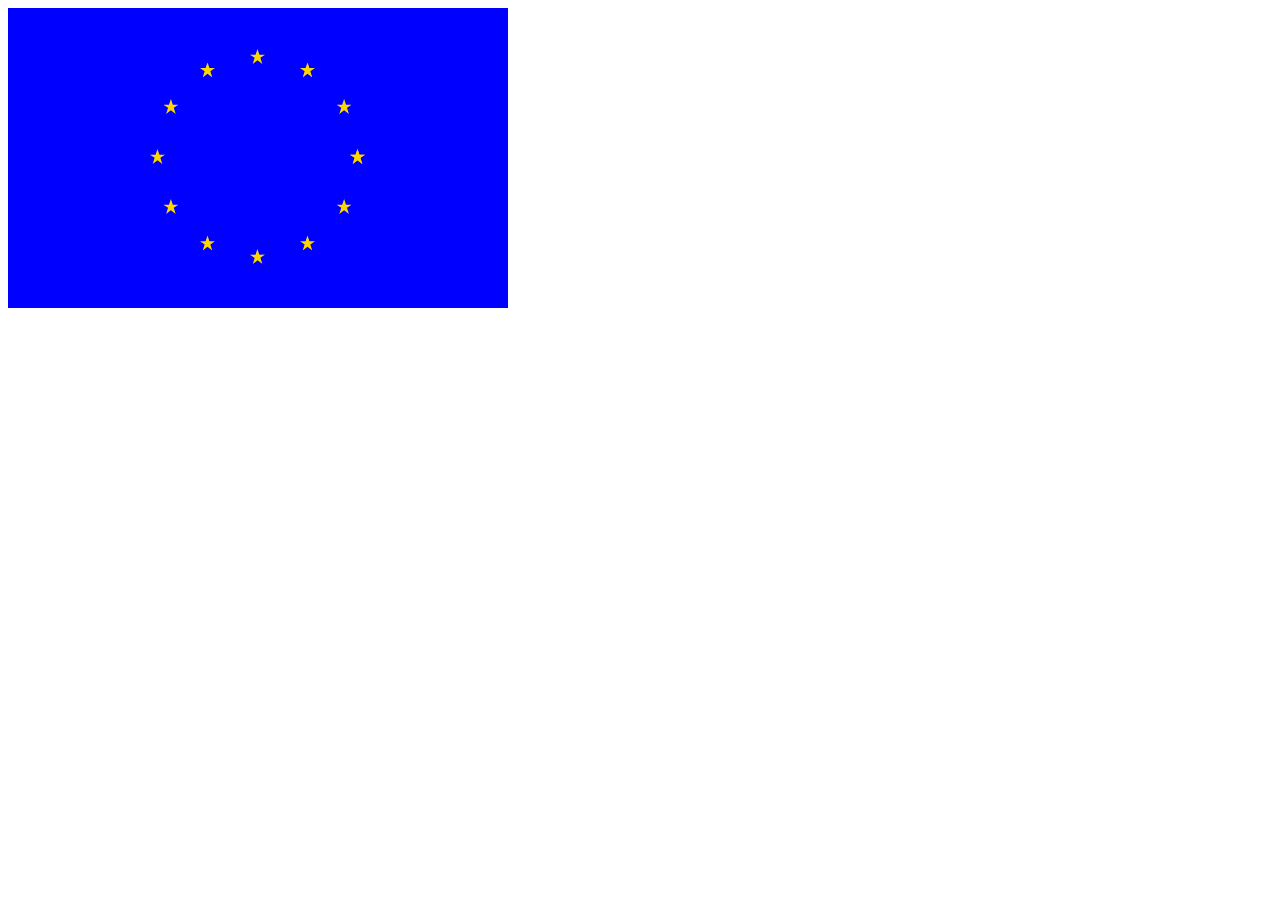
<file: es-01/index.html>
<!DOCTYPE html>
<html>
<head>
    <title>Unione Europea</title>
    <link rel="stylesheet" href="styles.css">
</head>
<body>
    <div class ="flag_europa">
  <div class="cerchio"> 
   <div class="stella deg-0"> </div> 
   <div class="stella deg-30"> </div> 
   <div class="stella deg-60"> </div> 
   <div class="stella deg-90"> </div> 
   <div class="stella deg-120"> </div> 
   <div class="stella deg-150"> </div> 
   <div class="stella deg-180"> </div> 
   <div class="stella deg-210"> </div> 
  <div class="stella deg-240"> </div> 
  <div class="stella deg-270"> </div> 
  <div class="stella deg-300"> </div> 
  <div class="stella deg-330"> </div> 
  <div class="stella deg-360"> </div> 
  </div>
</div>
        </body>
</file>
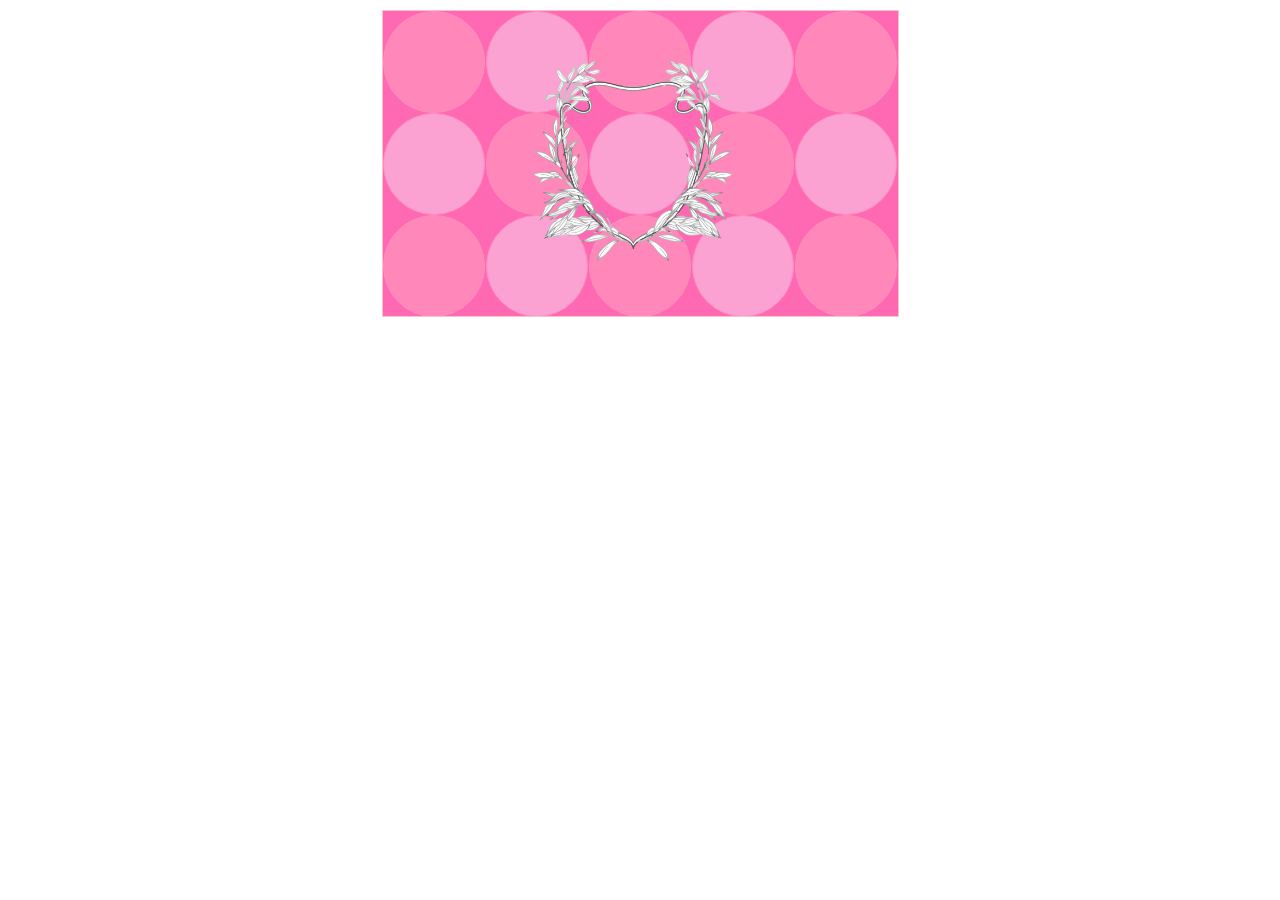
<file: es-02/index.html>
<!DOCTYPE html>
<html>
<head>
    <title>QueenWorld</title>
    <link rel="stylesheet" href="styles.css">
</head>
    <body>
    <div class= "queen_flag">
        <div class="cerchio"> </div>
        <div class="cerchio1"> </div>
        <div class="cerchio"> </div>
        <div class="cerchio1"> </div>
        <div class="cerchio"> </div>
        <div class="cerchio1"> </div>
        <div class="cerchio"> </div>
        <div class="cerchio1"> </div>
        <div class="cerchio"> </div>
        <div class="cerchio1"> </div>
        <div class="cerchio"> </div>
        <div class="cerchio1"> </div>
        <div class="cerchio"> </div>
        <div class="cerchio1"> </div>
        <div class="cerchio"> </div>
         <img class="image" src="corona.png"alt="La nostra corona" width="200px" height="200px" />
        </div>
        </body>
</file>
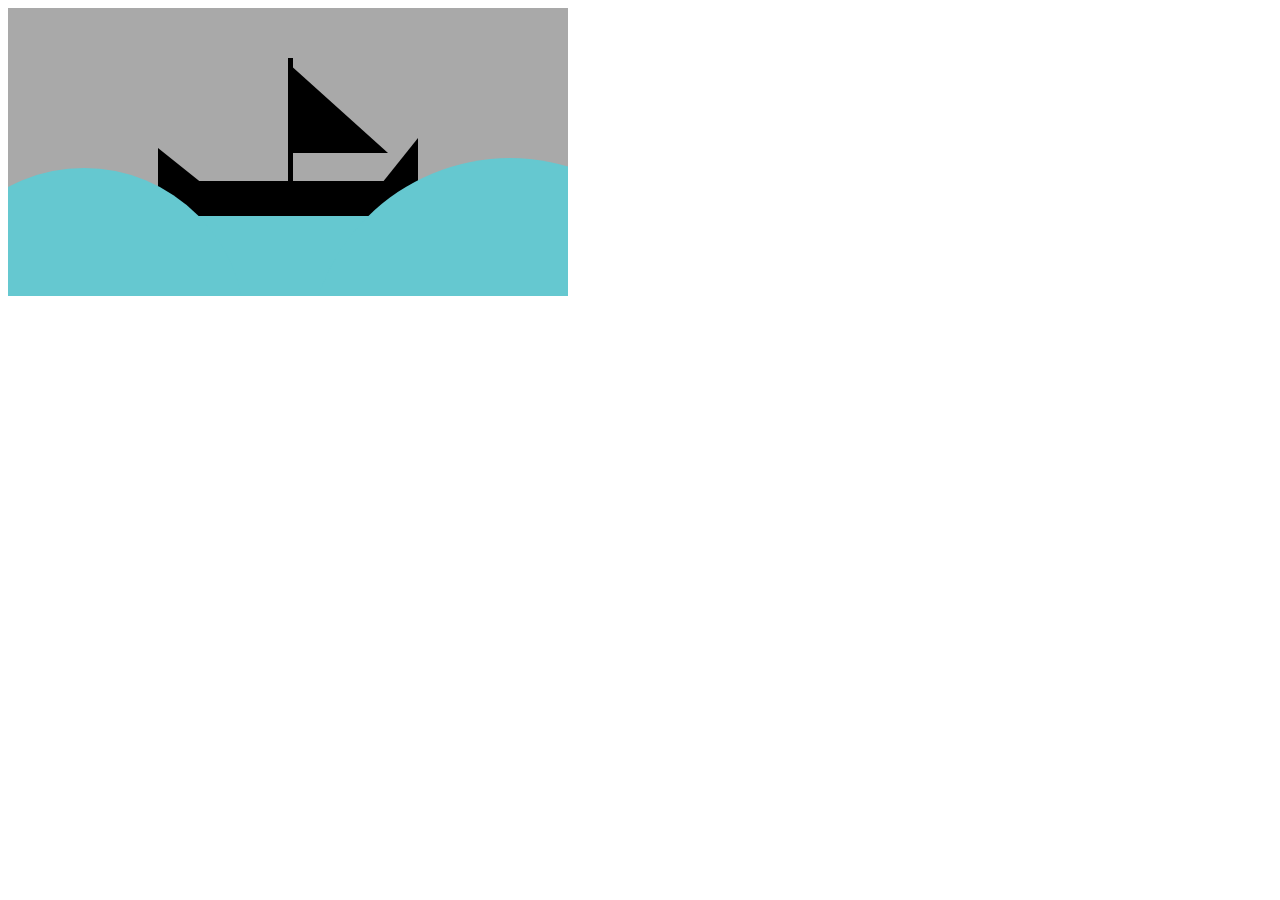
<file: es-05/index.html>
<!DOCTYPE html>
<html>
<head>
    <title>Nave</title>
    <link rel="stylesheet" href="styles.css">
</head>
  <body>
     <div class="frame">   
       <div class="base nave">
         <div class="rettangolo2"></div>
         <div class="triangolo1"> </div>
         <div class="triangolo2"> </div>
       </div>
       <div class="mare"> 
         <div class="rettangolo" > </div>
         <div class="cerchio" > </div>
         <div class="cerchio1" > </div>
       </div>
       <div class= "asse"></div>
       <div class= "bandiera"></div>
    </div>
  </body>
</file>
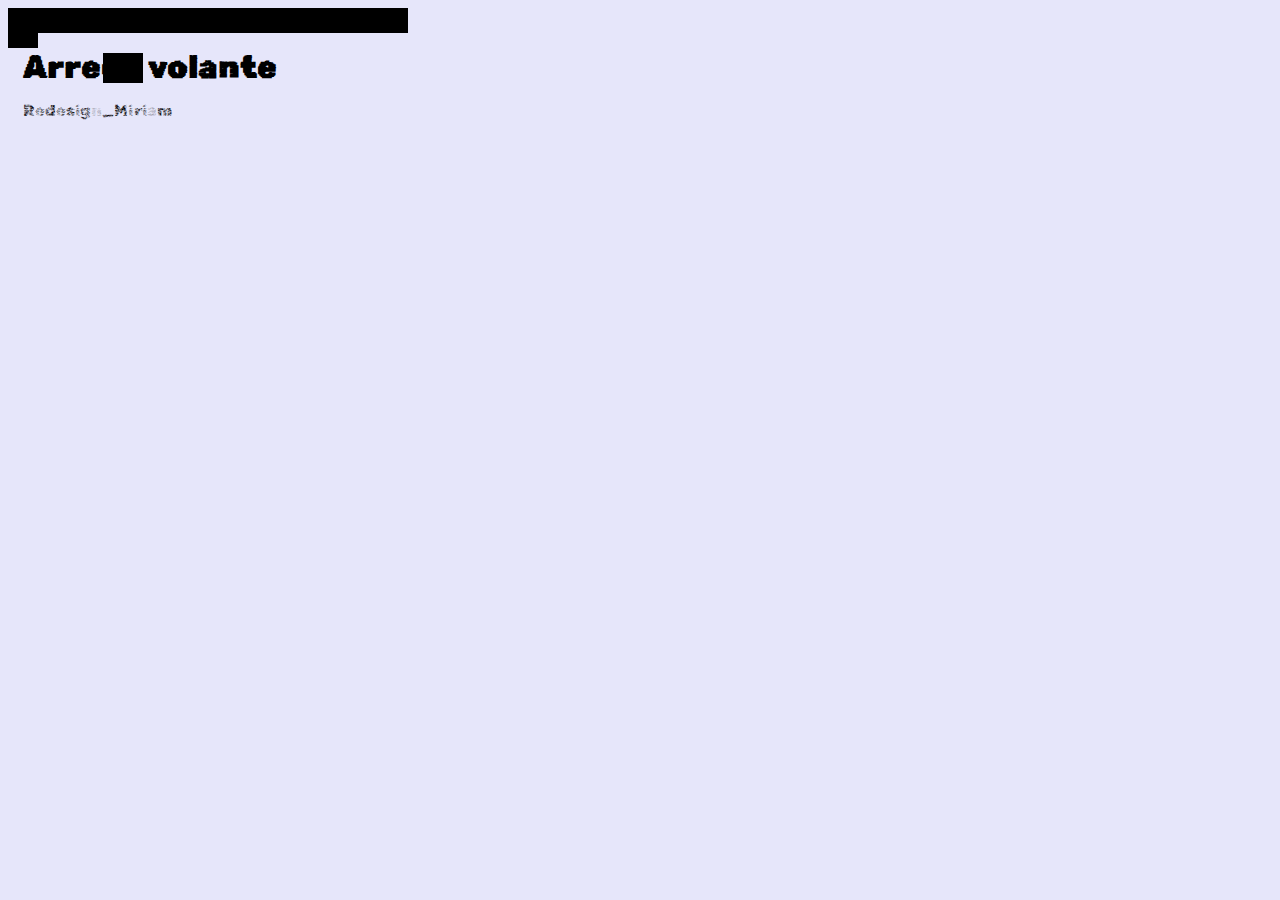
<file: es-06/index.html>
<!DOCTYPE html>
<html>
<head>
<title>set di un collega</title>
<link rel="stylesheet" href="styles.css">
</head>
<body>
  <div class= "divano">
    <div class= "base">
      <div class= "base1"></div>
      <div class= "base1 destra"></div>
    </div>
    <div class="piede dx1"></div>
    <div class="piede dx2"></div>
    <div class="piede sx1"></div>
    <div class="piede sx2"></div>
    <div class="schienale"></div>
  </div>
<h1>Arredo volante</h1>
<p>Redesign_Miriam</p>

</body>
</html>
</file>
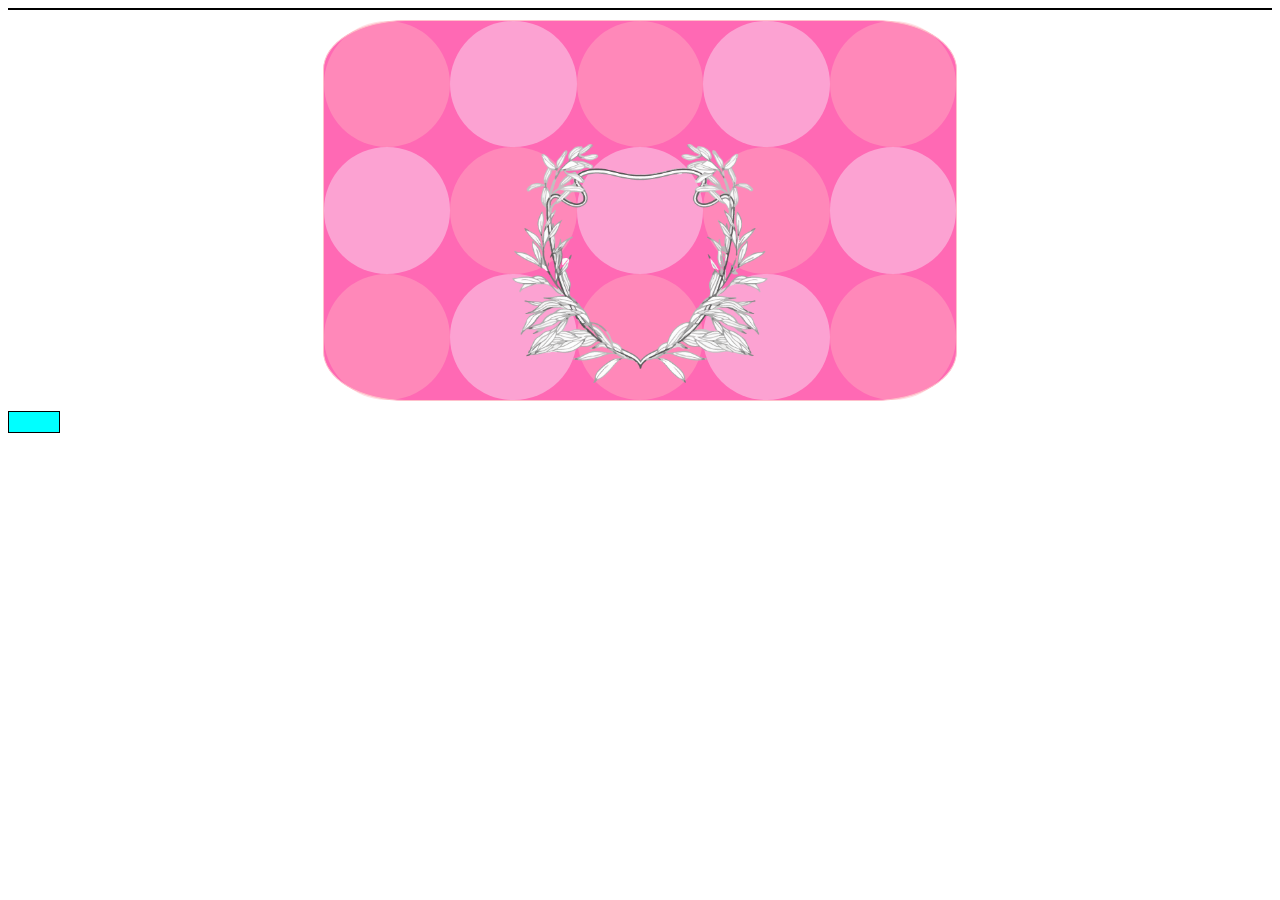
<file: es-08/index.html>
<!DOCTYPE html>
<html>
<head>
<title>Responsive flag</title>
<link rel="stylesheet" href="styles.css">
    <script 
  var cursore;
  var offset = [0,0];
  var ogg;
  var click = false;
  ogg = document.getElementById("prova_mouse").innerHTML;
  document.body.appendChild(ogg);
  ogg.addEventListener('mousedown', function(e) {
    click = true;
    offset = [
      ogg.offsetLeft - e.clientX,
      ogg.offsetTop - e.clientY
    ];
  }, true);
  document.addEventListener('mouseup', function() {
    click = false;
  }, true);
  document.addEventListener('mousemove', function(event) {
    event.preventDefault();
    if (click) {
      cursore = {
        x : event.clientX,
        y : event.clientY
      };
      ogg.style.left = (cursore.x + offset[0]) + 'px';
      ogg.style.top  = (cursore.y + offset[1]) + 'px';
    }
  }, true)> </script>
</head>
<body>
  <div class= "line"> </div>
  <div class= "queen_flag">
        <div class="cerchio colore1 "> </div>
        <div class="cerchio colore2"> </div>
        <div class="cerchio colore1"> </div>
        <div class="cerchio colore2"> </div>
        <div class="cerchio colore1"> </div>
        <div class="cerchio colore2"> </div>
        <div class="cerchio colore1"> </div>
        <div class="cerchio colore2"> </div>
        <div class="cerchio colore1"> </div>
        <div class="cerchio colore2"> </div>
        <div class="cerchio colore1"> </div>
        <div class="cerchio colore2"> </div>
        <div class="cerchio colore1"> </div>
        <div class="cerchio colore2"> </div>
        <div class="cerchio colore1"> </div>
        <img class="image" src="corona.png"alt="La nostra corona" />
  </div>
  <div class= "prova_mouse"></div>
  </body>
</file>
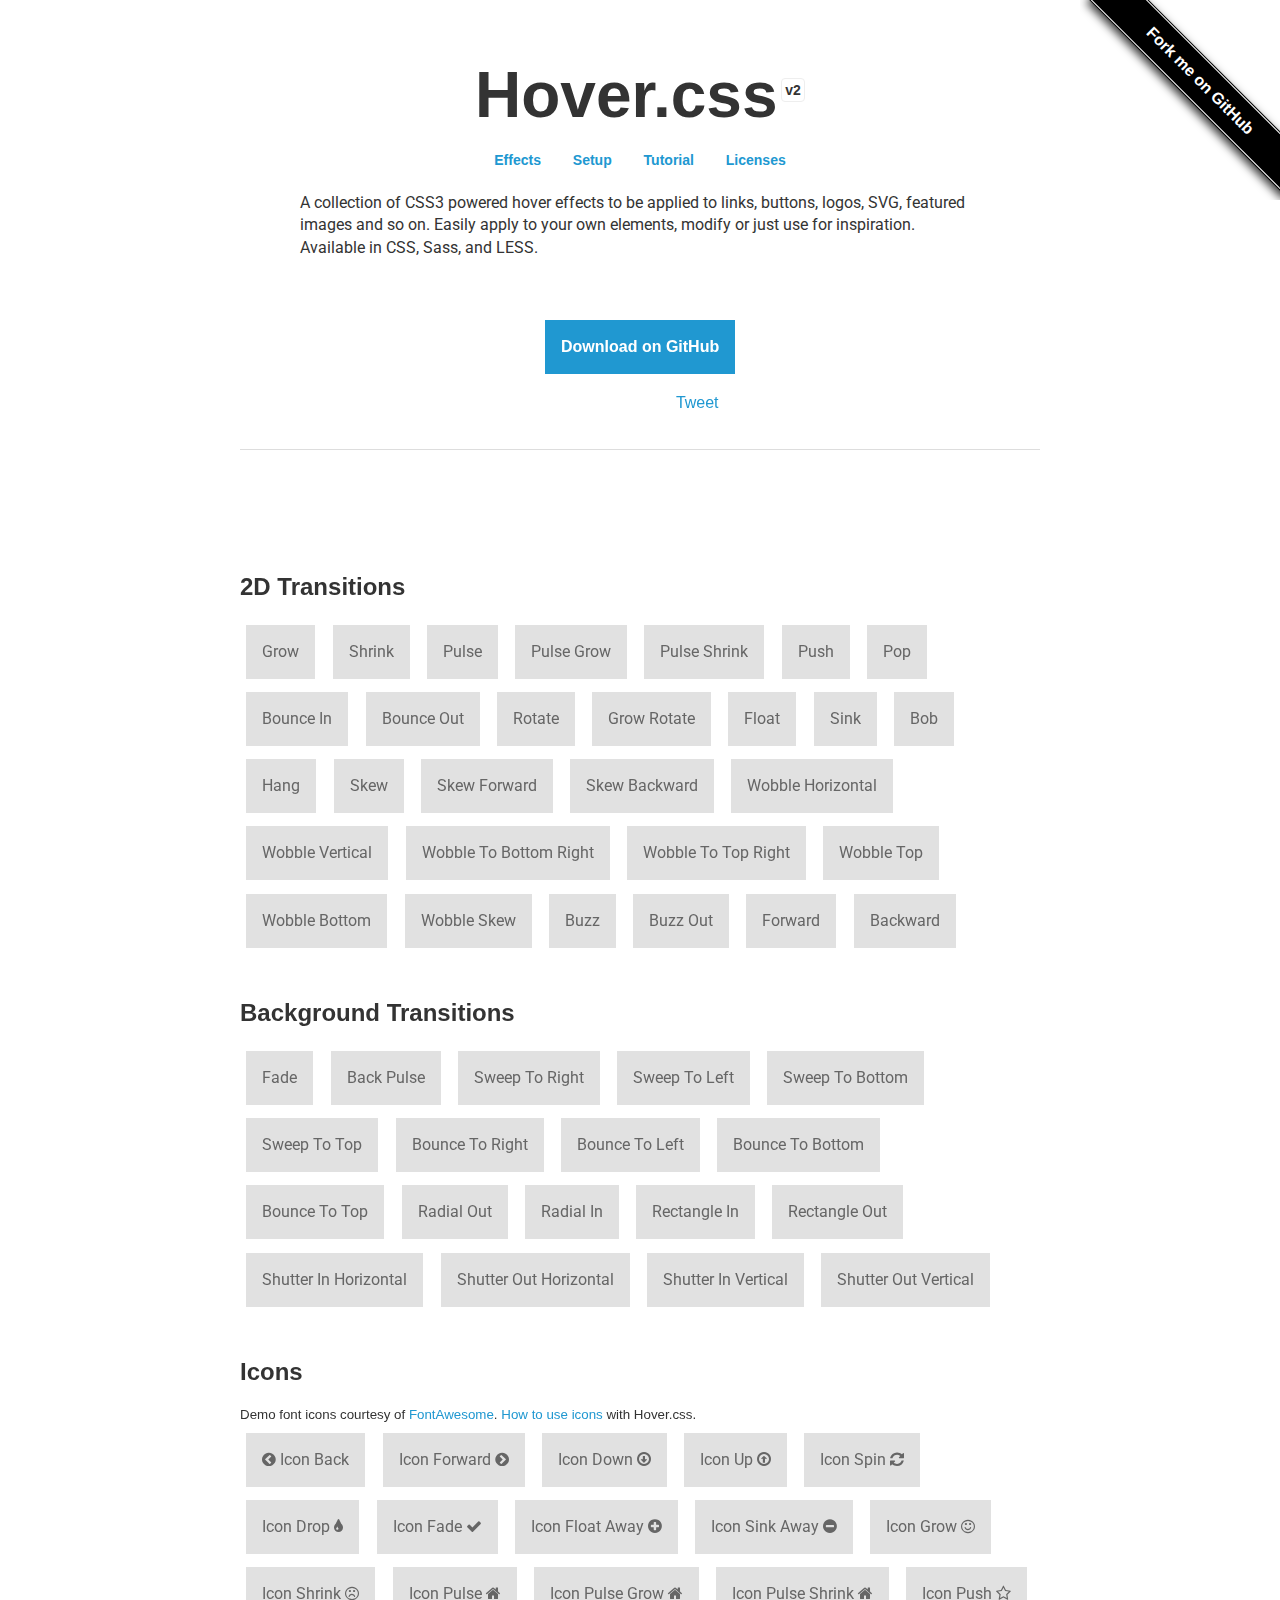
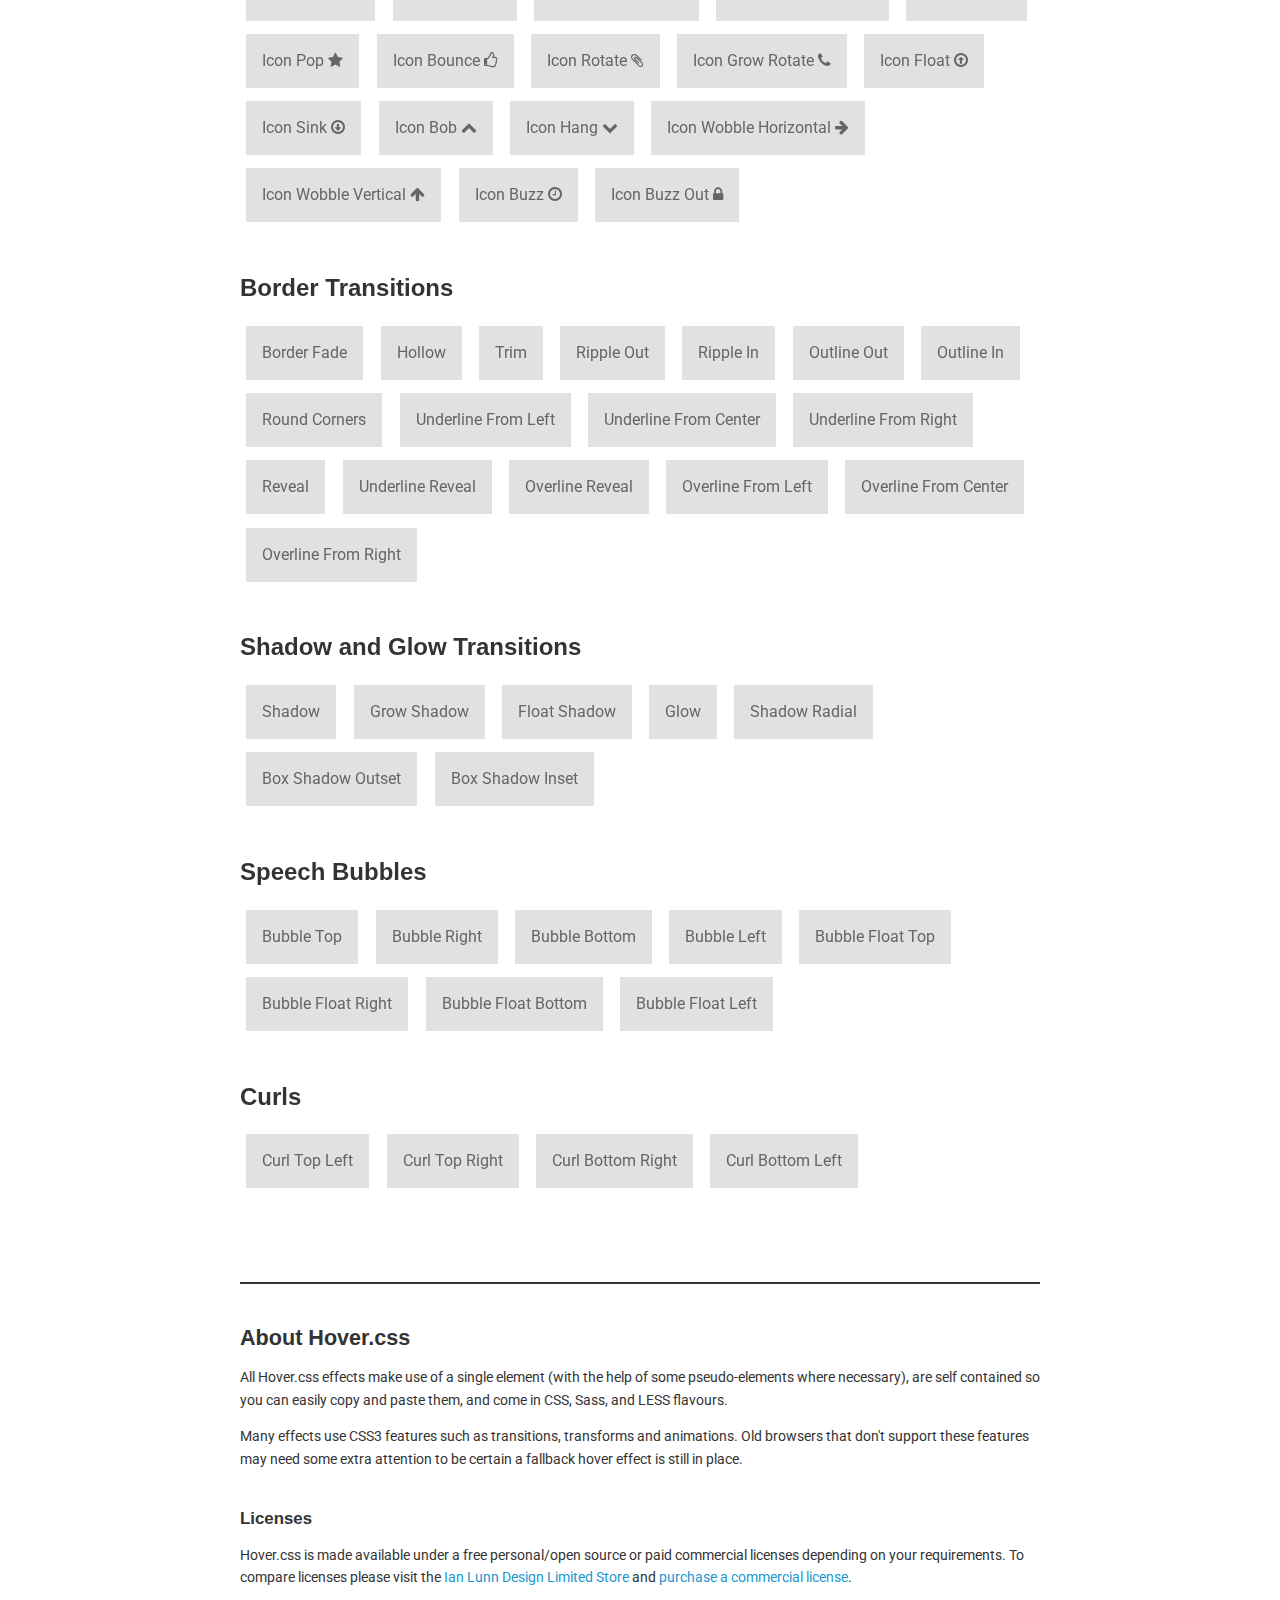
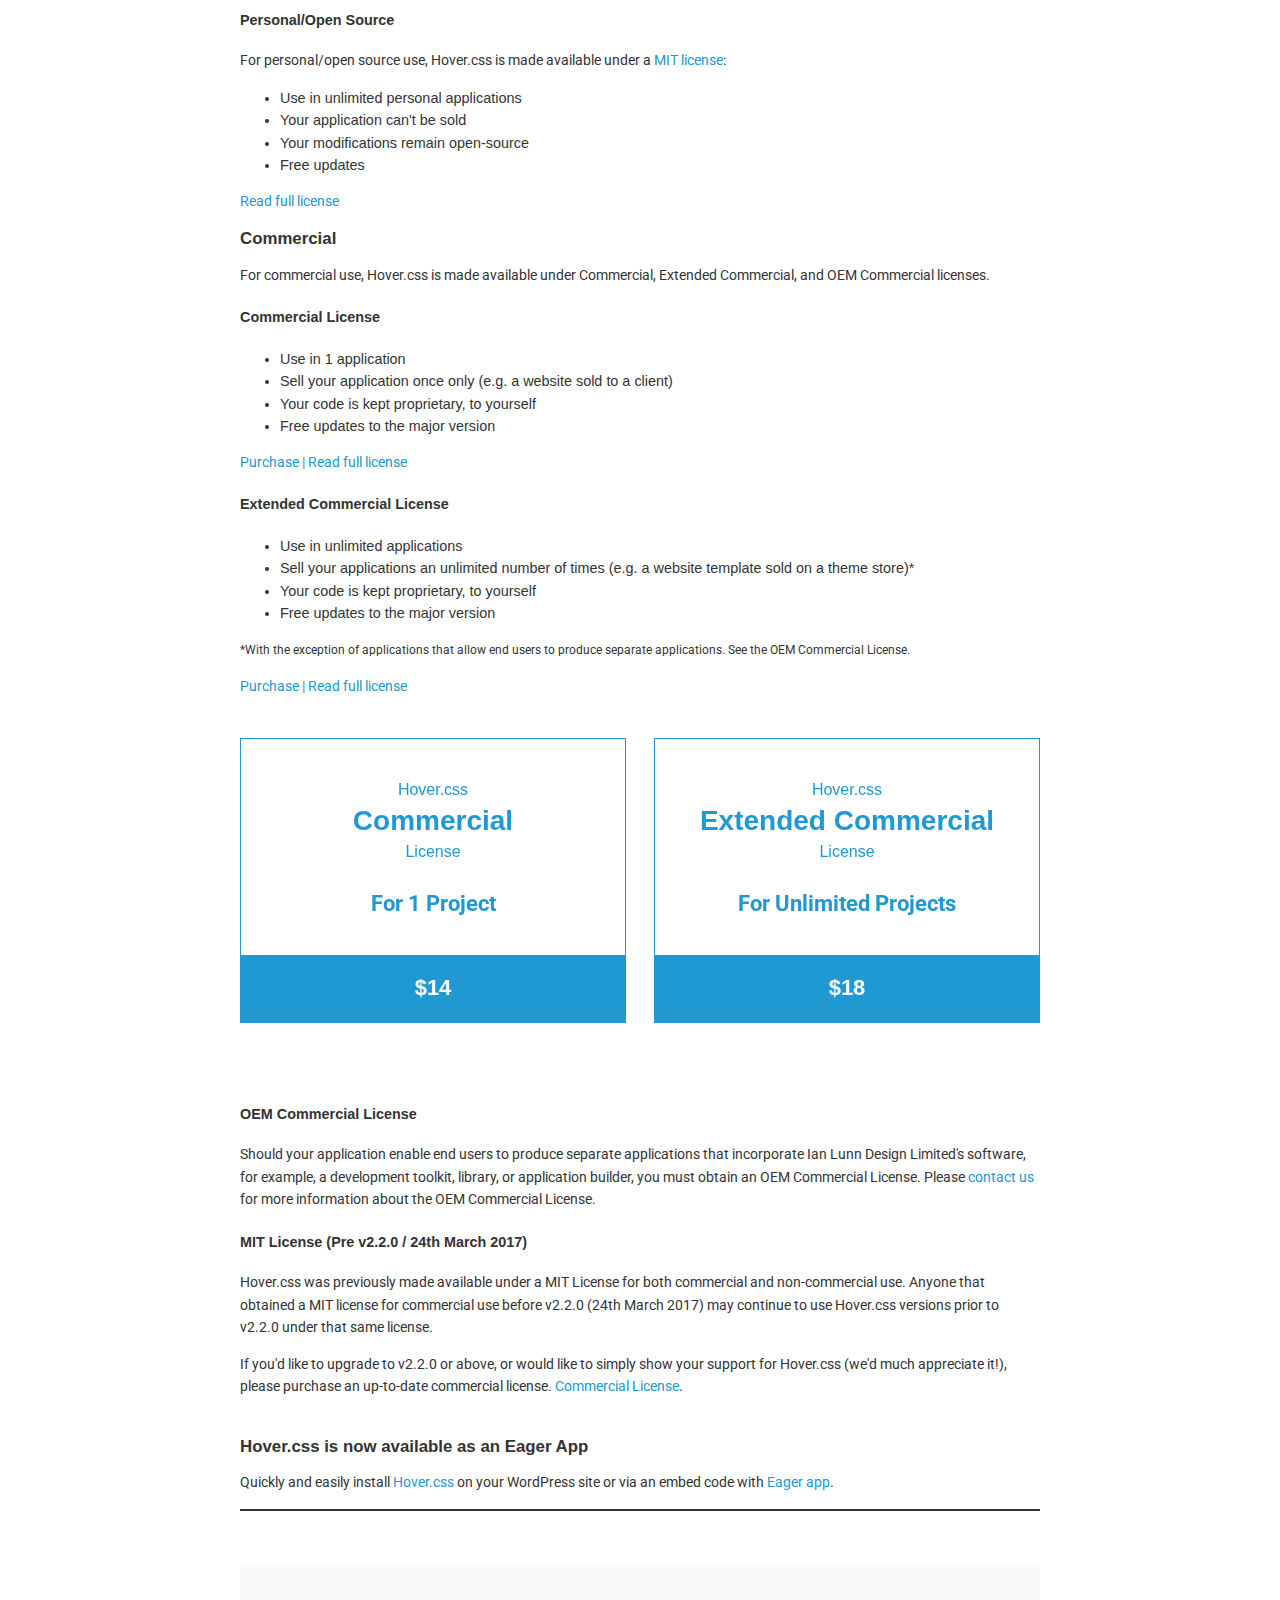
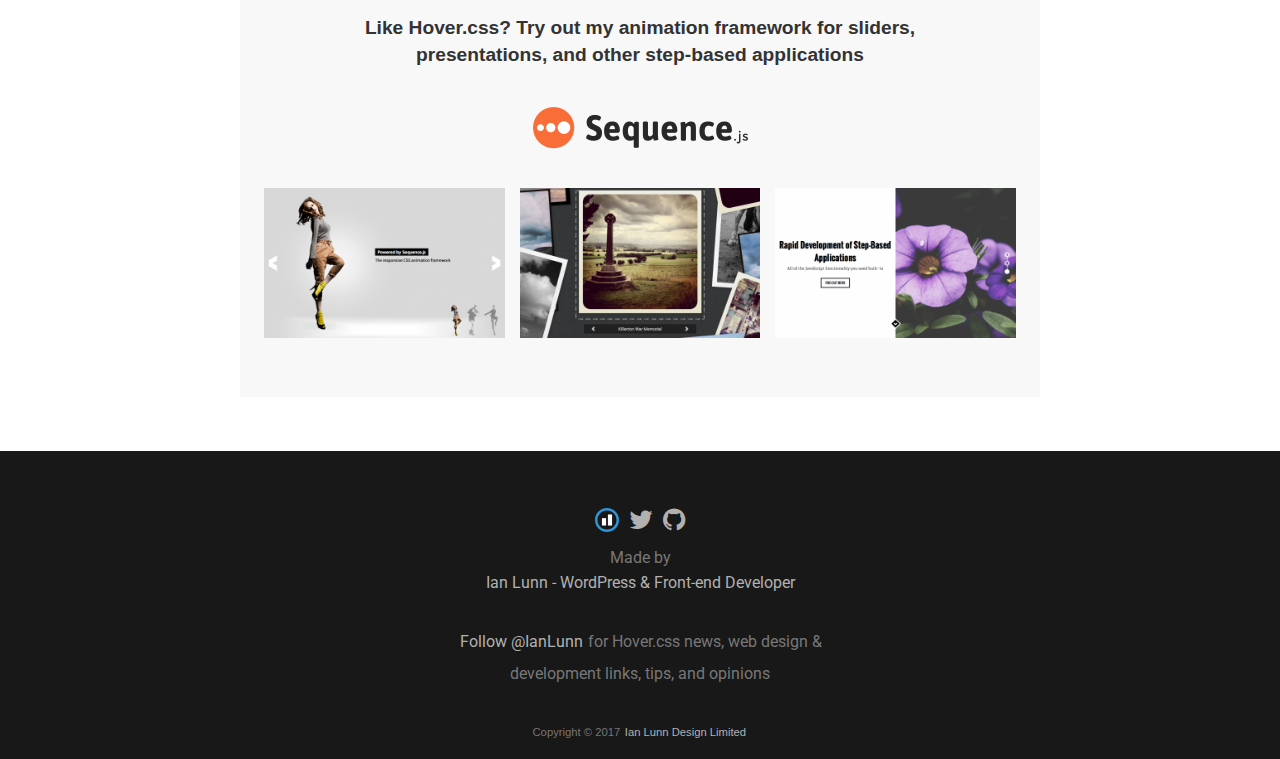
<file: Hover-master/index.html>
<!DOCTYPE html>
<html lang="en">
	<head>
		<meta charset="utf-8">
		<meta property="og:image" content="https://ianlunn.github.io/Hover/hover.jpg" />
		<meta property="og:site_name" content="Hover.css"/>
		<meta property="og:title" content="Hover.css - A collection of CSS3 powered hover effects" />
		<title>Hover.css - A collection of CSS3 powered hover effects</title>
		<link href="css/demo-page.css" rel="stylesheet" media="all">
		<link href="css/hover.css" rel="stylesheet" media="all">
		<link href="https://maxcdn.bootstrapcdn.com/font-awesome/4.2.0/css/font-awesome.min.css" rel="stylesheet" media="all">
	</head>
	<body>

		<!--[if lt IE 10]>
		<p class="browsehappy">You are using an <strong>outdated</strong> browser. Please <a href="https://browsehappy.com/">upgrade your browser</a> to improve your experience.</p>
		<![endif]-->

		<div class="main">
			<span id="forkongithub"><a href="https://github.com/IanLunn/Hover">Fork me on GitHub</a></span>

			<h1>Hover.css <a href="https://github.com/IanLunn/Hover/releases" class="sup" title="View release history">v2</a></h1>

			<nav>
				<ul>
					<li><a href="#effects" title="Effects">Effects</a></li>
					<li><a href="https://github.com/IanLunn/Hover/blob/master/README.md#hovercss" title="Setup">Setup</a></li>
					<li><a href="https://ianlunn.co.uk/articles/hover-css-tutorial-introduction/" title="hover.css Tutorial and Introduction">Tutorial</a></li>
					<li><a href="#licenses" title="Licenses">Licenses</a></li>
				</ul>
			</nav>

			<p class="intro">A collection of CSS3 powered hover effects to be applied to links, buttons, logos, SVG, featured images and so on. Easily apply to your own elements, modify or just use for inspiration. Available in CSS, Sass, and LESS.</p>

			<div class="download aligncenter">
				<a class="button cta hvr-float-shadow" href="https://github.com/IanLunn/Hover">Download on GitHub</a>
			</div>

			<div class="social aligncenter">
				<div class="social-button">
					<iframe src="https://ghbtns.com/github-btn.html?user=IanLunn&repo=Hover&type=watch&count=true" allowtransparency="true" frameborder="0" scrolling="0" width="110" height="20"></iframe>
				</div>

				<div class="social-button">
					<a href="https://twitter.com/share" class="twitter-share-button" data-related="IanLunn" data-dnt="true">Tweet</a>
				</div>
			</div>

			<hr />
			<br />

			<script async type="text/javascript" src="//cdn.carbonads.com/carbon.js?serve=CKYIE23M&placement=ianlunncouk" id="_carbonads_js"></script>

			<div id="effects" class="effects">

				<h2>2D Transitions</h2>

				<a href="#" class="hvr-grow">Grow</a>
				<a href="#" class="hvr-shrink">Shrink</a>
				<a href="#" class="hvr-pulse">Pulse</a>
				<a href="#" class="hvr-pulse-grow">Pulse Grow</a>
				<a href="#" class="hvr-pulse-shrink">Pulse Shrink</a>
				<a href="#" class="hvr-push">Push</a>
				<a href="#" class="hvr-pop">Pop</a>
				<a href="#" class="hvr-bounce-in">Bounce In</a>
				<a href="#" class="hvr-bounce-out">Bounce Out</a>
				<a href="#" class="hvr-rotate">Rotate</a>
				<a href="#" class="hvr-grow-rotate">Grow Rotate</a>
				<a href="#" class="hvr-float">Float</a>
				<a href="#" class="hvr-sink">Sink</a>
				<a href="#" class="hvr-bob">Bob</a>
				<a href="#" class="hvr-hang">Hang</a>
				<a href="#" class="hvr-skew">Skew</a>
				<a href="#" class="hvr-skew-forward">Skew Forward</a>
				<a href="#" class="hvr-skew-backward">Skew Backward</a>
				<a href="#" class="hvr-wobble-horizontal">Wobble Horizontal</a>
				<a href="#" class="hvr-wobble-vertical">Wobble Vertical</a>
				<a href="#" class="hvr-wobble-to-bottom-right">Wobble To Bottom Right</a>
				<a href="#" class="hvr-wobble-to-top-right">Wobble To Top Right</a>
				<a href="#" class="hvr-wobble-top">Wobble Top</a>
				<a href="#" class="hvr-wobble-bottom">Wobble Bottom</a>
				<a href="#" class="hvr-wobble-skew">Wobble Skew</a>
				<a href="#" class="hvr-buzz">Buzz</a>
				<a href="#" class="hvr-buzz-out">Buzz Out</a>
				<a href="#" class="hvr-forward">Forward</a>
				<a href="#" class="hvr-backward">Backward</a>


				<h2>Background Transitions</h2>

				<a href="#" class="hvr-fade">Fade</a>
				<a href="#" class="hvr-back-pulse">Back Pulse</a>
				<a href="#" class="hvr-sweep-to-right">Sweep To Right</a>
				<a href="#" class="hvr-sweep-to-left">Sweep To Left</a>
				<a href="#" class="hvr-sweep-to-bottom">Sweep To Bottom</a>
				<a href="#" class="hvr-sweep-to-top">Sweep To Top</a>
				<a href="#" class="hvr-bounce-to-right">Bounce To Right</a>
				<a href="#" class="hvr-bounce-to-left">Bounce To Left</a>
				<a href="#" class="hvr-bounce-to-bottom">Bounce To Bottom</a>
				<a href="#" class="hvr-bounce-to-top">Bounce To Top</a>
				<a href="#" class="hvr-radial-out">Radial Out</a>
				<a href="#" class="hvr-radial-in">Radial In</a>
				<a href="#" class="hvr-rectangle-in">Rectangle In</a>
				<a href="#" class="hvr-rectangle-out">Rectangle Out</a>
				<a href="#" class="hvr-shutter-in-horizontal">Shutter In Horizontal</a>
				<a href="#" class="hvr-shutter-out-horizontal">Shutter Out Horizontal</a>
				<a href="#" class="hvr-shutter-in-vertical">Shutter In Vertical</a>
				<a href="#" class="hvr-shutter-out-vertical">Shutter Out Vertical</a>


				<h2>Icons</h2>

				<small>Demo font icons courtesy of <a href="https://fortawesome.github.io/Font-Awesome/">FontAwesome</a>. <a href="https://github.com/IanLunn/Hover/#using-icon-effects">How to use icons</a> with Hover.css.</small>

				<a href="#" class="hvr-icon-back">
					<i class="fa fa-chevron-circle-left hvr-icon"></i> Icon Back
				</a>
				<a href="#" class="hvr-icon-forward">
					Icon Forward
					<i class="fa fa-chevron-circle-right hvr-icon"></i>
				</a>
				<a href="#" class="hvr-icon-down">
					Icon Down <i class="fa fa-arrow-circle-o-down hvr-icon"></i>
				</a>
				<a href="#" class="hvr-icon-up">
					Icon Up <i class="fa fa-arrow-circle-o-up hvr-icon"></i>
				</a>
				<a href="#" class="hvr-icon-spin">
					Icon Spin <i class="fa fa-refresh hvr-icon"></i>
				</a>
				<a href="#" class="hvr-icon-drop">
					Icon Drop <i class="fa fa-tint hvr-icon"></i>
				</a>
				<a href="#" class="hvr-icon-fade">
					Icon Fade <i class="fa fa-check hvr-icon"></i>
				</a>
				<a href="#" class="hvr-icon-float-away">
					Icon Float Away <i class="fa fa-plus-circle hvr-icon"></i>
				</a>
				<a href="#" class="hvr-icon-sink-away">
					Icon Sink Away <i class="fa fa-minus-circle hvr-icon"></i>
				</a>
				<a href="#" class="hvr-icon-grow">
					Icon Grow <i class="fa fa-smile-o hvr-icon"></i>
				</a>
				<a href="#" class="hvr-icon-shrink">
					Icon Shrink <i class="fa fa-frown-o hvr-icon"></i>
				</a>
				<a href="#" class="hvr-icon-pulse">
					Icon Pulse <i class="fa fa-home hvr-icon"></i>
				</a>
				<a href="#" class="hvr-icon-pulse-grow">
					Icon Pulse Grow <i class="fa fa-home hvr-icon"></i>
				</a>
				<a href="#" class="hvr-icon-pulse-shrink">
					Icon Pulse Shrink <i class="fa fa-home hvr-icon"></i>
				</a>
				<a href="#" class="hvr-icon-push">
					Icon Push <i class="fa fa-star-o hvr-icon"></i>
				</a>
				<a href="#" class="hvr-icon-pop">
					Icon Pop <i class="fa fa-star hvr-icon"></i>
				</a>
				<a href="#" class="hvr-icon-bounce">
					Icon Bounce <i class="fa fa-thumbs-o-up hvr-icon"></i>
				</a>
				<a href="#" class="hvr-icon-rotate">
					Icon Rotate <i class="fa fa-paperclip hvr-icon"></i>
				</a>
				<a href="#" class="hvr-icon-grow-rotate">
					Icon Grow Rotate <i class="fa fa-phone hvr-icon"></i>
				</a>
				<a href="#" class="hvr-icon-float">
					Icon Float <i class="fa fa-arrow-circle-o-up hvr-icon"></i>
				</a>
				<a href="#" class="hvr-icon-sink">
					Icon Sink <i class="fa fa-arrow-circle-o-down hvr-icon"></i>
				</a>
				<a href="#" class="hvr-icon-bob">
					Icon Bob <i class="fa fa-chevron-up hvr-icon"></i>
				</a>
				<a href="#" class="hvr-icon-hang">
					Icon Hang <i class="fa fa-chevron-down hvr-icon"></i>
				</a>
				<a href="#" class="hvr-icon-wobble-horizontal">
					Icon Wobble Horizontal <i class="fa fa-arrow-right hvr-icon"></i>
				</a>
				<a href="#" class="hvr-icon-wobble-vertical">
					Icon Wobble Vertical <i class="fa fa-arrow-up hvr-icon"></i>
				</a>
				<a href="#" class="hvr-icon-buzz">
					Icon Buzz <i class="fa fa-clock-o hvr-icon"></i>
				</a>
				<a href="#" class="hvr-icon-buzz-out">
					Icon Buzz Out <i class="fa fa-lock hvr-icon"></i>
				</a>


				<h2>Border Transitions</h2>

				<a href="#" class="hvr-border-fade">Border Fade</a>
				<a href="#" class="hvr-hollow">Hollow</a>
				<a href="#" class="hvr-trim">Trim</a>
				<a href="#" class="hvr-ripple-out">Ripple Out</a>
				<a href="#" class="hvr-ripple-in">Ripple In</a>
				<a href="#" class="hvr-outline-out">Outline Out</a>
				<a href="#" class="hvr-outline-in">Outline In</a>
				<a href="#" class="hvr-round-corners">Round Corners</a>
				<a href="#" class="hvr-underline-from-left">Underline From Left</a>
				<a href="#" class="hvr-underline-from-center">Underline From Center</a>
				<a href="#" class="hvr-underline-from-right">Underline From Right</a>
				<a href="#" class="hvr-reveal">Reveal</a>
				<a href="#" class="hvr-underline-reveal">Underline Reveal</a>
				<a href="#" class="hvr-overline-reveal">Overline Reveal</a>
				<a href="#" class="hvr-overline-from-left">Overline From Left</a>
				<a href="#" class="hvr-overline-from-center">Overline From Center</a>
				<a href="#" class="hvr-overline-from-right">Overline From Right</a>


				<h2>Shadow and Glow Transitions</h2>

				<a href="#" class="hvr-shadow">Shadow</a>
				<a href="#" class="hvr-grow-shadow">Grow Shadow</a>
				<a href="#" class="hvr-float-shadow">Float Shadow</a>
				<a href="#" class="hvr-glow">Glow</a>
				<a href="#" class="hvr-shadow-radial">Shadow Radial</a>
				<a href="#" class="hvr-box-shadow-outset">Box Shadow Outset</a>
				<a href="#" class="hvr-box-shadow-inset">Box Shadow Inset</a>


				<h2>Speech Bubbles</h2>

				<a href="#" class="hvr-bubble-top">Bubble Top</a>
				<a href="#" class="hvr-bubble-right">Bubble Right</a>
				<a href="#" class="hvr-bubble-bottom">Bubble Bottom</a>
				<a href="#" class="hvr-bubble-left">Bubble Left</a>
				<a href="#" class="hvr-bubble-float-top">Bubble Float Top</a>
				<a href="#" class="hvr-bubble-float-right">Bubble Float Right</a>
				<a href="#" class="hvr-bubble-float-bottom">Bubble Float Bottom</a>
				<a href="#" class="hvr-bubble-float-left">Bubble Float Left</a>


				<h2>Curls</h2>

				<a href="#" class="hvr-curl-top-left">Curl Top Left</a>
				<a href="#" class="hvr-curl-top-right">Curl Top Right</a>
				<a href="#" class="hvr-curl-bottom-right">Curl Bottom Right</a>
				<a href="#" class="hvr-curl-bottom-left">Curl Bottom Left</a>
			</div>


			<div class="footer">
				<div class="about">
					<h2>About Hover.css</h2>

					<p>All Hover.css effects make use of a single element (with the help of some pseudo-elements where necessary), are self contained so you can easily copy and paste them, and come in CSS, Sass, and LESS flavours.</p>

					<p>Many effects use CSS3 features such as transitions, transforms and animations. Old browsers that don't support these features may need some extra attention to be certain a fallback hover effect is still in place.</p>

					<br />
					<h3 id="licenses">Licenses</h3>

					<p>Hover.css is made available under a free personal/open source or paid commercial licenses depending on your requirements. To compare licenses please visit the <a href="https://ianlunn.co.uk/store/licenses/">Ian Lunn Design Limited Store</a> and <a href="https://ianlunn.co.uk/store/hover-css/">purchase a commercial license</a>.</p>

					<h4 id="personal">Personal/Open Source</h4>

					<p>For personal/open source use, Hover.css is made available under a <a href="https://opensource.org/licenses/MIT">MIT license</a>:</p>

					<ul>
						<li>Use in unlimited personal applications</li>
						<li>Your application can't be sold</li>
						<li>Your modifications remain open-source</li>
						<li>Free updates</li>
					</ul>

					<p><a href="https://ianlunn.co.uk/store/licenses/personal/">Read full license</a></p>

					<h3 id="commercial-licenses">Commercial</h3>

					<p>For commercial use, Hover.css is made available under Commercial, Extended Commercial, and OEM Commercial licenses.</p>

					<h4 id="commercial">Commercial License</h4>

					<ul>
						<li>Use in 1 application</li>
						<li>Sell your application once only (e.g. a website sold to a client)</li>
						<li>Your code is kept proprietary, to yourself</li>
						<li>Free updates to the major version</li>
					</ul>

					<p><a href="https://ianlunn.gumroad.com/l/hover-css-commercial">Purchase<a/> | <a href="https://ianlunn.co.uk/store/licenses/commercial/">Read full license</a></p>

					<h4 id="extended-commercial">Extended Commercial License</h4>

					<ul>
						<li>Use in unlimited applications</li>
						<li>Sell your applications an unlimited number of times (e.g. a website template sold on a theme store)*</li>
						<li>Your code is kept proprietary, to yourself</li>
						<li>Free updates to the major version</li>
					</ul>

					<p><small>*With the exception of applications that allow end users to produce separate applications. See the OEM Commercial License.</small></p>

					<p><a href="https://ianlunn.gumroad.com/l/hover-css-extended-commercial">Purchase<a/> | <a href="https://ianlunn.co.uk/store/licenses/extended-commercial/">Read full license</a></p>

					<div class="licenses">
						<a target="_blank" href="https://ianlunn.gumroad.com/l/hover-css-commercial" title="Commercial License" class="license hvr-float">
							<div class="license__content">
								<h5 class="license__title"><div>Hover.css</div> Commercial <div>License</div></h5>
								<p class="license__desc">For 1 Project</p>
							</div>
							<span class="license__button button cta">$14</span>
						</a>

						<a target="_blank" href="https://ianlunn.gumroad.com/l/hover-css-extended-commercial" title="Extended Commercial License" class="license hvr-float">
							<div class="license__content">
								<h5 class="license__title"><div>Hover.css</div> Extended Commercial <div>License</div></h5>
								<p class="license__desc">For Unlimited Projects</p>
							</div>
							<span class="license__button button cta">$18</span>
						</a>
					</div>

					<h4 id="oem-commercial">OEM Commercial License</h4>

					<p>Should your application enable end users to produce separate applications that incorporate Ian Lunn Design Limited's software, for example, a development toolkit, library, or application builder, you must obtain an OEM Commercial License. Please <a href="https://ianlunn.co.uk/contact/">contact us</a> for more information about the OEM Commercial License.</p>

					<h4>MIT License (Pre v2.2.0 / 24th March 2017)</h4>
					<p>Hover.css was previously made available under a MIT License for both commercial and non-commercial use. Anyone that obtained a MIT license for commercial use before v2.2.0 (24th March 2017) may continue to use Hover.css versions prior to v2.2.0 under that same license.</p>

					<p>If you'd like to upgrade to v2.2.0 or above, or would like to simply show your support for Hover.css (we'd much appreciate it!), please purchase an up-to-date commercial license. <a href="https://ianlunn.gumroad.com/l/hover-css-commercial" title="Commercial License">Commercial License</a>.</p>

					<br />
					<h3>Hover.css is now available as an Eager App</h3>
					<p>Quickly and easily install <a href="https://eager.io/app/AN_LdP2tOk0f">Hover.css</a> on your WordPress site or via an embed code with <a href="https://eager.io/">Eager app</a>.</p>
				</div>
			</div>

			<div class="ad">
				<h2>Like Hover.css? Try out my animation framework for sliders,<br /> presentations, and other step-based applications</h2>

				<a class="ad__logo" href="https://www.sequencejs.com/" title="Learn more about Sequence.js">
					<img src="sequence-logo.png" alt="Sequence.js" />
				</a>

				<div class="ad__preview">
					<a href="https://www.sequencejs.com/" title="Learn more about Sequence.js"><img src="modern-slide-in.png" /></a> <a class="second" href="https://www.sequencejs.com/" title="Learn more about Sequence.js"><img src="photo-stack.png" /></a> <a href="https://www.sequencejs.com/" title="Learn more about Sequence.js"><img src="two-up.png" /></a>
				</div>
			</div>

		</div>

		<div class="made-by group">
			<ul>
				<li>
					<!-- "IL" logo Copyright (c) Ian Lunn Design Limited 2017 -->
					<a cass="icon__ild" href="https://ianlunn.co.uk/" title="Ian Lunn - WordPress &amp; Front End Developer" target="_blank" class="ild-ident">
						<svg class="" onmouseenter="el=this;el.classList.add('active');setTimeout(function(){el.classList.remove('active')},600);" xmlns="https://www.w3.org/2000/svg" width="24" height="30" viewBox="0 0 52 52">
							<g class="circle-holder">
								<path class="circle" fill="#2E96D6" d="M5.4 26c0-11.4 9.2-20.6 20.6-20.6s20.6 9.2 20.6 20.6c0 11.4-9.2 20.6-20.6 20.6s-20.6-9.2-20.6-20.6zm-5.4 0c0 14.4 11.6 26 26 26s26-11.6 26-26-11.6-26-26-26-26 11.6-26 26z"></path>
							</g>
							<path class="i" fill="#fff" d="M15 22h9v16h-9v-16z"></path>
							<path class="l" fill="#fff" d="M28 14h9v24h-9v-24z"></path>
						</svg>
					</a>
				</li>
				<li><a class="icon__twitter" href="https://twitter.com/IanLunn/" title="Ian Lunn on Twitter" target="_blank"><i class="fa fa-twitter"></i></a></li>
				<li><a class="icon__github" href="https://github.com/IanLunn/Hover/" title="Hover.css on GitHub" target="_blank"><i class="fa fa-github"></i></a></li>
			</ul>
			<p>Made by<br /><a href="https://ianlunn.co.uk/" title="Ian Lunn - WordPress &amp; Front End Developer" target="_blank">Ian Lunn - WordPress &amp; Front-end Developer</a></p>

			<p class="follow"><a href="https://twitter.com/IanLunn" class="twitter-follow-button" data-show-count="false" data-dnt="true" data-size="large">Follow @IanLunn</a> for Hover.css news, web design &amp;<br /> development links, tips, and opinions</p>
			<small>Copyright &copy; 2017 <a href="https://ianlunn.co.uk/" title="Ian Lunn - WordPress &amp; Front End Developer" target="_blank">Ian Lunn Design Limited</a></small>
		</div>

		<script>
			/**
			 * Used to demonstrate Hover.css only. Not required when adding
			 * Hover.css to your own pages. Prevents a link from being
			 * navigated and gaining focus.
			 */
			var effects = document.querySelectorAll('.effects')[0];

			effects.addEventListener('click', function(e) {

				if (e.target.className.indexOf('hvr') > -1) {
					e.preventDefault();
					e.target.blur();

				}
			});
		</script>

		<script>!function(d,s,id){var js,fjs=d.getElementsByTagName(s)[0],p=/^https:/.test(d.location)?'http':'https';if(!d.getElementById(id)){js=d.createElement(s);js.id=id;js.src=p+'://platform.twitter.com/widgets.js';fjs.parentNode.insertBefore(js,fjs);}}(document, 'script', 'twitter-wjs');</script>

		<script>
		  (function(i,s,o,g,r,a,m){i['GoogleAnalyticsObject']=r;i[r]=i[r]||function(){
		  (i[r].q=i[r].q||[]).push(arguments)},i[r].l=1*new Date();a=s.createElement(o),
		  m=s.getElementsByTagName(o)[0];a.async=1;a.src=g;m.parentNode.insertBefore(a,m)
		  })(window,document,'script','//www.google-analytics.com/analytics.js','ga');

		  ga('create', 'UA-11991680-4', 'ianlunn.github.io');
		  ga('send', 'pageview');
		</script>
	</body>
</html>
</file>
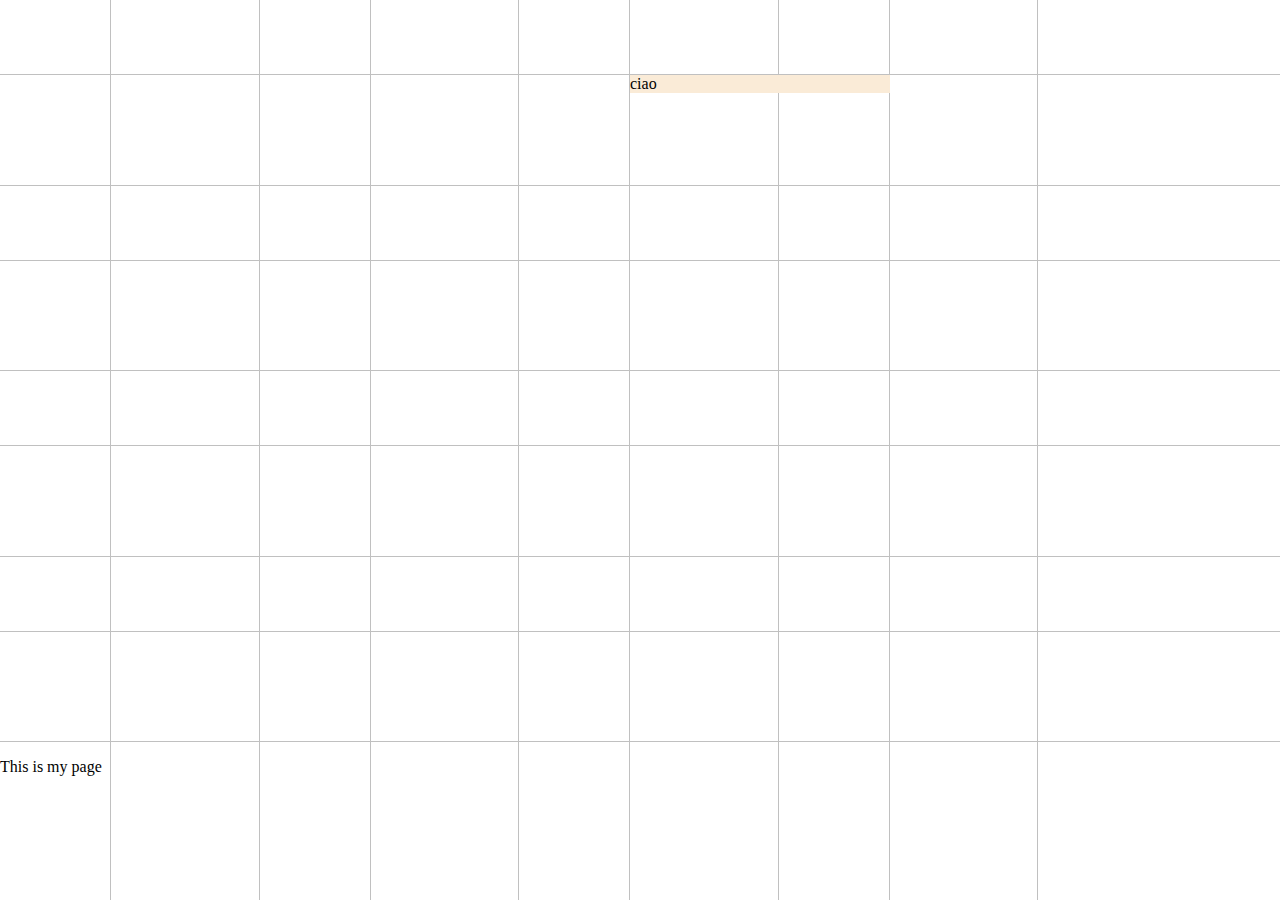
<file: Font/Specimen/index-i-docenti-le-vogliono-bene.html>
<!DOCTYPE html>
<html lang="en-US">
  <head>
    <meta charset="utf-8" />
    <title>Viki Specimen</title>
     <link rel="stylesheet" href="style-coraggio.css">
  </head>
  <body>
    
    
    <div class="linee-orizzontali">
        <div class="box">&nbsp;</div>
        <div class="box">&nbsp;</div>
        <div class="box">&nbsp;</div>
        <div class="box">&nbsp;</div>
        <div class="box">&nbsp;</div>
        <div class="box">&nbsp;</div>
        <div class="box">&nbsp;</div>
        <div class="box">&nbsp;</div>
    </div>
     <div class="linee-verticali">
        <div class="box1">&nbsp;</div>
        <div class="box2">&nbsp;</div>
        <div class="box1">&nbsp;</div>
        <div class="box2">&nbsp;</div>
        <div class="box1">&nbsp;</div>
        <div class="box2">&nbsp;</div>
        <div class="box1">&nbsp;</div>
        <div class="box2">&nbsp;</div>
    </div>
    
    <div class="ciao">ciao</div>
    

    
    <p>This is my page</p>
  </body>
</html>
</file>
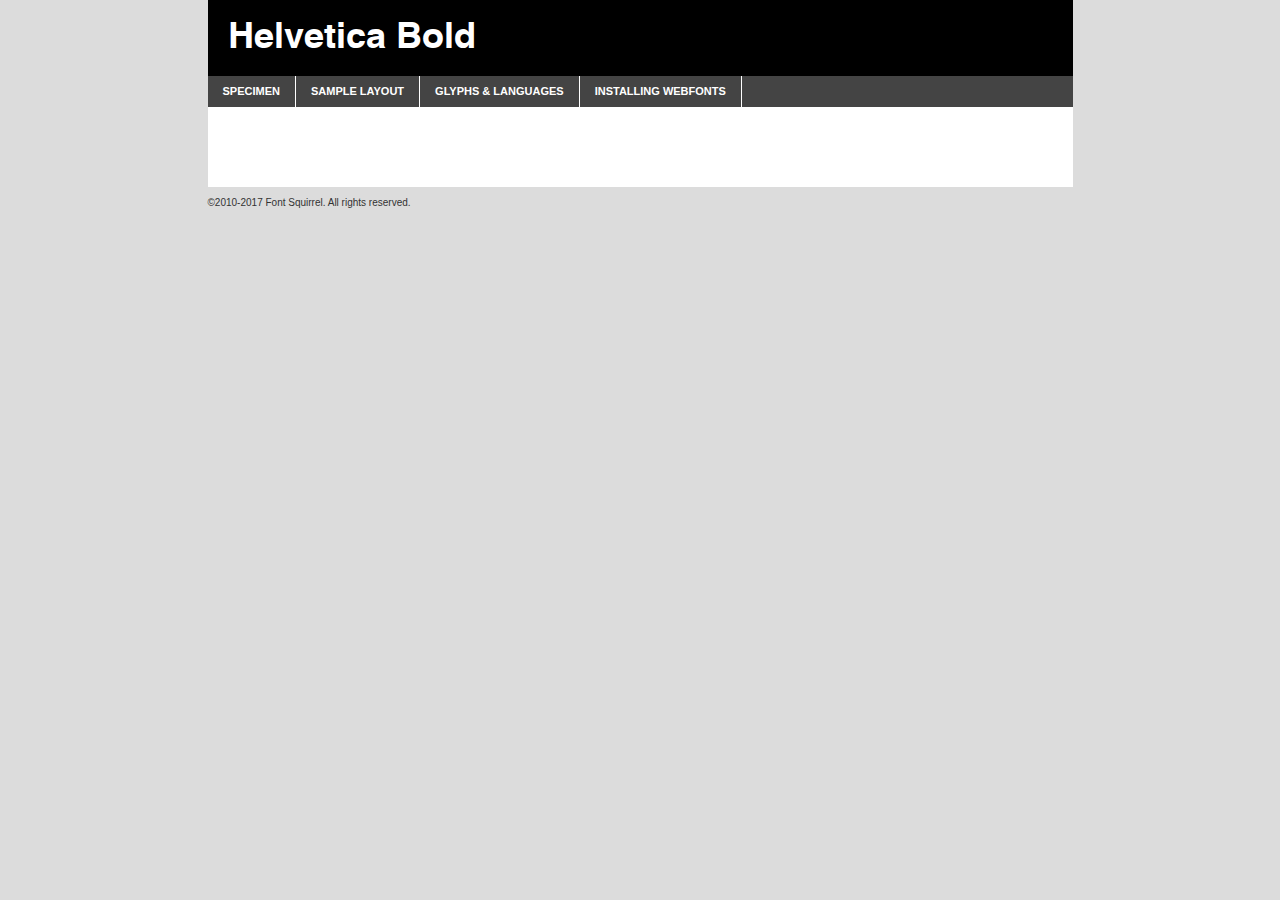
<file: Font/Specimen/webfontkit-20230607-101612/helvetica-bold-demo.html>
<!DOCTYPE html PUBLIC "-//W3C//DTD XHTML 1.0 Transitional//EN"
        "http://www.w3.org/TR/xhtml1/DTD/xhtml1-transitional.dtd">

<html xmlns="http://www.w3.org/1999/xhtml" xml:lang="en" lang="en">
<head>
    <meta http-equiv="Content-Type" content="text/html; charset=utf-8"/>
    <script src="http://ajax.googleapis.com/ajax/libs/jquery/1.7.2/jquery.min.js" type="text/javascript" charset="utf-8"></script>
    <script type="text/javascript">
		(function($) {
			$.fn.easyTabs = function(option) {
				var param = jQuery.extend({ fadeSpeed: 'fast', defaultContent: 1, activeClass: 'active' }, option);
				$(this).each(function() {
					var thisId = '#' + this.id;
					if ( param.defaultContent == '' )
					{
						param.defaultContent = 1;
					}
					if ( typeof param.defaultContent == 'number' )
					{
						var defaultTab = $(thisId + ' .tabs li:eq(' + (param.defaultContent - 1) + ') a').attr('href').substr(1);
					}
					else
					{
						var defaultTab = param.defaultContent;
					}
					$(thisId + ' .tabs li a').each(function() {
						var tabToHide = $(this).attr('href').substr(1);
						$('#' + tabToHide).addClass('easytabs-tab-content');
					});
					hideAll();
					changeContent(defaultTab);

					function hideAll() {$(thisId + ' .easytabs-tab-content').hide();}

					function changeContent(tabId)
					{
						hideAll();
						$(thisId + ' .tabs li').removeClass(param.activeClass);
						$(thisId + ' .tabs li a[href=#' + tabId + ']').closest('li').addClass(param.activeClass);
						if ( param.fadeSpeed != 'none' )
						{
							$(thisId + ' #' + tabId).fadeIn(param.fadeSpeed);
						}
						else
						{
							$(thisId + ' #' + tabId).show();
						}
					}

					$(thisId + ' .tabs li').click(function() {
						var tabId = $(this).find('a').attr('href').substr(1);
						changeContent(tabId);
						return false;
					});
				});
			}
		})(jQuery);
    </script>
    <link rel="stylesheet" href="specimen_files/specimen_stylesheet.css" type="text/css" charset="utf-8"/>
    <link rel="stylesheet" href="stylesheet.css" type="text/css" charset="utf-8"/>

    <style type="text/css">
        		body {
			font-family: 'helveticabold';
        		}

            </style>

    <title>Helvetica Bold Specimen</title>


    <script type="text/javascript" charset="utf-8">
		$(document).ready(function() {
			$('#container').easyTabs({ defaultContent: 1 });
		});
    </script>
</head>

<body>
<div id="container">
    <div id="header">
		Helvetica Bold    </div>
    <ul class="tabs">
        <li><a href="#specimen">Specimen</a></li>
        <li><a href="#layout">Sample Layout</a></li>
		        <li><a href="#glyphs">Glyphs &amp; Languages</a></li>
        <li><a href="#installing">Installing Webfonts</a></li>

    </ul>

    <div id="main_content">


        <div id="specimen">

            <div class="section">
                <div class="grid12 firstcol">
                    <div class="huge">AaBb</div>
                </div>
            </div>

            <div class="section">
                <div class="glyph_range">A&#x200B;B&#x200b;C&#x200b;D&#x200b;E&#x200b;F&#x200b;G&#x200b;H&#x200b;I&#x200b;J&#x200b;K&#x200b;L&#x200b;M&#x200b;N&#x200b;O&#x200b;P&#x200b;Q&#x200b;R&#x200b;S&#x200b;T&#x200b;U&#x200b;V&#x200b;W&#x200b;X&#x200b;Y&#x200b;Z&#x200b;a&#x200b;b&#x200b;c&#x200b;d&#x200b;e&#x200b;f&#x200b;g&#x200b;h&#x200b;i&#x200b;j&#x200b;k&#x200b;l&#x200b;m&#x200b;n&#x200b;o&#x200b;p&#x200b;q&#x200b;r&#x200b;s&#x200b;t&#x200b;u&#x200b;v&#x200b;w&#x200b;x&#x200b;y&#x200b;z&#x200b;1&#x200b;2&#x200b;3&#x200b;4&#x200b;5&#x200b;6&#x200b;7&#x200b;8&#x200b;9&#x200b;0&#x200b;&amp;&#x200b;.&#x200b;,&#x200b;?&#x200b;!&#x200b;&#64;&#x200b;(&#x200b;)&#x200b;#&#x200b;$&#x200b;%&#x200b;*&#x200b;+&#x200b;-&#x200b;=&#x200b;:&#x200b;;</div>
            </div>
            <div class="section">
                <div class="grid12 firstcol">
                    <table class="sample_table">
                        <tr>
                            <td>10</td>
                            <td class="size10">abcdefghijklmnopqrstuvwxyzABCDEFGHIJKLMNOPQRSTUVWXYZ0123456789abcdefghijklmnopqrstuvwxyzABCDEFGHIJKLMNOPQRSTUVWXYZ0123456789abcdefghijklmnopqrstuvwxyzABCDEFGHIJKLMNOPQRSTUVWXYZ</td>
                        </tr>
                        <tr>
                            <td>11</td>
                            <td class="size11">abcdefghijklmnopqrstuvwxyzABCDEFGHIJKLMNOPQRSTUVWXYZ0123456789abcdefghijklmnopqrstuvwxyzABCDEFGHIJKLMNOPQRSTUVWXYZ0123456789abcdefghijklmnopqrstuvwxyzABCDEFGHIJKLMNOPQRSTUVWXYZ</td>
                        </tr>
                        <tr>
                            <td>12</td>
                            <td class="size12">abcdefghijklmnopqrstuvwxyzABCDEFGHIJKLMNOPQRSTUVWXYZ0123456789abcdefghijklmnopqrstuvwxyzABCDEFGHIJKLMNOPQRSTUVWXYZ0123456789abcdefghijklmnopqrstuvwxyzABCDEFGHIJKLMNOPQRSTUVWXYZ</td>
                        </tr>
                        <tr>
                            <td>13</td>
                            <td class="size13">abcdefghijklmnopqrstuvwxyzABCDEFGHIJKLMNOPQRSTUVWXYZ0123456789abcdefghijklmnopqrstuvwxyzABCDEFGHIJKLMNOPQRSTUVWXYZ0123456789abcdefghijklmnopqrstuvwxyzABCDEFGHIJKLMNOPQRSTUVWXYZ</td>
                        </tr>
                        <tr>
                            <td>14</td>
                            <td class="size14">abcdefghijklmnopqrstuvwxyzABCDEFGHIJKLMNOPQRSTUVWXYZ0123456789abcdefghijklmnopqrstuvwxyzABCDEFGHIJKLMNOPQRSTUVWXYZ0123456789abcdefghijklmnopqrstuvwxyzABCDEFGHIJKLMNOPQRSTUVWXYZ</td>
                        </tr>
                        <tr>
                            <td>16</td>
                            <td class="size16">abcdefghijklmnopqrstuvwxyzABCDEFGHIJKLMNOPQRSTUVWXYZ0123456789abcdefghijklmnopqrstuvwxyzABCDEFGHIJKLMNOPQRSTUVWXYZ</td>
                        </tr>
                        <tr>
                            <td>18</td>
                            <td class="size18">abcdefghijklmnopqrstuvwxyzABCDEFGHIJKLMNOPQRSTUVWXYZ0123456789abcdefghijklmnopqrstuvwxyzABCDEFGHIJKLMNOPQRSTUVWXYZ</td>
                        </tr>
                        <tr>
                            <td>20</td>
                            <td class="size20">abcdefghijklmnopqrstuvwxyzABCDEFGHIJKLMNOPQRSTUVWXYZ0123456789abcdefghijklmnopqrstuvwxyzABCDEFGHIJKLMNOPQRSTUVWXYZ</td>
                        </tr>
                        <tr>
                            <td>24</td>
                            <td class="size24">abcdefghijklmnopqrstuvwxyzABCDEFGHIJKLMNOPQRSTUVWXYZ0123456789abcdefghijklmnopqrstuvwxyzABCDEFGHIJKLMNOPQRSTUVWXYZ</td>
                        </tr>
                        <tr>
                            <td>30</td>
                            <td class="size30">abcdefghijklmnopqrstuvwxyzABCDEFGHIJKLMNOPQRSTUVWXYZ0123456789abcdefghijklmnopqrstuvwxyzABCDEFGHIJKLMNOPQRSTUVWXYZ</td>
                        </tr>
                        <tr>
                            <td>36</td>
                            <td class="size36">abcdefghijklmnopqrstuvwxyzABCDEFGHIJKLMNOPQRSTUVWXYZ0123456789abcdefghijklmnopqrstuvwxyzABCDEFGHIJKLMNOPQRSTUVWXYZ</td>
                        </tr>
                        <tr>
                            <td>48</td>
                            <td class="size48">abcdefghijklmnopqrstuvwxyzABCDEFGHIJKLMNOPQRSTUVWXYZ0123456789abcdefghijklmnopqrstuvwxyzABCDEFGHIJKLMNOPQRSTUVWXYZ</td>
                        </tr>
                        <tr>
                            <td>60</td>
                            <td class="size60">abcdefghijklmnopqrstuvwxyzABCDEFGHIJKLMNOPQRSTUVWXYZ0123456789abcdefghijklmnopqrstuvwxyzABCDEFGHIJKLMNOPQRSTUVWXYZ</td>
                        </tr>
                        <tr>
                            <td>72</td>
                            <td class="size72">abcdefghijklmnopqrstuvwxyzABCDEFGHIJKLMNOPQRSTUVWXYZ0123456789abcdefghijklmnopqrstuvwxyzABCDEFGHIJKLMNOPQRSTUVWXYZ</td>
                        </tr>
                        <tr>
                            <td>90</td>
                            <td class="size90">abcdefghijklmnopqrstuvwxyzABCDEFGHIJKLMNOPQRSTUVWXYZ0123456789abcdefghijklmnopqrstuvwxyzABCDEFGHIJKLMNOPQRSTUVWXYZ</td>
                        </tr>
                    </table>

                </div>

            </div>


            <div class="section" id="bodycomparison">


                <div id="xheight">
                    <div class="fontbody">&#x25FC;&#x25FC;&#x25FC;&#x25FC;&#x25FC;&#x25FC;&#x25FC;&#x25FC;&#x25FC;&#x25FC;&#x25FC;&#x25FC;&#x25FC;&#x25FC;&#x25FC;&#x25FC;&#x25FC;&#x25FC;&#x25FC;&#x25FC;&#x25FC;&#x25FC;&#x25FC;&#x25FC;&#x25FC;&#x25FC;&#x25FC;&#x25FC;&#x25FC;&#x25FC;&#x25FC;&#x25FC;&#x25FC;&#x25FC;&#x25FC;&#x25FC;&#x25FC;&#x25FC;&#x25FC;&#x25FC;&#x25FC;&#x25FC;&#x25FC;&#x25FC;&#x25FC;&#x25FC;&#x25FC;&#x25FC;&#x25FC;&#x25FC;&#x25FC;&#x25FC;&#x25FC;&#x25FC;&#x25FC;&#x25FC;&#x25FC;&#x25FC;&#x25FC;&#x25FC;&#x25FC;&#x25FC;&#x25FC;&#x25FC;&#x25FC;&#x25FC;&#x25FC;&#x25FC;&#x25FC;&#x25FC;&#x25FC;&#x25FC;&#x25FC;&#x25FC;&#x25FC;&#x25FC;&#x25FC;&#x25FC;&#x25FC;&#x25FC;&#x25FC;&#x25FC;&#x25FC;&#x25FC;&#x25FC;&#x25FC;&#x25FC;&#x25FC;&#x25FC;&#x25FC;&#x25FC;&#x25FC;&#x25FC;&#x25FC;&#x25FC;&#x25FC;&#x25FC;&#x25FC;&#x25FC;body</div>
                    <div class="arialbody">body</div>
                    <div class="verdanabody">body</div>
                    <div class="georgiabody">body</div>
                </div>
                <div class="fontbody" style="z-index:1">
                    body<span>Helvetica Bold</span>
                </div>
                <div class="arialbody" style="z-index:1">
                    body<span>Arial</span>
                </div>
                <div class="verdanabody" style="z-index:1">
                    body<span>Verdana</span>
                </div>
                <div class="georgiabody" style="z-index:1">
                    body<span>Georgia</span>
                </div>


            </div>


            <div class="section psample psample_row1" id="">

                <div class="grid2 firstcol">
                    <p class="size10"><span>10.</span>Aenean lacinia bibendum nulla sed consectetur. Fusce dapibus, tellus ac cursus commodo, tortor mauris condimentum nibh, ut fermentum massa justo sit amet risus. Nullam id dolor id nibh ultricies vehicula ut id elit. Cum sociis natoque penatibus et magnis dis parturient montes, nascetur ridiculus mus. Nulla vitae elit libero, a pharetra augue.</p>

                </div>
                <div class="grid3">
                    <p class="size11"><span>11.</span>Aenean lacinia bibendum nulla sed consectetur. Fusce dapibus, tellus ac cursus commodo, tortor mauris condimentum nibh, ut fermentum massa justo sit amet risus. Nullam id dolor id nibh ultricies vehicula ut id elit. Cum sociis natoque penatibus et magnis dis parturient montes, nascetur ridiculus mus. Nulla vitae elit libero, a pharetra augue.</p>

                </div>
                <div class="grid3">
                    <p class="size12"><span>12.</span>Aenean lacinia bibendum nulla sed consectetur. Fusce dapibus, tellus ac cursus commodo, tortor mauris condimentum nibh, ut fermentum massa justo sit amet risus. Nullam id dolor id nibh ultricies vehicula ut id elit. Cum sociis natoque penatibus et magnis dis parturient montes, nascetur ridiculus mus. Nulla vitae elit libero, a pharetra augue.</p>

                </div>
                <div class="grid4">
                    <p class="size13"><span>13.</span>Aenean lacinia bibendum nulla sed consectetur. Fusce dapibus, tellus ac cursus commodo, tortor mauris condimentum nibh, ut fermentum massa justo sit amet risus. Nullam id dolor id nibh ultricies vehicula ut id elit. Cum sociis natoque penatibus et magnis dis parturient montes, nascetur ridiculus mus. Nulla vitae elit libero, a pharetra augue.</p>

                </div>
                <div class="white_blend"></div>

            </div>
            <div class="section psample psample_row2" id="">
                <div class="grid3 firstcol">
                    <p class="size14"><span>14.</span>Aenean lacinia bibendum nulla sed consectetur. Fusce dapibus, tellus ac cursus commodo, tortor mauris condimentum nibh, ut fermentum massa justo sit amet risus. Nullam id dolor id nibh ultricies vehicula ut id elit. Cum sociis natoque penatibus et magnis dis parturient montes, nascetur ridiculus mus. Nulla vitae elit libero, a pharetra augue.</p>

                </div>
                <div class="grid4">
                    <p class="size16"><span>16.</span>Aenean lacinia bibendum nulla sed consectetur. Fusce dapibus, tellus ac cursus commodo, tortor mauris condimentum nibh, ut fermentum massa justo sit amet risus. Nullam id dolor id nibh ultricies vehicula ut id elit. Cum sociis natoque penatibus et magnis dis parturient montes, nascetur ridiculus mus. Nulla vitae elit libero, a pharetra augue.</p>

                </div>
                <div class="grid5">
                    <p class="size18"><span>18.</span>Aenean lacinia bibendum nulla sed consectetur. Fusce dapibus, tellus ac cursus commodo, tortor mauris condimentum nibh, ut fermentum massa justo sit amet risus. Nullam id dolor id nibh ultricies vehicula ut id elit. Cum sociis natoque penatibus et magnis dis parturient montes, nascetur ridiculus mus. Nulla vitae elit libero, a pharetra augue.</p>

                </div>

                <div class="white_blend"></div>

            </div>

            <div class="section psample psample_row3" id="">
                <div class="grid5 firstcol">
                    <p class="size20"><span>20.</span>Aenean lacinia bibendum nulla sed consectetur. Fusce dapibus, tellus ac cursus commodo, tortor mauris condimentum nibh, ut fermentum massa justo sit amet risus. Nullam id dolor id nibh ultricies vehicula ut id elit. Cum sociis natoque penatibus et magnis dis parturient montes, nascetur ridiculus mus. Nulla vitae elit libero, a pharetra augue.</p>
                </div>
                <div class="grid7">
                    <p class="size24"><span>24.</span>Aenean lacinia bibendum nulla sed consectetur. Fusce dapibus, tellus ac cursus commodo, tortor mauris condimentum nibh, ut fermentum massa justo sit amet risus. Nullam id dolor id nibh ultricies vehicula ut id elit. Cum sociis natoque penatibus et magnis dis parturient montes, nascetur ridiculus mus. Nulla vitae elit libero, a pharetra augue.</p>
                </div>

                <div class="white_blend"></div>

            </div>

            <div class="section psample psample_row4" id="">
                <div class="grid12 firstcol">
                    <p class="size30"><span>30.</span>Aenean lacinia bibendum nulla sed consectetur. Fusce dapibus, tellus ac cursus commodo, tortor mauris condimentum nibh, ut fermentum massa justo sit amet risus. Nullam id dolor id nibh ultricies vehicula ut id elit. Cum sociis natoque penatibus et magnis dis parturient montes, nascetur ridiculus mus. Nulla vitae elit libero, a pharetra augue.</p>
                </div>
                <div class="white_blend"></div>

            </div>


            <div class="section psample psample_row1 fullreverse">
                <div class="grid2 firstcol">
                    <p class="size10"><span>10.</span>Aenean lacinia bibendum nulla sed consectetur. Fusce dapibus, tellus ac cursus commodo, tortor mauris condimentum nibh, ut fermentum massa justo sit amet risus. Nullam id dolor id nibh ultricies vehicula ut id elit. Cum sociis natoque penatibus et magnis dis parturient montes, nascetur ridiculus mus. Nulla vitae elit libero, a pharetra augue.</p>

                </div>
                <div class="grid3">
                    <p class="size11"><span>11.</span>Aenean lacinia bibendum nulla sed consectetur. Fusce dapibus, tellus ac cursus commodo, tortor mauris condimentum nibh, ut fermentum massa justo sit amet risus. Nullam id dolor id nibh ultricies vehicula ut id elit. Cum sociis natoque penatibus et magnis dis parturient montes, nascetur ridiculus mus. Nulla vitae elit libero, a pharetra augue.</p>

                </div>
                <div class="grid3">
                    <p class="size12"><span>12.</span>Aenean lacinia bibendum nulla sed consectetur. Fusce dapibus, tellus ac cursus commodo, tortor mauris condimentum nibh, ut fermentum massa justo sit amet risus. Nullam id dolor id nibh ultricies vehicula ut id elit. Cum sociis natoque penatibus et magnis dis parturient montes, nascetur ridiculus mus. Nulla vitae elit libero, a pharetra augue.</p>

                </div>
                <div class="grid4">
                    <p class="size13"><span>13.</span>Aenean lacinia bibendum nulla sed consectetur. Fusce dapibus, tellus ac cursus commodo, tortor mauris condimentum nibh, ut fermentum massa justo sit amet risus. Nullam id dolor id nibh ultricies vehicula ut id elit. Cum sociis natoque penatibus et magnis dis parturient montes, nascetur ridiculus mus. Nulla vitae elit libero, a pharetra augue.</p>

                </div>
                <div class="black_blend"></div>

            </div>

            <div class="section psample psample_row2 fullreverse">
                <div class="grid3 firstcol">
                    <p class="size14"><span>14.</span>Aenean lacinia bibendum nulla sed consectetur. Fusce dapibus, tellus ac cursus commodo, tortor mauris condimentum nibh, ut fermentum massa justo sit amet risus. Nullam id dolor id nibh ultricies vehicula ut id elit. Cum sociis natoque penatibus et magnis dis parturient montes, nascetur ridiculus mus. Nulla vitae elit libero, a pharetra augue.</p>

                </div>
                <div class="grid4">
                    <p class="size16"><span>16.</span>Aenean lacinia bibendum nulla sed consectetur. Fusce dapibus, tellus ac cursus commodo, tortor mauris condimentum nibh, ut fermentum massa justo sit amet risus. Nullam id dolor id nibh ultricies vehicula ut id elit. Cum sociis natoque penatibus et magnis dis parturient montes, nascetur ridiculus mus. Nulla vitae elit libero, a pharetra augue.</p>

                </div>
                <div class="grid5">
                    <p class="size18"><span>18.</span>Aenean lacinia bibendum nulla sed consectetur. Fusce dapibus, tellus ac cursus commodo, tortor mauris condimentum nibh, ut fermentum massa justo sit amet risus. Nullam id dolor id nibh ultricies vehicula ut id elit. Cum sociis natoque penatibus et magnis dis parturient montes, nascetur ridiculus mus. Nulla vitae elit libero, a pharetra augue.</p>

                </div>
                <div class="black_blend"></div>

            </div>

            <div class="section psample fullreverse psample_row3" id="">
                <div class="grid5 firstcol">
                    <p class="size20"><span>20.</span>Aenean lacinia bibendum nulla sed consectetur. Fusce dapibus, tellus ac cursus commodo, tortor mauris condimentum nibh, ut fermentum massa justo sit amet risus. Nullam id dolor id nibh ultricies vehicula ut id elit. Cum sociis natoque penatibus et magnis dis parturient montes, nascetur ridiculus mus. Nulla vitae elit libero, a pharetra augue.</p>
                </div>
                <div class="grid7">
                    <p class="size24"><span>24.</span>Aenean lacinia bibendum nulla sed consectetur. Fusce dapibus, tellus ac cursus commodo, tortor mauris condimentum nibh, ut fermentum massa justo sit amet risus. Nullam id dolor id nibh ultricies vehicula ut id elit. Cum sociis natoque penatibus et magnis dis parturient montes, nascetur ridiculus mus. Nulla vitae elit libero, a pharetra augue.</p>
                </div>

                <div class="black_blend"></div>

            </div>

            <div class="section psample fullreverse psample_row4" id="" style="border-bottom: 20px #000 solid;">
                <div class="grid12 firstcol">
                    <p class="size30"><span>30.</span>Aenean lacinia bibendum nulla sed consectetur. Fusce dapibus, tellus ac cursus commodo, tortor mauris condimentum nibh, ut fermentum massa justo sit amet risus. Nullam id dolor id nibh ultricies vehicula ut id elit. Cum sociis natoque penatibus et magnis dis parturient montes, nascetur ridiculus mus. Nulla vitae elit libero, a pharetra augue.</p>
                </div>
                <div class="black_blend"></div>

            </div>


        </div>

        <div id="layout">

            <div class="section">

                <div class="grid12 firstcol">
                    <h1>Lorem Ipsum Dolor</h1>
                    <h2>Etiam porta sem malesuada magna mollis euismod</h2>

                    <p class="byline">By <a href="#link">Aenean Lacinia</a></p>
                </div>
            </div>
            <div class="section">
                <div class="grid8 firstcol">
                    <p class="large">Donec sed odio dui. Morbi leo risus, porta ac consectetur ac, vestibulum at eros. Fusce dapibus, tellus ac cursus commodo, tortor mauris condimentum nibh, ut fermentum massa justo sit amet risus. </p>


                    <h3>Pellentesque ornare sem</h3>

                    <p>Maecenas sed diam eget risus varius blandit sit amet non magna. Maecenas faucibus mollis interdum. Donec ullamcorper nulla non metus auctor fringilla. Nullam id dolor id nibh ultricies vehicula ut id elit. Nullam id dolor id nibh ultricies vehicula ut id elit. </p>

                    <p>Aenean eu leo quam. Pellentesque ornare sem lacinia quam venenatis vestibulum. Lorem ipsum dolor sit amet, consectetur adipiscing elit. Cum sociis natoque penatibus et magnis dis parturient montes, nascetur ridiculus mus. </p>

                    <p>Nulla vitae elit libero, a pharetra augue. Praesent commodo cursus magna, vel scelerisque nisl consectetur et. Aenean lacinia bibendum nulla sed consectetur. </p>

                    <p>Nullam quis risus eget urna mollis ornare vel eu leo. Nullam quis risus eget urna mollis ornare vel eu leo. Maecenas sed diam eget risus varius blandit sit amet non magna. Donec ullamcorper nulla non metus auctor fringilla. </p>

                    <h3>Cras mattis consectetur</h3>

                    <p>Aenean eu leo quam. Pellentesque ornare sem lacinia quam venenatis vestibulum. Aenean lacinia bibendum nulla sed consectetur. Integer posuere erat a ante venenatis dapibus posuere velit aliquet. Cras mattis consectetur purus sit amet fermentum. </p>

                    <p>Nullam id dolor id nibh ultricies vehicula ut id elit. Nullam quis risus eget urna mollis ornare vel eu leo. Cras mattis consectetur purus sit amet fermentum.</p>
                </div>

                <div class="grid4 sidebar">

                    <div class="box reverse">
                        <p class="last">Nullam quis risus eget urna mollis ornare vel eu leo. Donec ullamcorper nulla non metus auctor fringilla. Cras mattis consectetur purus sit amet fermentum. Sed posuere consectetur est at lobortis. Lorem ipsum dolor sit amet, consectetur adipiscing elit. </p>
                    </div>

                    <p class="caption">Maecenas sed diam eget risus varius.</p>

                    <p>Vestibulum id ligula porta felis euismod semper. Integer posuere erat a ante venenatis dapibus posuere velit aliquet. Vestibulum id ligula porta felis euismod semper. Sed posuere consectetur est at lobortis. Maecenas sed diam eget risus varius blandit sit amet non magna. Fusce dapibus, tellus ac cursus commodo, tortor mauris condimentum nibh, ut fermentum massa justo sit amet risus. </p>


                    <p>Duis mollis, est non commodo luctus, nisi erat porttitor ligula, eget lacinia odio sem nec elit. Aenean lacinia bibendum nulla sed consectetur. Vivamus sagittis lacus vel augue laoreet rutrum faucibus dolor auctor. Aenean lacinia bibendum nulla sed consectetur. Nullam quis risus eget urna mollis ornare vel eu leo. </p>

                    <p>Praesent commodo cursus magna, vel scelerisque nisl consectetur et. Donec ullamcorper nulla non metus auctor fringilla. Maecenas faucibus mollis interdum. Fusce dapibus, tellus ac cursus commodo, tortor mauris condimentum nibh, ut fermentum massa justo sit amet risus. </p>

                </div>
            </div>

        </div>


		

        <div id="glyphs">
            <div class="section">
                <div class="grid12 firstcol">

                    <h1>Language Support</h1>
                    <p>The subset of Helvetica Bold in this kit supports the following languages:<br/>

						Albanian, Basque, Breton, Chamorro, Danish, Dutch, English, Faroese, Finnish, French, Frisian, Galician, German, Icelandic, Italian, Malagasy, Norwegian, Portuguese, Spanish, Alsatian, Aragonese, Arapaho, Arrernte, Asturian, Aymara, Bislama, Cebuano, Corsican, Fijian, French_creole, Genoese, Gilbertese, Greenlandic, Haitian_creole, Hiligaynon, Hmong, Hopi, Ibanag, Iloko_ilokano, Indonesian, Interglossa_glosa, Interlingua, Irish_gaelic, Jerriais, Lojban, Lombard, Luxembourgeois, Manx, Mohawk, Norfolk_pitcairnese, Occitan, Oromo, Pangasinan, Papiamento, Piedmontese, Potawatomi, Rhaeto-romance, Romansh, Rotokas, Sami_lule, Samoan, Sardinian, Scots_gaelic, Seychelles_creole, Shona, Sicilian, Somali, Southern_ndebele, Swahili, Swati_swazi, Tagalog_filipino_pilipino, Tetum, Tok_pisin, Uyghur_latinized, Volapuk, Walloon, Warlpiri, Xhosa, Yapese, Zulu, Latinbasic, Ubasic, Demo                    </p>
                    <h1>Glyph Chart</h1>
                    <p>The subset of Helvetica Bold in this kit includes all the glyphs listed below. Unicode entities are included above each glyph to help you insert individual characters into your layout.</p>
                    <div id="glyph_chart">

																				                                <div><p>&amp;#8;</p>&#8;</div>
																				                                <div><p>&amp;#8;</p>&#8;</div>
																				                                <div><p>&amp;#9;</p>&#9;</div>
																				                                <div><p>&amp;#9;</p>&#9;</div>
																				                                <div><p>&amp;#9;</p>&#9;</div>
																				                                <div><p>&amp;#8;</p>&#8;</div>
																				                                <div><p>&amp;#32;</p>&#32;</div>
																				                                <div><p>&amp;#33;</p>&#33;</div>
																				                                <div><p>&amp;#34;</p>&#34;</div>
																				                                <div><p>&amp;#35;</p>&#35;</div>
																				                                <div><p>&amp;#36;</p>&#36;</div>
																				                                <div><p>&amp;#37;</p>&#37;</div>
																				                                <div><p>&amp;#38;</p>&#38;</div>
																				                                <div><p>&amp;#39;</p>&#39;</div>
																				                                <div><p>&amp;#40;</p>&#40;</div>
																				                                <div><p>&amp;#41;</p>&#41;</div>
																				                                <div><p>&amp;#42;</p>&#42;</div>
																				                                <div><p>&amp;#43;</p>&#43;</div>
																				                                <div><p>&amp;#44;</p>&#44;</div>
																				                                <div><p>&amp;#45;</p>&#45;</div>
																				                                <div><p>&amp;#46;</p>&#46;</div>
																				                                <div><p>&amp;#47;</p>&#47;</div>
																				                                <div><p>&amp;#48;</p>&#48;</div>
																				                                <div><p>&amp;#49;</p>&#49;</div>
																				                                <div><p>&amp;#50;</p>&#50;</div>
																				                                <div><p>&amp;#51;</p>&#51;</div>
																				                                <div><p>&amp;#52;</p>&#52;</div>
																				                                <div><p>&amp;#53;</p>&#53;</div>
																				                                <div><p>&amp;#54;</p>&#54;</div>
																				                                <div><p>&amp;#55;</p>&#55;</div>
																				                                <div><p>&amp;#56;</p>&#56;</div>
																				                                <div><p>&amp;#57;</p>&#57;</div>
																				                                <div><p>&amp;#58;</p>&#58;</div>
																				                                <div><p>&amp;#59;</p>&#59;</div>
																				                                <div><p>&amp;#60;</p>&#60;</div>
																				                                <div><p>&amp;#61;</p>&#61;</div>
																				                                <div><p>&amp;#62;</p>&#62;</div>
																				                                <div><p>&amp;#63;</p>&#63;</div>
																				                                <div><p>&amp;#64;</p>&#64;</div>
																				                                <div><p>&amp;#65;</p>&#65;</div>
																				                                <div><p>&amp;#66;</p>&#66;</div>
																				                                <div><p>&amp;#67;</p>&#67;</div>
																				                                <div><p>&amp;#68;</p>&#68;</div>
																				                                <div><p>&amp;#69;</p>&#69;</div>
																				                                <div><p>&amp;#70;</p>&#70;</div>
																				                                <div><p>&amp;#71;</p>&#71;</div>
																				                                <div><p>&amp;#72;</p>&#72;</div>
																				                                <div><p>&amp;#73;</p>&#73;</div>
																				                                <div><p>&amp;#74;</p>&#74;</div>
																				                                <div><p>&amp;#75;</p>&#75;</div>
																				                                <div><p>&amp;#76;</p>&#76;</div>
																				                                <div><p>&amp;#77;</p>&#77;</div>
																				                                <div><p>&amp;#78;</p>&#78;</div>
																				                                <div><p>&amp;#79;</p>&#79;</div>
																				                                <div><p>&amp;#80;</p>&#80;</div>
																				                                <div><p>&amp;#81;</p>&#81;</div>
																				                                <div><p>&amp;#82;</p>&#82;</div>
																				                                <div><p>&amp;#83;</p>&#83;</div>
																				                                <div><p>&amp;#84;</p>&#84;</div>
																				                                <div><p>&amp;#85;</p>&#85;</div>
																				                                <div><p>&amp;#86;</p>&#86;</div>
																				                                <div><p>&amp;#87;</p>&#87;</div>
																				                                <div><p>&amp;#88;</p>&#88;</div>
																				                                <div><p>&amp;#89;</p>&#89;</div>
																				                                <div><p>&amp;#90;</p>&#90;</div>
																				                                <div><p>&amp;#91;</p>&#91;</div>
																				                                <div><p>&amp;#92;</p>&#92;</div>
																				                                <div><p>&amp;#93;</p>&#93;</div>
																				                                <div><p>&amp;#94;</p>&#94;</div>
																				                                <div><p>&amp;#95;</p>&#95;</div>
																				                                <div><p>&amp;#96;</p>&#96;</div>
																				                                <div><p>&amp;#97;</p>&#97;</div>
																				                                <div><p>&amp;#98;</p>&#98;</div>
																				                                <div><p>&amp;#99;</p>&#99;</div>
																				                                <div><p>&amp;#100;</p>&#100;</div>
																				                                <div><p>&amp;#101;</p>&#101;</div>
																				                                <div><p>&amp;#102;</p>&#102;</div>
																				                                <div><p>&amp;#103;</p>&#103;</div>
																				                                <div><p>&amp;#104;</p>&#104;</div>
																				                                <div><p>&amp;#105;</p>&#105;</div>
																				                                <div><p>&amp;#106;</p>&#106;</div>
																				                                <div><p>&amp;#107;</p>&#107;</div>
																				                                <div><p>&amp;#108;</p>&#108;</div>
																				                                <div><p>&amp;#109;</p>&#109;</div>
																				                                <div><p>&amp;#110;</p>&#110;</div>
																				                                <div><p>&amp;#111;</p>&#111;</div>
																				                                <div><p>&amp;#112;</p>&#112;</div>
																				                                <div><p>&amp;#113;</p>&#113;</div>
																				                                <div><p>&amp;#114;</p>&#114;</div>
																				                                <div><p>&amp;#115;</p>&#115;</div>
																				                                <div><p>&amp;#116;</p>&#116;</div>
																				                                <div><p>&amp;#117;</p>&#117;</div>
																				                                <div><p>&amp;#118;</p>&#118;</div>
																				                                <div><p>&amp;#119;</p>&#119;</div>
																				                                <div><p>&amp;#120;</p>&#120;</div>
																				                                <div><p>&amp;#121;</p>&#121;</div>
																				                                <div><p>&amp;#122;</p>&#122;</div>
																				                                <div><p>&amp;#123;</p>&#123;</div>
																				                                <div><p>&amp;#124;</p>&#124;</div>
																				                                <div><p>&amp;#125;</p>&#125;</div>
																				                                <div><p>&amp;#126;</p>&#126;</div>
																				                                <div><p>&amp;#160;</p>&#160;</div>
																				                                <div><p>&amp;#161;</p>&#161;</div>
																				                                <div><p>&amp;#162;</p>&#162;</div>
																				                                <div><p>&amp;#163;</p>&#163;</div>
																				                                <div><p>&amp;#164;</p>&#164;</div>
																				                                <div><p>&amp;#165;</p>&#165;</div>
																				                                <div><p>&amp;#166;</p>&#166;</div>
																				                                <div><p>&amp;#167;</p>&#167;</div>
																				                                <div><p>&amp;#168;</p>&#168;</div>
																				                                <div><p>&amp;#169;</p>&#169;</div>
																				                                <div><p>&amp;#170;</p>&#170;</div>
																				                                <div><p>&amp;#171;</p>&#171;</div>
																				                                <div><p>&amp;#172;</p>&#172;</div>
																				                                <div><p>&amp;#173;</p>&#173;</div>
																				                                <div><p>&amp;#174;</p>&#174;</div>
																				                                <div><p>&amp;#175;</p>&#175;</div>
																				                                <div><p>&amp;#176;</p>&#176;</div>
																				                                <div><p>&amp;#177;</p>&#177;</div>
																				                                <div><p>&amp;#178;</p>&#178;</div>
																				                                <div><p>&amp;#179;</p>&#179;</div>
																				                                <div><p>&amp;#180;</p>&#180;</div>
																				                                <div><p>&amp;#181;</p>&#181;</div>
																				                                <div><p>&amp;#182;</p>&#182;</div>
																				                                <div><p>&amp;#183;</p>&#183;</div>
																				                                <div><p>&amp;#184;</p>&#184;</div>
																				                                <div><p>&amp;#185;</p>&#185;</div>
																				                                <div><p>&amp;#186;</p>&#186;</div>
																				                                <div><p>&amp;#187;</p>&#187;</div>
																				                                <div><p>&amp;#188;</p>&#188;</div>
																				                                <div><p>&amp;#189;</p>&#189;</div>
																				                                <div><p>&amp;#190;</p>&#190;</div>
																				                                <div><p>&amp;#191;</p>&#191;</div>
																				                                <div><p>&amp;#192;</p>&#192;</div>
																				                                <div><p>&amp;#193;</p>&#193;</div>
																				                                <div><p>&amp;#194;</p>&#194;</div>
																				                                <div><p>&amp;#195;</p>&#195;</div>
																				                                <div><p>&amp;#196;</p>&#196;</div>
																				                                <div><p>&amp;#197;</p>&#197;</div>
																				                                <div><p>&amp;#198;</p>&#198;</div>
																				                                <div><p>&amp;#199;</p>&#199;</div>
																				                                <div><p>&amp;#200;</p>&#200;</div>
																				                                <div><p>&amp;#201;</p>&#201;</div>
																				                                <div><p>&amp;#202;</p>&#202;</div>
																				                                <div><p>&amp;#203;</p>&#203;</div>
																				                                <div><p>&amp;#204;</p>&#204;</div>
																				                                <div><p>&amp;#205;</p>&#205;</div>
																				                                <div><p>&amp;#206;</p>&#206;</div>
																				                                <div><p>&amp;#207;</p>&#207;</div>
																				                                <div><p>&amp;#208;</p>&#208;</div>
																				                                <div><p>&amp;#209;</p>&#209;</div>
																				                                <div><p>&amp;#210;</p>&#210;</div>
																				                                <div><p>&amp;#211;</p>&#211;</div>
																				                                <div><p>&amp;#212;</p>&#212;</div>
																				                                <div><p>&amp;#213;</p>&#213;</div>
																				                                <div><p>&amp;#214;</p>&#214;</div>
																				                                <div><p>&amp;#215;</p>&#215;</div>
																				                                <div><p>&amp;#216;</p>&#216;</div>
																				                                <div><p>&amp;#217;</p>&#217;</div>
																				                                <div><p>&amp;#218;</p>&#218;</div>
																				                                <div><p>&amp;#219;</p>&#219;</div>
																				                                <div><p>&amp;#220;</p>&#220;</div>
																				                                <div><p>&amp;#221;</p>&#221;</div>
																				                                <div><p>&amp;#222;</p>&#222;</div>
																				                                <div><p>&amp;#223;</p>&#223;</div>
																				                                <div><p>&amp;#224;</p>&#224;</div>
																				                                <div><p>&amp;#225;</p>&#225;</div>
																				                                <div><p>&amp;#226;</p>&#226;</div>
																				                                <div><p>&amp;#227;</p>&#227;</div>
																				                                <div><p>&amp;#228;</p>&#228;</div>
																				                                <div><p>&amp;#229;</p>&#229;</div>
																				                                <div><p>&amp;#230;</p>&#230;</div>
																				                                <div><p>&amp;#231;</p>&#231;</div>
																				                                <div><p>&amp;#232;</p>&#232;</div>
																				                                <div><p>&amp;#233;</p>&#233;</div>
																				                                <div><p>&amp;#234;</p>&#234;</div>
																				                                <div><p>&amp;#235;</p>&#235;</div>
																				                                <div><p>&amp;#236;</p>&#236;</div>
																				                                <div><p>&amp;#237;</p>&#237;</div>
																				                                <div><p>&amp;#238;</p>&#238;</div>
																				                                <div><p>&amp;#239;</p>&#239;</div>
																				                                <div><p>&amp;#240;</p>&#240;</div>
																				                                <div><p>&amp;#241;</p>&#241;</div>
																				                                <div><p>&amp;#242;</p>&#242;</div>
																				                                <div><p>&amp;#243;</p>&#243;</div>
																				                                <div><p>&amp;#244;</p>&#244;</div>
																				                                <div><p>&amp;#245;</p>&#245;</div>
																				                                <div><p>&amp;#246;</p>&#246;</div>
																				                                <div><p>&amp;#247;</p>&#247;</div>
																				                                <div><p>&amp;#248;</p>&#248;</div>
																				                                <div><p>&amp;#249;</p>&#249;</div>
																				                                <div><p>&amp;#250;</p>&#250;</div>
																				                                <div><p>&amp;#251;</p>&#251;</div>
																				                                <div><p>&amp;#252;</p>&#252;</div>
																				                                <div><p>&amp;#253;</p>&#253;</div>
																				                                <div><p>&amp;#254;</p>&#254;</div>
																				                                <div><p>&amp;#255;</p>&#255;</div>
																				                                <div><p>&amp;#338;</p>&#338;</div>
																				                                <div><p>&amp;#339;</p>&#339;</div>
																				                                <div><p>&amp;#376;</p>&#376;</div>
																				                                <div><p>&amp;#710;</p>&#710;</div>
																				                                <div><p>&amp;#732;</p>&#732;</div>
																				                                <div><p>&amp;#8192;</p>&#8192;</div>
																				                                <div><p>&amp;#8193;</p>&#8193;</div>
																				                                <div><p>&amp;#8194;</p>&#8194;</div>
																				                                <div><p>&amp;#8195;</p>&#8195;</div>
																				                                <div><p>&amp;#8196;</p>&#8196;</div>
																				                                <div><p>&amp;#8197;</p>&#8197;</div>
																				                                <div><p>&amp;#8198;</p>&#8198;</div>
																				                                <div><p>&amp;#8199;</p>&#8199;</div>
																				                                <div><p>&amp;#8200;</p>&#8200;</div>
																				                                <div><p>&amp;#8201;</p>&#8201;</div>
																				                                <div><p>&amp;#8202;</p>&#8202;</div>
																				                                <div><p>&amp;#8208;</p>&#8208;</div>
																				                                <div><p>&amp;#8209;</p>&#8209;</div>
																				                                <div><p>&amp;#8210;</p>&#8210;</div>
																				                                <div><p>&amp;#8211;</p>&#8211;</div>
																				                                <div><p>&amp;#8212;</p>&#8212;</div>
																				                                <div><p>&amp;#8216;</p>&#8216;</div>
																				                                <div><p>&amp;#8217;</p>&#8217;</div>
																				                                <div><p>&amp;#8218;</p>&#8218;</div>
																				                                <div><p>&amp;#8220;</p>&#8220;</div>
																				                                <div><p>&amp;#8221;</p>&#8221;</div>
																				                                <div><p>&amp;#8222;</p>&#8222;</div>
																				                                <div><p>&amp;#8226;</p>&#8226;</div>
																				                                <div><p>&amp;#8230;</p>&#8230;</div>
																				                                <div><p>&amp;#8239;</p>&#8239;</div>
																				                                <div><p>&amp;#8249;</p>&#8249;</div>
																				                                <div><p>&amp;#8250;</p>&#8250;</div>
																				                                <div><p>&amp;#8287;</p>&#8287;</div>
																				                                <div><p>&amp;#8364;</p>&#8364;</div>
																				                                <div><p>&amp;#8482;</p>&#8482;</div>
																				                                <div><p>&amp;#64257;</p>&#64257;</div>
																				                                <div><p>&amp;#64258;</p>&#64258;</div>
																																																										                    </div>
                </div>


            </div>
        </div>


        <div id="specs">

        </div>

        <div id="installing">
            <div class="section">
                <div class="grid7 firstcol">
                    <h1>Installing Webfonts</h1>

                    <p>Webfonts are supported by all major browser platforms but not all in the same way. There are currently four different font formats that must be included in order to target all browsers. This includes TTF, WOFF, EOT and SVG.</p>

                    <h2>1. Upload your webfonts</h2>
                    <p>You must upload your webfont kit to your website. They should be in or near the same directory as your CSS files.</p>

                    <h2>2. Include the webfont stylesheet</h2>
                    <p>A special CSS @font-face declaration helps the various browsers select the appropriate font it needs without causing you a bunch of headaches. Learn more about this syntax by reading the <a href="https://www.fontspring.com/blog/further-hardening-of-the-bulletproof-syntax">Fontspring blog post</a> about it. The code for it is as follows:</p>


                    <code>
                        @font-face{
                        font-family: 'MyWebFont';
                        src: url('WebFont.eot');
                        src: url('WebFont.eot?#iefix') format('embedded-opentype'),
                        url('WebFont.woff') format('woff'),
                        url('WebFont.ttf') format('truetype'),
                        url('WebFont.svg#webfont') format('svg');
                        }
                    </code>

                    <p>We've already gone ahead and generated the code for you. All you have to do is link to the stylesheet in your HTML, like this:</p>
                    <code>&lt;link rel=&quot;stylesheet&quot; href=&quot;stylesheet.css&quot; type=&quot;text/css&quot; charset=&quot;utf-8&quot; /&gt;</code>

                    <h2>3. Modify your own stylesheet</h2>
                    <p>To take advantage of your new fonts, you must tell your stylesheet to use them. Look at the original @font-face declaration above and find the property called "font-family." The name linked there will be what you use to reference the font. Prepend that webfont name to the font stack in the "font-family" property, inside the selector you want to change. For example:</p>
                    <code>p { font-family: 'WebFont', Arial, sans-serif; }</code>

                    <h2>4. Test</h2>
                    <p>Getting webfonts to work cross-browser <em>can</em> be tricky. Use the information in the sidebar to help you if you find that fonts aren't loading in a particular browser.</p>
                </div>

                <div class="grid5 sidebar">
                    <div class="box">
                        <h2>Troubleshooting<br/>Font-Face Problems</h2>
                        <p>Having trouble getting your webfonts to load in your new website? Here are some tips to sort out what might be the problem.</p>

                        <h3>Fonts not showing in any browser</h3>

                        <p>This sounds like you need to work on the plumbing. You either did not upload the fonts to the correct directory, or you did not link the fonts properly in the CSS. If you've confirmed that all this is correct and you still have a problem, take a look at your .htaccess file and see if requests are getting intercepted.</p>

                        <h3>Fonts not loading in iPhone or iPad</h3>

                        <p>The most common problem here is that you are serving the fonts from an IIS server. IIS refuses to serve files that have unknown MIME types. If that is the case, you must set the MIME type for SVG to "image/svg+xml" in the server settings. Follow these instructions from Microsoft if you need help.</p>

                        <h3>Fonts not loading in Firefox</h3>

                        <p>The primary reason for this failure? You are still using a version Firefox older than 3.5. So upgrade already! If that isn't it, then you are very likely serving fonts from a different domain. Firefox requires that all font assets be served from the same domain. Lastly it is possible that you need to add WOFF to your list of MIME types (if you are serving via IIS.)</p>

                        <h3>Fonts not loading in IE</h3>

                        <p>Are you looking at Internet Explorer on an actual Windows machine or are you cheating by using a service like Adobe BrowserLab? Many of these screenshot services do not render @font-face for IE. Best to test it on a real machine.</p>

                        <h3>Fonts not loading in IE9</h3>

                        <p>IE9, like Firefox, requires that fonts be served from the same domain as the website. Make sure that is the case.</p>
                    </div>
                </div>
            </div>

        </div>

    </div>
    <div id="footer">
        <p>&copy;2010-2017 Font Squirrel. All rights reserved.</p>
    </div>
</div>
</body>
</html>
</file>
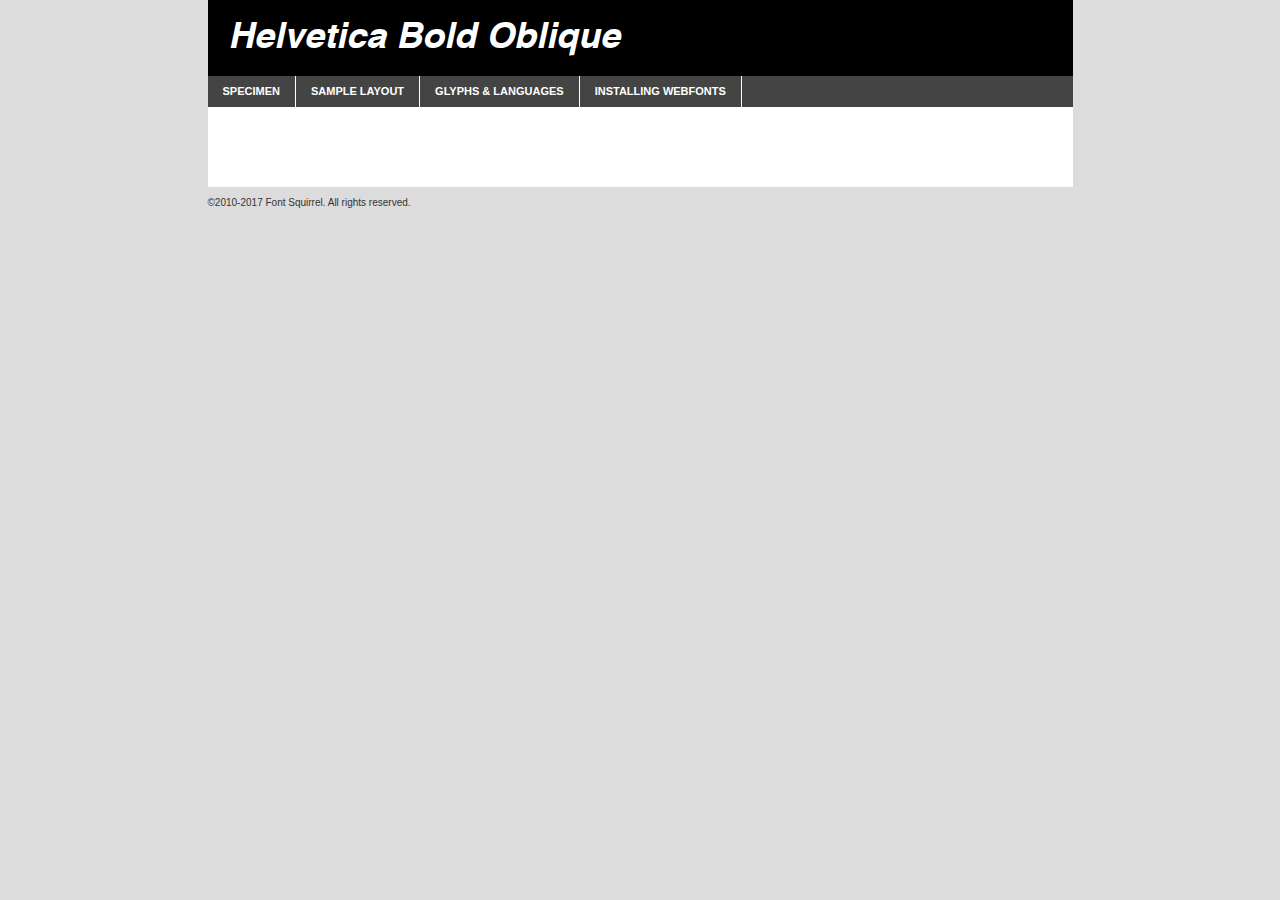
<file: Font/Specimen/webfontkit-20230607-101612/helvetica-boldoblique-demo.html>
<!DOCTYPE html PUBLIC "-//W3C//DTD XHTML 1.0 Transitional//EN"
        "http://www.w3.org/TR/xhtml1/DTD/xhtml1-transitional.dtd">

<html xmlns="http://www.w3.org/1999/xhtml" xml:lang="en" lang="en">
<head>
    <meta http-equiv="Content-Type" content="text/html; charset=utf-8"/>
    <script src="http://ajax.googleapis.com/ajax/libs/jquery/1.7.2/jquery.min.js" type="text/javascript" charset="utf-8"></script>
    <script type="text/javascript">
		(function($) {
			$.fn.easyTabs = function(option) {
				var param = jQuery.extend({ fadeSpeed: 'fast', defaultContent: 1, activeClass: 'active' }, option);
				$(this).each(function() {
					var thisId = '#' + this.id;
					if ( param.defaultContent == '' )
					{
						param.defaultContent = 1;
					}
					if ( typeof param.defaultContent == 'number' )
					{
						var defaultTab = $(thisId + ' .tabs li:eq(' + (param.defaultContent - 1) + ') a').attr('href').substr(1);
					}
					else
					{
						var defaultTab = param.defaultContent;
					}
					$(thisId + ' .tabs li a').each(function() {
						var tabToHide = $(this).attr('href').substr(1);
						$('#' + tabToHide).addClass('easytabs-tab-content');
					});
					hideAll();
					changeContent(defaultTab);

					function hideAll() {$(thisId + ' .easytabs-tab-content').hide();}

					function changeContent(tabId)
					{
						hideAll();
						$(thisId + ' .tabs li').removeClass(param.activeClass);
						$(thisId + ' .tabs li a[href=#' + tabId + ']').closest('li').addClass(param.activeClass);
						if ( param.fadeSpeed != 'none' )
						{
							$(thisId + ' #' + tabId).fadeIn(param.fadeSpeed);
						}
						else
						{
							$(thisId + ' #' + tabId).show();
						}
					}

					$(thisId + ' .tabs li').click(function() {
						var tabId = $(this).find('a').attr('href').substr(1);
						changeContent(tabId);
						return false;
					});
				});
			}
		})(jQuery);
    </script>
    <link rel="stylesheet" href="specimen_files/specimen_stylesheet.css" type="text/css" charset="utf-8"/>
    <link rel="stylesheet" href="stylesheet.css" type="text/css" charset="utf-8"/>

    <style type="text/css">
        		body {
			font-family: 'helveticabold_oblique';
        		}

            </style>

    <title>Helvetica Bold Oblique Specimen</title>


    <script type="text/javascript" charset="utf-8">
		$(document).ready(function() {
			$('#container').easyTabs({ defaultContent: 1 });
		});
    </script>
</head>

<body>
<div id="container">
    <div id="header">
		Helvetica Bold Oblique    </div>
    <ul class="tabs">
        <li><a href="#specimen">Specimen</a></li>
        <li><a href="#layout">Sample Layout</a></li>
		        <li><a href="#glyphs">Glyphs &amp; Languages</a></li>
        <li><a href="#installing">Installing Webfonts</a></li>

    </ul>

    <div id="main_content">


        <div id="specimen">

            <div class="section">
                <div class="grid12 firstcol">
                    <div class="huge">AaBb</div>
                </div>
            </div>

            <div class="section">
                <div class="glyph_range">A&#x200B;B&#x200b;C&#x200b;D&#x200b;E&#x200b;F&#x200b;G&#x200b;H&#x200b;I&#x200b;J&#x200b;K&#x200b;L&#x200b;M&#x200b;N&#x200b;O&#x200b;P&#x200b;Q&#x200b;R&#x200b;S&#x200b;T&#x200b;U&#x200b;V&#x200b;W&#x200b;X&#x200b;Y&#x200b;Z&#x200b;a&#x200b;b&#x200b;c&#x200b;d&#x200b;e&#x200b;f&#x200b;g&#x200b;h&#x200b;i&#x200b;j&#x200b;k&#x200b;l&#x200b;m&#x200b;n&#x200b;o&#x200b;p&#x200b;q&#x200b;r&#x200b;s&#x200b;t&#x200b;u&#x200b;v&#x200b;w&#x200b;x&#x200b;y&#x200b;z&#x200b;1&#x200b;2&#x200b;3&#x200b;4&#x200b;5&#x200b;6&#x200b;7&#x200b;8&#x200b;9&#x200b;0&#x200b;&amp;&#x200b;.&#x200b;,&#x200b;?&#x200b;!&#x200b;&#64;&#x200b;(&#x200b;)&#x200b;#&#x200b;$&#x200b;%&#x200b;*&#x200b;+&#x200b;-&#x200b;=&#x200b;:&#x200b;;</div>
            </div>
            <div class="section">
                <div class="grid12 firstcol">
                    <table class="sample_table">
                        <tr>
                            <td>10</td>
                            <td class="size10">abcdefghijklmnopqrstuvwxyzABCDEFGHIJKLMNOPQRSTUVWXYZ0123456789abcdefghijklmnopqrstuvwxyzABCDEFGHIJKLMNOPQRSTUVWXYZ0123456789abcdefghijklmnopqrstuvwxyzABCDEFGHIJKLMNOPQRSTUVWXYZ</td>
                        </tr>
                        <tr>
                            <td>11</td>
                            <td class="size11">abcdefghijklmnopqrstuvwxyzABCDEFGHIJKLMNOPQRSTUVWXYZ0123456789abcdefghijklmnopqrstuvwxyzABCDEFGHIJKLMNOPQRSTUVWXYZ0123456789abcdefghijklmnopqrstuvwxyzABCDEFGHIJKLMNOPQRSTUVWXYZ</td>
                        </tr>
                        <tr>
                            <td>12</td>
                            <td class="size12">abcdefghijklmnopqrstuvwxyzABCDEFGHIJKLMNOPQRSTUVWXYZ0123456789abcdefghijklmnopqrstuvwxyzABCDEFGHIJKLMNOPQRSTUVWXYZ0123456789abcdefghijklmnopqrstuvwxyzABCDEFGHIJKLMNOPQRSTUVWXYZ</td>
                        </tr>
                        <tr>
                            <td>13</td>
                            <td class="size13">abcdefghijklmnopqrstuvwxyzABCDEFGHIJKLMNOPQRSTUVWXYZ0123456789abcdefghijklmnopqrstuvwxyzABCDEFGHIJKLMNOPQRSTUVWXYZ0123456789abcdefghijklmnopqrstuvwxyzABCDEFGHIJKLMNOPQRSTUVWXYZ</td>
                        </tr>
                        <tr>
                            <td>14</td>
                            <td class="size14">abcdefghijklmnopqrstuvwxyzABCDEFGHIJKLMNOPQRSTUVWXYZ0123456789abcdefghijklmnopqrstuvwxyzABCDEFGHIJKLMNOPQRSTUVWXYZ0123456789abcdefghijklmnopqrstuvwxyzABCDEFGHIJKLMNOPQRSTUVWXYZ</td>
                        </tr>
                        <tr>
                            <td>16</td>
                            <td class="size16">abcdefghijklmnopqrstuvwxyzABCDEFGHIJKLMNOPQRSTUVWXYZ0123456789abcdefghijklmnopqrstuvwxyzABCDEFGHIJKLMNOPQRSTUVWXYZ</td>
                        </tr>
                        <tr>
                            <td>18</td>
                            <td class="size18">abcdefghijklmnopqrstuvwxyzABCDEFGHIJKLMNOPQRSTUVWXYZ0123456789abcdefghijklmnopqrstuvwxyzABCDEFGHIJKLMNOPQRSTUVWXYZ</td>
                        </tr>
                        <tr>
                            <td>20</td>
                            <td class="size20">abcdefghijklmnopqrstuvwxyzABCDEFGHIJKLMNOPQRSTUVWXYZ0123456789abcdefghijklmnopqrstuvwxyzABCDEFGHIJKLMNOPQRSTUVWXYZ</td>
                        </tr>
                        <tr>
                            <td>24</td>
                            <td class="size24">abcdefghijklmnopqrstuvwxyzABCDEFGHIJKLMNOPQRSTUVWXYZ0123456789abcdefghijklmnopqrstuvwxyzABCDEFGHIJKLMNOPQRSTUVWXYZ</td>
                        </tr>
                        <tr>
                            <td>30</td>
                            <td class="size30">abcdefghijklmnopqrstuvwxyzABCDEFGHIJKLMNOPQRSTUVWXYZ0123456789abcdefghijklmnopqrstuvwxyzABCDEFGHIJKLMNOPQRSTUVWXYZ</td>
                        </tr>
                        <tr>
                            <td>36</td>
                            <td class="size36">abcdefghijklmnopqrstuvwxyzABCDEFGHIJKLMNOPQRSTUVWXYZ0123456789abcdefghijklmnopqrstuvwxyzABCDEFGHIJKLMNOPQRSTUVWXYZ</td>
                        </tr>
                        <tr>
                            <td>48</td>
                            <td class="size48">abcdefghijklmnopqrstuvwxyzABCDEFGHIJKLMNOPQRSTUVWXYZ0123456789abcdefghijklmnopqrstuvwxyzABCDEFGHIJKLMNOPQRSTUVWXYZ</td>
                        </tr>
                        <tr>
                            <td>60</td>
                            <td class="size60">abcdefghijklmnopqrstuvwxyzABCDEFGHIJKLMNOPQRSTUVWXYZ0123456789abcdefghijklmnopqrstuvwxyzABCDEFGHIJKLMNOPQRSTUVWXYZ</td>
                        </tr>
                        <tr>
                            <td>72</td>
                            <td class="size72">abcdefghijklmnopqrstuvwxyzABCDEFGHIJKLMNOPQRSTUVWXYZ0123456789abcdefghijklmnopqrstuvwxyzABCDEFGHIJKLMNOPQRSTUVWXYZ</td>
                        </tr>
                        <tr>
                            <td>90</td>
                            <td class="size90">abcdefghijklmnopqrstuvwxyzABCDEFGHIJKLMNOPQRSTUVWXYZ0123456789abcdefghijklmnopqrstuvwxyzABCDEFGHIJKLMNOPQRSTUVWXYZ</td>
                        </tr>
                    </table>

                </div>

            </div>


            <div class="section" id="bodycomparison">


                <div id="xheight">
                    <div class="fontbody">&#x25FC;&#x25FC;&#x25FC;&#x25FC;&#x25FC;&#x25FC;&#x25FC;&#x25FC;&#x25FC;&#x25FC;&#x25FC;&#x25FC;&#x25FC;&#x25FC;&#x25FC;&#x25FC;&#x25FC;&#x25FC;&#x25FC;&#x25FC;&#x25FC;&#x25FC;&#x25FC;&#x25FC;&#x25FC;&#x25FC;&#x25FC;&#x25FC;&#x25FC;&#x25FC;&#x25FC;&#x25FC;&#x25FC;&#x25FC;&#x25FC;&#x25FC;&#x25FC;&#x25FC;&#x25FC;&#x25FC;&#x25FC;&#x25FC;&#x25FC;&#x25FC;&#x25FC;&#x25FC;&#x25FC;&#x25FC;&#x25FC;&#x25FC;&#x25FC;&#x25FC;&#x25FC;&#x25FC;&#x25FC;&#x25FC;&#x25FC;&#x25FC;&#x25FC;&#x25FC;&#x25FC;&#x25FC;&#x25FC;&#x25FC;&#x25FC;&#x25FC;&#x25FC;&#x25FC;&#x25FC;&#x25FC;&#x25FC;&#x25FC;&#x25FC;&#x25FC;&#x25FC;&#x25FC;&#x25FC;&#x25FC;&#x25FC;&#x25FC;&#x25FC;&#x25FC;&#x25FC;&#x25FC;&#x25FC;&#x25FC;&#x25FC;&#x25FC;&#x25FC;&#x25FC;&#x25FC;&#x25FC;&#x25FC;&#x25FC;&#x25FC;&#x25FC;&#x25FC;&#x25FC;&#x25FC;body</div>
                    <div class="arialbody">body</div>
                    <div class="verdanabody">body</div>
                    <div class="georgiabody">body</div>
                </div>
                <div class="fontbody" style="z-index:1">
                    body<span>Helvetica Bold Oblique</span>
                </div>
                <div class="arialbody" style="z-index:1">
                    body<span>Arial</span>
                </div>
                <div class="verdanabody" style="z-index:1">
                    body<span>Verdana</span>
                </div>
                <div class="georgiabody" style="z-index:1">
                    body<span>Georgia</span>
                </div>


            </div>


            <div class="section psample psample_row1" id="">

                <div class="grid2 firstcol">
                    <p class="size10"><span>10.</span>Aenean lacinia bibendum nulla sed consectetur. Fusce dapibus, tellus ac cursus commodo, tortor mauris condimentum nibh, ut fermentum massa justo sit amet risus. Nullam id dolor id nibh ultricies vehicula ut id elit. Cum sociis natoque penatibus et magnis dis parturient montes, nascetur ridiculus mus. Nulla vitae elit libero, a pharetra augue.</p>

                </div>
                <div class="grid3">
                    <p class="size11"><span>11.</span>Aenean lacinia bibendum nulla sed consectetur. Fusce dapibus, tellus ac cursus commodo, tortor mauris condimentum nibh, ut fermentum massa justo sit amet risus. Nullam id dolor id nibh ultricies vehicula ut id elit. Cum sociis natoque penatibus et magnis dis parturient montes, nascetur ridiculus mus. Nulla vitae elit libero, a pharetra augue.</p>

                </div>
                <div class="grid3">
                    <p class="size12"><span>12.</span>Aenean lacinia bibendum nulla sed consectetur. Fusce dapibus, tellus ac cursus commodo, tortor mauris condimentum nibh, ut fermentum massa justo sit amet risus. Nullam id dolor id nibh ultricies vehicula ut id elit. Cum sociis natoque penatibus et magnis dis parturient montes, nascetur ridiculus mus. Nulla vitae elit libero, a pharetra augue.</p>

                </div>
                <div class="grid4">
                    <p class="size13"><span>13.</span>Aenean lacinia bibendum nulla sed consectetur. Fusce dapibus, tellus ac cursus commodo, tortor mauris condimentum nibh, ut fermentum massa justo sit amet risus. Nullam id dolor id nibh ultricies vehicula ut id elit. Cum sociis natoque penatibus et magnis dis parturient montes, nascetur ridiculus mus. Nulla vitae elit libero, a pharetra augue.</p>

                </div>
                <div class="white_blend"></div>

            </div>
            <div class="section psample psample_row2" id="">
                <div class="grid3 firstcol">
                    <p class="size14"><span>14.</span>Aenean lacinia bibendum nulla sed consectetur. Fusce dapibus, tellus ac cursus commodo, tortor mauris condimentum nibh, ut fermentum massa justo sit amet risus. Nullam id dolor id nibh ultricies vehicula ut id elit. Cum sociis natoque penatibus et magnis dis parturient montes, nascetur ridiculus mus. Nulla vitae elit libero, a pharetra augue.</p>

                </div>
                <div class="grid4">
                    <p class="size16"><span>16.</span>Aenean lacinia bibendum nulla sed consectetur. Fusce dapibus, tellus ac cursus commodo, tortor mauris condimentum nibh, ut fermentum massa justo sit amet risus. Nullam id dolor id nibh ultricies vehicula ut id elit. Cum sociis natoque penatibus et magnis dis parturient montes, nascetur ridiculus mus. Nulla vitae elit libero, a pharetra augue.</p>

                </div>
                <div class="grid5">
                    <p class="size18"><span>18.</span>Aenean lacinia bibendum nulla sed consectetur. Fusce dapibus, tellus ac cursus commodo, tortor mauris condimentum nibh, ut fermentum massa justo sit amet risus. Nullam id dolor id nibh ultricies vehicula ut id elit. Cum sociis natoque penatibus et magnis dis parturient montes, nascetur ridiculus mus. Nulla vitae elit libero, a pharetra augue.</p>

                </div>

                <div class="white_blend"></div>

            </div>

            <div class="section psample psample_row3" id="">
                <div class="grid5 firstcol">
                    <p class="size20"><span>20.</span>Aenean lacinia bibendum nulla sed consectetur. Fusce dapibus, tellus ac cursus commodo, tortor mauris condimentum nibh, ut fermentum massa justo sit amet risus. Nullam id dolor id nibh ultricies vehicula ut id elit. Cum sociis natoque penatibus et magnis dis parturient montes, nascetur ridiculus mus. Nulla vitae elit libero, a pharetra augue.</p>
                </div>
                <div class="grid7">
                    <p class="size24"><span>24.</span>Aenean lacinia bibendum nulla sed consectetur. Fusce dapibus, tellus ac cursus commodo, tortor mauris condimentum nibh, ut fermentum massa justo sit amet risus. Nullam id dolor id nibh ultricies vehicula ut id elit. Cum sociis natoque penatibus et magnis dis parturient montes, nascetur ridiculus mus. Nulla vitae elit libero, a pharetra augue.</p>
                </div>

                <div class="white_blend"></div>

            </div>

            <div class="section psample psample_row4" id="">
                <div class="grid12 firstcol">
                    <p class="size30"><span>30.</span>Aenean lacinia bibendum nulla sed consectetur. Fusce dapibus, tellus ac cursus commodo, tortor mauris condimentum nibh, ut fermentum massa justo sit amet risus. Nullam id dolor id nibh ultricies vehicula ut id elit. Cum sociis natoque penatibus et magnis dis parturient montes, nascetur ridiculus mus. Nulla vitae elit libero, a pharetra augue.</p>
                </div>
                <div class="white_blend"></div>

            </div>


            <div class="section psample psample_row1 fullreverse">
                <div class="grid2 firstcol">
                    <p class="size10"><span>10.</span>Aenean lacinia bibendum nulla sed consectetur. Fusce dapibus, tellus ac cursus commodo, tortor mauris condimentum nibh, ut fermentum massa justo sit amet risus. Nullam id dolor id nibh ultricies vehicula ut id elit. Cum sociis natoque penatibus et magnis dis parturient montes, nascetur ridiculus mus. Nulla vitae elit libero, a pharetra augue.</p>

                </div>
                <div class="grid3">
                    <p class="size11"><span>11.</span>Aenean lacinia bibendum nulla sed consectetur. Fusce dapibus, tellus ac cursus commodo, tortor mauris condimentum nibh, ut fermentum massa justo sit amet risus. Nullam id dolor id nibh ultricies vehicula ut id elit. Cum sociis natoque penatibus et magnis dis parturient montes, nascetur ridiculus mus. Nulla vitae elit libero, a pharetra augue.</p>

                </div>
                <div class="grid3">
                    <p class="size12"><span>12.</span>Aenean lacinia bibendum nulla sed consectetur. Fusce dapibus, tellus ac cursus commodo, tortor mauris condimentum nibh, ut fermentum massa justo sit amet risus. Nullam id dolor id nibh ultricies vehicula ut id elit. Cum sociis natoque penatibus et magnis dis parturient montes, nascetur ridiculus mus. Nulla vitae elit libero, a pharetra augue.</p>

                </div>
                <div class="grid4">
                    <p class="size13"><span>13.</span>Aenean lacinia bibendum nulla sed consectetur. Fusce dapibus, tellus ac cursus commodo, tortor mauris condimentum nibh, ut fermentum massa justo sit amet risus. Nullam id dolor id nibh ultricies vehicula ut id elit. Cum sociis natoque penatibus et magnis dis parturient montes, nascetur ridiculus mus. Nulla vitae elit libero, a pharetra augue.</p>

                </div>
                <div class="black_blend"></div>

            </div>

            <div class="section psample psample_row2 fullreverse">
                <div class="grid3 firstcol">
                    <p class="size14"><span>14.</span>Aenean lacinia bibendum nulla sed consectetur. Fusce dapibus, tellus ac cursus commodo, tortor mauris condimentum nibh, ut fermentum massa justo sit amet risus. Nullam id dolor id nibh ultricies vehicula ut id elit. Cum sociis natoque penatibus et magnis dis parturient montes, nascetur ridiculus mus. Nulla vitae elit libero, a pharetra augue.</p>

                </div>
                <div class="grid4">
                    <p class="size16"><span>16.</span>Aenean lacinia bibendum nulla sed consectetur. Fusce dapibus, tellus ac cursus commodo, tortor mauris condimentum nibh, ut fermentum massa justo sit amet risus. Nullam id dolor id nibh ultricies vehicula ut id elit. Cum sociis natoque penatibus et magnis dis parturient montes, nascetur ridiculus mus. Nulla vitae elit libero, a pharetra augue.</p>

                </div>
                <div class="grid5">
                    <p class="size18"><span>18.</span>Aenean lacinia bibendum nulla sed consectetur. Fusce dapibus, tellus ac cursus commodo, tortor mauris condimentum nibh, ut fermentum massa justo sit amet risus. Nullam id dolor id nibh ultricies vehicula ut id elit. Cum sociis natoque penatibus et magnis dis parturient montes, nascetur ridiculus mus. Nulla vitae elit libero, a pharetra augue.</p>

                </div>
                <div class="black_blend"></div>

            </div>

            <div class="section psample fullreverse psample_row3" id="">
                <div class="grid5 firstcol">
                    <p class="size20"><span>20.</span>Aenean lacinia bibendum nulla sed consectetur. Fusce dapibus, tellus ac cursus commodo, tortor mauris condimentum nibh, ut fermentum massa justo sit amet risus. Nullam id dolor id nibh ultricies vehicula ut id elit. Cum sociis natoque penatibus et magnis dis parturient montes, nascetur ridiculus mus. Nulla vitae elit libero, a pharetra augue.</p>
                </div>
                <div class="grid7">
                    <p class="size24"><span>24.</span>Aenean lacinia bibendum nulla sed consectetur. Fusce dapibus, tellus ac cursus commodo, tortor mauris condimentum nibh, ut fermentum massa justo sit amet risus. Nullam id dolor id nibh ultricies vehicula ut id elit. Cum sociis natoque penatibus et magnis dis parturient montes, nascetur ridiculus mus. Nulla vitae elit libero, a pharetra augue.</p>
                </div>

                <div class="black_blend"></div>

            </div>

            <div class="section psample fullreverse psample_row4" id="" style="border-bottom: 20px #000 solid;">
                <div class="grid12 firstcol">
                    <p class="size30"><span>30.</span>Aenean lacinia bibendum nulla sed consectetur. Fusce dapibus, tellus ac cursus commodo, tortor mauris condimentum nibh, ut fermentum massa justo sit amet risus. Nullam id dolor id nibh ultricies vehicula ut id elit. Cum sociis natoque penatibus et magnis dis parturient montes, nascetur ridiculus mus. Nulla vitae elit libero, a pharetra augue.</p>
                </div>
                <div class="black_blend"></div>

            </div>


        </div>

        <div id="layout">

            <div class="section">

                <div class="grid12 firstcol">
                    <h1>Lorem Ipsum Dolor</h1>
                    <h2>Etiam porta sem malesuada magna mollis euismod</h2>

                    <p class="byline">By <a href="#link">Aenean Lacinia</a></p>
                </div>
            </div>
            <div class="section">
                <div class="grid8 firstcol">
                    <p class="large">Donec sed odio dui. Morbi leo risus, porta ac consectetur ac, vestibulum at eros. Fusce dapibus, tellus ac cursus commodo, tortor mauris condimentum nibh, ut fermentum massa justo sit amet risus. </p>


                    <h3>Pellentesque ornare sem</h3>

                    <p>Maecenas sed diam eget risus varius blandit sit amet non magna. Maecenas faucibus mollis interdum. Donec ullamcorper nulla non metus auctor fringilla. Nullam id dolor id nibh ultricies vehicula ut id elit. Nullam id dolor id nibh ultricies vehicula ut id elit. </p>

                    <p>Aenean eu leo quam. Pellentesque ornare sem lacinia quam venenatis vestibulum. Lorem ipsum dolor sit amet, consectetur adipiscing elit. Cum sociis natoque penatibus et magnis dis parturient montes, nascetur ridiculus mus. </p>

                    <p>Nulla vitae elit libero, a pharetra augue. Praesent commodo cursus magna, vel scelerisque nisl consectetur et. Aenean lacinia bibendum nulla sed consectetur. </p>

                    <p>Nullam quis risus eget urna mollis ornare vel eu leo. Nullam quis risus eget urna mollis ornare vel eu leo. Maecenas sed diam eget risus varius blandit sit amet non magna. Donec ullamcorper nulla non metus auctor fringilla. </p>

                    <h3>Cras mattis consectetur</h3>

                    <p>Aenean eu leo quam. Pellentesque ornare sem lacinia quam venenatis vestibulum. Aenean lacinia bibendum nulla sed consectetur. Integer posuere erat a ante venenatis dapibus posuere velit aliquet. Cras mattis consectetur purus sit amet fermentum. </p>

                    <p>Nullam id dolor id nibh ultricies vehicula ut id elit. Nullam quis risus eget urna mollis ornare vel eu leo. Cras mattis consectetur purus sit amet fermentum.</p>
                </div>

                <div class="grid4 sidebar">

                    <div class="box reverse">
                        <p class="last">Nullam quis risus eget urna mollis ornare vel eu leo. Donec ullamcorper nulla non metus auctor fringilla. Cras mattis consectetur purus sit amet fermentum. Sed posuere consectetur est at lobortis. Lorem ipsum dolor sit amet, consectetur adipiscing elit. </p>
                    </div>

                    <p class="caption">Maecenas sed diam eget risus varius.</p>

                    <p>Vestibulum id ligula porta felis euismod semper. Integer posuere erat a ante venenatis dapibus posuere velit aliquet. Vestibulum id ligula porta felis euismod semper. Sed posuere consectetur est at lobortis. Maecenas sed diam eget risus varius blandit sit amet non magna. Fusce dapibus, tellus ac cursus commodo, tortor mauris condimentum nibh, ut fermentum massa justo sit amet risus. </p>


                    <p>Duis mollis, est non commodo luctus, nisi erat porttitor ligula, eget lacinia odio sem nec elit. Aenean lacinia bibendum nulla sed consectetur. Vivamus sagittis lacus vel augue laoreet rutrum faucibus dolor auctor. Aenean lacinia bibendum nulla sed consectetur. Nullam quis risus eget urna mollis ornare vel eu leo. </p>

                    <p>Praesent commodo cursus magna, vel scelerisque nisl consectetur et. Donec ullamcorper nulla non metus auctor fringilla. Maecenas faucibus mollis interdum. Fusce dapibus, tellus ac cursus commodo, tortor mauris condimentum nibh, ut fermentum massa justo sit amet risus. </p>

                </div>
            </div>

        </div>


		

        <div id="glyphs">
            <div class="section">
                <div class="grid12 firstcol">

                    <h1>Language Support</h1>
                    <p>The subset of Helvetica Bold Oblique in this kit supports the following languages:<br/>

						Albanian, Basque, Breton, Chamorro, Danish, Dutch, English, Faroese, Finnish, French, Frisian, Galician, German, Icelandic, Italian, Malagasy, Norwegian, Portuguese, Spanish, Alsatian, Aragonese, Arapaho, Arrernte, Asturian, Aymara, Bislama, Cebuano, Corsican, Fijian, French_creole, Genoese, Gilbertese, Greenlandic, Haitian_creole, Hiligaynon, Hmong, Hopi, Ibanag, Iloko_ilokano, Indonesian, Interglossa_glosa, Interlingua, Irish_gaelic, Jerriais, Lojban, Lombard, Luxembourgeois, Manx, Mohawk, Norfolk_pitcairnese, Occitan, Oromo, Pangasinan, Papiamento, Piedmontese, Potawatomi, Rhaeto-romance, Romansh, Rotokas, Sami_lule, Samoan, Sardinian, Scots_gaelic, Seychelles_creole, Shona, Sicilian, Somali, Southern_ndebele, Swahili, Swati_swazi, Tagalog_filipino_pilipino, Tetum, Tok_pisin, Uyghur_latinized, Volapuk, Walloon, Warlpiri, Xhosa, Yapese, Zulu, Latinbasic, Ubasic, Demo                    </p>
                    <h1>Glyph Chart</h1>
                    <p>The subset of Helvetica Bold Oblique in this kit includes all the glyphs listed below. Unicode entities are included above each glyph to help you insert individual characters into your layout.</p>
                    <div id="glyph_chart">

																				                                <div><p>&amp;#8;</p>&#8;</div>
																				                                <div><p>&amp;#8;</p>&#8;</div>
																				                                <div><p>&amp;#9;</p>&#9;</div>
																				                                <div><p>&amp;#9;</p>&#9;</div>
																				                                <div><p>&amp;#9;</p>&#9;</div>
																				                                <div><p>&amp;#8;</p>&#8;</div>
																				                                <div><p>&amp;#32;</p>&#32;</div>
																				                                <div><p>&amp;#33;</p>&#33;</div>
																				                                <div><p>&amp;#34;</p>&#34;</div>
																				                                <div><p>&amp;#35;</p>&#35;</div>
																				                                <div><p>&amp;#36;</p>&#36;</div>
																				                                <div><p>&amp;#37;</p>&#37;</div>
																				                                <div><p>&amp;#38;</p>&#38;</div>
																				                                <div><p>&amp;#39;</p>&#39;</div>
																				                                <div><p>&amp;#40;</p>&#40;</div>
																				                                <div><p>&amp;#41;</p>&#41;</div>
																				                                <div><p>&amp;#42;</p>&#42;</div>
																				                                <div><p>&amp;#43;</p>&#43;</div>
																				                                <div><p>&amp;#44;</p>&#44;</div>
																				                                <div><p>&amp;#45;</p>&#45;</div>
																				                                <div><p>&amp;#46;</p>&#46;</div>
																				                                <div><p>&amp;#47;</p>&#47;</div>
																				                                <div><p>&amp;#48;</p>&#48;</div>
																				                                <div><p>&amp;#49;</p>&#49;</div>
																				                                <div><p>&amp;#50;</p>&#50;</div>
																				                                <div><p>&amp;#51;</p>&#51;</div>
																				                                <div><p>&amp;#52;</p>&#52;</div>
																				                                <div><p>&amp;#53;</p>&#53;</div>
																				                                <div><p>&amp;#54;</p>&#54;</div>
																				                                <div><p>&amp;#55;</p>&#55;</div>
																				                                <div><p>&amp;#56;</p>&#56;</div>
																				                                <div><p>&amp;#57;</p>&#57;</div>
																				                                <div><p>&amp;#58;</p>&#58;</div>
																				                                <div><p>&amp;#59;</p>&#59;</div>
																				                                <div><p>&amp;#60;</p>&#60;</div>
																				                                <div><p>&amp;#61;</p>&#61;</div>
																				                                <div><p>&amp;#62;</p>&#62;</div>
																				                                <div><p>&amp;#63;</p>&#63;</div>
																				                                <div><p>&amp;#64;</p>&#64;</div>
																				                                <div><p>&amp;#65;</p>&#65;</div>
																				                                <div><p>&amp;#66;</p>&#66;</div>
																				                                <div><p>&amp;#67;</p>&#67;</div>
																				                                <div><p>&amp;#68;</p>&#68;</div>
																				                                <div><p>&amp;#69;</p>&#69;</div>
																				                                <div><p>&amp;#70;</p>&#70;</div>
																				                                <div><p>&amp;#71;</p>&#71;</div>
																				                                <div><p>&amp;#72;</p>&#72;</div>
																				                                <div><p>&amp;#73;</p>&#73;</div>
																				                                <div><p>&amp;#74;</p>&#74;</div>
																				                                <div><p>&amp;#75;</p>&#75;</div>
																				                                <div><p>&amp;#76;</p>&#76;</div>
																				                                <div><p>&amp;#77;</p>&#77;</div>
																				                                <div><p>&amp;#78;</p>&#78;</div>
																				                                <div><p>&amp;#79;</p>&#79;</div>
																				                                <div><p>&amp;#80;</p>&#80;</div>
																				                                <div><p>&amp;#81;</p>&#81;</div>
																				                                <div><p>&amp;#82;</p>&#82;</div>
																				                                <div><p>&amp;#83;</p>&#83;</div>
																				                                <div><p>&amp;#84;</p>&#84;</div>
																				                                <div><p>&amp;#85;</p>&#85;</div>
																				                                <div><p>&amp;#86;</p>&#86;</div>
																				                                <div><p>&amp;#87;</p>&#87;</div>
																				                                <div><p>&amp;#88;</p>&#88;</div>
																				                                <div><p>&amp;#89;</p>&#89;</div>
																				                                <div><p>&amp;#90;</p>&#90;</div>
																				                                <div><p>&amp;#91;</p>&#91;</div>
																				                                <div><p>&amp;#92;</p>&#92;</div>
																				                                <div><p>&amp;#93;</p>&#93;</div>
																				                                <div><p>&amp;#94;</p>&#94;</div>
																				                                <div><p>&amp;#95;</p>&#95;</div>
																				                                <div><p>&amp;#96;</p>&#96;</div>
																				                                <div><p>&amp;#97;</p>&#97;</div>
																				                                <div><p>&amp;#98;</p>&#98;</div>
																				                                <div><p>&amp;#99;</p>&#99;</div>
																				                                <div><p>&amp;#100;</p>&#100;</div>
																				                                <div><p>&amp;#101;</p>&#101;</div>
																				                                <div><p>&amp;#102;</p>&#102;</div>
																				                                <div><p>&amp;#103;</p>&#103;</div>
																				                                <div><p>&amp;#104;</p>&#104;</div>
																				                                <div><p>&amp;#105;</p>&#105;</div>
																				                                <div><p>&amp;#106;</p>&#106;</div>
																				                                <div><p>&amp;#107;</p>&#107;</div>
																				                                <div><p>&amp;#108;</p>&#108;</div>
																				                                <div><p>&amp;#109;</p>&#109;</div>
																				                                <div><p>&amp;#110;</p>&#110;</div>
																				                                <div><p>&amp;#111;</p>&#111;</div>
																				                                <div><p>&amp;#112;</p>&#112;</div>
																				                                <div><p>&amp;#113;</p>&#113;</div>
																				                                <div><p>&amp;#114;</p>&#114;</div>
																				                                <div><p>&amp;#115;</p>&#115;</div>
																				                                <div><p>&amp;#116;</p>&#116;</div>
																				                                <div><p>&amp;#117;</p>&#117;</div>
																				                                <div><p>&amp;#118;</p>&#118;</div>
																				                                <div><p>&amp;#119;</p>&#119;</div>
																				                                <div><p>&amp;#120;</p>&#120;</div>
																				                                <div><p>&amp;#121;</p>&#121;</div>
																				                                <div><p>&amp;#122;</p>&#122;</div>
																				                                <div><p>&amp;#123;</p>&#123;</div>
																				                                <div><p>&amp;#124;</p>&#124;</div>
																				                                <div><p>&amp;#125;</p>&#125;</div>
																				                                <div><p>&amp;#126;</p>&#126;</div>
																				                                <div><p>&amp;#160;</p>&#160;</div>
																				                                <div><p>&amp;#161;</p>&#161;</div>
																				                                <div><p>&amp;#162;</p>&#162;</div>
																				                                <div><p>&amp;#163;</p>&#163;</div>
																				                                <div><p>&amp;#164;</p>&#164;</div>
																				                                <div><p>&amp;#165;</p>&#165;</div>
																				                                <div><p>&amp;#166;</p>&#166;</div>
																				                                <div><p>&amp;#167;</p>&#167;</div>
																				                                <div><p>&amp;#168;</p>&#168;</div>
																				                                <div><p>&amp;#169;</p>&#169;</div>
																				                                <div><p>&amp;#170;</p>&#170;</div>
																				                                <div><p>&amp;#171;</p>&#171;</div>
																				                                <div><p>&amp;#172;</p>&#172;</div>
																				                                <div><p>&amp;#173;</p>&#173;</div>
																				                                <div><p>&amp;#174;</p>&#174;</div>
																				                                <div><p>&amp;#175;</p>&#175;</div>
																				                                <div><p>&amp;#176;</p>&#176;</div>
																				                                <div><p>&amp;#177;</p>&#177;</div>
																				                                <div><p>&amp;#178;</p>&#178;</div>
																				                                <div><p>&amp;#179;</p>&#179;</div>
																				                                <div><p>&amp;#180;</p>&#180;</div>
																				                                <div><p>&amp;#181;</p>&#181;</div>
																				                                <div><p>&amp;#182;</p>&#182;</div>
																				                                <div><p>&amp;#183;</p>&#183;</div>
																				                                <div><p>&amp;#184;</p>&#184;</div>
																				                                <div><p>&amp;#185;</p>&#185;</div>
																				                                <div><p>&amp;#186;</p>&#186;</div>
																				                                <div><p>&amp;#187;</p>&#187;</div>
																				                                <div><p>&amp;#188;</p>&#188;</div>
																				                                <div><p>&amp;#189;</p>&#189;</div>
																				                                <div><p>&amp;#190;</p>&#190;</div>
																				                                <div><p>&amp;#191;</p>&#191;</div>
																				                                <div><p>&amp;#192;</p>&#192;</div>
																				                                <div><p>&amp;#193;</p>&#193;</div>
																				                                <div><p>&amp;#194;</p>&#194;</div>
																				                                <div><p>&amp;#195;</p>&#195;</div>
																				                                <div><p>&amp;#196;</p>&#196;</div>
																				                                <div><p>&amp;#197;</p>&#197;</div>
																				                                <div><p>&amp;#198;</p>&#198;</div>
																				                                <div><p>&amp;#199;</p>&#199;</div>
																				                                <div><p>&amp;#200;</p>&#200;</div>
																				                                <div><p>&amp;#201;</p>&#201;</div>
																				                                <div><p>&amp;#202;</p>&#202;</div>
																				                                <div><p>&amp;#203;</p>&#203;</div>
																				                                <div><p>&amp;#204;</p>&#204;</div>
																				                                <div><p>&amp;#205;</p>&#205;</div>
																				                                <div><p>&amp;#206;</p>&#206;</div>
																				                                <div><p>&amp;#207;</p>&#207;</div>
																				                                <div><p>&amp;#208;</p>&#208;</div>
																				                                <div><p>&amp;#209;</p>&#209;</div>
																				                                <div><p>&amp;#210;</p>&#210;</div>
																				                                <div><p>&amp;#211;</p>&#211;</div>
																				                                <div><p>&amp;#212;</p>&#212;</div>
																				                                <div><p>&amp;#213;</p>&#213;</div>
																				                                <div><p>&amp;#214;</p>&#214;</div>
																				                                <div><p>&amp;#215;</p>&#215;</div>
																				                                <div><p>&amp;#216;</p>&#216;</div>
																				                                <div><p>&amp;#217;</p>&#217;</div>
																				                                <div><p>&amp;#218;</p>&#218;</div>
																				                                <div><p>&amp;#219;</p>&#219;</div>
																				                                <div><p>&amp;#220;</p>&#220;</div>
																				                                <div><p>&amp;#221;</p>&#221;</div>
																				                                <div><p>&amp;#222;</p>&#222;</div>
																				                                <div><p>&amp;#223;</p>&#223;</div>
																				                                <div><p>&amp;#224;</p>&#224;</div>
																				                                <div><p>&amp;#225;</p>&#225;</div>
																				                                <div><p>&amp;#226;</p>&#226;</div>
																				                                <div><p>&amp;#227;</p>&#227;</div>
																				                                <div><p>&amp;#228;</p>&#228;</div>
																				                                <div><p>&amp;#229;</p>&#229;</div>
																				                                <div><p>&amp;#230;</p>&#230;</div>
																				                                <div><p>&amp;#231;</p>&#231;</div>
																				                                <div><p>&amp;#232;</p>&#232;</div>
																				                                <div><p>&amp;#233;</p>&#233;</div>
																				                                <div><p>&amp;#234;</p>&#234;</div>
																				                                <div><p>&amp;#235;</p>&#235;</div>
																				                                <div><p>&amp;#236;</p>&#236;</div>
																				                                <div><p>&amp;#237;</p>&#237;</div>
																				                                <div><p>&amp;#238;</p>&#238;</div>
																				                                <div><p>&amp;#239;</p>&#239;</div>
																				                                <div><p>&amp;#240;</p>&#240;</div>
																				                                <div><p>&amp;#241;</p>&#241;</div>
																				                                <div><p>&amp;#242;</p>&#242;</div>
																				                                <div><p>&amp;#243;</p>&#243;</div>
																				                                <div><p>&amp;#244;</p>&#244;</div>
																				                                <div><p>&amp;#245;</p>&#245;</div>
																				                                <div><p>&amp;#246;</p>&#246;</div>
																				                                <div><p>&amp;#247;</p>&#247;</div>
																				                                <div><p>&amp;#248;</p>&#248;</div>
																				                                <div><p>&amp;#249;</p>&#249;</div>
																				                                <div><p>&amp;#250;</p>&#250;</div>
																				                                <div><p>&amp;#251;</p>&#251;</div>
																				                                <div><p>&amp;#252;</p>&#252;</div>
																				                                <div><p>&amp;#253;</p>&#253;</div>
																				                                <div><p>&amp;#254;</p>&#254;</div>
																				                                <div><p>&amp;#255;</p>&#255;</div>
																				                                <div><p>&amp;#338;</p>&#338;</div>
																				                                <div><p>&amp;#339;</p>&#339;</div>
																				                                <div><p>&amp;#376;</p>&#376;</div>
																				                                <div><p>&amp;#710;</p>&#710;</div>
																				                                <div><p>&amp;#732;</p>&#732;</div>
																				                                <div><p>&amp;#8192;</p>&#8192;</div>
																				                                <div><p>&amp;#8193;</p>&#8193;</div>
																				                                <div><p>&amp;#8194;</p>&#8194;</div>
																				                                <div><p>&amp;#8195;</p>&#8195;</div>
																				                                <div><p>&amp;#8196;</p>&#8196;</div>
																				                                <div><p>&amp;#8197;</p>&#8197;</div>
																				                                <div><p>&amp;#8198;</p>&#8198;</div>
																				                                <div><p>&amp;#8199;</p>&#8199;</div>
																				                                <div><p>&amp;#8200;</p>&#8200;</div>
																				                                <div><p>&amp;#8201;</p>&#8201;</div>
																				                                <div><p>&amp;#8202;</p>&#8202;</div>
																				                                <div><p>&amp;#8208;</p>&#8208;</div>
																				                                <div><p>&amp;#8209;</p>&#8209;</div>
																				                                <div><p>&amp;#8210;</p>&#8210;</div>
																				                                <div><p>&amp;#8211;</p>&#8211;</div>
																				                                <div><p>&amp;#8212;</p>&#8212;</div>
																				                                <div><p>&amp;#8216;</p>&#8216;</div>
																				                                <div><p>&amp;#8217;</p>&#8217;</div>
																				                                <div><p>&amp;#8218;</p>&#8218;</div>
																				                                <div><p>&amp;#8220;</p>&#8220;</div>
																				                                <div><p>&amp;#8221;</p>&#8221;</div>
																				                                <div><p>&amp;#8222;</p>&#8222;</div>
																				                                <div><p>&amp;#8226;</p>&#8226;</div>
																				                                <div><p>&amp;#8230;</p>&#8230;</div>
																				                                <div><p>&amp;#8239;</p>&#8239;</div>
																				                                <div><p>&amp;#8249;</p>&#8249;</div>
																				                                <div><p>&amp;#8250;</p>&#8250;</div>
																				                                <div><p>&amp;#8287;</p>&#8287;</div>
																				                                <div><p>&amp;#8364;</p>&#8364;</div>
																				                                <div><p>&amp;#8482;</p>&#8482;</div>
																				                                <div><p>&amp;#64257;</p>&#64257;</div>
																				                                <div><p>&amp;#64258;</p>&#64258;</div>
																																																										                    </div>
                </div>


            </div>
        </div>


        <div id="specs">

        </div>

        <div id="installing">
            <div class="section">
                <div class="grid7 firstcol">
                    <h1>Installing Webfonts</h1>

                    <p>Webfonts are supported by all major browser platforms but not all in the same way. There are currently four different font formats that must be included in order to target all browsers. This includes TTF, WOFF, EOT and SVG.</p>

                    <h2>1. Upload your webfonts</h2>
                    <p>You must upload your webfont kit to your website. They should be in or near the same directory as your CSS files.</p>

                    <h2>2. Include the webfont stylesheet</h2>
                    <p>A special CSS @font-face declaration helps the various browsers select the appropriate font it needs without causing you a bunch of headaches. Learn more about this syntax by reading the <a href="https://www.fontspring.com/blog/further-hardening-of-the-bulletproof-syntax">Fontspring blog post</a> about it. The code for it is as follows:</p>


                    <code>
                        @font-face{
                        font-family: 'MyWebFont';
                        src: url('WebFont.eot');
                        src: url('WebFont.eot?#iefix') format('embedded-opentype'),
                        url('WebFont.woff') format('woff'),
                        url('WebFont.ttf') format('truetype'),
                        url('WebFont.svg#webfont') format('svg');
                        }
                    </code>

                    <p>We've already gone ahead and generated the code for you. All you have to do is link to the stylesheet in your HTML, like this:</p>
                    <code>&lt;link rel=&quot;stylesheet&quot; href=&quot;stylesheet.css&quot; type=&quot;text/css&quot; charset=&quot;utf-8&quot; /&gt;</code>

                    <h2>3. Modify your own stylesheet</h2>
                    <p>To take advantage of your new fonts, you must tell your stylesheet to use them. Look at the original @font-face declaration above and find the property called "font-family." The name linked there will be what you use to reference the font. Prepend that webfont name to the font stack in the "font-family" property, inside the selector you want to change. For example:</p>
                    <code>p { font-family: 'WebFont', Arial, sans-serif; }</code>

                    <h2>4. Test</h2>
                    <p>Getting webfonts to work cross-browser <em>can</em> be tricky. Use the information in the sidebar to help you if you find that fonts aren't loading in a particular browser.</p>
                </div>

                <div class="grid5 sidebar">
                    <div class="box">
                        <h2>Troubleshooting<br/>Font-Face Problems</h2>
                        <p>Having trouble getting your webfonts to load in your new website? Here are some tips to sort out what might be the problem.</p>

                        <h3>Fonts not showing in any browser</h3>

                        <p>This sounds like you need to work on the plumbing. You either did not upload the fonts to the correct directory, or you did not link the fonts properly in the CSS. If you've confirmed that all this is correct and you still have a problem, take a look at your .htaccess file and see if requests are getting intercepted.</p>

                        <h3>Fonts not loading in iPhone or iPad</h3>

                        <p>The most common problem here is that you are serving the fonts from an IIS server. IIS refuses to serve files that have unknown MIME types. If that is the case, you must set the MIME type for SVG to "image/svg+xml" in the server settings. Follow these instructions from Microsoft if you need help.</p>

                        <h3>Fonts not loading in Firefox</h3>

                        <p>The primary reason for this failure? You are still using a version Firefox older than 3.5. So upgrade already! If that isn't it, then you are very likely serving fonts from a different domain. Firefox requires that all font assets be served from the same domain. Lastly it is possible that you need to add WOFF to your list of MIME types (if you are serving via IIS.)</p>

                        <h3>Fonts not loading in IE</h3>

                        <p>Are you looking at Internet Explorer on an actual Windows machine or are you cheating by using a service like Adobe BrowserLab? Many of these screenshot services do not render @font-face for IE. Best to test it on a real machine.</p>

                        <h3>Fonts not loading in IE9</h3>

                        <p>IE9, like Firefox, requires that fonts be served from the same domain as the website. Make sure that is the case.</p>
                    </div>
                </div>
            </div>

        </div>

    </div>
    <div id="footer">
        <p>&copy;2010-2017 Font Squirrel. All rights reserved.</p>
    </div>
</div>
</body>
</html>
</file>
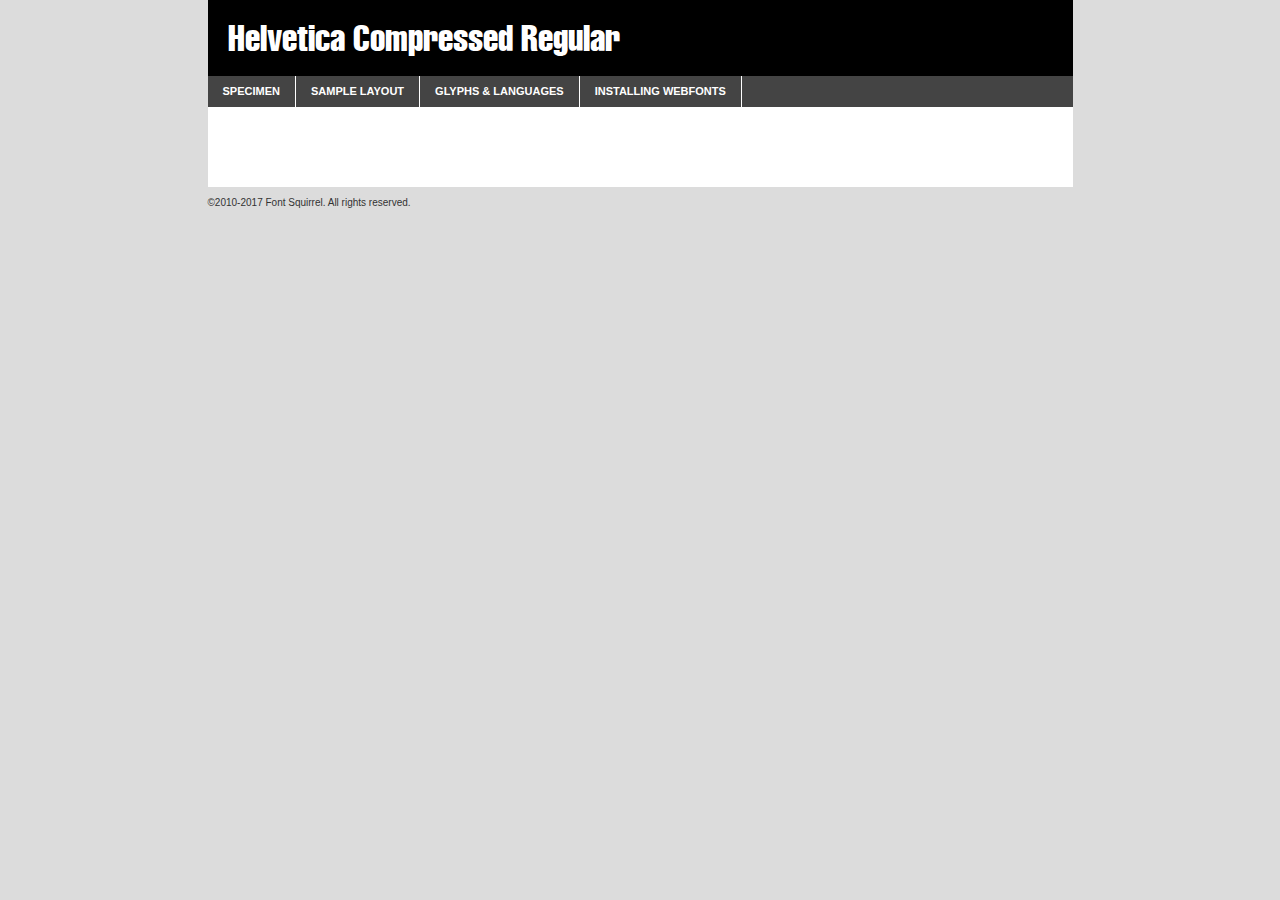
<file: Font/Specimen/webfontkit-20230607-101612/helvetica-compressed-5871d14b6903a-demo.html>
<!DOCTYPE html PUBLIC "-//W3C//DTD XHTML 1.0 Transitional//EN"
        "http://www.w3.org/TR/xhtml1/DTD/xhtml1-transitional.dtd">

<html xmlns="http://www.w3.org/1999/xhtml" xml:lang="en" lang="en">
<head>
    <meta http-equiv="Content-Type" content="text/html; charset=utf-8"/>
    <script src="http://ajax.googleapis.com/ajax/libs/jquery/1.7.2/jquery.min.js" type="text/javascript" charset="utf-8"></script>
    <script type="text/javascript">
		(function($) {
			$.fn.easyTabs = function(option) {
				var param = jQuery.extend({ fadeSpeed: 'fast', defaultContent: 1, activeClass: 'active' }, option);
				$(this).each(function() {
					var thisId = '#' + this.id;
					if ( param.defaultContent == '' )
					{
						param.defaultContent = 1;
					}
					if ( typeof param.defaultContent == 'number' )
					{
						var defaultTab = $(thisId + ' .tabs li:eq(' + (param.defaultContent - 1) + ') a').attr('href').substr(1);
					}
					else
					{
						var defaultTab = param.defaultContent;
					}
					$(thisId + ' .tabs li a').each(function() {
						var tabToHide = $(this).attr('href').substr(1);
						$('#' + tabToHide).addClass('easytabs-tab-content');
					});
					hideAll();
					changeContent(defaultTab);

					function hideAll() {$(thisId + ' .easytabs-tab-content').hide();}

					function changeContent(tabId)
					{
						hideAll();
						$(thisId + ' .tabs li').removeClass(param.activeClass);
						$(thisId + ' .tabs li a[href=#' + tabId + ']').closest('li').addClass(param.activeClass);
						if ( param.fadeSpeed != 'none' )
						{
							$(thisId + ' #' + tabId).fadeIn(param.fadeSpeed);
						}
						else
						{
							$(thisId + ' #' + tabId).show();
						}
					}

					$(thisId + ' .tabs li').click(function() {
						var tabId = $(this).find('a').attr('href').substr(1);
						changeContent(tabId);
						return false;
					});
				});
			}
		})(jQuery);
    </script>
    <link rel="stylesheet" href="specimen_files/specimen_stylesheet.css" type="text/css" charset="utf-8"/>
    <link rel="stylesheet" href="stylesheet.css" type="text/css" charset="utf-8"/>

    <style type="text/css">
        		body {
			font-family: 'helveticacompressed';
        		}

            </style>

    <title>Helvetica Compressed Regular Specimen</title>


    <script type="text/javascript" charset="utf-8">
		$(document).ready(function() {
			$('#container').easyTabs({ defaultContent: 1 });
		});
    </script>
</head>

<body>
<div id="container">
    <div id="header">
		Helvetica Compressed Regular    </div>
    <ul class="tabs">
        <li><a href="#specimen">Specimen</a></li>
        <li><a href="#layout">Sample Layout</a></li>
		        <li><a href="#glyphs">Glyphs &amp; Languages</a></li>
        <li><a href="#installing">Installing Webfonts</a></li>

    </ul>

    <div id="main_content">


        <div id="specimen">

            <div class="section">
                <div class="grid12 firstcol">
                    <div class="huge">AaBb</div>
                </div>
            </div>

            <div class="section">
                <div class="glyph_range">A&#x200B;B&#x200b;C&#x200b;D&#x200b;E&#x200b;F&#x200b;G&#x200b;H&#x200b;I&#x200b;J&#x200b;K&#x200b;L&#x200b;M&#x200b;N&#x200b;O&#x200b;P&#x200b;Q&#x200b;R&#x200b;S&#x200b;T&#x200b;U&#x200b;V&#x200b;W&#x200b;X&#x200b;Y&#x200b;Z&#x200b;a&#x200b;b&#x200b;c&#x200b;d&#x200b;e&#x200b;f&#x200b;g&#x200b;h&#x200b;i&#x200b;j&#x200b;k&#x200b;l&#x200b;m&#x200b;n&#x200b;o&#x200b;p&#x200b;q&#x200b;r&#x200b;s&#x200b;t&#x200b;u&#x200b;v&#x200b;w&#x200b;x&#x200b;y&#x200b;z&#x200b;1&#x200b;2&#x200b;3&#x200b;4&#x200b;5&#x200b;6&#x200b;7&#x200b;8&#x200b;9&#x200b;0&#x200b;&amp;&#x200b;.&#x200b;,&#x200b;?&#x200b;!&#x200b;&#64;&#x200b;(&#x200b;)&#x200b;#&#x200b;$&#x200b;%&#x200b;*&#x200b;+&#x200b;-&#x200b;=&#x200b;:&#x200b;;</div>
            </div>
            <div class="section">
                <div class="grid12 firstcol">
                    <table class="sample_table">
                        <tr>
                            <td>10</td>
                            <td class="size10">abcdefghijklmnopqrstuvwxyzABCDEFGHIJKLMNOPQRSTUVWXYZ0123456789abcdefghijklmnopqrstuvwxyzABCDEFGHIJKLMNOPQRSTUVWXYZ0123456789abcdefghijklmnopqrstuvwxyzABCDEFGHIJKLMNOPQRSTUVWXYZ</td>
                        </tr>
                        <tr>
                            <td>11</td>
                            <td class="size11">abcdefghijklmnopqrstuvwxyzABCDEFGHIJKLMNOPQRSTUVWXYZ0123456789abcdefghijklmnopqrstuvwxyzABCDEFGHIJKLMNOPQRSTUVWXYZ0123456789abcdefghijklmnopqrstuvwxyzABCDEFGHIJKLMNOPQRSTUVWXYZ</td>
                        </tr>
                        <tr>
                            <td>12</td>
                            <td class="size12">abcdefghijklmnopqrstuvwxyzABCDEFGHIJKLMNOPQRSTUVWXYZ0123456789abcdefghijklmnopqrstuvwxyzABCDEFGHIJKLMNOPQRSTUVWXYZ0123456789abcdefghijklmnopqrstuvwxyzABCDEFGHIJKLMNOPQRSTUVWXYZ</td>
                        </tr>
                        <tr>
                            <td>13</td>
                            <td class="size13">abcdefghijklmnopqrstuvwxyzABCDEFGHIJKLMNOPQRSTUVWXYZ0123456789abcdefghijklmnopqrstuvwxyzABCDEFGHIJKLMNOPQRSTUVWXYZ0123456789abcdefghijklmnopqrstuvwxyzABCDEFGHIJKLMNOPQRSTUVWXYZ</td>
                        </tr>
                        <tr>
                            <td>14</td>
                            <td class="size14">abcdefghijklmnopqrstuvwxyzABCDEFGHIJKLMNOPQRSTUVWXYZ0123456789abcdefghijklmnopqrstuvwxyzABCDEFGHIJKLMNOPQRSTUVWXYZ0123456789abcdefghijklmnopqrstuvwxyzABCDEFGHIJKLMNOPQRSTUVWXYZ</td>
                        </tr>
                        <tr>
                            <td>16</td>
                            <td class="size16">abcdefghijklmnopqrstuvwxyzABCDEFGHIJKLMNOPQRSTUVWXYZ0123456789abcdefghijklmnopqrstuvwxyzABCDEFGHIJKLMNOPQRSTUVWXYZ</td>
                        </tr>
                        <tr>
                            <td>18</td>
                            <td class="size18">abcdefghijklmnopqrstuvwxyzABCDEFGHIJKLMNOPQRSTUVWXYZ0123456789abcdefghijklmnopqrstuvwxyzABCDEFGHIJKLMNOPQRSTUVWXYZ</td>
                        </tr>
                        <tr>
                            <td>20</td>
                            <td class="size20">abcdefghijklmnopqrstuvwxyzABCDEFGHIJKLMNOPQRSTUVWXYZ0123456789abcdefghijklmnopqrstuvwxyzABCDEFGHIJKLMNOPQRSTUVWXYZ</td>
                        </tr>
                        <tr>
                            <td>24</td>
                            <td class="size24">abcdefghijklmnopqrstuvwxyzABCDEFGHIJKLMNOPQRSTUVWXYZ0123456789abcdefghijklmnopqrstuvwxyzABCDEFGHIJKLMNOPQRSTUVWXYZ</td>
                        </tr>
                        <tr>
                            <td>30</td>
                            <td class="size30">abcdefghijklmnopqrstuvwxyzABCDEFGHIJKLMNOPQRSTUVWXYZ0123456789abcdefghijklmnopqrstuvwxyzABCDEFGHIJKLMNOPQRSTUVWXYZ</td>
                        </tr>
                        <tr>
                            <td>36</td>
                            <td class="size36">abcdefghijklmnopqrstuvwxyzABCDEFGHIJKLMNOPQRSTUVWXYZ0123456789abcdefghijklmnopqrstuvwxyzABCDEFGHIJKLMNOPQRSTUVWXYZ</td>
                        </tr>
                        <tr>
                            <td>48</td>
                            <td class="size48">abcdefghijklmnopqrstuvwxyzABCDEFGHIJKLMNOPQRSTUVWXYZ0123456789abcdefghijklmnopqrstuvwxyzABCDEFGHIJKLMNOPQRSTUVWXYZ</td>
                        </tr>
                        <tr>
                            <td>60</td>
                            <td class="size60">abcdefghijklmnopqrstuvwxyzABCDEFGHIJKLMNOPQRSTUVWXYZ0123456789abcdefghijklmnopqrstuvwxyzABCDEFGHIJKLMNOPQRSTUVWXYZ</td>
                        </tr>
                        <tr>
                            <td>72</td>
                            <td class="size72">abcdefghijklmnopqrstuvwxyzABCDEFGHIJKLMNOPQRSTUVWXYZ0123456789abcdefghijklmnopqrstuvwxyzABCDEFGHIJKLMNOPQRSTUVWXYZ</td>
                        </tr>
                        <tr>
                            <td>90</td>
                            <td class="size90">abcdefghijklmnopqrstuvwxyzABCDEFGHIJKLMNOPQRSTUVWXYZ0123456789abcdefghijklmnopqrstuvwxyzABCDEFGHIJKLMNOPQRSTUVWXYZ</td>
                        </tr>
                    </table>

                </div>

            </div>


            <div class="section" id="bodycomparison">


                <div id="xheight">
                    <div class="fontbody">&#x25FC;&#x25FC;&#x25FC;&#x25FC;&#x25FC;&#x25FC;&#x25FC;&#x25FC;&#x25FC;&#x25FC;&#x25FC;&#x25FC;&#x25FC;&#x25FC;&#x25FC;&#x25FC;&#x25FC;&#x25FC;&#x25FC;&#x25FC;&#x25FC;&#x25FC;&#x25FC;&#x25FC;&#x25FC;&#x25FC;&#x25FC;&#x25FC;&#x25FC;&#x25FC;&#x25FC;&#x25FC;&#x25FC;&#x25FC;&#x25FC;&#x25FC;&#x25FC;&#x25FC;&#x25FC;&#x25FC;&#x25FC;&#x25FC;&#x25FC;&#x25FC;&#x25FC;&#x25FC;&#x25FC;&#x25FC;&#x25FC;&#x25FC;&#x25FC;&#x25FC;&#x25FC;&#x25FC;&#x25FC;&#x25FC;&#x25FC;&#x25FC;&#x25FC;&#x25FC;&#x25FC;&#x25FC;&#x25FC;&#x25FC;&#x25FC;&#x25FC;&#x25FC;&#x25FC;&#x25FC;&#x25FC;&#x25FC;&#x25FC;&#x25FC;&#x25FC;&#x25FC;&#x25FC;&#x25FC;&#x25FC;&#x25FC;&#x25FC;&#x25FC;&#x25FC;&#x25FC;&#x25FC;&#x25FC;&#x25FC;&#x25FC;&#x25FC;&#x25FC;&#x25FC;&#x25FC;&#x25FC;&#x25FC;&#x25FC;&#x25FC;&#x25FC;&#x25FC;&#x25FC;&#x25FC;body</div>
                    <div class="arialbody">body</div>
                    <div class="verdanabody">body</div>
                    <div class="georgiabody">body</div>
                </div>
                <div class="fontbody" style="z-index:1">
                    body<span>Helvetica Compressed Regular</span>
                </div>
                <div class="arialbody" style="z-index:1">
                    body<span>Arial</span>
                </div>
                <div class="verdanabody" style="z-index:1">
                    body<span>Verdana</span>
                </div>
                <div class="georgiabody" style="z-index:1">
                    body<span>Georgia</span>
                </div>


            </div>


            <div class="section psample psample_row1" id="">

                <div class="grid2 firstcol">
                    <p class="size10"><span>10.</span>Aenean lacinia bibendum nulla sed consectetur. Fusce dapibus, tellus ac cursus commodo, tortor mauris condimentum nibh, ut fermentum massa justo sit amet risus. Nullam id dolor id nibh ultricies vehicula ut id elit. Cum sociis natoque penatibus et magnis dis parturient montes, nascetur ridiculus mus. Nulla vitae elit libero, a pharetra augue.</p>

                </div>
                <div class="grid3">
                    <p class="size11"><span>11.</span>Aenean lacinia bibendum nulla sed consectetur. Fusce dapibus, tellus ac cursus commodo, tortor mauris condimentum nibh, ut fermentum massa justo sit amet risus. Nullam id dolor id nibh ultricies vehicula ut id elit. Cum sociis natoque penatibus et magnis dis parturient montes, nascetur ridiculus mus. Nulla vitae elit libero, a pharetra augue.</p>

                </div>
                <div class="grid3">
                    <p class="size12"><span>12.</span>Aenean lacinia bibendum nulla sed consectetur. Fusce dapibus, tellus ac cursus commodo, tortor mauris condimentum nibh, ut fermentum massa justo sit amet risus. Nullam id dolor id nibh ultricies vehicula ut id elit. Cum sociis natoque penatibus et magnis dis parturient montes, nascetur ridiculus mus. Nulla vitae elit libero, a pharetra augue.</p>

                </div>
                <div class="grid4">
                    <p class="size13"><span>13.</span>Aenean lacinia bibendum nulla sed consectetur. Fusce dapibus, tellus ac cursus commodo, tortor mauris condimentum nibh, ut fermentum massa justo sit amet risus. Nullam id dolor id nibh ultricies vehicula ut id elit. Cum sociis natoque penatibus et magnis dis parturient montes, nascetur ridiculus mus. Nulla vitae elit libero, a pharetra augue.</p>

                </div>
                <div class="white_blend"></div>

            </div>
            <div class="section psample psample_row2" id="">
                <div class="grid3 firstcol">
                    <p class="size14"><span>14.</span>Aenean lacinia bibendum nulla sed consectetur. Fusce dapibus, tellus ac cursus commodo, tortor mauris condimentum nibh, ut fermentum massa justo sit amet risus. Nullam id dolor id nibh ultricies vehicula ut id elit. Cum sociis natoque penatibus et magnis dis parturient montes, nascetur ridiculus mus. Nulla vitae elit libero, a pharetra augue.</p>

                </div>
                <div class="grid4">
                    <p class="size16"><span>16.</span>Aenean lacinia bibendum nulla sed consectetur. Fusce dapibus, tellus ac cursus commodo, tortor mauris condimentum nibh, ut fermentum massa justo sit amet risus. Nullam id dolor id nibh ultricies vehicula ut id elit. Cum sociis natoque penatibus et magnis dis parturient montes, nascetur ridiculus mus. Nulla vitae elit libero, a pharetra augue.</p>

                </div>
                <div class="grid5">
                    <p class="size18"><span>18.</span>Aenean lacinia bibendum nulla sed consectetur. Fusce dapibus, tellus ac cursus commodo, tortor mauris condimentum nibh, ut fermentum massa justo sit amet risus. Nullam id dolor id nibh ultricies vehicula ut id elit. Cum sociis natoque penatibus et magnis dis parturient montes, nascetur ridiculus mus. Nulla vitae elit libero, a pharetra augue.</p>

                </div>

                <div class="white_blend"></div>

            </div>

            <div class="section psample psample_row3" id="">
                <div class="grid5 firstcol">
                    <p class="size20"><span>20.</span>Aenean lacinia bibendum nulla sed consectetur. Fusce dapibus, tellus ac cursus commodo, tortor mauris condimentum nibh, ut fermentum massa justo sit amet risus. Nullam id dolor id nibh ultricies vehicula ut id elit. Cum sociis natoque penatibus et magnis dis parturient montes, nascetur ridiculus mus. Nulla vitae elit libero, a pharetra augue.</p>
                </div>
                <div class="grid7">
                    <p class="size24"><span>24.</span>Aenean lacinia bibendum nulla sed consectetur. Fusce dapibus, tellus ac cursus commodo, tortor mauris condimentum nibh, ut fermentum massa justo sit amet risus. Nullam id dolor id nibh ultricies vehicula ut id elit. Cum sociis natoque penatibus et magnis dis parturient montes, nascetur ridiculus mus. Nulla vitae elit libero, a pharetra augue.</p>
                </div>

                <div class="white_blend"></div>

            </div>

            <div class="section psample psample_row4" id="">
                <div class="grid12 firstcol">
                    <p class="size30"><span>30.</span>Aenean lacinia bibendum nulla sed consectetur. Fusce dapibus, tellus ac cursus commodo, tortor mauris condimentum nibh, ut fermentum massa justo sit amet risus. Nullam id dolor id nibh ultricies vehicula ut id elit. Cum sociis natoque penatibus et magnis dis parturient montes, nascetur ridiculus mus. Nulla vitae elit libero, a pharetra augue.</p>
                </div>
                <div class="white_blend"></div>

            </div>


            <div class="section psample psample_row1 fullreverse">
                <div class="grid2 firstcol">
                    <p class="size10"><span>10.</span>Aenean lacinia bibendum nulla sed consectetur. Fusce dapibus, tellus ac cursus commodo, tortor mauris condimentum nibh, ut fermentum massa justo sit amet risus. Nullam id dolor id nibh ultricies vehicula ut id elit. Cum sociis natoque penatibus et magnis dis parturient montes, nascetur ridiculus mus. Nulla vitae elit libero, a pharetra augue.</p>

                </div>
                <div class="grid3">
                    <p class="size11"><span>11.</span>Aenean lacinia bibendum nulla sed consectetur. Fusce dapibus, tellus ac cursus commodo, tortor mauris condimentum nibh, ut fermentum massa justo sit amet risus. Nullam id dolor id nibh ultricies vehicula ut id elit. Cum sociis natoque penatibus et magnis dis parturient montes, nascetur ridiculus mus. Nulla vitae elit libero, a pharetra augue.</p>

                </div>
                <div class="grid3">
                    <p class="size12"><span>12.</span>Aenean lacinia bibendum nulla sed consectetur. Fusce dapibus, tellus ac cursus commodo, tortor mauris condimentum nibh, ut fermentum massa justo sit amet risus. Nullam id dolor id nibh ultricies vehicula ut id elit. Cum sociis natoque penatibus et magnis dis parturient montes, nascetur ridiculus mus. Nulla vitae elit libero, a pharetra augue.</p>

                </div>
                <div class="grid4">
                    <p class="size13"><span>13.</span>Aenean lacinia bibendum nulla sed consectetur. Fusce dapibus, tellus ac cursus commodo, tortor mauris condimentum nibh, ut fermentum massa justo sit amet risus. Nullam id dolor id nibh ultricies vehicula ut id elit. Cum sociis natoque penatibus et magnis dis parturient montes, nascetur ridiculus mus. Nulla vitae elit libero, a pharetra augue.</p>

                </div>
                <div class="black_blend"></div>

            </div>

            <div class="section psample psample_row2 fullreverse">
                <div class="grid3 firstcol">
                    <p class="size14"><span>14.</span>Aenean lacinia bibendum nulla sed consectetur. Fusce dapibus, tellus ac cursus commodo, tortor mauris condimentum nibh, ut fermentum massa justo sit amet risus. Nullam id dolor id nibh ultricies vehicula ut id elit. Cum sociis natoque penatibus et magnis dis parturient montes, nascetur ridiculus mus. Nulla vitae elit libero, a pharetra augue.</p>

                </div>
                <div class="grid4">
                    <p class="size16"><span>16.</span>Aenean lacinia bibendum nulla sed consectetur. Fusce dapibus, tellus ac cursus commodo, tortor mauris condimentum nibh, ut fermentum massa justo sit amet risus. Nullam id dolor id nibh ultricies vehicula ut id elit. Cum sociis natoque penatibus et magnis dis parturient montes, nascetur ridiculus mus. Nulla vitae elit libero, a pharetra augue.</p>

                </div>
                <div class="grid5">
                    <p class="size18"><span>18.</span>Aenean lacinia bibendum nulla sed consectetur. Fusce dapibus, tellus ac cursus commodo, tortor mauris condimentum nibh, ut fermentum massa justo sit amet risus. Nullam id dolor id nibh ultricies vehicula ut id elit. Cum sociis natoque penatibus et magnis dis parturient montes, nascetur ridiculus mus. Nulla vitae elit libero, a pharetra augue.</p>

                </div>
                <div class="black_blend"></div>

            </div>

            <div class="section psample fullreverse psample_row3" id="">
                <div class="grid5 firstcol">
                    <p class="size20"><span>20.</span>Aenean lacinia bibendum nulla sed consectetur. Fusce dapibus, tellus ac cursus commodo, tortor mauris condimentum nibh, ut fermentum massa justo sit amet risus. Nullam id dolor id nibh ultricies vehicula ut id elit. Cum sociis natoque penatibus et magnis dis parturient montes, nascetur ridiculus mus. Nulla vitae elit libero, a pharetra augue.</p>
                </div>
                <div class="grid7">
                    <p class="size24"><span>24.</span>Aenean lacinia bibendum nulla sed consectetur. Fusce dapibus, tellus ac cursus commodo, tortor mauris condimentum nibh, ut fermentum massa justo sit amet risus. Nullam id dolor id nibh ultricies vehicula ut id elit. Cum sociis natoque penatibus et magnis dis parturient montes, nascetur ridiculus mus. Nulla vitae elit libero, a pharetra augue.</p>
                </div>

                <div class="black_blend"></div>

            </div>

            <div class="section psample fullreverse psample_row4" id="" style="border-bottom: 20px #000 solid;">
                <div class="grid12 firstcol">
                    <p class="size30"><span>30.</span>Aenean lacinia bibendum nulla sed consectetur. Fusce dapibus, tellus ac cursus commodo, tortor mauris condimentum nibh, ut fermentum massa justo sit amet risus. Nullam id dolor id nibh ultricies vehicula ut id elit. Cum sociis natoque penatibus et magnis dis parturient montes, nascetur ridiculus mus. Nulla vitae elit libero, a pharetra augue.</p>
                </div>
                <div class="black_blend"></div>

            </div>


        </div>

        <div id="layout">

            <div class="section">

                <div class="grid12 firstcol">
                    <h1>Lorem Ipsum Dolor</h1>
                    <h2>Etiam porta sem malesuada magna mollis euismod</h2>

                    <p class="byline">By <a href="#link">Aenean Lacinia</a></p>
                </div>
            </div>
            <div class="section">
                <div class="grid8 firstcol">
                    <p class="large">Donec sed odio dui. Morbi leo risus, porta ac consectetur ac, vestibulum at eros. Fusce dapibus, tellus ac cursus commodo, tortor mauris condimentum nibh, ut fermentum massa justo sit amet risus. </p>


                    <h3>Pellentesque ornare sem</h3>

                    <p>Maecenas sed diam eget risus varius blandit sit amet non magna. Maecenas faucibus mollis interdum. Donec ullamcorper nulla non metus auctor fringilla. Nullam id dolor id nibh ultricies vehicula ut id elit. Nullam id dolor id nibh ultricies vehicula ut id elit. </p>

                    <p>Aenean eu leo quam. Pellentesque ornare sem lacinia quam venenatis vestibulum. Lorem ipsum dolor sit amet, consectetur adipiscing elit. Cum sociis natoque penatibus et magnis dis parturient montes, nascetur ridiculus mus. </p>

                    <p>Nulla vitae elit libero, a pharetra augue. Praesent commodo cursus magna, vel scelerisque nisl consectetur et. Aenean lacinia bibendum nulla sed consectetur. </p>

                    <p>Nullam quis risus eget urna mollis ornare vel eu leo. Nullam quis risus eget urna mollis ornare vel eu leo. Maecenas sed diam eget risus varius blandit sit amet non magna. Donec ullamcorper nulla non metus auctor fringilla. </p>

                    <h3>Cras mattis consectetur</h3>

                    <p>Aenean eu leo quam. Pellentesque ornare sem lacinia quam venenatis vestibulum. Aenean lacinia bibendum nulla sed consectetur. Integer posuere erat a ante venenatis dapibus posuere velit aliquet. Cras mattis consectetur purus sit amet fermentum. </p>

                    <p>Nullam id dolor id nibh ultricies vehicula ut id elit. Nullam quis risus eget urna mollis ornare vel eu leo. Cras mattis consectetur purus sit amet fermentum.</p>
                </div>

                <div class="grid4 sidebar">

                    <div class="box reverse">
                        <p class="last">Nullam quis risus eget urna mollis ornare vel eu leo. Donec ullamcorper nulla non metus auctor fringilla. Cras mattis consectetur purus sit amet fermentum. Sed posuere consectetur est at lobortis. Lorem ipsum dolor sit amet, consectetur adipiscing elit. </p>
                    </div>

                    <p class="caption">Maecenas sed diam eget risus varius.</p>

                    <p>Vestibulum id ligula porta felis euismod semper. Integer posuere erat a ante venenatis dapibus posuere velit aliquet. Vestibulum id ligula porta felis euismod semper. Sed posuere consectetur est at lobortis. Maecenas sed diam eget risus varius blandit sit amet non magna. Fusce dapibus, tellus ac cursus commodo, tortor mauris condimentum nibh, ut fermentum massa justo sit amet risus. </p>


                    <p>Duis mollis, est non commodo luctus, nisi erat porttitor ligula, eget lacinia odio sem nec elit. Aenean lacinia bibendum nulla sed consectetur. Vivamus sagittis lacus vel augue laoreet rutrum faucibus dolor auctor. Aenean lacinia bibendum nulla sed consectetur. Nullam quis risus eget urna mollis ornare vel eu leo. </p>

                    <p>Praesent commodo cursus magna, vel scelerisque nisl consectetur et. Donec ullamcorper nulla non metus auctor fringilla. Maecenas faucibus mollis interdum. Fusce dapibus, tellus ac cursus commodo, tortor mauris condimentum nibh, ut fermentum massa justo sit amet risus. </p>

                </div>
            </div>

        </div>


		

        <div id="glyphs">
            <div class="section">
                <div class="grid12 firstcol">

                    <h1>Language Support</h1>
                    <p>The subset of Helvetica Compressed Regular in this kit supports the following languages:<br/>

						Albanian, Basque, Breton, Chamorro, Danish, Dutch, English, Faroese, Finnish, French, Frisian, Galician, German, Icelandic, Italian, Malagasy, Norwegian, Portuguese, Spanish, Alsatian, Aragonese, Arapaho, Arrernte, Asturian, Aymara, Bislama, Cebuano, Corsican, Fijian, French_creole, Genoese, Gilbertese, Greenlandic, Haitian_creole, Hiligaynon, Hmong, Hopi, Ibanag, Iloko_ilokano, Indonesian, Interglossa_glosa, Interlingua, Irish_gaelic, Jerriais, Lojban, Lombard, Luxembourgeois, Manx, Mohawk, Norfolk_pitcairnese, Occitan, Oromo, Pangasinan, Papiamento, Piedmontese, Potawatomi, Rhaeto-romance, Romansh, Rotokas, Sami_lule, Samoan, Sardinian, Scots_gaelic, Seychelles_creole, Shona, Sicilian, Somali, Southern_ndebele, Swahili, Swati_swazi, Tagalog_filipino_pilipino, Tetum, Tok_pisin, Uyghur_latinized, Volapuk, Walloon, Warlpiri, Xhosa, Yapese, Zulu, Latinbasic, Ubasic, Demo                    </p>
                    <h1>Glyph Chart</h1>
                    <p>The subset of Helvetica Compressed Regular in this kit includes all the glyphs listed below. Unicode entities are included above each glyph to help you insert individual characters into your layout.</p>
                    <div id="glyph_chart">

																				                                <div><p>&amp;#32;</p>&#32;</div>
																				                                <div><p>&amp;#33;</p>&#33;</div>
																				                                <div><p>&amp;#34;</p>&#34;</div>
																				                                <div><p>&amp;#35;</p>&#35;</div>
																				                                <div><p>&amp;#36;</p>&#36;</div>
																				                                <div><p>&amp;#37;</p>&#37;</div>
																				                                <div><p>&amp;#38;</p>&#38;</div>
																				                                <div><p>&amp;#39;</p>&#39;</div>
																				                                <div><p>&amp;#40;</p>&#40;</div>
																				                                <div><p>&amp;#41;</p>&#41;</div>
																				                                <div><p>&amp;#42;</p>&#42;</div>
																				                                <div><p>&amp;#43;</p>&#43;</div>
																				                                <div><p>&amp;#44;</p>&#44;</div>
																				                                <div><p>&amp;#45;</p>&#45;</div>
																				                                <div><p>&amp;#46;</p>&#46;</div>
																				                                <div><p>&amp;#47;</p>&#47;</div>
																				                                <div><p>&amp;#48;</p>&#48;</div>
																				                                <div><p>&amp;#49;</p>&#49;</div>
																				                                <div><p>&amp;#50;</p>&#50;</div>
																				                                <div><p>&amp;#51;</p>&#51;</div>
																				                                <div><p>&amp;#52;</p>&#52;</div>
																				                                <div><p>&amp;#53;</p>&#53;</div>
																				                                <div><p>&amp;#54;</p>&#54;</div>
																				                                <div><p>&amp;#55;</p>&#55;</div>
																				                                <div><p>&amp;#56;</p>&#56;</div>
																				                                <div><p>&amp;#57;</p>&#57;</div>
																				                                <div><p>&amp;#58;</p>&#58;</div>
																				                                <div><p>&amp;#59;</p>&#59;</div>
																				                                <div><p>&amp;#60;</p>&#60;</div>
																				                                <div><p>&amp;#61;</p>&#61;</div>
																				                                <div><p>&amp;#62;</p>&#62;</div>
																				                                <div><p>&amp;#63;</p>&#63;</div>
																				                                <div><p>&amp;#64;</p>&#64;</div>
																				                                <div><p>&amp;#65;</p>&#65;</div>
																				                                <div><p>&amp;#66;</p>&#66;</div>
																				                                <div><p>&amp;#67;</p>&#67;</div>
																				                                <div><p>&amp;#68;</p>&#68;</div>
																				                                <div><p>&amp;#69;</p>&#69;</div>
																				                                <div><p>&amp;#70;</p>&#70;</div>
																				                                <div><p>&amp;#71;</p>&#71;</div>
																				                                <div><p>&amp;#72;</p>&#72;</div>
																				                                <div><p>&amp;#73;</p>&#73;</div>
																				                                <div><p>&amp;#74;</p>&#74;</div>
																				                                <div><p>&amp;#75;</p>&#75;</div>
																				                                <div><p>&amp;#76;</p>&#76;</div>
																				                                <div><p>&amp;#77;</p>&#77;</div>
																				                                <div><p>&amp;#78;</p>&#78;</div>
																				                                <div><p>&amp;#79;</p>&#79;</div>
																				                                <div><p>&amp;#80;</p>&#80;</div>
																				                                <div><p>&amp;#81;</p>&#81;</div>
																				                                <div><p>&amp;#82;</p>&#82;</div>
																				                                <div><p>&amp;#83;</p>&#83;</div>
																				                                <div><p>&amp;#84;</p>&#84;</div>
																				                                <div><p>&amp;#85;</p>&#85;</div>
																				                                <div><p>&amp;#86;</p>&#86;</div>
																				                                <div><p>&amp;#87;</p>&#87;</div>
																				                                <div><p>&amp;#88;</p>&#88;</div>
																				                                <div><p>&amp;#89;</p>&#89;</div>
																				                                <div><p>&amp;#90;</p>&#90;</div>
																				                                <div><p>&amp;#91;</p>&#91;</div>
																				                                <div><p>&amp;#92;</p>&#92;</div>
																				                                <div><p>&amp;#93;</p>&#93;</div>
																				                                <div><p>&amp;#94;</p>&#94;</div>
																				                                <div><p>&amp;#95;</p>&#95;</div>
																				                                <div><p>&amp;#96;</p>&#96;</div>
																				                                <div><p>&amp;#97;</p>&#97;</div>
																				                                <div><p>&amp;#98;</p>&#98;</div>
																				                                <div><p>&amp;#99;</p>&#99;</div>
																				                                <div><p>&amp;#100;</p>&#100;</div>
																				                                <div><p>&amp;#101;</p>&#101;</div>
																				                                <div><p>&amp;#102;</p>&#102;</div>
																				                                <div><p>&amp;#103;</p>&#103;</div>
																				                                <div><p>&amp;#104;</p>&#104;</div>
																				                                <div><p>&amp;#105;</p>&#105;</div>
																				                                <div><p>&amp;#106;</p>&#106;</div>
																				                                <div><p>&amp;#107;</p>&#107;</div>
																				                                <div><p>&amp;#108;</p>&#108;</div>
																				                                <div><p>&amp;#109;</p>&#109;</div>
																				                                <div><p>&amp;#110;</p>&#110;</div>
																				                                <div><p>&amp;#111;</p>&#111;</div>
																				                                <div><p>&amp;#112;</p>&#112;</div>
																				                                <div><p>&amp;#113;</p>&#113;</div>
																				                                <div><p>&amp;#114;</p>&#114;</div>
																				                                <div><p>&amp;#115;</p>&#115;</div>
																				                                <div><p>&amp;#116;</p>&#116;</div>
																				                                <div><p>&amp;#117;</p>&#117;</div>
																				                                <div><p>&amp;#118;</p>&#118;</div>
																				                                <div><p>&amp;#119;</p>&#119;</div>
																				                                <div><p>&amp;#120;</p>&#120;</div>
																				                                <div><p>&amp;#121;</p>&#121;</div>
																				                                <div><p>&amp;#122;</p>&#122;</div>
																				                                <div><p>&amp;#123;</p>&#123;</div>
																				                                <div><p>&amp;#124;</p>&#124;</div>
																				                                <div><p>&amp;#125;</p>&#125;</div>
																				                                <div><p>&amp;#126;</p>&#126;</div>
																				                                <div><p>&amp;#160;</p>&#160;</div>
																				                                <div><p>&amp;#161;</p>&#161;</div>
																				                                <div><p>&amp;#162;</p>&#162;</div>
																				                                <div><p>&amp;#163;</p>&#163;</div>
																				                                <div><p>&amp;#164;</p>&#164;</div>
																				                                <div><p>&amp;#165;</p>&#165;</div>
																				                                <div><p>&amp;#166;</p>&#166;</div>
																				                                <div><p>&amp;#167;</p>&#167;</div>
																				                                <div><p>&amp;#168;</p>&#168;</div>
																				                                <div><p>&amp;#169;</p>&#169;</div>
																				                                <div><p>&amp;#170;</p>&#170;</div>
																				                                <div><p>&amp;#171;</p>&#171;</div>
																				                                <div><p>&amp;#172;</p>&#172;</div>
																				                                <div><p>&amp;#173;</p>&#173;</div>
																				                                <div><p>&amp;#174;</p>&#174;</div>
																				                                <div><p>&amp;#175;</p>&#175;</div>
																				                                <div><p>&amp;#176;</p>&#176;</div>
																				                                <div><p>&amp;#177;</p>&#177;</div>
																				                                <div><p>&amp;#178;</p>&#178;</div>
																				                                <div><p>&amp;#179;</p>&#179;</div>
																				                                <div><p>&amp;#180;</p>&#180;</div>
																				                                <div><p>&amp;#181;</p>&#181;</div>
																				                                <div><p>&amp;#182;</p>&#182;</div>
																				                                <div><p>&amp;#183;</p>&#183;</div>
																				                                <div><p>&amp;#184;</p>&#184;</div>
																				                                <div><p>&amp;#185;</p>&#185;</div>
																				                                <div><p>&amp;#186;</p>&#186;</div>
																				                                <div><p>&amp;#187;</p>&#187;</div>
																				                                <div><p>&amp;#188;</p>&#188;</div>
																				                                <div><p>&amp;#189;</p>&#189;</div>
																				                                <div><p>&amp;#190;</p>&#190;</div>
																				                                <div><p>&amp;#191;</p>&#191;</div>
																				                                <div><p>&amp;#192;</p>&#192;</div>
																				                                <div><p>&amp;#193;</p>&#193;</div>
																				                                <div><p>&amp;#194;</p>&#194;</div>
																				                                <div><p>&amp;#195;</p>&#195;</div>
																				                                <div><p>&amp;#196;</p>&#196;</div>
																				                                <div><p>&amp;#197;</p>&#197;</div>
																				                                <div><p>&amp;#198;</p>&#198;</div>
																				                                <div><p>&amp;#199;</p>&#199;</div>
																				                                <div><p>&amp;#200;</p>&#200;</div>
																				                                <div><p>&amp;#201;</p>&#201;</div>
																				                                <div><p>&amp;#202;</p>&#202;</div>
																				                                <div><p>&amp;#203;</p>&#203;</div>
																				                                <div><p>&amp;#204;</p>&#204;</div>
																				                                <div><p>&amp;#205;</p>&#205;</div>
																				                                <div><p>&amp;#206;</p>&#206;</div>
																				                                <div><p>&amp;#207;</p>&#207;</div>
																				                                <div><p>&amp;#208;</p>&#208;</div>
																				                                <div><p>&amp;#209;</p>&#209;</div>
																				                                <div><p>&amp;#210;</p>&#210;</div>
																				                                <div><p>&amp;#211;</p>&#211;</div>
																				                                <div><p>&amp;#212;</p>&#212;</div>
																				                                <div><p>&amp;#213;</p>&#213;</div>
																				                                <div><p>&amp;#214;</p>&#214;</div>
																				                                <div><p>&amp;#215;</p>&#215;</div>
																				                                <div><p>&amp;#216;</p>&#216;</div>
																				                                <div><p>&amp;#217;</p>&#217;</div>
																				                                <div><p>&amp;#218;</p>&#218;</div>
																				                                <div><p>&amp;#219;</p>&#219;</div>
																				                                <div><p>&amp;#220;</p>&#220;</div>
																				                                <div><p>&amp;#221;</p>&#221;</div>
																				                                <div><p>&amp;#222;</p>&#222;</div>
																				                                <div><p>&amp;#223;</p>&#223;</div>
																				                                <div><p>&amp;#224;</p>&#224;</div>
																				                                <div><p>&amp;#225;</p>&#225;</div>
																				                                <div><p>&amp;#226;</p>&#226;</div>
																				                                <div><p>&amp;#227;</p>&#227;</div>
																				                                <div><p>&amp;#228;</p>&#228;</div>
																				                                <div><p>&amp;#229;</p>&#229;</div>
																				                                <div><p>&amp;#230;</p>&#230;</div>
																				                                <div><p>&amp;#231;</p>&#231;</div>
																				                                <div><p>&amp;#232;</p>&#232;</div>
																				                                <div><p>&amp;#233;</p>&#233;</div>
																				                                <div><p>&amp;#234;</p>&#234;</div>
																				                                <div><p>&amp;#235;</p>&#235;</div>
																				                                <div><p>&amp;#236;</p>&#236;</div>
																				                                <div><p>&amp;#237;</p>&#237;</div>
																				                                <div><p>&amp;#238;</p>&#238;</div>
																				                                <div><p>&amp;#239;</p>&#239;</div>
																				                                <div><p>&amp;#240;</p>&#240;</div>
																				                                <div><p>&amp;#241;</p>&#241;</div>
																				                                <div><p>&amp;#242;</p>&#242;</div>
																				                                <div><p>&amp;#243;</p>&#243;</div>
																				                                <div><p>&amp;#244;</p>&#244;</div>
																				                                <div><p>&amp;#245;</p>&#245;</div>
																				                                <div><p>&amp;#246;</p>&#246;</div>
																				                                <div><p>&amp;#247;</p>&#247;</div>
																				                                <div><p>&amp;#248;</p>&#248;</div>
																				                                <div><p>&amp;#249;</p>&#249;</div>
																				                                <div><p>&amp;#250;</p>&#250;</div>
																				                                <div><p>&amp;#251;</p>&#251;</div>
																				                                <div><p>&amp;#252;</p>&#252;</div>
																				                                <div><p>&amp;#253;</p>&#253;</div>
																				                                <div><p>&amp;#254;</p>&#254;</div>
																				                                <div><p>&amp;#255;</p>&#255;</div>
																				                                <div><p>&amp;#338;</p>&#338;</div>
																				                                <div><p>&amp;#339;</p>&#339;</div>
																				                                <div><p>&amp;#376;</p>&#376;</div>
																				                                <div><p>&amp;#710;</p>&#710;</div>
																				                                <div><p>&amp;#732;</p>&#732;</div>
																				                                <div><p>&amp;#8192;</p>&#8192;</div>
																				                                <div><p>&amp;#8193;</p>&#8193;</div>
																				                                <div><p>&amp;#8194;</p>&#8194;</div>
																				                                <div><p>&amp;#8195;</p>&#8195;</div>
																				                                <div><p>&amp;#8196;</p>&#8196;</div>
																				                                <div><p>&amp;#8197;</p>&#8197;</div>
																				                                <div><p>&amp;#8198;</p>&#8198;</div>
																				                                <div><p>&amp;#8199;</p>&#8199;</div>
																				                                <div><p>&amp;#8200;</p>&#8200;</div>
																				                                <div><p>&amp;#8201;</p>&#8201;</div>
																				                                <div><p>&amp;#8202;</p>&#8202;</div>
																				                                <div><p>&amp;#8208;</p>&#8208;</div>
																				                                <div><p>&amp;#8209;</p>&#8209;</div>
																				                                <div><p>&amp;#8210;</p>&#8210;</div>
																				                                <div><p>&amp;#8211;</p>&#8211;</div>
																				                                <div><p>&amp;#8212;</p>&#8212;</div>
																				                                <div><p>&amp;#8216;</p>&#8216;</div>
																				                                <div><p>&amp;#8217;</p>&#8217;</div>
																				                                <div><p>&amp;#8218;</p>&#8218;</div>
																				                                <div><p>&amp;#8220;</p>&#8220;</div>
																				                                <div><p>&amp;#8221;</p>&#8221;</div>
																				                                <div><p>&amp;#8222;</p>&#8222;</div>
																				                                <div><p>&amp;#8226;</p>&#8226;</div>
																				                                <div><p>&amp;#8230;</p>&#8230;</div>
																				                                <div><p>&amp;#8239;</p>&#8239;</div>
																				                                <div><p>&amp;#8249;</p>&#8249;</div>
																				                                <div><p>&amp;#8250;</p>&#8250;</div>
																				                                <div><p>&amp;#8287;</p>&#8287;</div>
																				                                <div><p>&amp;#8482;</p>&#8482;</div>
																				                                <div><p>&amp;#9724;</p>&#9724;</div>
																				                                <div><p>&amp;#64257;</p>&#64257;</div>
																				                                <div><p>&amp;#64258;</p>&#64258;</div>
																																																										                    </div>
                </div>


            </div>
        </div>


        <div id="specs">

        </div>

        <div id="installing">
            <div class="section">
                <div class="grid7 firstcol">
                    <h1>Installing Webfonts</h1>

                    <p>Webfonts are supported by all major browser platforms but not all in the same way. There are currently four different font formats that must be included in order to target all browsers. This includes TTF, WOFF, EOT and SVG.</p>

                    <h2>1. Upload your webfonts</h2>
                    <p>You must upload your webfont kit to your website. They should be in or near the same directory as your CSS files.</p>

                    <h2>2. Include the webfont stylesheet</h2>
                    <p>A special CSS @font-face declaration helps the various browsers select the appropriate font it needs without causing you a bunch of headaches. Learn more about this syntax by reading the <a href="https://www.fontspring.com/blog/further-hardening-of-the-bulletproof-syntax">Fontspring blog post</a> about it. The code for it is as follows:</p>


                    <code>
                        @font-face{
                        font-family: 'MyWebFont';
                        src: url('WebFont.eot');
                        src: url('WebFont.eot?#iefix') format('embedded-opentype'),
                        url('WebFont.woff') format('woff'),
                        url('WebFont.ttf') format('truetype'),
                        url('WebFont.svg#webfont') format('svg');
                        }
                    </code>

                    <p>We've already gone ahead and generated the code for you. All you have to do is link to the stylesheet in your HTML, like this:</p>
                    <code>&lt;link rel=&quot;stylesheet&quot; href=&quot;stylesheet.css&quot; type=&quot;text/css&quot; charset=&quot;utf-8&quot; /&gt;</code>

                    <h2>3. Modify your own stylesheet</h2>
                    <p>To take advantage of your new fonts, you must tell your stylesheet to use them. Look at the original @font-face declaration above and find the property called "font-family." The name linked there will be what you use to reference the font. Prepend that webfont name to the font stack in the "font-family" property, inside the selector you want to change. For example:</p>
                    <code>p { font-family: 'WebFont', Arial, sans-serif; }</code>

                    <h2>4. Test</h2>
                    <p>Getting webfonts to work cross-browser <em>can</em> be tricky. Use the information in the sidebar to help you if you find that fonts aren't loading in a particular browser.</p>
                </div>

                <div class="grid5 sidebar">
                    <div class="box">
                        <h2>Troubleshooting<br/>Font-Face Problems</h2>
                        <p>Having trouble getting your webfonts to load in your new website? Here are some tips to sort out what might be the problem.</p>

                        <h3>Fonts not showing in any browser</h3>

                        <p>This sounds like you need to work on the plumbing. You either did not upload the fonts to the correct directory, or you did not link the fonts properly in the CSS. If you've confirmed that all this is correct and you still have a problem, take a look at your .htaccess file and see if requests are getting intercepted.</p>

                        <h3>Fonts not loading in iPhone or iPad</h3>

                        <p>The most common problem here is that you are serving the fonts from an IIS server. IIS refuses to serve files that have unknown MIME types. If that is the case, you must set the MIME type for SVG to "image/svg+xml" in the server settings. Follow these instructions from Microsoft if you need help.</p>

                        <h3>Fonts not loading in Firefox</h3>

                        <p>The primary reason for this failure? You are still using a version Firefox older than 3.5. So upgrade already! If that isn't it, then you are very likely serving fonts from a different domain. Firefox requires that all font assets be served from the same domain. Lastly it is possible that you need to add WOFF to your list of MIME types (if you are serving via IIS.)</p>

                        <h3>Fonts not loading in IE</h3>

                        <p>Are you looking at Internet Explorer on an actual Windows machine or are you cheating by using a service like Adobe BrowserLab? Many of these screenshot services do not render @font-face for IE. Best to test it on a real machine.</p>

                        <h3>Fonts not loading in IE9</h3>

                        <p>IE9, like Firefox, requires that fonts be served from the same domain as the website. Make sure that is the case.</p>
                    </div>
                </div>
            </div>

        </div>

    </div>
    <div id="footer">
        <p>&copy;2010-2017 Font Squirrel. All rights reserved.</p>
    </div>
</div>
</body>
</html>
</file>
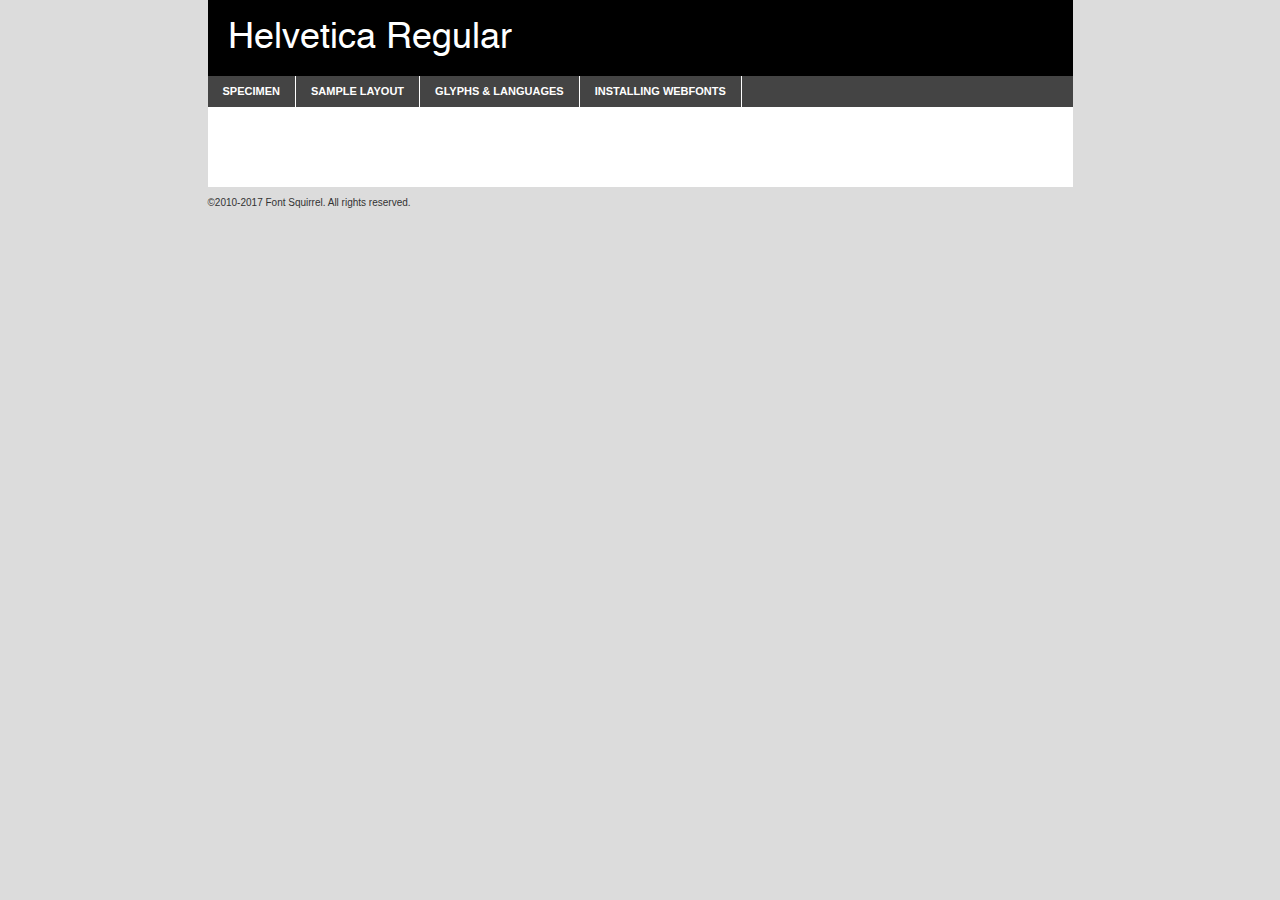
<file: Font/Specimen/webfontkit-20230607-101612/helvetica-demo.html>
<!DOCTYPE html PUBLIC "-//W3C//DTD XHTML 1.0 Transitional//EN"
        "http://www.w3.org/TR/xhtml1/DTD/xhtml1-transitional.dtd">

<html xmlns="http://www.w3.org/1999/xhtml" xml:lang="en" lang="en">
<head>
    <meta http-equiv="Content-Type" content="text/html; charset=utf-8"/>
    <script src="http://ajax.googleapis.com/ajax/libs/jquery/1.7.2/jquery.min.js" type="text/javascript" charset="utf-8"></script>
    <script type="text/javascript">
		(function($) {
			$.fn.easyTabs = function(option) {
				var param = jQuery.extend({ fadeSpeed: 'fast', defaultContent: 1, activeClass: 'active' }, option);
				$(this).each(function() {
					var thisId = '#' + this.id;
					if ( param.defaultContent == '' )
					{
						param.defaultContent = 1;
					}
					if ( typeof param.defaultContent == 'number' )
					{
						var defaultTab = $(thisId + ' .tabs li:eq(' + (param.defaultContent - 1) + ') a').attr('href').substr(1);
					}
					else
					{
						var defaultTab = param.defaultContent;
					}
					$(thisId + ' .tabs li a').each(function() {
						var tabToHide = $(this).attr('href').substr(1);
						$('#' + tabToHide).addClass('easytabs-tab-content');
					});
					hideAll();
					changeContent(defaultTab);

					function hideAll() {$(thisId + ' .easytabs-tab-content').hide();}

					function changeContent(tabId)
					{
						hideAll();
						$(thisId + ' .tabs li').removeClass(param.activeClass);
						$(thisId + ' .tabs li a[href=#' + tabId + ']').closest('li').addClass(param.activeClass);
						if ( param.fadeSpeed != 'none' )
						{
							$(thisId + ' #' + tabId).fadeIn(param.fadeSpeed);
						}
						else
						{
							$(thisId + ' #' + tabId).show();
						}
					}

					$(thisId + ' .tabs li').click(function() {
						var tabId = $(this).find('a').attr('href').substr(1);
						changeContent(tabId);
						return false;
					});
				});
			}
		})(jQuery);
    </script>
    <link rel="stylesheet" href="specimen_files/specimen_stylesheet.css" type="text/css" charset="utf-8"/>
    <link rel="stylesheet" href="stylesheet.css" type="text/css" charset="utf-8"/>

    <style type="text/css">
        		body {
			font-family: 'helveticaregular';
        		}

            </style>

    <title>Helvetica Regular Specimen</title>


    <script type="text/javascript" charset="utf-8">
		$(document).ready(function() {
			$('#container').easyTabs({ defaultContent: 1 });
		});
    </script>
</head>

<body>
<div id="container">
    <div id="header">
		Helvetica Regular    </div>
    <ul class="tabs">
        <li><a href="#specimen">Specimen</a></li>
        <li><a href="#layout">Sample Layout</a></li>
		        <li><a href="#glyphs">Glyphs &amp; Languages</a></li>
        <li><a href="#installing">Installing Webfonts</a></li>

    </ul>

    <div id="main_content">


        <div id="specimen">

            <div class="section">
                <div class="grid12 firstcol">
                    <div class="huge">AaBb</div>
                </div>
            </div>

            <div class="section">
                <div class="glyph_range">A&#x200B;B&#x200b;C&#x200b;D&#x200b;E&#x200b;F&#x200b;G&#x200b;H&#x200b;I&#x200b;J&#x200b;K&#x200b;L&#x200b;M&#x200b;N&#x200b;O&#x200b;P&#x200b;Q&#x200b;R&#x200b;S&#x200b;T&#x200b;U&#x200b;V&#x200b;W&#x200b;X&#x200b;Y&#x200b;Z&#x200b;a&#x200b;b&#x200b;c&#x200b;d&#x200b;e&#x200b;f&#x200b;g&#x200b;h&#x200b;i&#x200b;j&#x200b;k&#x200b;l&#x200b;m&#x200b;n&#x200b;o&#x200b;p&#x200b;q&#x200b;r&#x200b;s&#x200b;t&#x200b;u&#x200b;v&#x200b;w&#x200b;x&#x200b;y&#x200b;z&#x200b;1&#x200b;2&#x200b;3&#x200b;4&#x200b;5&#x200b;6&#x200b;7&#x200b;8&#x200b;9&#x200b;0&#x200b;&amp;&#x200b;.&#x200b;,&#x200b;?&#x200b;!&#x200b;&#64;&#x200b;(&#x200b;)&#x200b;#&#x200b;$&#x200b;%&#x200b;*&#x200b;+&#x200b;-&#x200b;=&#x200b;:&#x200b;;</div>
            </div>
            <div class="section">
                <div class="grid12 firstcol">
                    <table class="sample_table">
                        <tr>
                            <td>10</td>
                            <td class="size10">abcdefghijklmnopqrstuvwxyzABCDEFGHIJKLMNOPQRSTUVWXYZ0123456789abcdefghijklmnopqrstuvwxyzABCDEFGHIJKLMNOPQRSTUVWXYZ0123456789abcdefghijklmnopqrstuvwxyzABCDEFGHIJKLMNOPQRSTUVWXYZ</td>
                        </tr>
                        <tr>
                            <td>11</td>
                            <td class="size11">abcdefghijklmnopqrstuvwxyzABCDEFGHIJKLMNOPQRSTUVWXYZ0123456789abcdefghijklmnopqrstuvwxyzABCDEFGHIJKLMNOPQRSTUVWXYZ0123456789abcdefghijklmnopqrstuvwxyzABCDEFGHIJKLMNOPQRSTUVWXYZ</td>
                        </tr>
                        <tr>
                            <td>12</td>
                            <td class="size12">abcdefghijklmnopqrstuvwxyzABCDEFGHIJKLMNOPQRSTUVWXYZ0123456789abcdefghijklmnopqrstuvwxyzABCDEFGHIJKLMNOPQRSTUVWXYZ0123456789abcdefghijklmnopqrstuvwxyzABCDEFGHIJKLMNOPQRSTUVWXYZ</td>
                        </tr>
                        <tr>
                            <td>13</td>
                            <td class="size13">abcdefghijklmnopqrstuvwxyzABCDEFGHIJKLMNOPQRSTUVWXYZ0123456789abcdefghijklmnopqrstuvwxyzABCDEFGHIJKLMNOPQRSTUVWXYZ0123456789abcdefghijklmnopqrstuvwxyzABCDEFGHIJKLMNOPQRSTUVWXYZ</td>
                        </tr>
                        <tr>
                            <td>14</td>
                            <td class="size14">abcdefghijklmnopqrstuvwxyzABCDEFGHIJKLMNOPQRSTUVWXYZ0123456789abcdefghijklmnopqrstuvwxyzABCDEFGHIJKLMNOPQRSTUVWXYZ0123456789abcdefghijklmnopqrstuvwxyzABCDEFGHIJKLMNOPQRSTUVWXYZ</td>
                        </tr>
                        <tr>
                            <td>16</td>
                            <td class="size16">abcdefghijklmnopqrstuvwxyzABCDEFGHIJKLMNOPQRSTUVWXYZ0123456789abcdefghijklmnopqrstuvwxyzABCDEFGHIJKLMNOPQRSTUVWXYZ</td>
                        </tr>
                        <tr>
                            <td>18</td>
                            <td class="size18">abcdefghijklmnopqrstuvwxyzABCDEFGHIJKLMNOPQRSTUVWXYZ0123456789abcdefghijklmnopqrstuvwxyzABCDEFGHIJKLMNOPQRSTUVWXYZ</td>
                        </tr>
                        <tr>
                            <td>20</td>
                            <td class="size20">abcdefghijklmnopqrstuvwxyzABCDEFGHIJKLMNOPQRSTUVWXYZ0123456789abcdefghijklmnopqrstuvwxyzABCDEFGHIJKLMNOPQRSTUVWXYZ</td>
                        </tr>
                        <tr>
                            <td>24</td>
                            <td class="size24">abcdefghijklmnopqrstuvwxyzABCDEFGHIJKLMNOPQRSTUVWXYZ0123456789abcdefghijklmnopqrstuvwxyzABCDEFGHIJKLMNOPQRSTUVWXYZ</td>
                        </tr>
                        <tr>
                            <td>30</td>
                            <td class="size30">abcdefghijklmnopqrstuvwxyzABCDEFGHIJKLMNOPQRSTUVWXYZ0123456789abcdefghijklmnopqrstuvwxyzABCDEFGHIJKLMNOPQRSTUVWXYZ</td>
                        </tr>
                        <tr>
                            <td>36</td>
                            <td class="size36">abcdefghijklmnopqrstuvwxyzABCDEFGHIJKLMNOPQRSTUVWXYZ0123456789abcdefghijklmnopqrstuvwxyzABCDEFGHIJKLMNOPQRSTUVWXYZ</td>
                        </tr>
                        <tr>
                            <td>48</td>
                            <td class="size48">abcdefghijklmnopqrstuvwxyzABCDEFGHIJKLMNOPQRSTUVWXYZ0123456789abcdefghijklmnopqrstuvwxyzABCDEFGHIJKLMNOPQRSTUVWXYZ</td>
                        </tr>
                        <tr>
                            <td>60</td>
                            <td class="size60">abcdefghijklmnopqrstuvwxyzABCDEFGHIJKLMNOPQRSTUVWXYZ0123456789abcdefghijklmnopqrstuvwxyzABCDEFGHIJKLMNOPQRSTUVWXYZ</td>
                        </tr>
                        <tr>
                            <td>72</td>
                            <td class="size72">abcdefghijklmnopqrstuvwxyzABCDEFGHIJKLMNOPQRSTUVWXYZ0123456789abcdefghijklmnopqrstuvwxyzABCDEFGHIJKLMNOPQRSTUVWXYZ</td>
                        </tr>
                        <tr>
                            <td>90</td>
                            <td class="size90">abcdefghijklmnopqrstuvwxyzABCDEFGHIJKLMNOPQRSTUVWXYZ0123456789abcdefghijklmnopqrstuvwxyzABCDEFGHIJKLMNOPQRSTUVWXYZ</td>
                        </tr>
                    </table>

                </div>

            </div>


            <div class="section" id="bodycomparison">


                <div id="xheight">
                    <div class="fontbody">&#x25FC;&#x25FC;&#x25FC;&#x25FC;&#x25FC;&#x25FC;&#x25FC;&#x25FC;&#x25FC;&#x25FC;&#x25FC;&#x25FC;&#x25FC;&#x25FC;&#x25FC;&#x25FC;&#x25FC;&#x25FC;&#x25FC;&#x25FC;&#x25FC;&#x25FC;&#x25FC;&#x25FC;&#x25FC;&#x25FC;&#x25FC;&#x25FC;&#x25FC;&#x25FC;&#x25FC;&#x25FC;&#x25FC;&#x25FC;&#x25FC;&#x25FC;&#x25FC;&#x25FC;&#x25FC;&#x25FC;&#x25FC;&#x25FC;&#x25FC;&#x25FC;&#x25FC;&#x25FC;&#x25FC;&#x25FC;&#x25FC;&#x25FC;&#x25FC;&#x25FC;&#x25FC;&#x25FC;&#x25FC;&#x25FC;&#x25FC;&#x25FC;&#x25FC;&#x25FC;&#x25FC;&#x25FC;&#x25FC;&#x25FC;&#x25FC;&#x25FC;&#x25FC;&#x25FC;&#x25FC;&#x25FC;&#x25FC;&#x25FC;&#x25FC;&#x25FC;&#x25FC;&#x25FC;&#x25FC;&#x25FC;&#x25FC;&#x25FC;&#x25FC;&#x25FC;&#x25FC;&#x25FC;&#x25FC;&#x25FC;&#x25FC;&#x25FC;&#x25FC;&#x25FC;&#x25FC;&#x25FC;&#x25FC;&#x25FC;&#x25FC;&#x25FC;&#x25FC;&#x25FC;&#x25FC;body</div>
                    <div class="arialbody">body</div>
                    <div class="verdanabody">body</div>
                    <div class="georgiabody">body</div>
                </div>
                <div class="fontbody" style="z-index:1">
                    body<span>Helvetica Regular</span>
                </div>
                <div class="arialbody" style="z-index:1">
                    body<span>Arial</span>
                </div>
                <div class="verdanabody" style="z-index:1">
                    body<span>Verdana</span>
                </div>
                <div class="georgiabody" style="z-index:1">
                    body<span>Georgia</span>
                </div>


            </div>


            <div class="section psample psample_row1" id="">

                <div class="grid2 firstcol">
                    <p class="size10"><span>10.</span>Aenean lacinia bibendum nulla sed consectetur. Fusce dapibus, tellus ac cursus commodo, tortor mauris condimentum nibh, ut fermentum massa justo sit amet risus. Nullam id dolor id nibh ultricies vehicula ut id elit. Cum sociis natoque penatibus et magnis dis parturient montes, nascetur ridiculus mus. Nulla vitae elit libero, a pharetra augue.</p>

                </div>
                <div class="grid3">
                    <p class="size11"><span>11.</span>Aenean lacinia bibendum nulla sed consectetur. Fusce dapibus, tellus ac cursus commodo, tortor mauris condimentum nibh, ut fermentum massa justo sit amet risus. Nullam id dolor id nibh ultricies vehicula ut id elit. Cum sociis natoque penatibus et magnis dis parturient montes, nascetur ridiculus mus. Nulla vitae elit libero, a pharetra augue.</p>

                </div>
                <div class="grid3">
                    <p class="size12"><span>12.</span>Aenean lacinia bibendum nulla sed consectetur. Fusce dapibus, tellus ac cursus commodo, tortor mauris condimentum nibh, ut fermentum massa justo sit amet risus. Nullam id dolor id nibh ultricies vehicula ut id elit. Cum sociis natoque penatibus et magnis dis parturient montes, nascetur ridiculus mus. Nulla vitae elit libero, a pharetra augue.</p>

                </div>
                <div class="grid4">
                    <p class="size13"><span>13.</span>Aenean lacinia bibendum nulla sed consectetur. Fusce dapibus, tellus ac cursus commodo, tortor mauris condimentum nibh, ut fermentum massa justo sit amet risus. Nullam id dolor id nibh ultricies vehicula ut id elit. Cum sociis natoque penatibus et magnis dis parturient montes, nascetur ridiculus mus. Nulla vitae elit libero, a pharetra augue.</p>

                </div>
                <div class="white_blend"></div>

            </div>
            <div class="section psample psample_row2" id="">
                <div class="grid3 firstcol">
                    <p class="size14"><span>14.</span>Aenean lacinia bibendum nulla sed consectetur. Fusce dapibus, tellus ac cursus commodo, tortor mauris condimentum nibh, ut fermentum massa justo sit amet risus. Nullam id dolor id nibh ultricies vehicula ut id elit. Cum sociis natoque penatibus et magnis dis parturient montes, nascetur ridiculus mus. Nulla vitae elit libero, a pharetra augue.</p>

                </div>
                <div class="grid4">
                    <p class="size16"><span>16.</span>Aenean lacinia bibendum nulla sed consectetur. Fusce dapibus, tellus ac cursus commodo, tortor mauris condimentum nibh, ut fermentum massa justo sit amet risus. Nullam id dolor id nibh ultricies vehicula ut id elit. Cum sociis natoque penatibus et magnis dis parturient montes, nascetur ridiculus mus. Nulla vitae elit libero, a pharetra augue.</p>

                </div>
                <div class="grid5">
                    <p class="size18"><span>18.</span>Aenean lacinia bibendum nulla sed consectetur. Fusce dapibus, tellus ac cursus commodo, tortor mauris condimentum nibh, ut fermentum massa justo sit amet risus. Nullam id dolor id nibh ultricies vehicula ut id elit. Cum sociis natoque penatibus et magnis dis parturient montes, nascetur ridiculus mus. Nulla vitae elit libero, a pharetra augue.</p>

                </div>

                <div class="white_blend"></div>

            </div>

            <div class="section psample psample_row3" id="">
                <div class="grid5 firstcol">
                    <p class="size20"><span>20.</span>Aenean lacinia bibendum nulla sed consectetur. Fusce dapibus, tellus ac cursus commodo, tortor mauris condimentum nibh, ut fermentum massa justo sit amet risus. Nullam id dolor id nibh ultricies vehicula ut id elit. Cum sociis natoque penatibus et magnis dis parturient montes, nascetur ridiculus mus. Nulla vitae elit libero, a pharetra augue.</p>
                </div>
                <div class="grid7">
                    <p class="size24"><span>24.</span>Aenean lacinia bibendum nulla sed consectetur. Fusce dapibus, tellus ac cursus commodo, tortor mauris condimentum nibh, ut fermentum massa justo sit amet risus. Nullam id dolor id nibh ultricies vehicula ut id elit. Cum sociis natoque penatibus et magnis dis parturient montes, nascetur ridiculus mus. Nulla vitae elit libero, a pharetra augue.</p>
                </div>

                <div class="white_blend"></div>

            </div>

            <div class="section psample psample_row4" id="">
                <div class="grid12 firstcol">
                    <p class="size30"><span>30.</span>Aenean lacinia bibendum nulla sed consectetur. Fusce dapibus, tellus ac cursus commodo, tortor mauris condimentum nibh, ut fermentum massa justo sit amet risus. Nullam id dolor id nibh ultricies vehicula ut id elit. Cum sociis natoque penatibus et magnis dis parturient montes, nascetur ridiculus mus. Nulla vitae elit libero, a pharetra augue.</p>
                </div>
                <div class="white_blend"></div>

            </div>


            <div class="section psample psample_row1 fullreverse">
                <div class="grid2 firstcol">
                    <p class="size10"><span>10.</span>Aenean lacinia bibendum nulla sed consectetur. Fusce dapibus, tellus ac cursus commodo, tortor mauris condimentum nibh, ut fermentum massa justo sit amet risus. Nullam id dolor id nibh ultricies vehicula ut id elit. Cum sociis natoque penatibus et magnis dis parturient montes, nascetur ridiculus mus. Nulla vitae elit libero, a pharetra augue.</p>

                </div>
                <div class="grid3">
                    <p class="size11"><span>11.</span>Aenean lacinia bibendum nulla sed consectetur. Fusce dapibus, tellus ac cursus commodo, tortor mauris condimentum nibh, ut fermentum massa justo sit amet risus. Nullam id dolor id nibh ultricies vehicula ut id elit. Cum sociis natoque penatibus et magnis dis parturient montes, nascetur ridiculus mus. Nulla vitae elit libero, a pharetra augue.</p>

                </div>
                <div class="grid3">
                    <p class="size12"><span>12.</span>Aenean lacinia bibendum nulla sed consectetur. Fusce dapibus, tellus ac cursus commodo, tortor mauris condimentum nibh, ut fermentum massa justo sit amet risus. Nullam id dolor id nibh ultricies vehicula ut id elit. Cum sociis natoque penatibus et magnis dis parturient montes, nascetur ridiculus mus. Nulla vitae elit libero, a pharetra augue.</p>

                </div>
                <div class="grid4">
                    <p class="size13"><span>13.</span>Aenean lacinia bibendum nulla sed consectetur. Fusce dapibus, tellus ac cursus commodo, tortor mauris condimentum nibh, ut fermentum massa justo sit amet risus. Nullam id dolor id nibh ultricies vehicula ut id elit. Cum sociis natoque penatibus et magnis dis parturient montes, nascetur ridiculus mus. Nulla vitae elit libero, a pharetra augue.</p>

                </div>
                <div class="black_blend"></div>

            </div>

            <div class="section psample psample_row2 fullreverse">
                <div class="grid3 firstcol">
                    <p class="size14"><span>14.</span>Aenean lacinia bibendum nulla sed consectetur. Fusce dapibus, tellus ac cursus commodo, tortor mauris condimentum nibh, ut fermentum massa justo sit amet risus. Nullam id dolor id nibh ultricies vehicula ut id elit. Cum sociis natoque penatibus et magnis dis parturient montes, nascetur ridiculus mus. Nulla vitae elit libero, a pharetra augue.</p>

                </div>
                <div class="grid4">
                    <p class="size16"><span>16.</span>Aenean lacinia bibendum nulla sed consectetur. Fusce dapibus, tellus ac cursus commodo, tortor mauris condimentum nibh, ut fermentum massa justo sit amet risus. Nullam id dolor id nibh ultricies vehicula ut id elit. Cum sociis natoque penatibus et magnis dis parturient montes, nascetur ridiculus mus. Nulla vitae elit libero, a pharetra augue.</p>

                </div>
                <div class="grid5">
                    <p class="size18"><span>18.</span>Aenean lacinia bibendum nulla sed consectetur. Fusce dapibus, tellus ac cursus commodo, tortor mauris condimentum nibh, ut fermentum massa justo sit amet risus. Nullam id dolor id nibh ultricies vehicula ut id elit. Cum sociis natoque penatibus et magnis dis parturient montes, nascetur ridiculus mus. Nulla vitae elit libero, a pharetra augue.</p>

                </div>
                <div class="black_blend"></div>

            </div>

            <div class="section psample fullreverse psample_row3" id="">
                <div class="grid5 firstcol">
                    <p class="size20"><span>20.</span>Aenean lacinia bibendum nulla sed consectetur. Fusce dapibus, tellus ac cursus commodo, tortor mauris condimentum nibh, ut fermentum massa justo sit amet risus. Nullam id dolor id nibh ultricies vehicula ut id elit. Cum sociis natoque penatibus et magnis dis parturient montes, nascetur ridiculus mus. Nulla vitae elit libero, a pharetra augue.</p>
                </div>
                <div class="grid7">
                    <p class="size24"><span>24.</span>Aenean lacinia bibendum nulla sed consectetur. Fusce dapibus, tellus ac cursus commodo, tortor mauris condimentum nibh, ut fermentum massa justo sit amet risus. Nullam id dolor id nibh ultricies vehicula ut id elit. Cum sociis natoque penatibus et magnis dis parturient montes, nascetur ridiculus mus. Nulla vitae elit libero, a pharetra augue.</p>
                </div>

                <div class="black_blend"></div>

            </div>

            <div class="section psample fullreverse psample_row4" id="" style="border-bottom: 20px #000 solid;">
                <div class="grid12 firstcol">
                    <p class="size30"><span>30.</span>Aenean lacinia bibendum nulla sed consectetur. Fusce dapibus, tellus ac cursus commodo, tortor mauris condimentum nibh, ut fermentum massa justo sit amet risus. Nullam id dolor id nibh ultricies vehicula ut id elit. Cum sociis natoque penatibus et magnis dis parturient montes, nascetur ridiculus mus. Nulla vitae elit libero, a pharetra augue.</p>
                </div>
                <div class="black_blend"></div>

            </div>


        </div>

        <div id="layout">

            <div class="section">

                <div class="grid12 firstcol">
                    <h1>Lorem Ipsum Dolor</h1>
                    <h2>Etiam porta sem malesuada magna mollis euismod</h2>

                    <p class="byline">By <a href="#link">Aenean Lacinia</a></p>
                </div>
            </div>
            <div class="section">
                <div class="grid8 firstcol">
                    <p class="large">Donec sed odio dui. Morbi leo risus, porta ac consectetur ac, vestibulum at eros. Fusce dapibus, tellus ac cursus commodo, tortor mauris condimentum nibh, ut fermentum massa justo sit amet risus. </p>


                    <h3>Pellentesque ornare sem</h3>

                    <p>Maecenas sed diam eget risus varius blandit sit amet non magna. Maecenas faucibus mollis interdum. Donec ullamcorper nulla non metus auctor fringilla. Nullam id dolor id nibh ultricies vehicula ut id elit. Nullam id dolor id nibh ultricies vehicula ut id elit. </p>

                    <p>Aenean eu leo quam. Pellentesque ornare sem lacinia quam venenatis vestibulum. Lorem ipsum dolor sit amet, consectetur adipiscing elit. Cum sociis natoque penatibus et magnis dis parturient montes, nascetur ridiculus mus. </p>

                    <p>Nulla vitae elit libero, a pharetra augue. Praesent commodo cursus magna, vel scelerisque nisl consectetur et. Aenean lacinia bibendum nulla sed consectetur. </p>

                    <p>Nullam quis risus eget urna mollis ornare vel eu leo. Nullam quis risus eget urna mollis ornare vel eu leo. Maecenas sed diam eget risus varius blandit sit amet non magna. Donec ullamcorper nulla non metus auctor fringilla. </p>

                    <h3>Cras mattis consectetur</h3>

                    <p>Aenean eu leo quam. Pellentesque ornare sem lacinia quam venenatis vestibulum. Aenean lacinia bibendum nulla sed consectetur. Integer posuere erat a ante venenatis dapibus posuere velit aliquet. Cras mattis consectetur purus sit amet fermentum. </p>

                    <p>Nullam id dolor id nibh ultricies vehicula ut id elit. Nullam quis risus eget urna mollis ornare vel eu leo. Cras mattis consectetur purus sit amet fermentum.</p>
                </div>

                <div class="grid4 sidebar">

                    <div class="box reverse">
                        <p class="last">Nullam quis risus eget urna mollis ornare vel eu leo. Donec ullamcorper nulla non metus auctor fringilla. Cras mattis consectetur purus sit amet fermentum. Sed posuere consectetur est at lobortis. Lorem ipsum dolor sit amet, consectetur adipiscing elit. </p>
                    </div>

                    <p class="caption">Maecenas sed diam eget risus varius.</p>

                    <p>Vestibulum id ligula porta felis euismod semper. Integer posuere erat a ante venenatis dapibus posuere velit aliquet. Vestibulum id ligula porta felis euismod semper. Sed posuere consectetur est at lobortis. Maecenas sed diam eget risus varius blandit sit amet non magna. Fusce dapibus, tellus ac cursus commodo, tortor mauris condimentum nibh, ut fermentum massa justo sit amet risus. </p>


                    <p>Duis mollis, est non commodo luctus, nisi erat porttitor ligula, eget lacinia odio sem nec elit. Aenean lacinia bibendum nulla sed consectetur. Vivamus sagittis lacus vel augue laoreet rutrum faucibus dolor auctor. Aenean lacinia bibendum nulla sed consectetur. Nullam quis risus eget urna mollis ornare vel eu leo. </p>

                    <p>Praesent commodo cursus magna, vel scelerisque nisl consectetur et. Donec ullamcorper nulla non metus auctor fringilla. Maecenas faucibus mollis interdum. Fusce dapibus, tellus ac cursus commodo, tortor mauris condimentum nibh, ut fermentum massa justo sit amet risus. </p>

                </div>
            </div>

        </div>


		

        <div id="glyphs">
            <div class="section">
                <div class="grid12 firstcol">

                    <h1>Language Support</h1>
                    <p>The subset of Helvetica Regular in this kit supports the following languages:<br/>

						Albanian, Basque, Breton, Chamorro, Danish, Dutch, English, Faroese, Finnish, French, Frisian, Galician, German, Icelandic, Italian, Malagasy, Norwegian, Portuguese, Spanish, Alsatian, Aragonese, Arapaho, Arrernte, Asturian, Aymara, Bislama, Cebuano, Corsican, Fijian, French_creole, Genoese, Gilbertese, Greenlandic, Haitian_creole, Hiligaynon, Hmong, Hopi, Ibanag, Iloko_ilokano, Indonesian, Interglossa_glosa, Interlingua, Irish_gaelic, Jerriais, Lojban, Lombard, Luxembourgeois, Manx, Mohawk, Norfolk_pitcairnese, Occitan, Oromo, Pangasinan, Papiamento, Piedmontese, Potawatomi, Rhaeto-romance, Romansh, Rotokas, Sami_lule, Samoan, Sardinian, Scots_gaelic, Seychelles_creole, Shona, Sicilian, Somali, Southern_ndebele, Swahili, Swati_swazi, Tagalog_filipino_pilipino, Tetum, Tok_pisin, Uyghur_latinized, Volapuk, Walloon, Warlpiri, Xhosa, Yapese, Zulu, Latinbasic, Ubasic, Demo                    </p>
                    <h1>Glyph Chart</h1>
                    <p>The subset of Helvetica Regular in this kit includes all the glyphs listed below. Unicode entities are included above each glyph to help you insert individual characters into your layout.</p>
                    <div id="glyph_chart">

																				                                <div><p>&amp;#8;</p>&#8;</div>
																				                                <div><p>&amp;#8;</p>&#8;</div>
																				                                <div><p>&amp;#9;</p>&#9;</div>
																				                                <div><p>&amp;#9;</p>&#9;</div>
																				                                <div><p>&amp;#9;</p>&#9;</div>
																				                                <div><p>&amp;#8;</p>&#8;</div>
																				                                <div><p>&amp;#32;</p>&#32;</div>
																				                                <div><p>&amp;#33;</p>&#33;</div>
																				                                <div><p>&amp;#34;</p>&#34;</div>
																				                                <div><p>&amp;#35;</p>&#35;</div>
																				                                <div><p>&amp;#36;</p>&#36;</div>
																				                                <div><p>&amp;#37;</p>&#37;</div>
																				                                <div><p>&amp;#38;</p>&#38;</div>
																				                                <div><p>&amp;#39;</p>&#39;</div>
																				                                <div><p>&amp;#40;</p>&#40;</div>
																				                                <div><p>&amp;#41;</p>&#41;</div>
																				                                <div><p>&amp;#42;</p>&#42;</div>
																				                                <div><p>&amp;#43;</p>&#43;</div>
																				                                <div><p>&amp;#44;</p>&#44;</div>
																				                                <div><p>&amp;#45;</p>&#45;</div>
																				                                <div><p>&amp;#46;</p>&#46;</div>
																				                                <div><p>&amp;#47;</p>&#47;</div>
																				                                <div><p>&amp;#48;</p>&#48;</div>
																				                                <div><p>&amp;#49;</p>&#49;</div>
																				                                <div><p>&amp;#50;</p>&#50;</div>
																				                                <div><p>&amp;#51;</p>&#51;</div>
																				                                <div><p>&amp;#52;</p>&#52;</div>
																				                                <div><p>&amp;#53;</p>&#53;</div>
																				                                <div><p>&amp;#54;</p>&#54;</div>
																				                                <div><p>&amp;#55;</p>&#55;</div>
																				                                <div><p>&amp;#56;</p>&#56;</div>
																				                                <div><p>&amp;#57;</p>&#57;</div>
																				                                <div><p>&amp;#58;</p>&#58;</div>
																				                                <div><p>&amp;#59;</p>&#59;</div>
																				                                <div><p>&amp;#60;</p>&#60;</div>
																				                                <div><p>&amp;#61;</p>&#61;</div>
																				                                <div><p>&amp;#62;</p>&#62;</div>
																				                                <div><p>&amp;#63;</p>&#63;</div>
																				                                <div><p>&amp;#64;</p>&#64;</div>
																				                                <div><p>&amp;#65;</p>&#65;</div>
																				                                <div><p>&amp;#66;</p>&#66;</div>
																				                                <div><p>&amp;#67;</p>&#67;</div>
																				                                <div><p>&amp;#68;</p>&#68;</div>
																				                                <div><p>&amp;#69;</p>&#69;</div>
																				                                <div><p>&amp;#70;</p>&#70;</div>
																				                                <div><p>&amp;#71;</p>&#71;</div>
																				                                <div><p>&amp;#72;</p>&#72;</div>
																				                                <div><p>&amp;#73;</p>&#73;</div>
																				                                <div><p>&amp;#74;</p>&#74;</div>
																				                                <div><p>&amp;#75;</p>&#75;</div>
																				                                <div><p>&amp;#76;</p>&#76;</div>
																				                                <div><p>&amp;#77;</p>&#77;</div>
																				                                <div><p>&amp;#78;</p>&#78;</div>
																				                                <div><p>&amp;#79;</p>&#79;</div>
																				                                <div><p>&amp;#80;</p>&#80;</div>
																				                                <div><p>&amp;#81;</p>&#81;</div>
																				                                <div><p>&amp;#82;</p>&#82;</div>
																				                                <div><p>&amp;#83;</p>&#83;</div>
																				                                <div><p>&amp;#84;</p>&#84;</div>
																				                                <div><p>&amp;#85;</p>&#85;</div>
																				                                <div><p>&amp;#86;</p>&#86;</div>
																				                                <div><p>&amp;#87;</p>&#87;</div>
																				                                <div><p>&amp;#88;</p>&#88;</div>
																				                                <div><p>&amp;#89;</p>&#89;</div>
																				                                <div><p>&amp;#90;</p>&#90;</div>
																				                                <div><p>&amp;#91;</p>&#91;</div>
																				                                <div><p>&amp;#92;</p>&#92;</div>
																				                                <div><p>&amp;#93;</p>&#93;</div>
																				                                <div><p>&amp;#94;</p>&#94;</div>
																				                                <div><p>&amp;#95;</p>&#95;</div>
																				                                <div><p>&amp;#96;</p>&#96;</div>
																				                                <div><p>&amp;#97;</p>&#97;</div>
																				                                <div><p>&amp;#98;</p>&#98;</div>
																				                                <div><p>&amp;#99;</p>&#99;</div>
																				                                <div><p>&amp;#100;</p>&#100;</div>
																				                                <div><p>&amp;#101;</p>&#101;</div>
																				                                <div><p>&amp;#102;</p>&#102;</div>
																				                                <div><p>&amp;#103;</p>&#103;</div>
																				                                <div><p>&amp;#104;</p>&#104;</div>
																				                                <div><p>&amp;#105;</p>&#105;</div>
																				                                <div><p>&amp;#106;</p>&#106;</div>
																				                                <div><p>&amp;#107;</p>&#107;</div>
																				                                <div><p>&amp;#108;</p>&#108;</div>
																				                                <div><p>&amp;#109;</p>&#109;</div>
																				                                <div><p>&amp;#110;</p>&#110;</div>
																				                                <div><p>&amp;#111;</p>&#111;</div>
																				                                <div><p>&amp;#112;</p>&#112;</div>
																				                                <div><p>&amp;#113;</p>&#113;</div>
																				                                <div><p>&amp;#114;</p>&#114;</div>
																				                                <div><p>&amp;#115;</p>&#115;</div>
																				                                <div><p>&amp;#116;</p>&#116;</div>
																				                                <div><p>&amp;#117;</p>&#117;</div>
																				                                <div><p>&amp;#118;</p>&#118;</div>
																				                                <div><p>&amp;#119;</p>&#119;</div>
																				                                <div><p>&amp;#120;</p>&#120;</div>
																				                                <div><p>&amp;#121;</p>&#121;</div>
																				                                <div><p>&amp;#122;</p>&#122;</div>
																				                                <div><p>&amp;#123;</p>&#123;</div>
																				                                <div><p>&amp;#124;</p>&#124;</div>
																				                                <div><p>&amp;#125;</p>&#125;</div>
																				                                <div><p>&amp;#126;</p>&#126;</div>
																				                                <div><p>&amp;#160;</p>&#160;</div>
																				                                <div><p>&amp;#161;</p>&#161;</div>
																				                                <div><p>&amp;#162;</p>&#162;</div>
																				                                <div><p>&amp;#163;</p>&#163;</div>
																				                                <div><p>&amp;#164;</p>&#164;</div>
																				                                <div><p>&amp;#165;</p>&#165;</div>
																				                                <div><p>&amp;#166;</p>&#166;</div>
																				                                <div><p>&amp;#167;</p>&#167;</div>
																				                                <div><p>&amp;#168;</p>&#168;</div>
																				                                <div><p>&amp;#169;</p>&#169;</div>
																				                                <div><p>&amp;#170;</p>&#170;</div>
																				                                <div><p>&amp;#171;</p>&#171;</div>
																				                                <div><p>&amp;#172;</p>&#172;</div>
																				                                <div><p>&amp;#173;</p>&#173;</div>
																				                                <div><p>&amp;#174;</p>&#174;</div>
																				                                <div><p>&amp;#175;</p>&#175;</div>
																				                                <div><p>&amp;#176;</p>&#176;</div>
																				                                <div><p>&amp;#177;</p>&#177;</div>
																				                                <div><p>&amp;#178;</p>&#178;</div>
																				                                <div><p>&amp;#179;</p>&#179;</div>
																				                                <div><p>&amp;#180;</p>&#180;</div>
																				                                <div><p>&amp;#181;</p>&#181;</div>
																				                                <div><p>&amp;#182;</p>&#182;</div>
																				                                <div><p>&amp;#183;</p>&#183;</div>
																				                                <div><p>&amp;#184;</p>&#184;</div>
																				                                <div><p>&amp;#185;</p>&#185;</div>
																				                                <div><p>&amp;#186;</p>&#186;</div>
																				                                <div><p>&amp;#187;</p>&#187;</div>
																				                                <div><p>&amp;#188;</p>&#188;</div>
																				                                <div><p>&amp;#189;</p>&#189;</div>
																				                                <div><p>&amp;#190;</p>&#190;</div>
																				                                <div><p>&amp;#191;</p>&#191;</div>
																				                                <div><p>&amp;#192;</p>&#192;</div>
																				                                <div><p>&amp;#193;</p>&#193;</div>
																				                                <div><p>&amp;#194;</p>&#194;</div>
																				                                <div><p>&amp;#195;</p>&#195;</div>
																				                                <div><p>&amp;#196;</p>&#196;</div>
																				                                <div><p>&amp;#197;</p>&#197;</div>
																				                                <div><p>&amp;#198;</p>&#198;</div>
																				                                <div><p>&amp;#199;</p>&#199;</div>
																				                                <div><p>&amp;#200;</p>&#200;</div>
																				                                <div><p>&amp;#201;</p>&#201;</div>
																				                                <div><p>&amp;#202;</p>&#202;</div>
																				                                <div><p>&amp;#203;</p>&#203;</div>
																				                                <div><p>&amp;#204;</p>&#204;</div>
																				                                <div><p>&amp;#205;</p>&#205;</div>
																				                                <div><p>&amp;#206;</p>&#206;</div>
																				                                <div><p>&amp;#207;</p>&#207;</div>
																				                                <div><p>&amp;#208;</p>&#208;</div>
																				                                <div><p>&amp;#209;</p>&#209;</div>
																				                                <div><p>&amp;#210;</p>&#210;</div>
																				                                <div><p>&amp;#211;</p>&#211;</div>
																				                                <div><p>&amp;#212;</p>&#212;</div>
																				                                <div><p>&amp;#213;</p>&#213;</div>
																				                                <div><p>&amp;#214;</p>&#214;</div>
																				                                <div><p>&amp;#215;</p>&#215;</div>
																				                                <div><p>&amp;#216;</p>&#216;</div>
																				                                <div><p>&amp;#217;</p>&#217;</div>
																				                                <div><p>&amp;#218;</p>&#218;</div>
																				                                <div><p>&amp;#219;</p>&#219;</div>
																				                                <div><p>&amp;#220;</p>&#220;</div>
																				                                <div><p>&amp;#221;</p>&#221;</div>
																				                                <div><p>&amp;#222;</p>&#222;</div>
																				                                <div><p>&amp;#223;</p>&#223;</div>
																				                                <div><p>&amp;#224;</p>&#224;</div>
																				                                <div><p>&amp;#225;</p>&#225;</div>
																				                                <div><p>&amp;#226;</p>&#226;</div>
																				                                <div><p>&amp;#227;</p>&#227;</div>
																				                                <div><p>&amp;#228;</p>&#228;</div>
																				                                <div><p>&amp;#229;</p>&#229;</div>
																				                                <div><p>&amp;#230;</p>&#230;</div>
																				                                <div><p>&amp;#231;</p>&#231;</div>
																				                                <div><p>&amp;#232;</p>&#232;</div>
																				                                <div><p>&amp;#233;</p>&#233;</div>
																				                                <div><p>&amp;#234;</p>&#234;</div>
																				                                <div><p>&amp;#235;</p>&#235;</div>
																				                                <div><p>&amp;#236;</p>&#236;</div>
																				                                <div><p>&amp;#237;</p>&#237;</div>
																				                                <div><p>&amp;#238;</p>&#238;</div>
																				                                <div><p>&amp;#239;</p>&#239;</div>
																				                                <div><p>&amp;#240;</p>&#240;</div>
																				                                <div><p>&amp;#241;</p>&#241;</div>
																				                                <div><p>&amp;#242;</p>&#242;</div>
																				                                <div><p>&amp;#243;</p>&#243;</div>
																				                                <div><p>&amp;#244;</p>&#244;</div>
																				                                <div><p>&amp;#245;</p>&#245;</div>
																				                                <div><p>&amp;#246;</p>&#246;</div>
																				                                <div><p>&amp;#247;</p>&#247;</div>
																				                                <div><p>&amp;#248;</p>&#248;</div>
																				                                <div><p>&amp;#249;</p>&#249;</div>
																				                                <div><p>&amp;#250;</p>&#250;</div>
																				                                <div><p>&amp;#251;</p>&#251;</div>
																				                                <div><p>&amp;#252;</p>&#252;</div>
																				                                <div><p>&amp;#253;</p>&#253;</div>
																				                                <div><p>&amp;#254;</p>&#254;</div>
																				                                <div><p>&amp;#255;</p>&#255;</div>
																				                                <div><p>&amp;#338;</p>&#338;</div>
																				                                <div><p>&amp;#339;</p>&#339;</div>
																				                                <div><p>&amp;#376;</p>&#376;</div>
																				                                <div><p>&amp;#710;</p>&#710;</div>
																				                                <div><p>&amp;#732;</p>&#732;</div>
																				                                <div><p>&amp;#8192;</p>&#8192;</div>
																				                                <div><p>&amp;#8193;</p>&#8193;</div>
																				                                <div><p>&amp;#8194;</p>&#8194;</div>
																				                                <div><p>&amp;#8195;</p>&#8195;</div>
																				                                <div><p>&amp;#8196;</p>&#8196;</div>
																				                                <div><p>&amp;#8197;</p>&#8197;</div>
																				                                <div><p>&amp;#8198;</p>&#8198;</div>
																				                                <div><p>&amp;#8199;</p>&#8199;</div>
																				                                <div><p>&amp;#8200;</p>&#8200;</div>
																				                                <div><p>&amp;#8201;</p>&#8201;</div>
																				                                <div><p>&amp;#8202;</p>&#8202;</div>
																				                                <div><p>&amp;#8208;</p>&#8208;</div>
																				                                <div><p>&amp;#8209;</p>&#8209;</div>
																				                                <div><p>&amp;#8210;</p>&#8210;</div>
																				                                <div><p>&amp;#8211;</p>&#8211;</div>
																				                                <div><p>&amp;#8212;</p>&#8212;</div>
																				                                <div><p>&amp;#8216;</p>&#8216;</div>
																				                                <div><p>&amp;#8217;</p>&#8217;</div>
																				                                <div><p>&amp;#8218;</p>&#8218;</div>
																				                                <div><p>&amp;#8220;</p>&#8220;</div>
																				                                <div><p>&amp;#8221;</p>&#8221;</div>
																				                                <div><p>&amp;#8222;</p>&#8222;</div>
																				                                <div><p>&amp;#8226;</p>&#8226;</div>
																				                                <div><p>&amp;#8230;</p>&#8230;</div>
																				                                <div><p>&amp;#8239;</p>&#8239;</div>
																				                                <div><p>&amp;#8249;</p>&#8249;</div>
																				                                <div><p>&amp;#8250;</p>&#8250;</div>
																				                                <div><p>&amp;#8287;</p>&#8287;</div>
																				                                <div><p>&amp;#8364;</p>&#8364;</div>
																				                                <div><p>&amp;#8482;</p>&#8482;</div>
																				                                <div><p>&amp;#64257;</p>&#64257;</div>
																				                                <div><p>&amp;#64258;</p>&#64258;</div>
																																																										                    </div>
                </div>


            </div>
        </div>


        <div id="specs">

        </div>

        <div id="installing">
            <div class="section">
                <div class="grid7 firstcol">
                    <h1>Installing Webfonts</h1>

                    <p>Webfonts are supported by all major browser platforms but not all in the same way. There are currently four different font formats that must be included in order to target all browsers. This includes TTF, WOFF, EOT and SVG.</p>

                    <h2>1. Upload your webfonts</h2>
                    <p>You must upload your webfont kit to your website. They should be in or near the same directory as your CSS files.</p>

                    <h2>2. Include the webfont stylesheet</h2>
                    <p>A special CSS @font-face declaration helps the various browsers select the appropriate font it needs without causing you a bunch of headaches. Learn more about this syntax by reading the <a href="https://www.fontspring.com/blog/further-hardening-of-the-bulletproof-syntax">Fontspring blog post</a> about it. The code for it is as follows:</p>


                    <code>
                        @font-face{
                        font-family: 'MyWebFont';
                        src: url('WebFont.eot');
                        src: url('WebFont.eot?#iefix') format('embedded-opentype'),
                        url('WebFont.woff') format('woff'),
                        url('WebFont.ttf') format('truetype'),
                        url('WebFont.svg#webfont') format('svg');
                        }
                    </code>

                    <p>We've already gone ahead and generated the code for you. All you have to do is link to the stylesheet in your HTML, like this:</p>
                    <code>&lt;link rel=&quot;stylesheet&quot; href=&quot;stylesheet.css&quot; type=&quot;text/css&quot; charset=&quot;utf-8&quot; /&gt;</code>

                    <h2>3. Modify your own stylesheet</h2>
                    <p>To take advantage of your new fonts, you must tell your stylesheet to use them. Look at the original @font-face declaration above and find the property called "font-family." The name linked there will be what you use to reference the font. Prepend that webfont name to the font stack in the "font-family" property, inside the selector you want to change. For example:</p>
                    <code>p { font-family: 'WebFont', Arial, sans-serif; }</code>

                    <h2>4. Test</h2>
                    <p>Getting webfonts to work cross-browser <em>can</em> be tricky. Use the information in the sidebar to help you if you find that fonts aren't loading in a particular browser.</p>
                </div>

                <div class="grid5 sidebar">
                    <div class="box">
                        <h2>Troubleshooting<br/>Font-Face Problems</h2>
                        <p>Having trouble getting your webfonts to load in your new website? Here are some tips to sort out what might be the problem.</p>

                        <h3>Fonts not showing in any browser</h3>

                        <p>This sounds like you need to work on the plumbing. You either did not upload the fonts to the correct directory, or you did not link the fonts properly in the CSS. If you've confirmed that all this is correct and you still have a problem, take a look at your .htaccess file and see if requests are getting intercepted.</p>

                        <h3>Fonts not loading in iPhone or iPad</h3>

                        <p>The most common problem here is that you are serving the fonts from an IIS server. IIS refuses to serve files that have unknown MIME types. If that is the case, you must set the MIME type for SVG to "image/svg+xml" in the server settings. Follow these instructions from Microsoft if you need help.</p>

                        <h3>Fonts not loading in Firefox</h3>

                        <p>The primary reason for this failure? You are still using a version Firefox older than 3.5. So upgrade already! If that isn't it, then you are very likely serving fonts from a different domain. Firefox requires that all font assets be served from the same domain. Lastly it is possible that you need to add WOFF to your list of MIME types (if you are serving via IIS.)</p>

                        <h3>Fonts not loading in IE</h3>

                        <p>Are you looking at Internet Explorer on an actual Windows machine or are you cheating by using a service like Adobe BrowserLab? Many of these screenshot services do not render @font-face for IE. Best to test it on a real machine.</p>

                        <h3>Fonts not loading in IE9</h3>

                        <p>IE9, like Firefox, requires that fonts be served from the same domain as the website. Make sure that is the case.</p>
                    </div>
                </div>
            </div>

        </div>

    </div>
    <div id="footer">
        <p>&copy;2010-2017 Font Squirrel. All rights reserved.</p>
    </div>
</div>
</body>
</html>
</file>
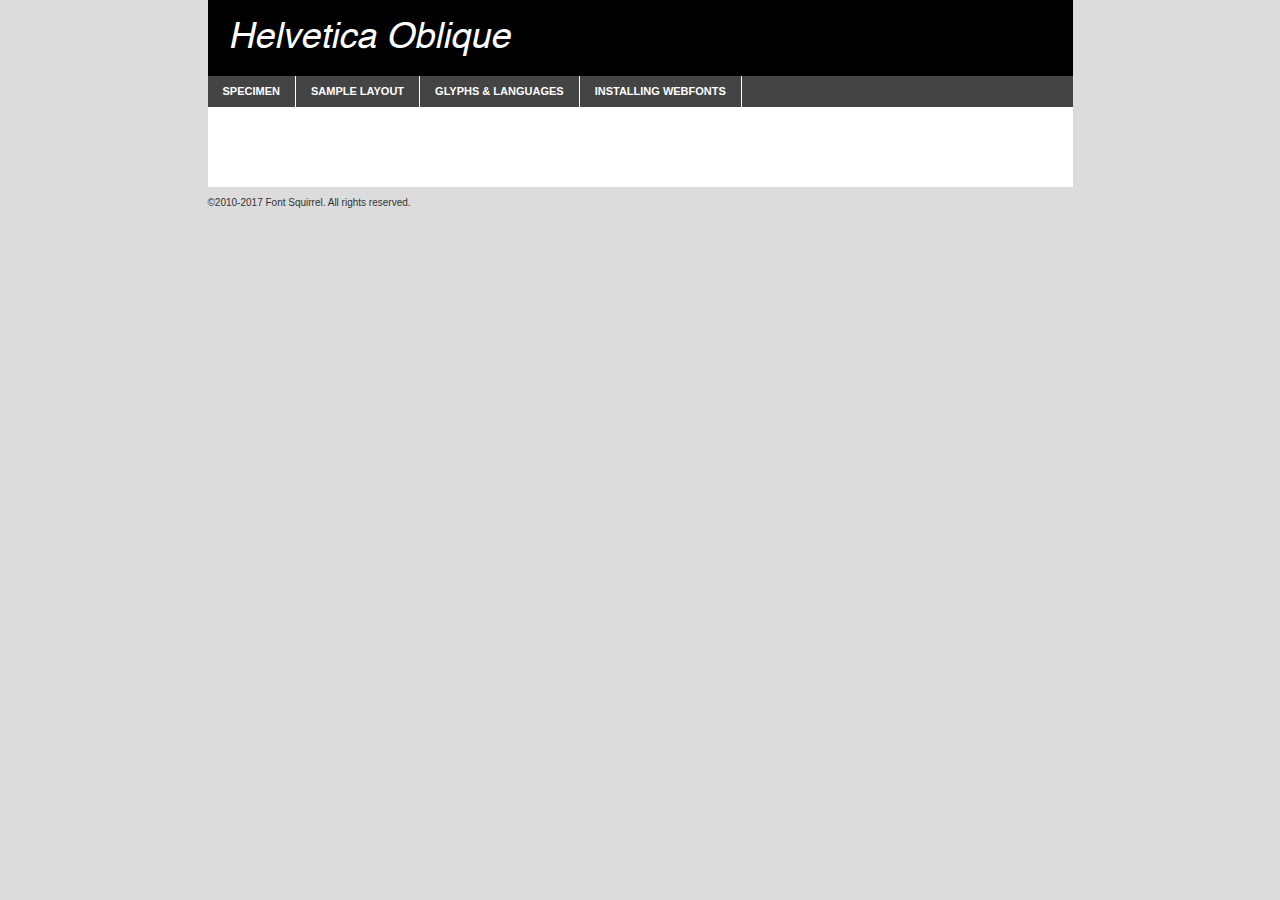
<file: Font/Specimen/webfontkit-20230607-101612/helvetica-oblique-demo.html>
<!DOCTYPE html PUBLIC "-//W3C//DTD XHTML 1.0 Transitional//EN"
        "http://www.w3.org/TR/xhtml1/DTD/xhtml1-transitional.dtd">

<html xmlns="http://www.w3.org/1999/xhtml" xml:lang="en" lang="en">
<head>
    <meta http-equiv="Content-Type" content="text/html; charset=utf-8"/>
    <script src="http://ajax.googleapis.com/ajax/libs/jquery/1.7.2/jquery.min.js" type="text/javascript" charset="utf-8"></script>
    <script type="text/javascript">
		(function($) {
			$.fn.easyTabs = function(option) {
				var param = jQuery.extend({ fadeSpeed: 'fast', defaultContent: 1, activeClass: 'active' }, option);
				$(this).each(function() {
					var thisId = '#' + this.id;
					if ( param.defaultContent == '' )
					{
						param.defaultContent = 1;
					}
					if ( typeof param.defaultContent == 'number' )
					{
						var defaultTab = $(thisId + ' .tabs li:eq(' + (param.defaultContent - 1) + ') a').attr('href').substr(1);
					}
					else
					{
						var defaultTab = param.defaultContent;
					}
					$(thisId + ' .tabs li a').each(function() {
						var tabToHide = $(this).attr('href').substr(1);
						$('#' + tabToHide).addClass('easytabs-tab-content');
					});
					hideAll();
					changeContent(defaultTab);

					function hideAll() {$(thisId + ' .easytabs-tab-content').hide();}

					function changeContent(tabId)
					{
						hideAll();
						$(thisId + ' .tabs li').removeClass(param.activeClass);
						$(thisId + ' .tabs li a[href=#' + tabId + ']').closest('li').addClass(param.activeClass);
						if ( param.fadeSpeed != 'none' )
						{
							$(thisId + ' #' + tabId).fadeIn(param.fadeSpeed);
						}
						else
						{
							$(thisId + ' #' + tabId).show();
						}
					}

					$(thisId + ' .tabs li').click(function() {
						var tabId = $(this).find('a').attr('href').substr(1);
						changeContent(tabId);
						return false;
					});
				});
			}
		})(jQuery);
    </script>
    <link rel="stylesheet" href="specimen_files/specimen_stylesheet.css" type="text/css" charset="utf-8"/>
    <link rel="stylesheet" href="stylesheet.css" type="text/css" charset="utf-8"/>

    <style type="text/css">
        		body {
			font-family: 'helveticaoblique';
        		}

            </style>

    <title>Helvetica Oblique Specimen</title>


    <script type="text/javascript" charset="utf-8">
		$(document).ready(function() {
			$('#container').easyTabs({ defaultContent: 1 });
		});
    </script>
</head>

<body>
<div id="container">
    <div id="header">
		Helvetica Oblique    </div>
    <ul class="tabs">
        <li><a href="#specimen">Specimen</a></li>
        <li><a href="#layout">Sample Layout</a></li>
		        <li><a href="#glyphs">Glyphs &amp; Languages</a></li>
        <li><a href="#installing">Installing Webfonts</a></li>

    </ul>

    <div id="main_content">


        <div id="specimen">

            <div class="section">
                <div class="grid12 firstcol">
                    <div class="huge">AaBb</div>
                </div>
            </div>

            <div class="section">
                <div class="glyph_range">A&#x200B;B&#x200b;C&#x200b;D&#x200b;E&#x200b;F&#x200b;G&#x200b;H&#x200b;I&#x200b;J&#x200b;K&#x200b;L&#x200b;M&#x200b;N&#x200b;O&#x200b;P&#x200b;Q&#x200b;R&#x200b;S&#x200b;T&#x200b;U&#x200b;V&#x200b;W&#x200b;X&#x200b;Y&#x200b;Z&#x200b;a&#x200b;b&#x200b;c&#x200b;d&#x200b;e&#x200b;f&#x200b;g&#x200b;h&#x200b;i&#x200b;j&#x200b;k&#x200b;l&#x200b;m&#x200b;n&#x200b;o&#x200b;p&#x200b;q&#x200b;r&#x200b;s&#x200b;t&#x200b;u&#x200b;v&#x200b;w&#x200b;x&#x200b;y&#x200b;z&#x200b;1&#x200b;2&#x200b;3&#x200b;4&#x200b;5&#x200b;6&#x200b;7&#x200b;8&#x200b;9&#x200b;0&#x200b;&amp;&#x200b;.&#x200b;,&#x200b;?&#x200b;!&#x200b;&#64;&#x200b;(&#x200b;)&#x200b;#&#x200b;$&#x200b;%&#x200b;*&#x200b;+&#x200b;-&#x200b;=&#x200b;:&#x200b;;</div>
            </div>
            <div class="section">
                <div class="grid12 firstcol">
                    <table class="sample_table">
                        <tr>
                            <td>10</td>
                            <td class="size10">abcdefghijklmnopqrstuvwxyzABCDEFGHIJKLMNOPQRSTUVWXYZ0123456789abcdefghijklmnopqrstuvwxyzABCDEFGHIJKLMNOPQRSTUVWXYZ0123456789abcdefghijklmnopqrstuvwxyzABCDEFGHIJKLMNOPQRSTUVWXYZ</td>
                        </tr>
                        <tr>
                            <td>11</td>
                            <td class="size11">abcdefghijklmnopqrstuvwxyzABCDEFGHIJKLMNOPQRSTUVWXYZ0123456789abcdefghijklmnopqrstuvwxyzABCDEFGHIJKLMNOPQRSTUVWXYZ0123456789abcdefghijklmnopqrstuvwxyzABCDEFGHIJKLMNOPQRSTUVWXYZ</td>
                        </tr>
                        <tr>
                            <td>12</td>
                            <td class="size12">abcdefghijklmnopqrstuvwxyzABCDEFGHIJKLMNOPQRSTUVWXYZ0123456789abcdefghijklmnopqrstuvwxyzABCDEFGHIJKLMNOPQRSTUVWXYZ0123456789abcdefghijklmnopqrstuvwxyzABCDEFGHIJKLMNOPQRSTUVWXYZ</td>
                        </tr>
                        <tr>
                            <td>13</td>
                            <td class="size13">abcdefghijklmnopqrstuvwxyzABCDEFGHIJKLMNOPQRSTUVWXYZ0123456789abcdefghijklmnopqrstuvwxyzABCDEFGHIJKLMNOPQRSTUVWXYZ0123456789abcdefghijklmnopqrstuvwxyzABCDEFGHIJKLMNOPQRSTUVWXYZ</td>
                        </tr>
                        <tr>
                            <td>14</td>
                            <td class="size14">abcdefghijklmnopqrstuvwxyzABCDEFGHIJKLMNOPQRSTUVWXYZ0123456789abcdefghijklmnopqrstuvwxyzABCDEFGHIJKLMNOPQRSTUVWXYZ0123456789abcdefghijklmnopqrstuvwxyzABCDEFGHIJKLMNOPQRSTUVWXYZ</td>
                        </tr>
                        <tr>
                            <td>16</td>
                            <td class="size16">abcdefghijklmnopqrstuvwxyzABCDEFGHIJKLMNOPQRSTUVWXYZ0123456789abcdefghijklmnopqrstuvwxyzABCDEFGHIJKLMNOPQRSTUVWXYZ</td>
                        </tr>
                        <tr>
                            <td>18</td>
                            <td class="size18">abcdefghijklmnopqrstuvwxyzABCDEFGHIJKLMNOPQRSTUVWXYZ0123456789abcdefghijklmnopqrstuvwxyzABCDEFGHIJKLMNOPQRSTUVWXYZ</td>
                        </tr>
                        <tr>
                            <td>20</td>
                            <td class="size20">abcdefghijklmnopqrstuvwxyzABCDEFGHIJKLMNOPQRSTUVWXYZ0123456789abcdefghijklmnopqrstuvwxyzABCDEFGHIJKLMNOPQRSTUVWXYZ</td>
                        </tr>
                        <tr>
                            <td>24</td>
                            <td class="size24">abcdefghijklmnopqrstuvwxyzABCDEFGHIJKLMNOPQRSTUVWXYZ0123456789abcdefghijklmnopqrstuvwxyzABCDEFGHIJKLMNOPQRSTUVWXYZ</td>
                        </tr>
                        <tr>
                            <td>30</td>
                            <td class="size30">abcdefghijklmnopqrstuvwxyzABCDEFGHIJKLMNOPQRSTUVWXYZ0123456789abcdefghijklmnopqrstuvwxyzABCDEFGHIJKLMNOPQRSTUVWXYZ</td>
                        </tr>
                        <tr>
                            <td>36</td>
                            <td class="size36">abcdefghijklmnopqrstuvwxyzABCDEFGHIJKLMNOPQRSTUVWXYZ0123456789abcdefghijklmnopqrstuvwxyzABCDEFGHIJKLMNOPQRSTUVWXYZ</td>
                        </tr>
                        <tr>
                            <td>48</td>
                            <td class="size48">abcdefghijklmnopqrstuvwxyzABCDEFGHIJKLMNOPQRSTUVWXYZ0123456789abcdefghijklmnopqrstuvwxyzABCDEFGHIJKLMNOPQRSTUVWXYZ</td>
                        </tr>
                        <tr>
                            <td>60</td>
                            <td class="size60">abcdefghijklmnopqrstuvwxyzABCDEFGHIJKLMNOPQRSTUVWXYZ0123456789abcdefghijklmnopqrstuvwxyzABCDEFGHIJKLMNOPQRSTUVWXYZ</td>
                        </tr>
                        <tr>
                            <td>72</td>
                            <td class="size72">abcdefghijklmnopqrstuvwxyzABCDEFGHIJKLMNOPQRSTUVWXYZ0123456789abcdefghijklmnopqrstuvwxyzABCDEFGHIJKLMNOPQRSTUVWXYZ</td>
                        </tr>
                        <tr>
                            <td>90</td>
                            <td class="size90">abcdefghijklmnopqrstuvwxyzABCDEFGHIJKLMNOPQRSTUVWXYZ0123456789abcdefghijklmnopqrstuvwxyzABCDEFGHIJKLMNOPQRSTUVWXYZ</td>
                        </tr>
                    </table>

                </div>

            </div>


            <div class="section" id="bodycomparison">


                <div id="xheight">
                    <div class="fontbody">&#x25FC;&#x25FC;&#x25FC;&#x25FC;&#x25FC;&#x25FC;&#x25FC;&#x25FC;&#x25FC;&#x25FC;&#x25FC;&#x25FC;&#x25FC;&#x25FC;&#x25FC;&#x25FC;&#x25FC;&#x25FC;&#x25FC;&#x25FC;&#x25FC;&#x25FC;&#x25FC;&#x25FC;&#x25FC;&#x25FC;&#x25FC;&#x25FC;&#x25FC;&#x25FC;&#x25FC;&#x25FC;&#x25FC;&#x25FC;&#x25FC;&#x25FC;&#x25FC;&#x25FC;&#x25FC;&#x25FC;&#x25FC;&#x25FC;&#x25FC;&#x25FC;&#x25FC;&#x25FC;&#x25FC;&#x25FC;&#x25FC;&#x25FC;&#x25FC;&#x25FC;&#x25FC;&#x25FC;&#x25FC;&#x25FC;&#x25FC;&#x25FC;&#x25FC;&#x25FC;&#x25FC;&#x25FC;&#x25FC;&#x25FC;&#x25FC;&#x25FC;&#x25FC;&#x25FC;&#x25FC;&#x25FC;&#x25FC;&#x25FC;&#x25FC;&#x25FC;&#x25FC;&#x25FC;&#x25FC;&#x25FC;&#x25FC;&#x25FC;&#x25FC;&#x25FC;&#x25FC;&#x25FC;&#x25FC;&#x25FC;&#x25FC;&#x25FC;&#x25FC;&#x25FC;&#x25FC;&#x25FC;&#x25FC;&#x25FC;&#x25FC;&#x25FC;&#x25FC;&#x25FC;&#x25FC;body</div>
                    <div class="arialbody">body</div>
                    <div class="verdanabody">body</div>
                    <div class="georgiabody">body</div>
                </div>
                <div class="fontbody" style="z-index:1">
                    body<span>Helvetica Oblique</span>
                </div>
                <div class="arialbody" style="z-index:1">
                    body<span>Arial</span>
                </div>
                <div class="verdanabody" style="z-index:1">
                    body<span>Verdana</span>
                </div>
                <div class="georgiabody" style="z-index:1">
                    body<span>Georgia</span>
                </div>


            </div>


            <div class="section psample psample_row1" id="">

                <div class="grid2 firstcol">
                    <p class="size10"><span>10.</span>Aenean lacinia bibendum nulla sed consectetur. Fusce dapibus, tellus ac cursus commodo, tortor mauris condimentum nibh, ut fermentum massa justo sit amet risus. Nullam id dolor id nibh ultricies vehicula ut id elit. Cum sociis natoque penatibus et magnis dis parturient montes, nascetur ridiculus mus. Nulla vitae elit libero, a pharetra augue.</p>

                </div>
                <div class="grid3">
                    <p class="size11"><span>11.</span>Aenean lacinia bibendum nulla sed consectetur. Fusce dapibus, tellus ac cursus commodo, tortor mauris condimentum nibh, ut fermentum massa justo sit amet risus. Nullam id dolor id nibh ultricies vehicula ut id elit. Cum sociis natoque penatibus et magnis dis parturient montes, nascetur ridiculus mus. Nulla vitae elit libero, a pharetra augue.</p>

                </div>
                <div class="grid3">
                    <p class="size12"><span>12.</span>Aenean lacinia bibendum nulla sed consectetur. Fusce dapibus, tellus ac cursus commodo, tortor mauris condimentum nibh, ut fermentum massa justo sit amet risus. Nullam id dolor id nibh ultricies vehicula ut id elit. Cum sociis natoque penatibus et magnis dis parturient montes, nascetur ridiculus mus. Nulla vitae elit libero, a pharetra augue.</p>

                </div>
                <div class="grid4">
                    <p class="size13"><span>13.</span>Aenean lacinia bibendum nulla sed consectetur. Fusce dapibus, tellus ac cursus commodo, tortor mauris condimentum nibh, ut fermentum massa justo sit amet risus. Nullam id dolor id nibh ultricies vehicula ut id elit. Cum sociis natoque penatibus et magnis dis parturient montes, nascetur ridiculus mus. Nulla vitae elit libero, a pharetra augue.</p>

                </div>
                <div class="white_blend"></div>

            </div>
            <div class="section psample psample_row2" id="">
                <div class="grid3 firstcol">
                    <p class="size14"><span>14.</span>Aenean lacinia bibendum nulla sed consectetur. Fusce dapibus, tellus ac cursus commodo, tortor mauris condimentum nibh, ut fermentum massa justo sit amet risus. Nullam id dolor id nibh ultricies vehicula ut id elit. Cum sociis natoque penatibus et magnis dis parturient montes, nascetur ridiculus mus. Nulla vitae elit libero, a pharetra augue.</p>

                </div>
                <div class="grid4">
                    <p class="size16"><span>16.</span>Aenean lacinia bibendum nulla sed consectetur. Fusce dapibus, tellus ac cursus commodo, tortor mauris condimentum nibh, ut fermentum massa justo sit amet risus. Nullam id dolor id nibh ultricies vehicula ut id elit. Cum sociis natoque penatibus et magnis dis parturient montes, nascetur ridiculus mus. Nulla vitae elit libero, a pharetra augue.</p>

                </div>
                <div class="grid5">
                    <p class="size18"><span>18.</span>Aenean lacinia bibendum nulla sed consectetur. Fusce dapibus, tellus ac cursus commodo, tortor mauris condimentum nibh, ut fermentum massa justo sit amet risus. Nullam id dolor id nibh ultricies vehicula ut id elit. Cum sociis natoque penatibus et magnis dis parturient montes, nascetur ridiculus mus. Nulla vitae elit libero, a pharetra augue.</p>

                </div>

                <div class="white_blend"></div>

            </div>

            <div class="section psample psample_row3" id="">
                <div class="grid5 firstcol">
                    <p class="size20"><span>20.</span>Aenean lacinia bibendum nulla sed consectetur. Fusce dapibus, tellus ac cursus commodo, tortor mauris condimentum nibh, ut fermentum massa justo sit amet risus. Nullam id dolor id nibh ultricies vehicula ut id elit. Cum sociis natoque penatibus et magnis dis parturient montes, nascetur ridiculus mus. Nulla vitae elit libero, a pharetra augue.</p>
                </div>
                <div class="grid7">
                    <p class="size24"><span>24.</span>Aenean lacinia bibendum nulla sed consectetur. Fusce dapibus, tellus ac cursus commodo, tortor mauris condimentum nibh, ut fermentum massa justo sit amet risus. Nullam id dolor id nibh ultricies vehicula ut id elit. Cum sociis natoque penatibus et magnis dis parturient montes, nascetur ridiculus mus. Nulla vitae elit libero, a pharetra augue.</p>
                </div>

                <div class="white_blend"></div>

            </div>

            <div class="section psample psample_row4" id="">
                <div class="grid12 firstcol">
                    <p class="size30"><span>30.</span>Aenean lacinia bibendum nulla sed consectetur. Fusce dapibus, tellus ac cursus commodo, tortor mauris condimentum nibh, ut fermentum massa justo sit amet risus. Nullam id dolor id nibh ultricies vehicula ut id elit. Cum sociis natoque penatibus et magnis dis parturient montes, nascetur ridiculus mus. Nulla vitae elit libero, a pharetra augue.</p>
                </div>
                <div class="white_blend"></div>

            </div>


            <div class="section psample psample_row1 fullreverse">
                <div class="grid2 firstcol">
                    <p class="size10"><span>10.</span>Aenean lacinia bibendum nulla sed consectetur. Fusce dapibus, tellus ac cursus commodo, tortor mauris condimentum nibh, ut fermentum massa justo sit amet risus. Nullam id dolor id nibh ultricies vehicula ut id elit. Cum sociis natoque penatibus et magnis dis parturient montes, nascetur ridiculus mus. Nulla vitae elit libero, a pharetra augue.</p>

                </div>
                <div class="grid3">
                    <p class="size11"><span>11.</span>Aenean lacinia bibendum nulla sed consectetur. Fusce dapibus, tellus ac cursus commodo, tortor mauris condimentum nibh, ut fermentum massa justo sit amet risus. Nullam id dolor id nibh ultricies vehicula ut id elit. Cum sociis natoque penatibus et magnis dis parturient montes, nascetur ridiculus mus. Nulla vitae elit libero, a pharetra augue.</p>

                </div>
                <div class="grid3">
                    <p class="size12"><span>12.</span>Aenean lacinia bibendum nulla sed consectetur. Fusce dapibus, tellus ac cursus commodo, tortor mauris condimentum nibh, ut fermentum massa justo sit amet risus. Nullam id dolor id nibh ultricies vehicula ut id elit. Cum sociis natoque penatibus et magnis dis parturient montes, nascetur ridiculus mus. Nulla vitae elit libero, a pharetra augue.</p>

                </div>
                <div class="grid4">
                    <p class="size13"><span>13.</span>Aenean lacinia bibendum nulla sed consectetur. Fusce dapibus, tellus ac cursus commodo, tortor mauris condimentum nibh, ut fermentum massa justo sit amet risus. Nullam id dolor id nibh ultricies vehicula ut id elit. Cum sociis natoque penatibus et magnis dis parturient montes, nascetur ridiculus mus. Nulla vitae elit libero, a pharetra augue.</p>

                </div>
                <div class="black_blend"></div>

            </div>

            <div class="section psample psample_row2 fullreverse">
                <div class="grid3 firstcol">
                    <p class="size14"><span>14.</span>Aenean lacinia bibendum nulla sed consectetur. Fusce dapibus, tellus ac cursus commodo, tortor mauris condimentum nibh, ut fermentum massa justo sit amet risus. Nullam id dolor id nibh ultricies vehicula ut id elit. Cum sociis natoque penatibus et magnis dis parturient montes, nascetur ridiculus mus. Nulla vitae elit libero, a pharetra augue.</p>

                </div>
                <div class="grid4">
                    <p class="size16"><span>16.</span>Aenean lacinia bibendum nulla sed consectetur. Fusce dapibus, tellus ac cursus commodo, tortor mauris condimentum nibh, ut fermentum massa justo sit amet risus. Nullam id dolor id nibh ultricies vehicula ut id elit. Cum sociis natoque penatibus et magnis dis parturient montes, nascetur ridiculus mus. Nulla vitae elit libero, a pharetra augue.</p>

                </div>
                <div class="grid5">
                    <p class="size18"><span>18.</span>Aenean lacinia bibendum nulla sed consectetur. Fusce dapibus, tellus ac cursus commodo, tortor mauris condimentum nibh, ut fermentum massa justo sit amet risus. Nullam id dolor id nibh ultricies vehicula ut id elit. Cum sociis natoque penatibus et magnis dis parturient montes, nascetur ridiculus mus. Nulla vitae elit libero, a pharetra augue.</p>

                </div>
                <div class="black_blend"></div>

            </div>

            <div class="section psample fullreverse psample_row3" id="">
                <div class="grid5 firstcol">
                    <p class="size20"><span>20.</span>Aenean lacinia bibendum nulla sed consectetur. Fusce dapibus, tellus ac cursus commodo, tortor mauris condimentum nibh, ut fermentum massa justo sit amet risus. Nullam id dolor id nibh ultricies vehicula ut id elit. Cum sociis natoque penatibus et magnis dis parturient montes, nascetur ridiculus mus. Nulla vitae elit libero, a pharetra augue.</p>
                </div>
                <div class="grid7">
                    <p class="size24"><span>24.</span>Aenean lacinia bibendum nulla sed consectetur. Fusce dapibus, tellus ac cursus commodo, tortor mauris condimentum nibh, ut fermentum massa justo sit amet risus. Nullam id dolor id nibh ultricies vehicula ut id elit. Cum sociis natoque penatibus et magnis dis parturient montes, nascetur ridiculus mus. Nulla vitae elit libero, a pharetra augue.</p>
                </div>

                <div class="black_blend"></div>

            </div>

            <div class="section psample fullreverse psample_row4" id="" style="border-bottom: 20px #000 solid;">
                <div class="grid12 firstcol">
                    <p class="size30"><span>30.</span>Aenean lacinia bibendum nulla sed consectetur. Fusce dapibus, tellus ac cursus commodo, tortor mauris condimentum nibh, ut fermentum massa justo sit amet risus. Nullam id dolor id nibh ultricies vehicula ut id elit. Cum sociis natoque penatibus et magnis dis parturient montes, nascetur ridiculus mus. Nulla vitae elit libero, a pharetra augue.</p>
                </div>
                <div class="black_blend"></div>

            </div>


        </div>

        <div id="layout">

            <div class="section">

                <div class="grid12 firstcol">
                    <h1>Lorem Ipsum Dolor</h1>
                    <h2>Etiam porta sem malesuada magna mollis euismod</h2>

                    <p class="byline">By <a href="#link">Aenean Lacinia</a></p>
                </div>
            </div>
            <div class="section">
                <div class="grid8 firstcol">
                    <p class="large">Donec sed odio dui. Morbi leo risus, porta ac consectetur ac, vestibulum at eros. Fusce dapibus, tellus ac cursus commodo, tortor mauris condimentum nibh, ut fermentum massa justo sit amet risus. </p>


                    <h3>Pellentesque ornare sem</h3>

                    <p>Maecenas sed diam eget risus varius blandit sit amet non magna. Maecenas faucibus mollis interdum. Donec ullamcorper nulla non metus auctor fringilla. Nullam id dolor id nibh ultricies vehicula ut id elit. Nullam id dolor id nibh ultricies vehicula ut id elit. </p>

                    <p>Aenean eu leo quam. Pellentesque ornare sem lacinia quam venenatis vestibulum. Lorem ipsum dolor sit amet, consectetur adipiscing elit. Cum sociis natoque penatibus et magnis dis parturient montes, nascetur ridiculus mus. </p>

                    <p>Nulla vitae elit libero, a pharetra augue. Praesent commodo cursus magna, vel scelerisque nisl consectetur et. Aenean lacinia bibendum nulla sed consectetur. </p>

                    <p>Nullam quis risus eget urna mollis ornare vel eu leo. Nullam quis risus eget urna mollis ornare vel eu leo. Maecenas sed diam eget risus varius blandit sit amet non magna. Donec ullamcorper nulla non metus auctor fringilla. </p>

                    <h3>Cras mattis consectetur</h3>

                    <p>Aenean eu leo quam. Pellentesque ornare sem lacinia quam venenatis vestibulum. Aenean lacinia bibendum nulla sed consectetur. Integer posuere erat a ante venenatis dapibus posuere velit aliquet. Cras mattis consectetur purus sit amet fermentum. </p>

                    <p>Nullam id dolor id nibh ultricies vehicula ut id elit. Nullam quis risus eget urna mollis ornare vel eu leo. Cras mattis consectetur purus sit amet fermentum.</p>
                </div>

                <div class="grid4 sidebar">

                    <div class="box reverse">
                        <p class="last">Nullam quis risus eget urna mollis ornare vel eu leo. Donec ullamcorper nulla non metus auctor fringilla. Cras mattis consectetur purus sit amet fermentum. Sed posuere consectetur est at lobortis. Lorem ipsum dolor sit amet, consectetur adipiscing elit. </p>
                    </div>

                    <p class="caption">Maecenas sed diam eget risus varius.</p>

                    <p>Vestibulum id ligula porta felis euismod semper. Integer posuere erat a ante venenatis dapibus posuere velit aliquet. Vestibulum id ligula porta felis euismod semper. Sed posuere consectetur est at lobortis. Maecenas sed diam eget risus varius blandit sit amet non magna. Fusce dapibus, tellus ac cursus commodo, tortor mauris condimentum nibh, ut fermentum massa justo sit amet risus. </p>


                    <p>Duis mollis, est non commodo luctus, nisi erat porttitor ligula, eget lacinia odio sem nec elit. Aenean lacinia bibendum nulla sed consectetur. Vivamus sagittis lacus vel augue laoreet rutrum faucibus dolor auctor. Aenean lacinia bibendum nulla sed consectetur. Nullam quis risus eget urna mollis ornare vel eu leo. </p>

                    <p>Praesent commodo cursus magna, vel scelerisque nisl consectetur et. Donec ullamcorper nulla non metus auctor fringilla. Maecenas faucibus mollis interdum. Fusce dapibus, tellus ac cursus commodo, tortor mauris condimentum nibh, ut fermentum massa justo sit amet risus. </p>

                </div>
            </div>

        </div>


		

        <div id="glyphs">
            <div class="section">
                <div class="grid12 firstcol">

                    <h1>Language Support</h1>
                    <p>The subset of Helvetica Oblique in this kit supports the following languages:<br/>

						Albanian, Basque, Breton, Chamorro, Danish, Dutch, English, Faroese, Finnish, French, Frisian, Galician, German, Icelandic, Italian, Malagasy, Norwegian, Portuguese, Spanish, Alsatian, Aragonese, Arapaho, Arrernte, Asturian, Aymara, Bislama, Cebuano, Corsican, Fijian, French_creole, Genoese, Gilbertese, Greenlandic, Haitian_creole, Hiligaynon, Hmong, Hopi, Ibanag, Iloko_ilokano, Indonesian, Interglossa_glosa, Interlingua, Irish_gaelic, Jerriais, Lojban, Lombard, Luxembourgeois, Manx, Mohawk, Norfolk_pitcairnese, Occitan, Oromo, Pangasinan, Papiamento, Piedmontese, Potawatomi, Rhaeto-romance, Romansh, Rotokas, Sami_lule, Samoan, Sardinian, Scots_gaelic, Seychelles_creole, Shona, Sicilian, Somali, Southern_ndebele, Swahili, Swati_swazi, Tagalog_filipino_pilipino, Tetum, Tok_pisin, Uyghur_latinized, Volapuk, Walloon, Warlpiri, Xhosa, Yapese, Zulu, Latinbasic, Ubasic, Demo                    </p>
                    <h1>Glyph Chart</h1>
                    <p>The subset of Helvetica Oblique in this kit includes all the glyphs listed below. Unicode entities are included above each glyph to help you insert individual characters into your layout.</p>
                    <div id="glyph_chart">

																				                                <div><p>&amp;#8;</p>&#8;</div>
																				                                <div><p>&amp;#8;</p>&#8;</div>
																				                                <div><p>&amp;#9;</p>&#9;</div>
																				                                <div><p>&amp;#9;</p>&#9;</div>
																				                                <div><p>&amp;#9;</p>&#9;</div>
																				                                <div><p>&amp;#8;</p>&#8;</div>
																				                                <div><p>&amp;#32;</p>&#32;</div>
																				                                <div><p>&amp;#33;</p>&#33;</div>
																				                                <div><p>&amp;#34;</p>&#34;</div>
																				                                <div><p>&amp;#35;</p>&#35;</div>
																				                                <div><p>&amp;#36;</p>&#36;</div>
																				                                <div><p>&amp;#37;</p>&#37;</div>
																				                                <div><p>&amp;#38;</p>&#38;</div>
																				                                <div><p>&amp;#39;</p>&#39;</div>
																				                                <div><p>&amp;#40;</p>&#40;</div>
																				                                <div><p>&amp;#41;</p>&#41;</div>
																				                                <div><p>&amp;#42;</p>&#42;</div>
																				                                <div><p>&amp;#43;</p>&#43;</div>
																				                                <div><p>&amp;#44;</p>&#44;</div>
																				                                <div><p>&amp;#45;</p>&#45;</div>
																				                                <div><p>&amp;#46;</p>&#46;</div>
																				                                <div><p>&amp;#47;</p>&#47;</div>
																				                                <div><p>&amp;#48;</p>&#48;</div>
																				                                <div><p>&amp;#49;</p>&#49;</div>
																				                                <div><p>&amp;#50;</p>&#50;</div>
																				                                <div><p>&amp;#51;</p>&#51;</div>
																				                                <div><p>&amp;#52;</p>&#52;</div>
																				                                <div><p>&amp;#53;</p>&#53;</div>
																				                                <div><p>&amp;#54;</p>&#54;</div>
																				                                <div><p>&amp;#55;</p>&#55;</div>
																				                                <div><p>&amp;#56;</p>&#56;</div>
																				                                <div><p>&amp;#57;</p>&#57;</div>
																				                                <div><p>&amp;#58;</p>&#58;</div>
																				                                <div><p>&amp;#59;</p>&#59;</div>
																				                                <div><p>&amp;#60;</p>&#60;</div>
																				                                <div><p>&amp;#61;</p>&#61;</div>
																				                                <div><p>&amp;#62;</p>&#62;</div>
																				                                <div><p>&amp;#63;</p>&#63;</div>
																				                                <div><p>&amp;#64;</p>&#64;</div>
																				                                <div><p>&amp;#65;</p>&#65;</div>
																				                                <div><p>&amp;#66;</p>&#66;</div>
																				                                <div><p>&amp;#67;</p>&#67;</div>
																				                                <div><p>&amp;#68;</p>&#68;</div>
																				                                <div><p>&amp;#69;</p>&#69;</div>
																				                                <div><p>&amp;#70;</p>&#70;</div>
																				                                <div><p>&amp;#71;</p>&#71;</div>
																				                                <div><p>&amp;#72;</p>&#72;</div>
																				                                <div><p>&amp;#73;</p>&#73;</div>
																				                                <div><p>&amp;#74;</p>&#74;</div>
																				                                <div><p>&amp;#75;</p>&#75;</div>
																				                                <div><p>&amp;#76;</p>&#76;</div>
																				                                <div><p>&amp;#77;</p>&#77;</div>
																				                                <div><p>&amp;#78;</p>&#78;</div>
																				                                <div><p>&amp;#79;</p>&#79;</div>
																				                                <div><p>&amp;#80;</p>&#80;</div>
																				                                <div><p>&amp;#81;</p>&#81;</div>
																				                                <div><p>&amp;#82;</p>&#82;</div>
																				                                <div><p>&amp;#83;</p>&#83;</div>
																				                                <div><p>&amp;#84;</p>&#84;</div>
																				                                <div><p>&amp;#85;</p>&#85;</div>
																				                                <div><p>&amp;#86;</p>&#86;</div>
																				                                <div><p>&amp;#87;</p>&#87;</div>
																				                                <div><p>&amp;#88;</p>&#88;</div>
																				                                <div><p>&amp;#89;</p>&#89;</div>
																				                                <div><p>&amp;#90;</p>&#90;</div>
																				                                <div><p>&amp;#91;</p>&#91;</div>
																				                                <div><p>&amp;#92;</p>&#92;</div>
																				                                <div><p>&amp;#93;</p>&#93;</div>
																				                                <div><p>&amp;#94;</p>&#94;</div>
																				                                <div><p>&amp;#95;</p>&#95;</div>
																				                                <div><p>&amp;#96;</p>&#96;</div>
																				                                <div><p>&amp;#97;</p>&#97;</div>
																				                                <div><p>&amp;#98;</p>&#98;</div>
																				                                <div><p>&amp;#99;</p>&#99;</div>
																				                                <div><p>&amp;#100;</p>&#100;</div>
																				                                <div><p>&amp;#101;</p>&#101;</div>
																				                                <div><p>&amp;#102;</p>&#102;</div>
																				                                <div><p>&amp;#103;</p>&#103;</div>
																				                                <div><p>&amp;#104;</p>&#104;</div>
																				                                <div><p>&amp;#105;</p>&#105;</div>
																				                                <div><p>&amp;#106;</p>&#106;</div>
																				                                <div><p>&amp;#107;</p>&#107;</div>
																				                                <div><p>&amp;#108;</p>&#108;</div>
																				                                <div><p>&amp;#109;</p>&#109;</div>
																				                                <div><p>&amp;#110;</p>&#110;</div>
																				                                <div><p>&amp;#111;</p>&#111;</div>
																				                                <div><p>&amp;#112;</p>&#112;</div>
																				                                <div><p>&amp;#113;</p>&#113;</div>
																				                                <div><p>&amp;#114;</p>&#114;</div>
																				                                <div><p>&amp;#115;</p>&#115;</div>
																				                                <div><p>&amp;#116;</p>&#116;</div>
																				                                <div><p>&amp;#117;</p>&#117;</div>
																				                                <div><p>&amp;#118;</p>&#118;</div>
																				                                <div><p>&amp;#119;</p>&#119;</div>
																				                                <div><p>&amp;#120;</p>&#120;</div>
																				                                <div><p>&amp;#121;</p>&#121;</div>
																				                                <div><p>&amp;#122;</p>&#122;</div>
																				                                <div><p>&amp;#123;</p>&#123;</div>
																				                                <div><p>&amp;#124;</p>&#124;</div>
																				                                <div><p>&amp;#125;</p>&#125;</div>
																				                                <div><p>&amp;#126;</p>&#126;</div>
																				                                <div><p>&amp;#160;</p>&#160;</div>
																				                                <div><p>&amp;#161;</p>&#161;</div>
																				                                <div><p>&amp;#162;</p>&#162;</div>
																				                                <div><p>&amp;#163;</p>&#163;</div>
																				                                <div><p>&amp;#164;</p>&#164;</div>
																				                                <div><p>&amp;#165;</p>&#165;</div>
																				                                <div><p>&amp;#166;</p>&#166;</div>
																				                                <div><p>&amp;#167;</p>&#167;</div>
																				                                <div><p>&amp;#168;</p>&#168;</div>
																				                                <div><p>&amp;#169;</p>&#169;</div>
																				                                <div><p>&amp;#170;</p>&#170;</div>
																				                                <div><p>&amp;#171;</p>&#171;</div>
																				                                <div><p>&amp;#172;</p>&#172;</div>
																				                                <div><p>&amp;#173;</p>&#173;</div>
																				                                <div><p>&amp;#174;</p>&#174;</div>
																				                                <div><p>&amp;#175;</p>&#175;</div>
																				                                <div><p>&amp;#176;</p>&#176;</div>
																				                                <div><p>&amp;#177;</p>&#177;</div>
																				                                <div><p>&amp;#178;</p>&#178;</div>
																				                                <div><p>&amp;#179;</p>&#179;</div>
																				                                <div><p>&amp;#180;</p>&#180;</div>
																				                                <div><p>&amp;#181;</p>&#181;</div>
																				                                <div><p>&amp;#182;</p>&#182;</div>
																				                                <div><p>&amp;#183;</p>&#183;</div>
																				                                <div><p>&amp;#184;</p>&#184;</div>
																				                                <div><p>&amp;#185;</p>&#185;</div>
																				                                <div><p>&amp;#186;</p>&#186;</div>
																				                                <div><p>&amp;#187;</p>&#187;</div>
																				                                <div><p>&amp;#188;</p>&#188;</div>
																				                                <div><p>&amp;#189;</p>&#189;</div>
																				                                <div><p>&amp;#190;</p>&#190;</div>
																				                                <div><p>&amp;#191;</p>&#191;</div>
																				                                <div><p>&amp;#192;</p>&#192;</div>
																				                                <div><p>&amp;#193;</p>&#193;</div>
																				                                <div><p>&amp;#194;</p>&#194;</div>
																				                                <div><p>&amp;#195;</p>&#195;</div>
																				                                <div><p>&amp;#196;</p>&#196;</div>
																				                                <div><p>&amp;#197;</p>&#197;</div>
																				                                <div><p>&amp;#198;</p>&#198;</div>
																				                                <div><p>&amp;#199;</p>&#199;</div>
																				                                <div><p>&amp;#200;</p>&#200;</div>
																				                                <div><p>&amp;#201;</p>&#201;</div>
																				                                <div><p>&amp;#202;</p>&#202;</div>
																				                                <div><p>&amp;#203;</p>&#203;</div>
																				                                <div><p>&amp;#204;</p>&#204;</div>
																				                                <div><p>&amp;#205;</p>&#205;</div>
																				                                <div><p>&amp;#206;</p>&#206;</div>
																				                                <div><p>&amp;#207;</p>&#207;</div>
																				                                <div><p>&amp;#208;</p>&#208;</div>
																				                                <div><p>&amp;#209;</p>&#209;</div>
																				                                <div><p>&amp;#210;</p>&#210;</div>
																				                                <div><p>&amp;#211;</p>&#211;</div>
																				                                <div><p>&amp;#212;</p>&#212;</div>
																				                                <div><p>&amp;#213;</p>&#213;</div>
																				                                <div><p>&amp;#214;</p>&#214;</div>
																				                                <div><p>&amp;#215;</p>&#215;</div>
																				                                <div><p>&amp;#216;</p>&#216;</div>
																				                                <div><p>&amp;#217;</p>&#217;</div>
																				                                <div><p>&amp;#218;</p>&#218;</div>
																				                                <div><p>&amp;#219;</p>&#219;</div>
																				                                <div><p>&amp;#220;</p>&#220;</div>
																				                                <div><p>&amp;#221;</p>&#221;</div>
																				                                <div><p>&amp;#222;</p>&#222;</div>
																				                                <div><p>&amp;#223;</p>&#223;</div>
																				                                <div><p>&amp;#224;</p>&#224;</div>
																				                                <div><p>&amp;#225;</p>&#225;</div>
																				                                <div><p>&amp;#226;</p>&#226;</div>
																				                                <div><p>&amp;#227;</p>&#227;</div>
																				                                <div><p>&amp;#228;</p>&#228;</div>
																				                                <div><p>&amp;#229;</p>&#229;</div>
																				                                <div><p>&amp;#230;</p>&#230;</div>
																				                                <div><p>&amp;#231;</p>&#231;</div>
																				                                <div><p>&amp;#232;</p>&#232;</div>
																				                                <div><p>&amp;#233;</p>&#233;</div>
																				                                <div><p>&amp;#234;</p>&#234;</div>
																				                                <div><p>&amp;#235;</p>&#235;</div>
																				                                <div><p>&amp;#236;</p>&#236;</div>
																				                                <div><p>&amp;#237;</p>&#237;</div>
																				                                <div><p>&amp;#238;</p>&#238;</div>
																				                                <div><p>&amp;#239;</p>&#239;</div>
																				                                <div><p>&amp;#240;</p>&#240;</div>
																				                                <div><p>&amp;#241;</p>&#241;</div>
																				                                <div><p>&amp;#242;</p>&#242;</div>
																				                                <div><p>&amp;#243;</p>&#243;</div>
																				                                <div><p>&amp;#244;</p>&#244;</div>
																				                                <div><p>&amp;#245;</p>&#245;</div>
																				                                <div><p>&amp;#246;</p>&#246;</div>
																				                                <div><p>&amp;#247;</p>&#247;</div>
																				                                <div><p>&amp;#248;</p>&#248;</div>
																				                                <div><p>&amp;#249;</p>&#249;</div>
																				                                <div><p>&amp;#250;</p>&#250;</div>
																				                                <div><p>&amp;#251;</p>&#251;</div>
																				                                <div><p>&amp;#252;</p>&#252;</div>
																				                                <div><p>&amp;#253;</p>&#253;</div>
																				                                <div><p>&amp;#254;</p>&#254;</div>
																				                                <div><p>&amp;#255;</p>&#255;</div>
																				                                <div><p>&amp;#338;</p>&#338;</div>
																				                                <div><p>&amp;#339;</p>&#339;</div>
																				                                <div><p>&amp;#376;</p>&#376;</div>
																				                                <div><p>&amp;#710;</p>&#710;</div>
																				                                <div><p>&amp;#732;</p>&#732;</div>
																				                                <div><p>&amp;#8192;</p>&#8192;</div>
																				                                <div><p>&amp;#8193;</p>&#8193;</div>
																				                                <div><p>&amp;#8194;</p>&#8194;</div>
																				                                <div><p>&amp;#8195;</p>&#8195;</div>
																				                                <div><p>&amp;#8196;</p>&#8196;</div>
																				                                <div><p>&amp;#8197;</p>&#8197;</div>
																				                                <div><p>&amp;#8198;</p>&#8198;</div>
																				                                <div><p>&amp;#8199;</p>&#8199;</div>
																				                                <div><p>&amp;#8200;</p>&#8200;</div>
																				                                <div><p>&amp;#8201;</p>&#8201;</div>
																				                                <div><p>&amp;#8202;</p>&#8202;</div>
																				                                <div><p>&amp;#8208;</p>&#8208;</div>
																				                                <div><p>&amp;#8209;</p>&#8209;</div>
																				                                <div><p>&amp;#8210;</p>&#8210;</div>
																				                                <div><p>&amp;#8211;</p>&#8211;</div>
																				                                <div><p>&amp;#8212;</p>&#8212;</div>
																				                                <div><p>&amp;#8216;</p>&#8216;</div>
																				                                <div><p>&amp;#8217;</p>&#8217;</div>
																				                                <div><p>&amp;#8218;</p>&#8218;</div>
																				                                <div><p>&amp;#8220;</p>&#8220;</div>
																				                                <div><p>&amp;#8221;</p>&#8221;</div>
																				                                <div><p>&amp;#8222;</p>&#8222;</div>
																				                                <div><p>&amp;#8226;</p>&#8226;</div>
																				                                <div><p>&amp;#8230;</p>&#8230;</div>
																				                                <div><p>&amp;#8239;</p>&#8239;</div>
																				                                <div><p>&amp;#8249;</p>&#8249;</div>
																				                                <div><p>&amp;#8250;</p>&#8250;</div>
																				                                <div><p>&amp;#8287;</p>&#8287;</div>
																				                                <div><p>&amp;#8364;</p>&#8364;</div>
																				                                <div><p>&amp;#8482;</p>&#8482;</div>
																				                                <div><p>&amp;#64257;</p>&#64257;</div>
																				                                <div><p>&amp;#64258;</p>&#64258;</div>
																																																										                    </div>
                </div>


            </div>
        </div>


        <div id="specs">

        </div>

        <div id="installing">
            <div class="section">
                <div class="grid7 firstcol">
                    <h1>Installing Webfonts</h1>

                    <p>Webfonts are supported by all major browser platforms but not all in the same way. There are currently four different font formats that must be included in order to target all browsers. This includes TTF, WOFF, EOT and SVG.</p>

                    <h2>1. Upload your webfonts</h2>
                    <p>You must upload your webfont kit to your website. They should be in or near the same directory as your CSS files.</p>

                    <h2>2. Include the webfont stylesheet</h2>
                    <p>A special CSS @font-face declaration helps the various browsers select the appropriate font it needs without causing you a bunch of headaches. Learn more about this syntax by reading the <a href="https://www.fontspring.com/blog/further-hardening-of-the-bulletproof-syntax">Fontspring blog post</a> about it. The code for it is as follows:</p>


                    <code>
                        @font-face{
                        font-family: 'MyWebFont';
                        src: url('WebFont.eot');
                        src: url('WebFont.eot?#iefix') format('embedded-opentype'),
                        url('WebFont.woff') format('woff'),
                        url('WebFont.ttf') format('truetype'),
                        url('WebFont.svg#webfont') format('svg');
                        }
                    </code>

                    <p>We've already gone ahead and generated the code for you. All you have to do is link to the stylesheet in your HTML, like this:</p>
                    <code>&lt;link rel=&quot;stylesheet&quot; href=&quot;stylesheet.css&quot; type=&quot;text/css&quot; charset=&quot;utf-8&quot; /&gt;</code>

                    <h2>3. Modify your own stylesheet</h2>
                    <p>To take advantage of your new fonts, you must tell your stylesheet to use them. Look at the original @font-face declaration above and find the property called "font-family." The name linked there will be what you use to reference the font. Prepend that webfont name to the font stack in the "font-family" property, inside the selector you want to change. For example:</p>
                    <code>p { font-family: 'WebFont', Arial, sans-serif; }</code>

                    <h2>4. Test</h2>
                    <p>Getting webfonts to work cross-browser <em>can</em> be tricky. Use the information in the sidebar to help you if you find that fonts aren't loading in a particular browser.</p>
                </div>

                <div class="grid5 sidebar">
                    <div class="box">
                        <h2>Troubleshooting<br/>Font-Face Problems</h2>
                        <p>Having trouble getting your webfonts to load in your new website? Here are some tips to sort out what might be the problem.</p>

                        <h3>Fonts not showing in any browser</h3>

                        <p>This sounds like you need to work on the plumbing. You either did not upload the fonts to the correct directory, or you did not link the fonts properly in the CSS. If you've confirmed that all this is correct and you still have a problem, take a look at your .htaccess file and see if requests are getting intercepted.</p>

                        <h3>Fonts not loading in iPhone or iPad</h3>

                        <p>The most common problem here is that you are serving the fonts from an IIS server. IIS refuses to serve files that have unknown MIME types. If that is the case, you must set the MIME type for SVG to "image/svg+xml" in the server settings. Follow these instructions from Microsoft if you need help.</p>

                        <h3>Fonts not loading in Firefox</h3>

                        <p>The primary reason for this failure? You are still using a version Firefox older than 3.5. So upgrade already! If that isn't it, then you are very likely serving fonts from a different domain. Firefox requires that all font assets be served from the same domain. Lastly it is possible that you need to add WOFF to your list of MIME types (if you are serving via IIS.)</p>

                        <h3>Fonts not loading in IE</h3>

                        <p>Are you looking at Internet Explorer on an actual Windows machine or are you cheating by using a service like Adobe BrowserLab? Many of these screenshot services do not render @font-face for IE. Best to test it on a real machine.</p>

                        <h3>Fonts not loading in IE9</h3>

                        <p>IE9, like Firefox, requires that fonts be served from the same domain as the website. Make sure that is the case.</p>
                    </div>
                </div>
            </div>

        </div>

    </div>
    <div id="footer">
        <p>&copy;2010-2017 Font Squirrel. All rights reserved.</p>
    </div>
</div>
</body>
</html>
</file>
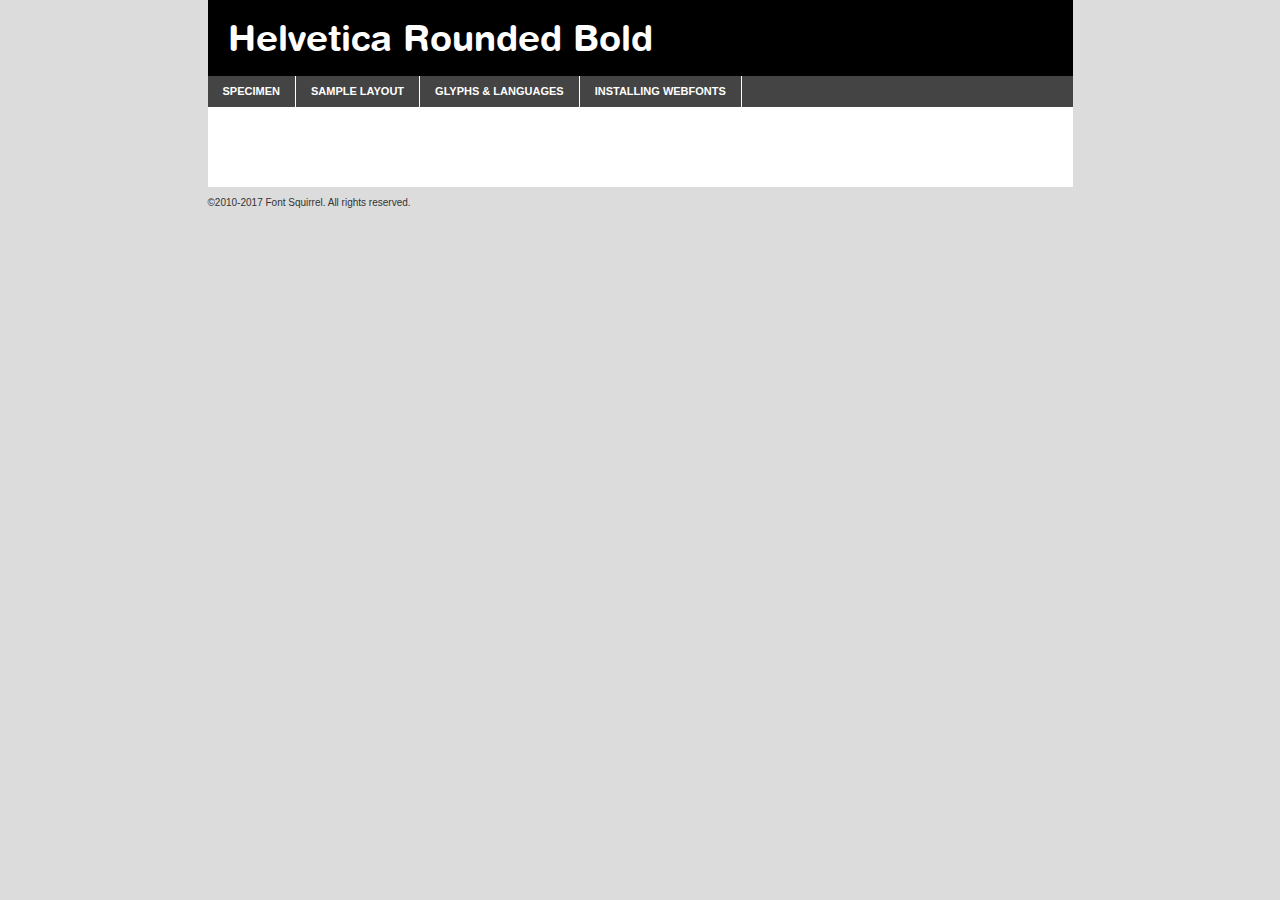
<file: Font/Specimen/webfontkit-20230607-101612/helvetica-rounded-bold-5871d05ead8de-demo.html>
<!DOCTYPE html PUBLIC "-//W3C//DTD XHTML 1.0 Transitional//EN"
        "http://www.w3.org/TR/xhtml1/DTD/xhtml1-transitional.dtd">

<html xmlns="http://www.w3.org/1999/xhtml" xml:lang="en" lang="en">
<head>
    <meta http-equiv="Content-Type" content="text/html; charset=utf-8"/>
    <script src="http://ajax.googleapis.com/ajax/libs/jquery/1.7.2/jquery.min.js" type="text/javascript" charset="utf-8"></script>
    <script type="text/javascript">
		(function($) {
			$.fn.easyTabs = function(option) {
				var param = jQuery.extend({ fadeSpeed: 'fast', defaultContent: 1, activeClass: 'active' }, option);
				$(this).each(function() {
					var thisId = '#' + this.id;
					if ( param.defaultContent == '' )
					{
						param.defaultContent = 1;
					}
					if ( typeof param.defaultContent == 'number' )
					{
						var defaultTab = $(thisId + ' .tabs li:eq(' + (param.defaultContent - 1) + ') a').attr('href').substr(1);
					}
					else
					{
						var defaultTab = param.defaultContent;
					}
					$(thisId + ' .tabs li a').each(function() {
						var tabToHide = $(this).attr('href').substr(1);
						$('#' + tabToHide).addClass('easytabs-tab-content');
					});
					hideAll();
					changeContent(defaultTab);

					function hideAll() {$(thisId + ' .easytabs-tab-content').hide();}

					function changeContent(tabId)
					{
						hideAll();
						$(thisId + ' .tabs li').removeClass(param.activeClass);
						$(thisId + ' .tabs li a[href=#' + tabId + ']').closest('li').addClass(param.activeClass);
						if ( param.fadeSpeed != 'none' )
						{
							$(thisId + ' #' + tabId).fadeIn(param.fadeSpeed);
						}
						else
						{
							$(thisId + ' #' + tabId).show();
						}
					}

					$(thisId + ' .tabs li').click(function() {
						var tabId = $(this).find('a').attr('href').substr(1);
						changeContent(tabId);
						return false;
					});
				});
			}
		})(jQuery);
    </script>
    <link rel="stylesheet" href="specimen_files/specimen_stylesheet.css" type="text/css" charset="utf-8"/>
    <link rel="stylesheet" href="stylesheet.css" type="text/css" charset="utf-8"/>

    <style type="text/css">
        		body {
			font-family: 'helveticarounded_bold';
        		}

            </style>

    <title>Helvetica Rounded Bold Specimen</title>


    <script type="text/javascript" charset="utf-8">
		$(document).ready(function() {
			$('#container').easyTabs({ defaultContent: 1 });
		});
    </script>
</head>

<body>
<div id="container">
    <div id="header">
		Helvetica Rounded Bold    </div>
    <ul class="tabs">
        <li><a href="#specimen">Specimen</a></li>
        <li><a href="#layout">Sample Layout</a></li>
		        <li><a href="#glyphs">Glyphs &amp; Languages</a></li>
        <li><a href="#installing">Installing Webfonts</a></li>

    </ul>

    <div id="main_content">


        <div id="specimen">

            <div class="section">
                <div class="grid12 firstcol">
                    <div class="huge">AaBb</div>
                </div>
            </div>

            <div class="section">
                <div class="glyph_range">A&#x200B;B&#x200b;C&#x200b;D&#x200b;E&#x200b;F&#x200b;G&#x200b;H&#x200b;I&#x200b;J&#x200b;K&#x200b;L&#x200b;M&#x200b;N&#x200b;O&#x200b;P&#x200b;Q&#x200b;R&#x200b;S&#x200b;T&#x200b;U&#x200b;V&#x200b;W&#x200b;X&#x200b;Y&#x200b;Z&#x200b;a&#x200b;b&#x200b;c&#x200b;d&#x200b;e&#x200b;f&#x200b;g&#x200b;h&#x200b;i&#x200b;j&#x200b;k&#x200b;l&#x200b;m&#x200b;n&#x200b;o&#x200b;p&#x200b;q&#x200b;r&#x200b;s&#x200b;t&#x200b;u&#x200b;v&#x200b;w&#x200b;x&#x200b;y&#x200b;z&#x200b;1&#x200b;2&#x200b;3&#x200b;4&#x200b;5&#x200b;6&#x200b;7&#x200b;8&#x200b;9&#x200b;0&#x200b;&amp;&#x200b;.&#x200b;,&#x200b;?&#x200b;!&#x200b;&#64;&#x200b;(&#x200b;)&#x200b;#&#x200b;$&#x200b;%&#x200b;*&#x200b;+&#x200b;-&#x200b;=&#x200b;:&#x200b;;</div>
            </div>
            <div class="section">
                <div class="grid12 firstcol">
                    <table class="sample_table">
                        <tr>
                            <td>10</td>
                            <td class="size10">abcdefghijklmnopqrstuvwxyzABCDEFGHIJKLMNOPQRSTUVWXYZ0123456789abcdefghijklmnopqrstuvwxyzABCDEFGHIJKLMNOPQRSTUVWXYZ0123456789abcdefghijklmnopqrstuvwxyzABCDEFGHIJKLMNOPQRSTUVWXYZ</td>
                        </tr>
                        <tr>
                            <td>11</td>
                            <td class="size11">abcdefghijklmnopqrstuvwxyzABCDEFGHIJKLMNOPQRSTUVWXYZ0123456789abcdefghijklmnopqrstuvwxyzABCDEFGHIJKLMNOPQRSTUVWXYZ0123456789abcdefghijklmnopqrstuvwxyzABCDEFGHIJKLMNOPQRSTUVWXYZ</td>
                        </tr>
                        <tr>
                            <td>12</td>
                            <td class="size12">abcdefghijklmnopqrstuvwxyzABCDEFGHIJKLMNOPQRSTUVWXYZ0123456789abcdefghijklmnopqrstuvwxyzABCDEFGHIJKLMNOPQRSTUVWXYZ0123456789abcdefghijklmnopqrstuvwxyzABCDEFGHIJKLMNOPQRSTUVWXYZ</td>
                        </tr>
                        <tr>
                            <td>13</td>
                            <td class="size13">abcdefghijklmnopqrstuvwxyzABCDEFGHIJKLMNOPQRSTUVWXYZ0123456789abcdefghijklmnopqrstuvwxyzABCDEFGHIJKLMNOPQRSTUVWXYZ0123456789abcdefghijklmnopqrstuvwxyzABCDEFGHIJKLMNOPQRSTUVWXYZ</td>
                        </tr>
                        <tr>
                            <td>14</td>
                            <td class="size14">abcdefghijklmnopqrstuvwxyzABCDEFGHIJKLMNOPQRSTUVWXYZ0123456789abcdefghijklmnopqrstuvwxyzABCDEFGHIJKLMNOPQRSTUVWXYZ0123456789abcdefghijklmnopqrstuvwxyzABCDEFGHIJKLMNOPQRSTUVWXYZ</td>
                        </tr>
                        <tr>
                            <td>16</td>
                            <td class="size16">abcdefghijklmnopqrstuvwxyzABCDEFGHIJKLMNOPQRSTUVWXYZ0123456789abcdefghijklmnopqrstuvwxyzABCDEFGHIJKLMNOPQRSTUVWXYZ</td>
                        </tr>
                        <tr>
                            <td>18</td>
                            <td class="size18">abcdefghijklmnopqrstuvwxyzABCDEFGHIJKLMNOPQRSTUVWXYZ0123456789abcdefghijklmnopqrstuvwxyzABCDEFGHIJKLMNOPQRSTUVWXYZ</td>
                        </tr>
                        <tr>
                            <td>20</td>
                            <td class="size20">abcdefghijklmnopqrstuvwxyzABCDEFGHIJKLMNOPQRSTUVWXYZ0123456789abcdefghijklmnopqrstuvwxyzABCDEFGHIJKLMNOPQRSTUVWXYZ</td>
                        </tr>
                        <tr>
                            <td>24</td>
                            <td class="size24">abcdefghijklmnopqrstuvwxyzABCDEFGHIJKLMNOPQRSTUVWXYZ0123456789abcdefghijklmnopqrstuvwxyzABCDEFGHIJKLMNOPQRSTUVWXYZ</td>
                        </tr>
                        <tr>
                            <td>30</td>
                            <td class="size30">abcdefghijklmnopqrstuvwxyzABCDEFGHIJKLMNOPQRSTUVWXYZ0123456789abcdefghijklmnopqrstuvwxyzABCDEFGHIJKLMNOPQRSTUVWXYZ</td>
                        </tr>
                        <tr>
                            <td>36</td>
                            <td class="size36">abcdefghijklmnopqrstuvwxyzABCDEFGHIJKLMNOPQRSTUVWXYZ0123456789abcdefghijklmnopqrstuvwxyzABCDEFGHIJKLMNOPQRSTUVWXYZ</td>
                        </tr>
                        <tr>
                            <td>48</td>
                            <td class="size48">abcdefghijklmnopqrstuvwxyzABCDEFGHIJKLMNOPQRSTUVWXYZ0123456789abcdefghijklmnopqrstuvwxyzABCDEFGHIJKLMNOPQRSTUVWXYZ</td>
                        </tr>
                        <tr>
                            <td>60</td>
                            <td class="size60">abcdefghijklmnopqrstuvwxyzABCDEFGHIJKLMNOPQRSTUVWXYZ0123456789abcdefghijklmnopqrstuvwxyzABCDEFGHIJKLMNOPQRSTUVWXYZ</td>
                        </tr>
                        <tr>
                            <td>72</td>
                            <td class="size72">abcdefghijklmnopqrstuvwxyzABCDEFGHIJKLMNOPQRSTUVWXYZ0123456789abcdefghijklmnopqrstuvwxyzABCDEFGHIJKLMNOPQRSTUVWXYZ</td>
                        </tr>
                        <tr>
                            <td>90</td>
                            <td class="size90">abcdefghijklmnopqrstuvwxyzABCDEFGHIJKLMNOPQRSTUVWXYZ0123456789abcdefghijklmnopqrstuvwxyzABCDEFGHIJKLMNOPQRSTUVWXYZ</td>
                        </tr>
                    </table>

                </div>

            </div>


            <div class="section" id="bodycomparison">


                <div id="xheight">
                    <div class="fontbody">&#x25FC;&#x25FC;&#x25FC;&#x25FC;&#x25FC;&#x25FC;&#x25FC;&#x25FC;&#x25FC;&#x25FC;&#x25FC;&#x25FC;&#x25FC;&#x25FC;&#x25FC;&#x25FC;&#x25FC;&#x25FC;&#x25FC;&#x25FC;&#x25FC;&#x25FC;&#x25FC;&#x25FC;&#x25FC;&#x25FC;&#x25FC;&#x25FC;&#x25FC;&#x25FC;&#x25FC;&#x25FC;&#x25FC;&#x25FC;&#x25FC;&#x25FC;&#x25FC;&#x25FC;&#x25FC;&#x25FC;&#x25FC;&#x25FC;&#x25FC;&#x25FC;&#x25FC;&#x25FC;&#x25FC;&#x25FC;&#x25FC;&#x25FC;&#x25FC;&#x25FC;&#x25FC;&#x25FC;&#x25FC;&#x25FC;&#x25FC;&#x25FC;&#x25FC;&#x25FC;&#x25FC;&#x25FC;&#x25FC;&#x25FC;&#x25FC;&#x25FC;&#x25FC;&#x25FC;&#x25FC;&#x25FC;&#x25FC;&#x25FC;&#x25FC;&#x25FC;&#x25FC;&#x25FC;&#x25FC;&#x25FC;&#x25FC;&#x25FC;&#x25FC;&#x25FC;&#x25FC;&#x25FC;&#x25FC;&#x25FC;&#x25FC;&#x25FC;&#x25FC;&#x25FC;&#x25FC;&#x25FC;&#x25FC;&#x25FC;&#x25FC;&#x25FC;&#x25FC;&#x25FC;&#x25FC;body</div>
                    <div class="arialbody">body</div>
                    <div class="verdanabody">body</div>
                    <div class="georgiabody">body</div>
                </div>
                <div class="fontbody" style="z-index:1">
                    body<span>Helvetica Rounded Bold</span>
                </div>
                <div class="arialbody" style="z-index:1">
                    body<span>Arial</span>
                </div>
                <div class="verdanabody" style="z-index:1">
                    body<span>Verdana</span>
                </div>
                <div class="georgiabody" style="z-index:1">
                    body<span>Georgia</span>
                </div>


            </div>


            <div class="section psample psample_row1" id="">

                <div class="grid2 firstcol">
                    <p class="size10"><span>10.</span>Aenean lacinia bibendum nulla sed consectetur. Fusce dapibus, tellus ac cursus commodo, tortor mauris condimentum nibh, ut fermentum massa justo sit amet risus. Nullam id dolor id nibh ultricies vehicula ut id elit. Cum sociis natoque penatibus et magnis dis parturient montes, nascetur ridiculus mus. Nulla vitae elit libero, a pharetra augue.</p>

                </div>
                <div class="grid3">
                    <p class="size11"><span>11.</span>Aenean lacinia bibendum nulla sed consectetur. Fusce dapibus, tellus ac cursus commodo, tortor mauris condimentum nibh, ut fermentum massa justo sit amet risus. Nullam id dolor id nibh ultricies vehicula ut id elit. Cum sociis natoque penatibus et magnis dis parturient montes, nascetur ridiculus mus. Nulla vitae elit libero, a pharetra augue.</p>

                </div>
                <div class="grid3">
                    <p class="size12"><span>12.</span>Aenean lacinia bibendum nulla sed consectetur. Fusce dapibus, tellus ac cursus commodo, tortor mauris condimentum nibh, ut fermentum massa justo sit amet risus. Nullam id dolor id nibh ultricies vehicula ut id elit. Cum sociis natoque penatibus et magnis dis parturient montes, nascetur ridiculus mus. Nulla vitae elit libero, a pharetra augue.</p>

                </div>
                <div class="grid4">
                    <p class="size13"><span>13.</span>Aenean lacinia bibendum nulla sed consectetur. Fusce dapibus, tellus ac cursus commodo, tortor mauris condimentum nibh, ut fermentum massa justo sit amet risus. Nullam id dolor id nibh ultricies vehicula ut id elit. Cum sociis natoque penatibus et magnis dis parturient montes, nascetur ridiculus mus. Nulla vitae elit libero, a pharetra augue.</p>

                </div>
                <div class="white_blend"></div>

            </div>
            <div class="section psample psample_row2" id="">
                <div class="grid3 firstcol">
                    <p class="size14"><span>14.</span>Aenean lacinia bibendum nulla sed consectetur. Fusce dapibus, tellus ac cursus commodo, tortor mauris condimentum nibh, ut fermentum massa justo sit amet risus. Nullam id dolor id nibh ultricies vehicula ut id elit. Cum sociis natoque penatibus et magnis dis parturient montes, nascetur ridiculus mus. Nulla vitae elit libero, a pharetra augue.</p>

                </div>
                <div class="grid4">
                    <p class="size16"><span>16.</span>Aenean lacinia bibendum nulla sed consectetur. Fusce dapibus, tellus ac cursus commodo, tortor mauris condimentum nibh, ut fermentum massa justo sit amet risus. Nullam id dolor id nibh ultricies vehicula ut id elit. Cum sociis natoque penatibus et magnis dis parturient montes, nascetur ridiculus mus. Nulla vitae elit libero, a pharetra augue.</p>

                </div>
                <div class="grid5">
                    <p class="size18"><span>18.</span>Aenean lacinia bibendum nulla sed consectetur. Fusce dapibus, tellus ac cursus commodo, tortor mauris condimentum nibh, ut fermentum massa justo sit amet risus. Nullam id dolor id nibh ultricies vehicula ut id elit. Cum sociis natoque penatibus et magnis dis parturient montes, nascetur ridiculus mus. Nulla vitae elit libero, a pharetra augue.</p>

                </div>

                <div class="white_blend"></div>

            </div>

            <div class="section psample psample_row3" id="">
                <div class="grid5 firstcol">
                    <p class="size20"><span>20.</span>Aenean lacinia bibendum nulla sed consectetur. Fusce dapibus, tellus ac cursus commodo, tortor mauris condimentum nibh, ut fermentum massa justo sit amet risus. Nullam id dolor id nibh ultricies vehicula ut id elit. Cum sociis natoque penatibus et magnis dis parturient montes, nascetur ridiculus mus. Nulla vitae elit libero, a pharetra augue.</p>
                </div>
                <div class="grid7">
                    <p class="size24"><span>24.</span>Aenean lacinia bibendum nulla sed consectetur. Fusce dapibus, tellus ac cursus commodo, tortor mauris condimentum nibh, ut fermentum massa justo sit amet risus. Nullam id dolor id nibh ultricies vehicula ut id elit. Cum sociis natoque penatibus et magnis dis parturient montes, nascetur ridiculus mus. Nulla vitae elit libero, a pharetra augue.</p>
                </div>

                <div class="white_blend"></div>

            </div>

            <div class="section psample psample_row4" id="">
                <div class="grid12 firstcol">
                    <p class="size30"><span>30.</span>Aenean lacinia bibendum nulla sed consectetur. Fusce dapibus, tellus ac cursus commodo, tortor mauris condimentum nibh, ut fermentum massa justo sit amet risus. Nullam id dolor id nibh ultricies vehicula ut id elit. Cum sociis natoque penatibus et magnis dis parturient montes, nascetur ridiculus mus. Nulla vitae elit libero, a pharetra augue.</p>
                </div>
                <div class="white_blend"></div>

            </div>


            <div class="section psample psample_row1 fullreverse">
                <div class="grid2 firstcol">
                    <p class="size10"><span>10.</span>Aenean lacinia bibendum nulla sed consectetur. Fusce dapibus, tellus ac cursus commodo, tortor mauris condimentum nibh, ut fermentum massa justo sit amet risus. Nullam id dolor id nibh ultricies vehicula ut id elit. Cum sociis natoque penatibus et magnis dis parturient montes, nascetur ridiculus mus. Nulla vitae elit libero, a pharetra augue.</p>

                </div>
                <div class="grid3">
                    <p class="size11"><span>11.</span>Aenean lacinia bibendum nulla sed consectetur. Fusce dapibus, tellus ac cursus commodo, tortor mauris condimentum nibh, ut fermentum massa justo sit amet risus. Nullam id dolor id nibh ultricies vehicula ut id elit. Cum sociis natoque penatibus et magnis dis parturient montes, nascetur ridiculus mus. Nulla vitae elit libero, a pharetra augue.</p>

                </div>
                <div class="grid3">
                    <p class="size12"><span>12.</span>Aenean lacinia bibendum nulla sed consectetur. Fusce dapibus, tellus ac cursus commodo, tortor mauris condimentum nibh, ut fermentum massa justo sit amet risus. Nullam id dolor id nibh ultricies vehicula ut id elit. Cum sociis natoque penatibus et magnis dis parturient montes, nascetur ridiculus mus. Nulla vitae elit libero, a pharetra augue.</p>

                </div>
                <div class="grid4">
                    <p class="size13"><span>13.</span>Aenean lacinia bibendum nulla sed consectetur. Fusce dapibus, tellus ac cursus commodo, tortor mauris condimentum nibh, ut fermentum massa justo sit amet risus. Nullam id dolor id nibh ultricies vehicula ut id elit. Cum sociis natoque penatibus et magnis dis parturient montes, nascetur ridiculus mus. Nulla vitae elit libero, a pharetra augue.</p>

                </div>
                <div class="black_blend"></div>

            </div>

            <div class="section psample psample_row2 fullreverse">
                <div class="grid3 firstcol">
                    <p class="size14"><span>14.</span>Aenean lacinia bibendum nulla sed consectetur. Fusce dapibus, tellus ac cursus commodo, tortor mauris condimentum nibh, ut fermentum massa justo sit amet risus. Nullam id dolor id nibh ultricies vehicula ut id elit. Cum sociis natoque penatibus et magnis dis parturient montes, nascetur ridiculus mus. Nulla vitae elit libero, a pharetra augue.</p>

                </div>
                <div class="grid4">
                    <p class="size16"><span>16.</span>Aenean lacinia bibendum nulla sed consectetur. Fusce dapibus, tellus ac cursus commodo, tortor mauris condimentum nibh, ut fermentum massa justo sit amet risus. Nullam id dolor id nibh ultricies vehicula ut id elit. Cum sociis natoque penatibus et magnis dis parturient montes, nascetur ridiculus mus. Nulla vitae elit libero, a pharetra augue.</p>

                </div>
                <div class="grid5">
                    <p class="size18"><span>18.</span>Aenean lacinia bibendum nulla sed consectetur. Fusce dapibus, tellus ac cursus commodo, tortor mauris condimentum nibh, ut fermentum massa justo sit amet risus. Nullam id dolor id nibh ultricies vehicula ut id elit. Cum sociis natoque penatibus et magnis dis parturient montes, nascetur ridiculus mus. Nulla vitae elit libero, a pharetra augue.</p>

                </div>
                <div class="black_blend"></div>

            </div>

            <div class="section psample fullreverse psample_row3" id="">
                <div class="grid5 firstcol">
                    <p class="size20"><span>20.</span>Aenean lacinia bibendum nulla sed consectetur. Fusce dapibus, tellus ac cursus commodo, tortor mauris condimentum nibh, ut fermentum massa justo sit amet risus. Nullam id dolor id nibh ultricies vehicula ut id elit. Cum sociis natoque penatibus et magnis dis parturient montes, nascetur ridiculus mus. Nulla vitae elit libero, a pharetra augue.</p>
                </div>
                <div class="grid7">
                    <p class="size24"><span>24.</span>Aenean lacinia bibendum nulla sed consectetur. Fusce dapibus, tellus ac cursus commodo, tortor mauris condimentum nibh, ut fermentum massa justo sit amet risus. Nullam id dolor id nibh ultricies vehicula ut id elit. Cum sociis natoque penatibus et magnis dis parturient montes, nascetur ridiculus mus. Nulla vitae elit libero, a pharetra augue.</p>
                </div>

                <div class="black_blend"></div>

            </div>

            <div class="section psample fullreverse psample_row4" id="" style="border-bottom: 20px #000 solid;">
                <div class="grid12 firstcol">
                    <p class="size30"><span>30.</span>Aenean lacinia bibendum nulla sed consectetur. Fusce dapibus, tellus ac cursus commodo, tortor mauris condimentum nibh, ut fermentum massa justo sit amet risus. Nullam id dolor id nibh ultricies vehicula ut id elit. Cum sociis natoque penatibus et magnis dis parturient montes, nascetur ridiculus mus. Nulla vitae elit libero, a pharetra augue.</p>
                </div>
                <div class="black_blend"></div>

            </div>


        </div>

        <div id="layout">

            <div class="section">

                <div class="grid12 firstcol">
                    <h1>Lorem Ipsum Dolor</h1>
                    <h2>Etiam porta sem malesuada magna mollis euismod</h2>

                    <p class="byline">By <a href="#link">Aenean Lacinia</a></p>
                </div>
            </div>
            <div class="section">
                <div class="grid8 firstcol">
                    <p class="large">Donec sed odio dui. Morbi leo risus, porta ac consectetur ac, vestibulum at eros. Fusce dapibus, tellus ac cursus commodo, tortor mauris condimentum nibh, ut fermentum massa justo sit amet risus. </p>


                    <h3>Pellentesque ornare sem</h3>

                    <p>Maecenas sed diam eget risus varius blandit sit amet non magna. Maecenas faucibus mollis interdum. Donec ullamcorper nulla non metus auctor fringilla. Nullam id dolor id nibh ultricies vehicula ut id elit. Nullam id dolor id nibh ultricies vehicula ut id elit. </p>

                    <p>Aenean eu leo quam. Pellentesque ornare sem lacinia quam venenatis vestibulum. Lorem ipsum dolor sit amet, consectetur adipiscing elit. Cum sociis natoque penatibus et magnis dis parturient montes, nascetur ridiculus mus. </p>

                    <p>Nulla vitae elit libero, a pharetra augue. Praesent commodo cursus magna, vel scelerisque nisl consectetur et. Aenean lacinia bibendum nulla sed consectetur. </p>

                    <p>Nullam quis risus eget urna mollis ornare vel eu leo. Nullam quis risus eget urna mollis ornare vel eu leo. Maecenas sed diam eget risus varius blandit sit amet non magna. Donec ullamcorper nulla non metus auctor fringilla. </p>

                    <h3>Cras mattis consectetur</h3>

                    <p>Aenean eu leo quam. Pellentesque ornare sem lacinia quam venenatis vestibulum. Aenean lacinia bibendum nulla sed consectetur. Integer posuere erat a ante venenatis dapibus posuere velit aliquet. Cras mattis consectetur purus sit amet fermentum. </p>

                    <p>Nullam id dolor id nibh ultricies vehicula ut id elit. Nullam quis risus eget urna mollis ornare vel eu leo. Cras mattis consectetur purus sit amet fermentum.</p>
                </div>

                <div class="grid4 sidebar">

                    <div class="box reverse">
                        <p class="last">Nullam quis risus eget urna mollis ornare vel eu leo. Donec ullamcorper nulla non metus auctor fringilla. Cras mattis consectetur purus sit amet fermentum. Sed posuere consectetur est at lobortis. Lorem ipsum dolor sit amet, consectetur adipiscing elit. </p>
                    </div>

                    <p class="caption">Maecenas sed diam eget risus varius.</p>

                    <p>Vestibulum id ligula porta felis euismod semper. Integer posuere erat a ante venenatis dapibus posuere velit aliquet. Vestibulum id ligula porta felis euismod semper. Sed posuere consectetur est at lobortis. Maecenas sed diam eget risus varius blandit sit amet non magna. Fusce dapibus, tellus ac cursus commodo, tortor mauris condimentum nibh, ut fermentum massa justo sit amet risus. </p>


                    <p>Duis mollis, est non commodo luctus, nisi erat porttitor ligula, eget lacinia odio sem nec elit. Aenean lacinia bibendum nulla sed consectetur. Vivamus sagittis lacus vel augue laoreet rutrum faucibus dolor auctor. Aenean lacinia bibendum nulla sed consectetur. Nullam quis risus eget urna mollis ornare vel eu leo. </p>

                    <p>Praesent commodo cursus magna, vel scelerisque nisl consectetur et. Donec ullamcorper nulla non metus auctor fringilla. Maecenas faucibus mollis interdum. Fusce dapibus, tellus ac cursus commodo, tortor mauris condimentum nibh, ut fermentum massa justo sit amet risus. </p>

                </div>
            </div>

        </div>


		

        <div id="glyphs">
            <div class="section">
                <div class="grid12 firstcol">

                    <h1>Language Support</h1>
                    <p>The subset of Helvetica Rounded Bold in this kit supports the following languages:<br/>

						Albanian, Basque, Breton, Chamorro, Danish, Dutch, English, Faroese, Finnish, French, Frisian, Galician, German, Icelandic, Italian, Malagasy, Norwegian, Portuguese, Spanish, Alsatian, Aragonese, Arapaho, Arrernte, Asturian, Aymara, Bislama, Cebuano, Corsican, Fijian, French_creole, Genoese, Gilbertese, Greenlandic, Haitian_creole, Hiligaynon, Hmong, Hopi, Ibanag, Iloko_ilokano, Indonesian, Interglossa_glosa, Interlingua, Irish_gaelic, Jerriais, Lojban, Lombard, Luxembourgeois, Manx, Mohawk, Norfolk_pitcairnese, Occitan, Oromo, Pangasinan, Papiamento, Piedmontese, Potawatomi, Rhaeto-romance, Romansh, Rotokas, Sami_lule, Samoan, Sardinian, Scots_gaelic, Seychelles_creole, Shona, Sicilian, Somali, Southern_ndebele, Swahili, Swati_swazi, Tagalog_filipino_pilipino, Tetum, Tok_pisin, Uyghur_latinized, Volapuk, Walloon, Warlpiri, Xhosa, Yapese, Zulu, Latinbasic, Ubasic, Demo                    </p>
                    <h1>Glyph Chart</h1>
                    <p>The subset of Helvetica Rounded Bold in this kit includes all the glyphs listed below. Unicode entities are included above each glyph to help you insert individual characters into your layout.</p>
                    <div id="glyph_chart">

																				                                <div><p>&amp;#32;</p>&#32;</div>
																				                                <div><p>&amp;#33;</p>&#33;</div>
																				                                <div><p>&amp;#34;</p>&#34;</div>
																				                                <div><p>&amp;#35;</p>&#35;</div>
																				                                <div><p>&amp;#36;</p>&#36;</div>
																				                                <div><p>&amp;#37;</p>&#37;</div>
																				                                <div><p>&amp;#38;</p>&#38;</div>
																				                                <div><p>&amp;#39;</p>&#39;</div>
																				                                <div><p>&amp;#40;</p>&#40;</div>
																				                                <div><p>&amp;#41;</p>&#41;</div>
																				                                <div><p>&amp;#42;</p>&#42;</div>
																				                                <div><p>&amp;#43;</p>&#43;</div>
																				                                <div><p>&amp;#44;</p>&#44;</div>
																				                                <div><p>&amp;#45;</p>&#45;</div>
																				                                <div><p>&amp;#46;</p>&#46;</div>
																				                                <div><p>&amp;#47;</p>&#47;</div>
																				                                <div><p>&amp;#48;</p>&#48;</div>
																				                                <div><p>&amp;#49;</p>&#49;</div>
																				                                <div><p>&amp;#50;</p>&#50;</div>
																				                                <div><p>&amp;#51;</p>&#51;</div>
																				                                <div><p>&amp;#52;</p>&#52;</div>
																				                                <div><p>&amp;#53;</p>&#53;</div>
																				                                <div><p>&amp;#54;</p>&#54;</div>
																				                                <div><p>&amp;#55;</p>&#55;</div>
																				                                <div><p>&amp;#56;</p>&#56;</div>
																				                                <div><p>&amp;#57;</p>&#57;</div>
																				                                <div><p>&amp;#58;</p>&#58;</div>
																				                                <div><p>&amp;#59;</p>&#59;</div>
																				                                <div><p>&amp;#60;</p>&#60;</div>
																				                                <div><p>&amp;#61;</p>&#61;</div>
																				                                <div><p>&amp;#62;</p>&#62;</div>
																				                                <div><p>&amp;#63;</p>&#63;</div>
																				                                <div><p>&amp;#64;</p>&#64;</div>
																				                                <div><p>&amp;#65;</p>&#65;</div>
																				                                <div><p>&amp;#66;</p>&#66;</div>
																				                                <div><p>&amp;#67;</p>&#67;</div>
																				                                <div><p>&amp;#68;</p>&#68;</div>
																				                                <div><p>&amp;#69;</p>&#69;</div>
																				                                <div><p>&amp;#70;</p>&#70;</div>
																				                                <div><p>&amp;#71;</p>&#71;</div>
																				                                <div><p>&amp;#72;</p>&#72;</div>
																				                                <div><p>&amp;#73;</p>&#73;</div>
																				                                <div><p>&amp;#74;</p>&#74;</div>
																				                                <div><p>&amp;#75;</p>&#75;</div>
																				                                <div><p>&amp;#76;</p>&#76;</div>
																				                                <div><p>&amp;#77;</p>&#77;</div>
																				                                <div><p>&amp;#78;</p>&#78;</div>
																				                                <div><p>&amp;#79;</p>&#79;</div>
																				                                <div><p>&amp;#80;</p>&#80;</div>
																				                                <div><p>&amp;#81;</p>&#81;</div>
																				                                <div><p>&amp;#82;</p>&#82;</div>
																				                                <div><p>&amp;#83;</p>&#83;</div>
																				                                <div><p>&amp;#84;</p>&#84;</div>
																				                                <div><p>&amp;#85;</p>&#85;</div>
																				                                <div><p>&amp;#86;</p>&#86;</div>
																				                                <div><p>&amp;#87;</p>&#87;</div>
																				                                <div><p>&amp;#88;</p>&#88;</div>
																				                                <div><p>&amp;#89;</p>&#89;</div>
																				                                <div><p>&amp;#90;</p>&#90;</div>
																				                                <div><p>&amp;#91;</p>&#91;</div>
																				                                <div><p>&amp;#92;</p>&#92;</div>
																				                                <div><p>&amp;#93;</p>&#93;</div>
																				                                <div><p>&amp;#94;</p>&#94;</div>
																				                                <div><p>&amp;#95;</p>&#95;</div>
																				                                <div><p>&amp;#96;</p>&#96;</div>
																				                                <div><p>&amp;#97;</p>&#97;</div>
																				                                <div><p>&amp;#98;</p>&#98;</div>
																				                                <div><p>&amp;#99;</p>&#99;</div>
																				                                <div><p>&amp;#100;</p>&#100;</div>
																				                                <div><p>&amp;#101;</p>&#101;</div>
																				                                <div><p>&amp;#102;</p>&#102;</div>
																				                                <div><p>&amp;#103;</p>&#103;</div>
																				                                <div><p>&amp;#104;</p>&#104;</div>
																				                                <div><p>&amp;#105;</p>&#105;</div>
																				                                <div><p>&amp;#106;</p>&#106;</div>
																				                                <div><p>&amp;#107;</p>&#107;</div>
																				                                <div><p>&amp;#108;</p>&#108;</div>
																				                                <div><p>&amp;#109;</p>&#109;</div>
																				                                <div><p>&amp;#110;</p>&#110;</div>
																				                                <div><p>&amp;#111;</p>&#111;</div>
																				                                <div><p>&amp;#112;</p>&#112;</div>
																				                                <div><p>&amp;#113;</p>&#113;</div>
																				                                <div><p>&amp;#114;</p>&#114;</div>
																				                                <div><p>&amp;#115;</p>&#115;</div>
																				                                <div><p>&amp;#116;</p>&#116;</div>
																				                                <div><p>&amp;#117;</p>&#117;</div>
																				                                <div><p>&amp;#118;</p>&#118;</div>
																				                                <div><p>&amp;#119;</p>&#119;</div>
																				                                <div><p>&amp;#120;</p>&#120;</div>
																				                                <div><p>&amp;#121;</p>&#121;</div>
																				                                <div><p>&amp;#122;</p>&#122;</div>
																				                                <div><p>&amp;#123;</p>&#123;</div>
																				                                <div><p>&amp;#124;</p>&#124;</div>
																				                                <div><p>&amp;#125;</p>&#125;</div>
																				                                <div><p>&amp;#126;</p>&#126;</div>
																				                                <div><p>&amp;#160;</p>&#160;</div>
																				                                <div><p>&amp;#161;</p>&#161;</div>
																				                                <div><p>&amp;#162;</p>&#162;</div>
																				                                <div><p>&amp;#163;</p>&#163;</div>
																				                                <div><p>&amp;#164;</p>&#164;</div>
																				                                <div><p>&amp;#165;</p>&#165;</div>
																				                                <div><p>&amp;#166;</p>&#166;</div>
																				                                <div><p>&amp;#167;</p>&#167;</div>
																				                                <div><p>&amp;#168;</p>&#168;</div>
																				                                <div><p>&amp;#169;</p>&#169;</div>
																				                                <div><p>&amp;#170;</p>&#170;</div>
																				                                <div><p>&amp;#171;</p>&#171;</div>
																				                                <div><p>&amp;#172;</p>&#172;</div>
																				                                <div><p>&amp;#173;</p>&#173;</div>
																				                                <div><p>&amp;#174;</p>&#174;</div>
																				                                <div><p>&amp;#175;</p>&#175;</div>
																				                                <div><p>&amp;#176;</p>&#176;</div>
																				                                <div><p>&amp;#177;</p>&#177;</div>
																				                                <div><p>&amp;#178;</p>&#178;</div>
																				                                <div><p>&amp;#179;</p>&#179;</div>
																				                                <div><p>&amp;#180;</p>&#180;</div>
																				                                <div><p>&amp;#181;</p>&#181;</div>
																				                                <div><p>&amp;#182;</p>&#182;</div>
																				                                <div><p>&amp;#183;</p>&#183;</div>
																				                                <div><p>&amp;#184;</p>&#184;</div>
																				                                <div><p>&amp;#185;</p>&#185;</div>
																				                                <div><p>&amp;#186;</p>&#186;</div>
																				                                <div><p>&amp;#187;</p>&#187;</div>
																				                                <div><p>&amp;#188;</p>&#188;</div>
																				                                <div><p>&amp;#189;</p>&#189;</div>
																				                                <div><p>&amp;#190;</p>&#190;</div>
																				                                <div><p>&amp;#191;</p>&#191;</div>
																				                                <div><p>&amp;#192;</p>&#192;</div>
																				                                <div><p>&amp;#193;</p>&#193;</div>
																				                                <div><p>&amp;#194;</p>&#194;</div>
																				                                <div><p>&amp;#195;</p>&#195;</div>
																				                                <div><p>&amp;#196;</p>&#196;</div>
																				                                <div><p>&amp;#197;</p>&#197;</div>
																				                                <div><p>&amp;#198;</p>&#198;</div>
																				                                <div><p>&amp;#199;</p>&#199;</div>
																				                                <div><p>&amp;#200;</p>&#200;</div>
																				                                <div><p>&amp;#201;</p>&#201;</div>
																				                                <div><p>&amp;#202;</p>&#202;</div>
																				                                <div><p>&amp;#203;</p>&#203;</div>
																				                                <div><p>&amp;#204;</p>&#204;</div>
																				                                <div><p>&amp;#205;</p>&#205;</div>
																				                                <div><p>&amp;#206;</p>&#206;</div>
																				                                <div><p>&amp;#207;</p>&#207;</div>
																				                                <div><p>&amp;#208;</p>&#208;</div>
																				                                <div><p>&amp;#209;</p>&#209;</div>
																				                                <div><p>&amp;#210;</p>&#210;</div>
																				                                <div><p>&amp;#211;</p>&#211;</div>
																				                                <div><p>&amp;#212;</p>&#212;</div>
																				                                <div><p>&amp;#213;</p>&#213;</div>
																				                                <div><p>&amp;#214;</p>&#214;</div>
																				                                <div><p>&amp;#215;</p>&#215;</div>
																				                                <div><p>&amp;#216;</p>&#216;</div>
																				                                <div><p>&amp;#217;</p>&#217;</div>
																				                                <div><p>&amp;#218;</p>&#218;</div>
																				                                <div><p>&amp;#219;</p>&#219;</div>
																				                                <div><p>&amp;#220;</p>&#220;</div>
																				                                <div><p>&amp;#221;</p>&#221;</div>
																				                                <div><p>&amp;#222;</p>&#222;</div>
																				                                <div><p>&amp;#223;</p>&#223;</div>
																				                                <div><p>&amp;#224;</p>&#224;</div>
																				                                <div><p>&amp;#225;</p>&#225;</div>
																				                                <div><p>&amp;#226;</p>&#226;</div>
																				                                <div><p>&amp;#227;</p>&#227;</div>
																				                                <div><p>&amp;#228;</p>&#228;</div>
																				                                <div><p>&amp;#229;</p>&#229;</div>
																				                                <div><p>&amp;#230;</p>&#230;</div>
																				                                <div><p>&amp;#231;</p>&#231;</div>
																				                                <div><p>&amp;#232;</p>&#232;</div>
																				                                <div><p>&amp;#233;</p>&#233;</div>
																				                                <div><p>&amp;#234;</p>&#234;</div>
																				                                <div><p>&amp;#235;</p>&#235;</div>
																				                                <div><p>&amp;#236;</p>&#236;</div>
																				                                <div><p>&amp;#237;</p>&#237;</div>
																				                                <div><p>&amp;#238;</p>&#238;</div>
																				                                <div><p>&amp;#239;</p>&#239;</div>
																				                                <div><p>&amp;#240;</p>&#240;</div>
																				                                <div><p>&amp;#241;</p>&#241;</div>
																				                                <div><p>&amp;#242;</p>&#242;</div>
																				                                <div><p>&amp;#243;</p>&#243;</div>
																				                                <div><p>&amp;#244;</p>&#244;</div>
																				                                <div><p>&amp;#245;</p>&#245;</div>
																				                                <div><p>&amp;#246;</p>&#246;</div>
																				                                <div><p>&amp;#247;</p>&#247;</div>
																				                                <div><p>&amp;#248;</p>&#248;</div>
																				                                <div><p>&amp;#249;</p>&#249;</div>
																				                                <div><p>&amp;#250;</p>&#250;</div>
																				                                <div><p>&amp;#251;</p>&#251;</div>
																				                                <div><p>&amp;#252;</p>&#252;</div>
																				                                <div><p>&amp;#253;</p>&#253;</div>
																				                                <div><p>&amp;#254;</p>&#254;</div>
																				                                <div><p>&amp;#255;</p>&#255;</div>
																				                                <div><p>&amp;#338;</p>&#338;</div>
																				                                <div><p>&amp;#339;</p>&#339;</div>
																				                                <div><p>&amp;#376;</p>&#376;</div>
																				                                <div><p>&amp;#710;</p>&#710;</div>
																				                                <div><p>&amp;#732;</p>&#732;</div>
																				                                <div><p>&amp;#8192;</p>&#8192;</div>
																				                                <div><p>&amp;#8193;</p>&#8193;</div>
																				                                <div><p>&amp;#8194;</p>&#8194;</div>
																				                                <div><p>&amp;#8195;</p>&#8195;</div>
																				                                <div><p>&amp;#8196;</p>&#8196;</div>
																				                                <div><p>&amp;#8197;</p>&#8197;</div>
																				                                <div><p>&amp;#8198;</p>&#8198;</div>
																				                                <div><p>&amp;#8199;</p>&#8199;</div>
																				                                <div><p>&amp;#8200;</p>&#8200;</div>
																				                                <div><p>&amp;#8201;</p>&#8201;</div>
																				                                <div><p>&amp;#8202;</p>&#8202;</div>
																				                                <div><p>&amp;#8208;</p>&#8208;</div>
																				                                <div><p>&amp;#8209;</p>&#8209;</div>
																				                                <div><p>&amp;#8210;</p>&#8210;</div>
																				                                <div><p>&amp;#8211;</p>&#8211;</div>
																				                                <div><p>&amp;#8212;</p>&#8212;</div>
																				                                <div><p>&amp;#8216;</p>&#8216;</div>
																				                                <div><p>&amp;#8217;</p>&#8217;</div>
																				                                <div><p>&amp;#8218;</p>&#8218;</div>
																				                                <div><p>&amp;#8220;</p>&#8220;</div>
																				                                <div><p>&amp;#8221;</p>&#8221;</div>
																				                                <div><p>&amp;#8222;</p>&#8222;</div>
																				                                <div><p>&amp;#8226;</p>&#8226;</div>
																				                                <div><p>&amp;#8230;</p>&#8230;</div>
																				                                <div><p>&amp;#8239;</p>&#8239;</div>
																				                                <div><p>&amp;#8249;</p>&#8249;</div>
																				                                <div><p>&amp;#8250;</p>&#8250;</div>
																				                                <div><p>&amp;#8287;</p>&#8287;</div>
																				                                <div><p>&amp;#8482;</p>&#8482;</div>
																				                                <div><p>&amp;#9724;</p>&#9724;</div>
																				                                <div><p>&amp;#64257;</p>&#64257;</div>
																				                                <div><p>&amp;#64258;</p>&#64258;</div>
																																																										                    </div>
                </div>


            </div>
        </div>


        <div id="specs">

        </div>

        <div id="installing">
            <div class="section">
                <div class="grid7 firstcol">
                    <h1>Installing Webfonts</h1>

                    <p>Webfonts are supported by all major browser platforms but not all in the same way. There are currently four different font formats that must be included in order to target all browsers. This includes TTF, WOFF, EOT and SVG.</p>

                    <h2>1. Upload your webfonts</h2>
                    <p>You must upload your webfont kit to your website. They should be in or near the same directory as your CSS files.</p>

                    <h2>2. Include the webfont stylesheet</h2>
                    <p>A special CSS @font-face declaration helps the various browsers select the appropriate font it needs without causing you a bunch of headaches. Learn more about this syntax by reading the <a href="https://www.fontspring.com/blog/further-hardening-of-the-bulletproof-syntax">Fontspring blog post</a> about it. The code for it is as follows:</p>


                    <code>
                        @font-face{
                        font-family: 'MyWebFont';
                        src: url('WebFont.eot');
                        src: url('WebFont.eot?#iefix') format('embedded-opentype'),
                        url('WebFont.woff') format('woff'),
                        url('WebFont.ttf') format('truetype'),
                        url('WebFont.svg#webfont') format('svg');
                        }
                    </code>

                    <p>We've already gone ahead and generated the code for you. All you have to do is link to the stylesheet in your HTML, like this:</p>
                    <code>&lt;link rel=&quot;stylesheet&quot; href=&quot;stylesheet.css&quot; type=&quot;text/css&quot; charset=&quot;utf-8&quot; /&gt;</code>

                    <h2>3. Modify your own stylesheet</h2>
                    <p>To take advantage of your new fonts, you must tell your stylesheet to use them. Look at the original @font-face declaration above and find the property called "font-family." The name linked there will be what you use to reference the font. Prepend that webfont name to the font stack in the "font-family" property, inside the selector you want to change. For example:</p>
                    <code>p { font-family: 'WebFont', Arial, sans-serif; }</code>

                    <h2>4. Test</h2>
                    <p>Getting webfonts to work cross-browser <em>can</em> be tricky. Use the information in the sidebar to help you if you find that fonts aren't loading in a particular browser.</p>
                </div>

                <div class="grid5 sidebar">
                    <div class="box">
                        <h2>Troubleshooting<br/>Font-Face Problems</h2>
                        <p>Having trouble getting your webfonts to load in your new website? Here are some tips to sort out what might be the problem.</p>

                        <h3>Fonts not showing in any browser</h3>

                        <p>This sounds like you need to work on the plumbing. You either did not upload the fonts to the correct directory, or you did not link the fonts properly in the CSS. If you've confirmed that all this is correct and you still have a problem, take a look at your .htaccess file and see if requests are getting intercepted.</p>

                        <h3>Fonts not loading in iPhone or iPad</h3>

                        <p>The most common problem here is that you are serving the fonts from an IIS server. IIS refuses to serve files that have unknown MIME types. If that is the case, you must set the MIME type for SVG to "image/svg+xml" in the server settings. Follow these instructions from Microsoft if you need help.</p>

                        <h3>Fonts not loading in Firefox</h3>

                        <p>The primary reason for this failure? You are still using a version Firefox older than 3.5. So upgrade already! If that isn't it, then you are very likely serving fonts from a different domain. Firefox requires that all font assets be served from the same domain. Lastly it is possible that you need to add WOFF to your list of MIME types (if you are serving via IIS.)</p>

                        <h3>Fonts not loading in IE</h3>

                        <p>Are you looking at Internet Explorer on an actual Windows machine or are you cheating by using a service like Adobe BrowserLab? Many of these screenshot services do not render @font-face for IE. Best to test it on a real machine.</p>

                        <h3>Fonts not loading in IE9</h3>

                        <p>IE9, like Firefox, requires that fonts be served from the same domain as the website. Make sure that is the case.</p>
                    </div>
                </div>
            </div>

        </div>

    </div>
    <div id="footer">
        <p>&copy;2010-2017 Font Squirrel. All rights reserved.</p>
    </div>
</div>
</body>
</html>
</file>
<file: es-01/styles.css>
body {
  background-color: white;
}
.flag_europa {
  position: relative;
  width: 500px;
  height: 300px;
  background-color: blue;
}

.cerchio {
  position: absolute;
  left: 50%;
  top: 50%;
  transform: translate(-50%,-50%);
    /*non so perchè sono segnati due valori*/
}
/* stella viene segnato come primo valore nel div uguale per tutti , deg è il secondo valore relativo a quel div che invece cambia nei 12 e verrà quindi scritto in css singolarmente, indica il grado di traslazione - spostamento della stella */
.stella {
   position:absolute;
   width:15px;
   height:15px;
   background:gold;
  clip-path: polygon(50% 0%, 63% 38%, 100% 38%, 69% 59%, 82% 100%, 50% 75%, 18% 100%, 31% 59%, 0% 38%, 37% 38%);
}

.deg-0 {
   transform:translate(100px)
}

.deg-30 {
   transform:rotate(30deg) translate(100px) rotate(-30deg);
}

.deg-60 {
   transform:rotate(60deg) translate(100px) rotate(-60deg);
}

.deg-90 {
   transform:rotate(90deg) translate(100px) rotate(-91deg);
}

.deg-120 {
   transform:rotate(120deg) translate(100px) rotate(-120deg);
}

.deg-150 {
   transform:rotate(150deg) translate(100px) rotate(-150deg);
}

.deg-180 {
   transform:rotate(180deg) translate(100px) rotate(-180deg);
}

.deg-210 {
   transform:rotate(210deg) translate(100px) rotate(-210deg);
}

.deg-240 {
   transform:rotate(240deg) translate(100px) rotate(-240deg);
}

.deg-270 {
   transform:rotate(270deg) translate(100px) rotate(-270deg);
}

.deg-300 {
   transform:rotate(300deg) translate(100px) rotate(-300deg);
}

.deg-330 {
   transform:rotate(330deg) translate(100px) rotate(-330deg);
}

.deg-360 {
   transform:rotate(360deg) translate(100px) rotate(-360deg);
}
/*.flag_europa {
    position: relative;
    border: 1px solid black;
    width: 500px;
    height: 300px;
    margin: 10px auto;
    /* posizioni al centro
    background-color: blue;
}
.cerchio{
    position:absolute;
    left: 50%;
    top: 50%;
    border-radius: 50%;
    border: 0px solid black;
    width: 150px;
    height: 150px;
/*    top: 50%;
    margin-top: -100px;
    margin-left: 150px;    
    margin: 0 auto;
    transform: translate(-50%, -50%);
}
/*.Stella
    width: 20px;
    height: 20px;
    background-color: gold;
     clip-path: polygon(50% 0%, 63% 38%, 100% 38%, 69% 59%, 82% 100%, 50% 75%, 18% 100%, 31% 59%, 0% 38%, 37% 38%);  
    transform: translate(150px);
}
.Stella1{
    width: 20px;
    height: 20px;
    background-color: gold;
     clip-path: polygon(50% 0%, 63% 38%, 100% 38%, 69% 59%, 82% 100%, 50% 75%, 18% 100%, 31% 59%, 0% 38%, 37% 38%); 
   transform: rotate(30deg) translateX(130px) rotate(-30deg);
}
.Stella2{
    width: 20px;
    height: 20px;
    background-color: gold;
     clip-path: polygon(50% 0%, 63% 38%, 100% 38%, 69% 59%, 82% 100%, 50% 75%, 18% 100%, 31% 59%, 0% 38%, 37% 38%);
   transform: rotate(60deg) translateX(130px) rotate(-60deg);
}
.Stella3{
    width: 20px;
    height: 20px;
    background-color: gold;
     clip-path: polygon(50% 0%, 63% 38%, 100% 38%, 69% 59%, 82% 100%, 50% 75%, 18% 100%, 31% 59%, 0% 38%, 37% 38%);
transform: rotate(90deg) translateX(130px) rotate(-90deg);
}
.Stella4{
    width: 20px;
    height: 20px;
    background-color: gold;
     clip-path: polygon(50% 0%, 63% 38%, 100% 38%, 69% 59%, 82% 100%, 50% 75%, 18% 100%, 31% 59%, 0% 38%, 37% 38%);
     transform: rotate(120deg) translateX(130px) rotate(-120deg);
}
.Stella5{
    width: 20px;
    height: 20px;
    background-color: gold;
     clip-path: polygon(50% 0%, 63% 38%, 100% 38%, 69% 59%, 82% 100%, 50% 75%, 18% 100%, 31% 59%, 0% 38%, 37% 38%);  
     transform: rotate(150deg) translateX(130px) rotate(-150deg);
}
.Stella6{
    width: 20px;
    height: 20px;
    background-color: gold;
     clip-path: polygon(50% 0%, 63% 38%, 100% 38%, 69% 59%, 82% 100%, 50% 75%, 18% 100%, 31% 59%, 0% 38%, 37% 38%); 
     transform: rotate(180deg) translateX(130px) rotate(-180deg);
}
.Stella7{
    width: 20px;
    height: 20px;
    background-color: gold;
     clip-path: polygon(50% 0%, 63% 38%, 100% 38%, 69% 59%, 82% 100%, 50% 75%, 18% 100%, 31% 59%, 0% 38%, 37% 38%);
     transform: rotate(210deg) translateX(130px) rotate(-210deg);
}
.Stella8{
    width: 20px;
    height: 20px;
    background-color: gold;
     clip-path: polygon(50% 0%, 63% 38%, 100% 38%, 69% 59%, 82% 100%, 50% 75%, 18% 100%, 31% 59%, 0% 38%, 37% 38%);  
    transform: rotate(240deg) translateX(130px) rotate(-240deg);
}
.Stella9{
    width: 20px;
    height: 20px;
    background-color: gold;
     clip-path: polygon(50% 0%, 63% 38%, 100% 38%, 69% 59%, 82% 100%, 50% 75%, 18% 100%, 31% 59%, 0% 38%, 37% 38%); 
     transform: rotate(270deg) translateX(130px) rotate(-270deg);
}
.Stella10{
    width: 20px;
    height: 20px;
    background-color: gold;
     clip-path: polygon(50% 0%, 63% 38%, 100% 38%, 69% 59%, 82% 100%, 50% 75%, 18% 100%, 31% 59%, 0% 38%, 37% 38%); 
     transform: rotate(300deg) translateX(130px) rotate(-300deg);
}
.Stella11{
    width: 20px;
    height: 20px;
    background-color: gold;
     clip-path: polygon(50% 0%, 63% 38%, 100% 38%, 69% 59%, 82% 100%, 50% 75%, 18% 100%, 31% 59%, 0% 38%, 37% 38%);  
     transform: rotate(330deg) translateX(130px) rotate(-330deg);
}
.Stella12{
    width: 20px;
    height: 20px;
    background-color: gold;
     clip-path: polygon(50% 0%, 63% 38%, 100% 38%, 69% 59%, 82% 100%, 50% 75%, 18% 100%, 31% 59%, 0% 38%, 37% 38%);  
     transform: rotate(360deg) translateX(130px) rotate(-360deg);/*
</file>
<file: es-02/styles.css>
body {
  background-color: white;
}
.queen_flag {
    display: grid;
    grid-template-rows: auto auto auto;
    grid-template-columns: auto auto auto auto auto;
    border: 1px solid pink;
    width: 515px;
    height: 305px;
    margin: 10px auto;
    background-color: hotpink;
    position: relative;

}
.cerchio {
    border-radius: 50%;
    border: 1px solid pink;
    width: 100px;
    height: 100px;
    background-color: lightpink;
    opacity: 0.4;
}
.cerchio1 {
    border-radius: 50%;
    border: 1px solid pink;
    width: 100px;
    height: 100px;
    background-color: ghostwhite;
    opacity: 0.4;
}
/*.cerchio2 {
    border-radius: 50%;
    border: 1px solid pink;
    width: 100px;
    height: 100px;
    background-color: lightpink;
}
.cerchio3 {
    border-radius: 50%;
    border: 1px solid pink;
    width: 100px;
    height: 100px;
    background-color: ghostwhite;
}
.cerchio4 {
    border-radius: 50%;
    border: 1px solid pink;
    width: 100px;
    height: 100px;
    background-color: lightpink;
    }
.cerchio5 {
    border-radius: 50%;
    border: 1px solid pink;
    width: 100px;
    height: 100px;
    background-color: ghostwhite;
}
.cerchio6 {
    border-radius: 50%;
    border: 1px solid pink;
    width: 100px;
    height: 100px;
    background-color: lightpink;
    }
.cerchio7 {
    border-radius: 50%;
    border: 1px solid pink;
    width: 100px;
    height: 100px;
    background-color: ghostwhite;
}
.cerchio8 {
    border-radius: 50%;
    border: 1px solid pink;
    width: 100px;
    height: 100px;
    background-color: lightpink;
    }
.cerchio9 {
    border-radius: 50%;
    border: 1px solid pink;
    width: 100px;
    height: 100px;
    background-color: ghostwhite;
}
.cerchio10 {
    border-radius: 50%;
    border: 1px solid pink;
    width: 100px;
    height: 100px;
    background-color: lightpink;
    }
.cerchio11 {
    border-radius: 50%;
    border: 1px solid pink;
    width: 100px;
    height: 100px;
    background-color: ghostwhite;
}
.cerchio12 {
    border-radius: 50%;
    border: 1px solid pink;
    width: 100px;
    height: 100px;
    background-color: lightpink;
    }
.cerchio13 {
    border-radius: 50%;
    border: 1px solid pink;
    width: 100px;
    height: 100px;
    background-color: ghostwhite;
}
.cerchio14 {
    border-radius: 50%;
    border: 1px solid pink;
    width: 100px;
    height: 100px;
    background-color: lightpink;
    }*/
/*.corona.png {
    position: absolute;
    top: 200px;
    left: 100px;
    z-index: 1;
}*/
.image {
    z-index: 1;
    display: block;
    position:absolute;
    top: 50px;
    left: 150px;
    
}
</file>
<file: es-05/styles.css>
body {
    background-color: white;
}
.frame {
    position: relative;
    width: 560px;
    height: 288px;
    background-color: darkgrey;
    overflow: hidden;
}
.rettangolo {
    position:absolute;
    bottom: 0px;;
     width: 560px;
    height: 80px;
    background-color: #65c8d0;
    clip-path: inset (5% 20% 15% 10%);
}
.cerchio {
    position: absolute;
    top: 150px;
    left: 300px;
    border-radius: 50%;
    width: 404px;
    height: 404px;
    background-color: #65c8d0;
}
.cerchio1 {
    position: absolute;
    top: 160px;
    left: -85px;
    border-radius: 50%;
    bottom: 0px;
     width: 322px;
    height: 322px;
     background-color: #65c8d0;
}
.rettangolo2 {
    position: absolute;
    bottom: 75px;
    left: 150px;
    width:260px;
    height: 40px;
    background-color: black;
}
.triangolo1 {
    position: absolute;
    top: 100px;
    left: 150px;
     width: 0;
     height: 0;
     border-top: 40px solid transparent;
     border-right: 50px solid transparent;
     border-bottom: 40px solid black;
    transform-origin: 10% top ;
}
.triangolo2 {
    position: absolute;
    top: 130px;
    left: 370px;
     width: 0;
     height: 0;
     border-top: 50px solid transparent;
     border-right: 40px solid black;
     border-bottom: 0px solid black;
    
}
.asse {
    position:relative;
    top: 50px;
    left: 280px;
    width: 5px;
    height: 150px;
    background-color: black;
    
} 
.bandiera {
    position: relative;
    top: -95px;
    left: 280px;
    width: 0;
     height: 0;
     border-top: 0px solid transparent;
     border-right: 100px solid transparent;
     border-bottom: 90px solid black;
    overflow: hidden;
    transition-duration: 0.8s;
    transition-property: transform background;
    
}
.bandiera:hover {
    transform: rotate(360deg);
width: 0;
     height: 0;
     border-top: 0px solid transparent;
     border-right: 100px solid transparent;
     border-bottom: 90px solid #ba9bc9;
}
</file>
<file: es-06/styles.css>
@import url('https://fonts.googleapis.com/css2?family=Rubik+Pixels&display=swap');

body {
  background-color: lavender;
  font-family: 'Rubik Pixels', cursive;

  /*border: solid black;
  margin: 50px 80px 25px 50px;*/
}

.base {
  position: relative;
  width: 400px;
  height: 25px;
  background-color: black;
}

.base1 {
  width: 30px;
  height: 40px;
  background-color: black;
}
.destra {
  position:absolute;
  left: 100px;
  transform: rotate(90deg);
}
h1 {
  margin: 15px;
}
p {
 margin: 15px; 
}
</file>
<file: es-08/styles.css>
body {
  background-color: white;
}
.line {
  border: 1px solid black ;
  width: auto;
}
@keyframes example { /*animazione per transizione img*/
  0% {transform: rotate(0deg);}
  100% {transform: rotate(360deg);}
}
@keyframes example2 { 
  0% {transform: rotate(0deg);}
  100% {transform: rotateZ(360deg);}
}
img {
  position: absolute;
  top:16%;
  left: 40%;
  width: 20%;
  animation-name: example;
  animation-duration: 1s;
  animation-iteration-count: infinite;
  animation-direction: reverse;
  animation-timing-function: ease-in;
  z-index: 1;
 }
.queen_flag {
    display: flex;
    border: 1px solid pink;
  border-radius: 13%;
    width: 50%;
    margin: 10px auto;
    background-color: hotpink;
    flex-wrap: wrap;
  align-content: space-around;
  justify-content: space-evenly;
  aspect-ratio: 5/3;
}
.cerchio {
  aspect-ratio:1/1;
    border-radius: 50%;
    width: 20%;
}
.colore1 {
  background-color: lightpink;
    opacity: 0.4;
}
.colore2 {
    background-color: ghostwhite;
    opacity: 0.4;
  }

@media (any-hover: hover) {
  .cerchio:hover {
    background: yellow;
    opacity: 0.4;
    width: 30%;
      }
    img:hover {
    transition-duration: 0.8s;
    transition-property: transform background;
    transform: rotate(30deg);
  }
  @media screen and (max-width: 768px) {
  img {
     top:15%;
  left: 40%;
  }
    img {
 animation-name:example;
  animation-duration: 2s;
  animation-iteration-count: infinite;
 animation-direction: normal;
  }
  /*img {
    transition-duration: 0.8s;
    transition-property: transform background;
    transform: rotate(360deg);
  }*/
  .queen_flag {
    background-color: antiquewhite;
    border: 0px;
  }
   }
  /*@media screen and (max-width ) and (max-width );
   @media screen and (min-width: 900px) {
  .cerchio{
    flex-basis: 10%;
    flex-grow: 3 ;
}
  }*/
    .prova_mouse {
      border: 1px solid black;
      width: 50px;
      height: 20px;
      background-color: aqua;
       position:relative;
  cursor:pointer;
    }
</file>
<file: Hover-master/css/demo-page.css>
/*
 * Hover.css - Demo Page
 * Author: Ian Lunn @IanLunn
 * Author URL: http://ianlunn.co.uk/
 * Github: https://github.com/IanLunn/Hover
 * Hover.css Copyright Ian Lunn 2017.
 */

/**
 * The following are default styles for the demo page,
 * you don't need to include these on your own site.
 */

@import url(http://fonts.googleapis.com/css?family=Roboto);

body {
  margin: 0;
  padding: 40px 0 0 0;
  font-family: sans-serif;
  color: #333;
  line-height: 140%;
}

hr {
  margin-top: 2em;
  background-color: #ddd;
  border: none;
  height: 1px;
}


nav ul {
  margin: 0;
  padding: 0;
  text-align: center;
  font-size: .875em;
  font-weight: 700;
}
nav li {
  list-style: none;
  display: block;
  margin-left: 1em;
  margin-right: 1em;
}
@media only screen and (min-width: 768px) {
  nav li {
    display: inline-block;
  }
}

.sep {
  color: #ddd;
  margin: 0 4px;
}

#carbonads {
  --width: 180px;
  --font-size: 14px;
}

#carbonads {
  font-family: -apple-system, BlinkMacSystemFont, "Segoe UI", Roboto, Oxygen-Sans, Ubuntu, Cantarell, "Helvetica Neue", Helvetica, Arial, sans-serif;
  display: block;
  overflow: hidden;
  margin: 0 auto;
  margin-bottom: 20px;
  max-width: var(--width);
  border-radius: 4px;
  text-align: center;
  box-shadow: 0 0 0 1px hsla(0, 0%, 0%, .1);
  background-color: hsl(0, 0%, 98%);
  font-size: var(--font-size);
  line-height: 1.5;
}

#carbonads a {
  color: inherit;
  text-decoration: none;
}

#carbonads a:hover {
  color: inherit;
}

#carbonads span {
  position: relative;
  display: block;
  overflow: hidden;
}

.carbon-img {
  display: block;
  margin-bottom: 8px;
  max-width: var(--width);
  line-height: 1;
}

.carbon-img img {
  display: block;
  margin: 0 auto;
  max-width: var(--width) !important;
  width: var(--width);
  height: auto;
}

.carbon-text {
  display: block;
  padding: 0 1em 8px;
}

.carbon-poweredby {
  display: block;
  padding: 10px var(--font-size);
  background: repeating-linear-gradient(-45deg, transparent, transparent 5px, hsla(0, 0%, 0%, .025) 5px, hsla(0, 0%, 0%, .025) 10px) hsla(203, 11%, 95%, .4);
  text-transform: uppercase;
  letter-spacing: .5px;
  font-weight: 600;
  font-size: 9px;
  line-height: 0;
}

@media only screen and (min-width: 320px) and (max-width: 759px) {
  #carbonads {
    float: none;
    margin: 0 auto;
    max-width: 330px;
  }
  #carbonads span {
    position: relative;
  }
  #carbonads > span {
    max-width: none;
  }
  .carbon-img {
    float: left;
    margin: 0;
  }

  .carbon-img img {
    max-width: 130px !important;
  }
  .carbon-text {
    float: left;
    margin-bottom: 0;
    padding: 8px 20px;
    text-align: left;
    max-width: calc(100% - 130px - 3em);
  }
  .carbon-poweredby {
    left: 130px;
    bottom: 0;
    display: block;
    width: 100%;
  }
}

.main {
  max-width: 800px;
  margin: 0 auto;
  padding: 0 20px;
}

.browsehappy {
    position: absolute;
    top: 0;
    right: 0;
    left: 0;
    padding: 1em;
    background: black;
    color: white;
    text-align: center;
}

img {
  border: none;
}

small {
    display: block;
}

p,
[class^="hvr-"] {
    font-family: 'Roboto', sans-serif;
}

[class^="hvr-"] {
  margin: .4em;
  padding: 1em;
  cursor: pointer;
  background: #e1e1e1;
  text-decoration: none;
  color: #666;
  /* Prevent highlight colour when element is tapped */
  -webkit-tap-highlight-color: rgba(0,0,0,0);

  /* Smooth fonts */
  -webkit-font-smoothing: antialiased;
	-moz-osx-font-smoothing: grayscale;
}

.aligncenter {
  text-align: center;
}

.sup {
    vertical-align: super;
    margin-left: -1em;
    padding: .21875em;
    line-height: 100%;
    font-size: .21875em;
    border: #eee solid 1px;
    border-radius: 4px;
    color: inherit;
}

.sup:hover {
    background: #eee;
}

a {
    color: #2098D1;
    text-decoration: none;
}

.footer a:hover,
.nav:hover {
    color: #207AD1;
}

.nav {
  display: inline-block;
  font-size: .8em;
}

.nav.hvr-icon-down,
.nav.hvr-icon-forward {
  padding-right: 1.2em;
}

.nav.hvr-icon-down::before,
.nav.hvr-icon-forward::before {
  right: 0;
}

.nav:hover,
.nav:focus,
.nav:active {
  text-decoration: none;
}

.intro {
  max-width: 680px;
  margin: 20px auto 0 auto;
}

.button.cta {
  display: inline-block;
  position: relative;
  margin: 1.2em 0 1em 0;
  padding: 1em;
  background: #2098D1;
  border: none;
  text-decoration: none;
  font-weight: 700;
  color: white;
}

.effects {
  margin-top: 6em;
}

h1 {
  text-align: center;
  font-size: 3em;
}

h2 {
  margin-top: 2em;
}

h3 {
  margin: 0;
}

.about {
  border-top: #333 solid 2px;
  border-bottom: #333 solid 2px;
}

.footer {
  overflow: hidden;
  width: auto;
  margin-top: 6em;
  font-size: .9em;
}

.footer a {
  text-decoration: none;
}

.credit {
  font-size: .8em;
  font-weight: normal;
}

.licenses {
  margin-top: 40px;
  margin-bottom: 60px;
}

.licenses:after {
  display: block;
  content: '';
  clear: both;
}

.license {
  display: block !important;
  margin-bottom: 20px;
  text-align: center;
  border: #2098D1 solid 1px;
}

.license:focus,
.license:hover {
  border-color: #207AD1;
}

.license:focus .button,
.license:hover .button {
  background-color: #207AD1;
  color: white;
}

.license__content {
  padding: 25px 10px;
}

.license__title {
  margin: 0;
  font-size: 28px;
  line-height: 1.4;
}

.license__title div {
  font-size: 16px;
  font-weight: 400;
}

.license__desc {
  margin-top: 30px;
  margin-bottom: 0;
  font-size: 22px;
  font-weight: 700;
}

.license__button.cta {
  display: block;
  margin: 0;
  font-size: 22px;
}

@media only screen and (min-width: 568px) {
  .license {
    width: 48%;
    float: left;
  }

  .license:nth-child(2) {
    float: right;
  }

  .license__content {
    padding: 40px 10px;
  }
}

.download {
  margin-top: 2.6em;
}

.social-button {
  display: inline-block;
  vertical-align: middle;
}

.twitter-follow-button {
    display: block;
    margin: 0 auto;
}

.follow {
    margin-bottom: 20px;
    line-height: 200%;
}

.made-by {
  display: block;
  margin-top: 3em;
  padding-top: 3em;
  padding-bottom: 1em;
  font-family: $fontFeature;
  font-size: 1.125em;
  text-align: center;
  line-height: 1.6;
  background: #181818;
  color: #777;
}

.made-by svg {
  display: block;
}

.made-by ul,
.made-by p {
  margin: 0;
  padding: 0;
}

.made-by ul {
  margin-bottom: .25em;
}

.made-by li {
  display: inline-block;
  vertical-align: middle;
  line-height: 1;
}

.made-by p {
  margin-top: .4em;
  font-size: .875em;
}

.made-by a {
  display: inline-block;
  padding: 0 .125em;
  color: #B1B1B1;
  transition-duration: .2s;
  transition-property: color;
}

.made-by a:focus,
.made-by a:hover {
  color: white;
}

.made-by i {
  font-size: 26px;
  height: 30px;
}

.made-by .follow {
  margin-top: 2em;
}

.made-by .follow iframe {
  display: block;
  margin-left: auto;
  margin-right: auto;
  margin-bottom: .5em;
}

.made-by small {
  display: block;
  margin-top: 3em;
  font-size: .625em;
}

@-webkit-keyframes circle {
  50% {
    -webkit-transform: scale(1.26923077);
    transform: scale(1.26923077);
  }
}

@keyframes circle {
  50% {
    transform: scale(1.26923077);
  }
}

@-webkit-keyframes initials {
  50% {
    -webkit-transform: translateY(-8px) translateZ(0);
    transform: translateY(-8px) translateZ(0);
  }
}

@keyframes initials {
  50% {
    transform: translateY(-8px) translateZ(0);
  }
}

.ild-ident {
  display: block;
}

.ild-ident svg {
  display: block;
  overflow: visible;
  transform: scale(1) translateZ(0);
}

.ild-ident .circle-holder {
  transform: translate(-7px, -7px);
}

.ild-ident .circle {
  transform: translate(7px, 7px);
}

.ild-ident .active .i {
  animation: initials .4s ease-in-out;
}

.ild-ident .active .l {
  animation: initials .4s .2s ease-in-out;
}

.ild-ident .active .circle {
  animation: circle .5s .1s ease-in-out;
}

#forkongithub {
    display: none;
}

#forkongithub a {
  background: #000;
  color: #fff;
  text-decoration: none;
  font-family: arial, sans-serif;
  text-align: center;
  font-weight: bold;
  padding: 5px 40px;
  font-size: 1rem;
  line-height: 2rem;
  position: relative;
  -webkit-transition: 0.5s;
  transition: 0.5s;
}

#forkongithub a:hover,
#forkongithub a:focus,
#forkongithub a:active {
  background: #2098D1;
  color: #fff;
}

#forkongithub a::before,
#forkongithub a::after {
  content: "";
  width: 100%;
  display: block;
  position: absolute;
  top: 1px;
  left: 0;
  height: 1px;
  background: #fff;
}

#forkongithub a::after {
  bottom: 1px;
  top: auto;
}

.ad {
  margin-top: 3.5em;
  padding: 3em 1.5em;
  background: #f8f8f8;
  text-align: center;
}

.ad h2 {
  margin: 0;
  margin-bottom: 2em;
  line-height: 1.4;
  font-size: 1.2em;
}

.ad a {
  display: inline-block;
  margin: 0 auto 2em auto;
}

.ad__preview {
  font-size: 0;
}

.ad__preview a {
  display: block;
  width: 75%;
}

.ad__preview img {
  width: 100%;
}

@media only screen and (min-width: 360px) {
  h1 {
    font-size: 4em;
  }
}

@media screen and (min-width: 640px) {
  #forkongithub {
    position: absolute;
    display: block;
    top: 0;
    right: 0;
    width: 200px;
    overflow: hidden;
    height: 200px;
  }

  #forkongithub a {
    width: 200px;
    position: absolute;
    top: 60px;
    right: -60px;
    -webkit-transform: rotate(45deg);
    -ms-transform: rotate(45deg);
    transform: rotate(45deg);
    box-shadow: 4px 4px 10px rgba(0,0,0,0.8);
  }

  .ad__preview a {
    display: inline-block;
    width: 32%;
  }

  .ad__preview .second {
    margin: 0 2%;
  }
}
</file>
<file: Font/Specimen/style-coraggio.css>
* {
  box-sizing: border-box;
}
body{
  background-color: white;
  margin: 0;
}

.linee-orizzontali div {
  border-bottom: 1px solid silver;
  height: calc(150px/2);  
}
.linee-orizzontali div:nth-child(even) {
  height: calc(221px/2);
}

.linee-verticali {
  display: flex;
  height: 100vh;
  position: fixed;
  top: 0;
}
.linee-verticali div {
  border-right: 1px solid silver;
  width: 50px;
  height: 100vh;
  
}
.linee-verticali div.box1 {
  width: 11.5vw;
  width: calc(222px/2);  
}
.linee-verticali div.box2 {
  width: 15.5vw;
  width: calc(297px/2);  
}

.ciao {
  position: absolute;
  top: calc(150px/2);
  left: calc(1260px/2);
  background-color: antiquewhite;
  width: calc(519px/2);
}
</file>
<file: Font/Specimen/webfontkit-20230607-101612/stylesheet.css>
/*! Generated by Font Squirrel (https://www.fontsquirrel.com) on June 7, 2023 */



@font-face {
    font-family: 'helveticabold';
    src: url('helvetica-bold-webfont.woff2') format('woff2'),
         url('helvetica-bold-webfont.woff') format('woff');
    font-weight: normal;
    font-style: normal;

}




@font-face {
    font-family: 'helveticabold_oblique';
    src: url('helvetica-boldoblique-webfont.woff2') format('woff2'),
         url('helvetica-boldoblique-webfont.woff') format('woff');
    font-weight: normal;
    font-style: normal;

}




@font-face {
    font-family: 'helveticacompressed';
    src: url('helvetica-compressed-5871d14b6903a-webfont.woff2') format('woff2'),
         url('helvetica-compressed-5871d14b6903a-webfont.woff') format('woff');
    font-weight: normal;
    font-style: normal;

}




@font-face {
    font-family: 'helveticaoblique';
    src: url('helvetica-oblique-webfont.woff2') format('woff2'),
         url('helvetica-oblique-webfont.woff') format('woff');
    font-weight: normal;
    font-style: normal;

}




@font-face {
    font-family: 'helveticarounded_bold';
    src: url('helvetica-rounded-bold-5871d05ead8de-webfont.woff2') format('woff2'),
         url('helvetica-rounded-bold-5871d05ead8de-webfont.woff') format('woff');
    font-weight: normal;
    font-style: normal;

}




@font-face {
    font-family: 'helveticaregular';
    src: url('helvetica-webfont.woff2') format('woff2'),
         url('helvetica-webfont.woff') format('woff');
    font-weight: normal;
    font-style: normal;
}
</file>
<file: Font/Specimen/webfontkit-20230607-101612/specimen_files/specimen_stylesheet.css>
@import url('grid_12-825-55-15.css');

/*  
	CSS Reset by Eric Meyer - Released under Public Domain
    http://meyerweb.com/eric/tools/css/reset/
*/
html, body, div, span, applet, object, iframe,
h1, h2, h3, h4, h5, h6, p, blockquote, pre,
a, abbr, acronym, address, big, cite, code,
del, dfn, em, font, img, ins, kbd, q, s, samp,
small, strike, strong, sub, sup, tt, var,
b, u, i, center, dl, dt, dd, ol, ul, li,
fieldset, form, label, legend, table,
caption, tbody, tfoot, thead, tr, th, td {
	margin:         0;
	padding:        0;
	border:         0;
	outline:        0;
	font-size:      100%;
	vertical-align: baseline;
	background:     transparent;
}

body {
	line-height: 1;
}

ol, ul {
	list-style: none;
}

blockquote, q {
	quotes: none;
}

blockquote:before, blockquote:after,
q:before, q:after {
	content: '';
	content: none;
}

:focus {
	outline: 0;
}

ins {
	text-decoration: none;
}

del {
	text-decoration: line-through;
}

table {
	border-collapse: collapse;
	border-spacing:  0;
}


body {
	color:            #000;
	background-color: #dcdcdc;
}

a {
	text-decoration: none;
	color:           #1883ba;
}

h1 {
	font-size:     32px;
	font-weight:   normal;
	font-style:    normal;
	margin-bottom: 18px;
}

h2 {
	font-size: 18px;
}

#container {
	width:  865px;
	margin: 0px auto;
}


#header {
	padding:          20px;
	font-size:        36px;
	background-color: #000;
	color:            #fff;
}

#header span {
	color: #666;
}

#main_content {
	background-color: #fff;
	padding:          60px 20px 20px;
}


#footer p {
	margin:         0;
	padding-top:    10px;
	padding-bottom: 50px;
	color:          #333;
	font:           10px Arial, sans-serif;
}

.tabs {
	width:            100%;
	height:           31px;
	background-color: #444;
}

.tabs li {
	float:            left;
	margin:           0;
	overflow:         hidden;
	background-color: #444;
}

.tabs li a {
	display:         block;
	color:           #fff;
	text-decoration: none;
	font:            bold 11px/11px 'Arial';
	text-transform:  uppercase;
	padding:         10px 15px;
	border-right:    1px solid #fff;
}

.tabs li a:hover {
	background-color: #00b3ff;

}

.tabs li.active a {
	color:            #000;
	background-color: #fff;
}


div.huge {

	font-size:      300px;
	line-height:    1em;
	padding:        0;
	letter-spacing: -.02em;
	overflow:       hidden;
}

div.glyph_range {
	font-size:   72px;
	line-height: 1.1em;
}

.size10 {
	font-size: 10px;
}

.size11 {
	font-size: 11px;
}

.size12 {
	font-size: 12px;
}

.size13 {
	font-size: 13px;
}

.size14 {
	font-size: 14px;
}

.size16 {
	font-size: 16px;
}

.size18 {
	font-size: 18px;
}

.size20 {
	font-size: 20px;
}

.size24 {
	font-size: 24px;
}

.size30 {
	font-size: 30px;
}

.size36 {
	font-size: 36px;
}

.size48 {
	font-size: 48px;
}

.size60 {
	font-size: 60px;
}

.size72 {
	font-size: 72px;
}

.size90 {
	font-size: 90px;
}


.psample_row1 {
	height: 120px;
}

.psample_row1 {
	height: 120px;
}

.psample_row2 {
	height: 160px;
}

.psample_row3 {
	height: 160px;
}

.psample_row4 {
	height: 160px;
}

.psample {
	overflow: hidden;
	position: relative;
}

.psample p {
	line-height: 1.3em;
	display:     block;
	overflow:    hidden;
	margin:      0;
}

.psample span {
	margin-right: .5em;
}

.white_blend {
	width:            100%;
	height:           61px;
	background-image: url([data-uri]);
	position:         absolute;
	bottom:           0;
}

.black_blend {
	width:            100%;
	height:           61px;
	background-image: url([data-uri]);
	position:         absolute;
	bottom:           0;
}

.fullreverse {
	background:    #000 !important;
	color:         #fff !important;
	margin-left:   -20px;
	padding-left:  20px;
	margin-right:  -20px;
	padding-right: 20px;
	padding:       20px;
	margin-bottom: 0;
}


.sample_table td {
	padding-top:    3px;
	padding-bottom: 5px;
	padding-left:   5px;
	vertical-align: middle;
	line-height:    1.2em;
}

.sample_table td:first-child {
	background-color: #eee;
	text-align:       right;
	padding-right:    5px;
	padding-left:     0;
	padding:          5px;
	font:             11px/12px 'Courier New', Courier, mono;
}

code {
	white-space:      pre;
	background-color: #eee;
	display:          block;
	padding:          10px;
	margin-bottom:    18px;
	overflow:         auto;
}


.bottom, .last {
	margin-bottom:  0 !important;
	padding-bottom: 0 !important;
}

.box {
	padding:       18px;
	margin-bottom: 18px;
	background:    #eee;
}

.reverse, .reversed {
	background: #000 !important;
	color:      #fff !important;
	border:     none !important;
}

#bodycomparison {
	position:    relative;
	overflow:    hidden;
	font-size:   72px;
	height:      90px;
	white-space: nowrap;
}

#bodycomparison div {
	font-size:   72px;
	line-height: 90px;
	display:     inline;
	margin:      0 15px 0 0;
	padding:     0;
}

#bodycomparison div span {
	font:     10px Arial;
	position: absolute;
	left:     0;
}

#xheight {
	float:       none;
	position:    absolute;
	color:       #d9f3ff;
	font-size:   72px;
	line-height: 90px;
}

.fontbody {
	position: relative;
}

.arialbody {
	font-family: Arial;
	position:    relative;
}

.verdanabody {
	font-family: Verdana;
	position:    relative;
}

.georgiabody {
	font-family: Georgia;
	position:    relative;
}

/* @group Layout page
 */

#layout h1 {
	font-size:   36px;
	line-height: 42px;
	font-weight: normal;
	font-style:  normal;
}

#layout h2 {
	font-size:   24px;
	line-height: 23px;
	font-weight: normal;
	font-style:  normal;
}

#layout h3 {
	font-size:   22px;
	line-height: 1.4em;
	margin-top:  1em;
	font-weight: normal;
	font-style:  normal;
}


#layout p.byline {
	font-size:     12px;
	margin-top:    18px;
	line-height:   12px;
	margin-bottom: 0;
}

#layout p {
	font-size:     14px;
	line-height:   21px;
	margin-bottom: .5em;
}

#layout p.large {
	font-size:   18px;
	line-height: 26px;
}

#layout .sidebar p {
	font-size:   12px;
	line-height: 1.4em;
}

#layout p.caption {
	font-size:     10px;
	margin-top:    -16px;
	margin-bottom: 18px;
}

/* @end */

/* @group Glyphs */

#glyph_chart div {
	background-color: #d9f3ff;
	color:            black;
	float:            left;
	font-size:        36px;
	height:           1.2em;
	line-height:      1.2em;
	margin-bottom:    1px;
	margin-right:     1px;
	text-align:       center;
	width:            1.2em;
	position:         relative;
	padding:          .6em .2em .2em;
}

#glyph_chart div p {
	position:         absolute;
	left:             0;
	top:              0;
	display:          block;
	text-align:       center;
	font:             bold 9px Arial, sans-serif;
	background-color: #3a768f;
	width:            100%;
	color:            #fff;
	padding:          2px 0;
}


#glyphs h1 {
	font-family: Arial, sans-serif;
}

/* @end */

/* @group Installing */

#installing {
	font: 13px Arial, sans-serif;
}

#installing p,
#glyphs p {
	line-height:   1.2em;
	margin-bottom: 18px;
	font:          13px Arial, sans-serif;
}


#installing h3 {
	font-size:  15px;
	margin-top: 18px;
}

/* @end */

#rendering h1 {
	font-family: Arial, sans-serif;
}

.render_table td {
	font:           11px 'Courier New', Courier, mono;
	vertical-align: middle;
}
</file>
